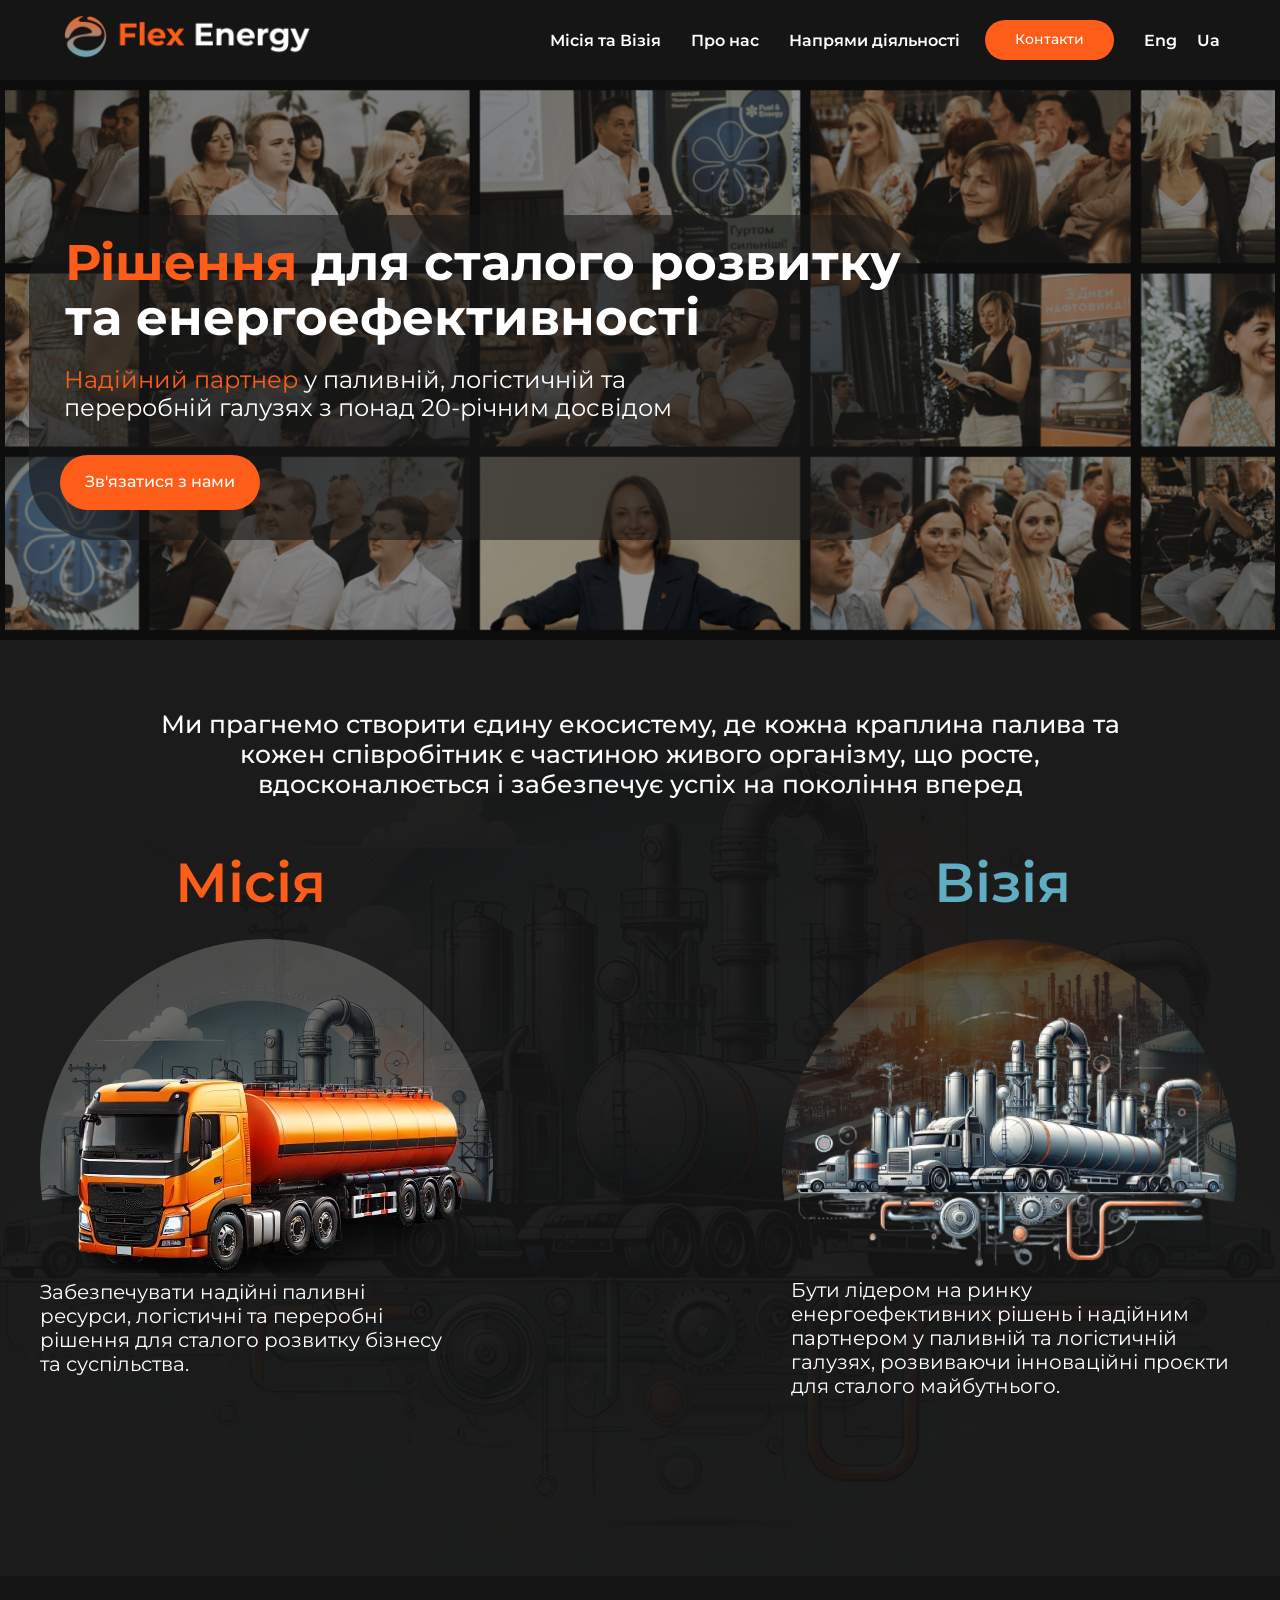
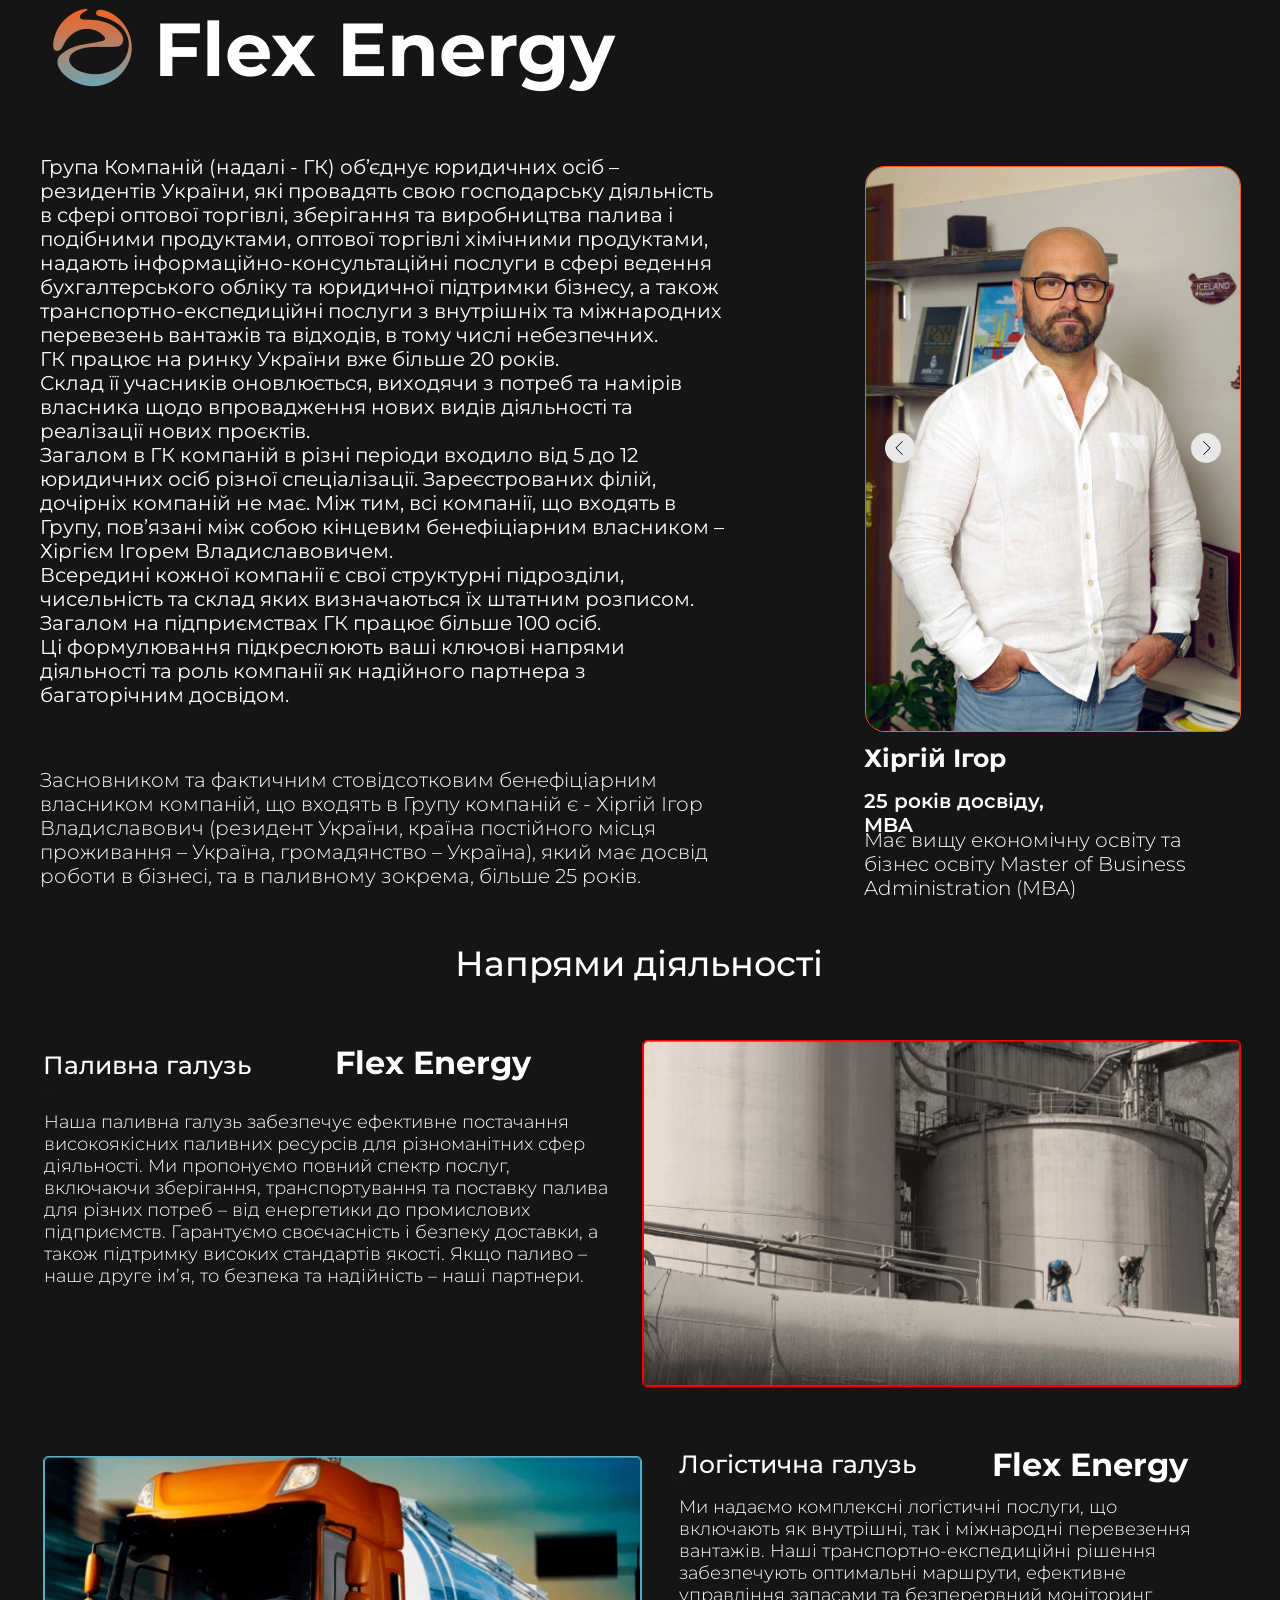
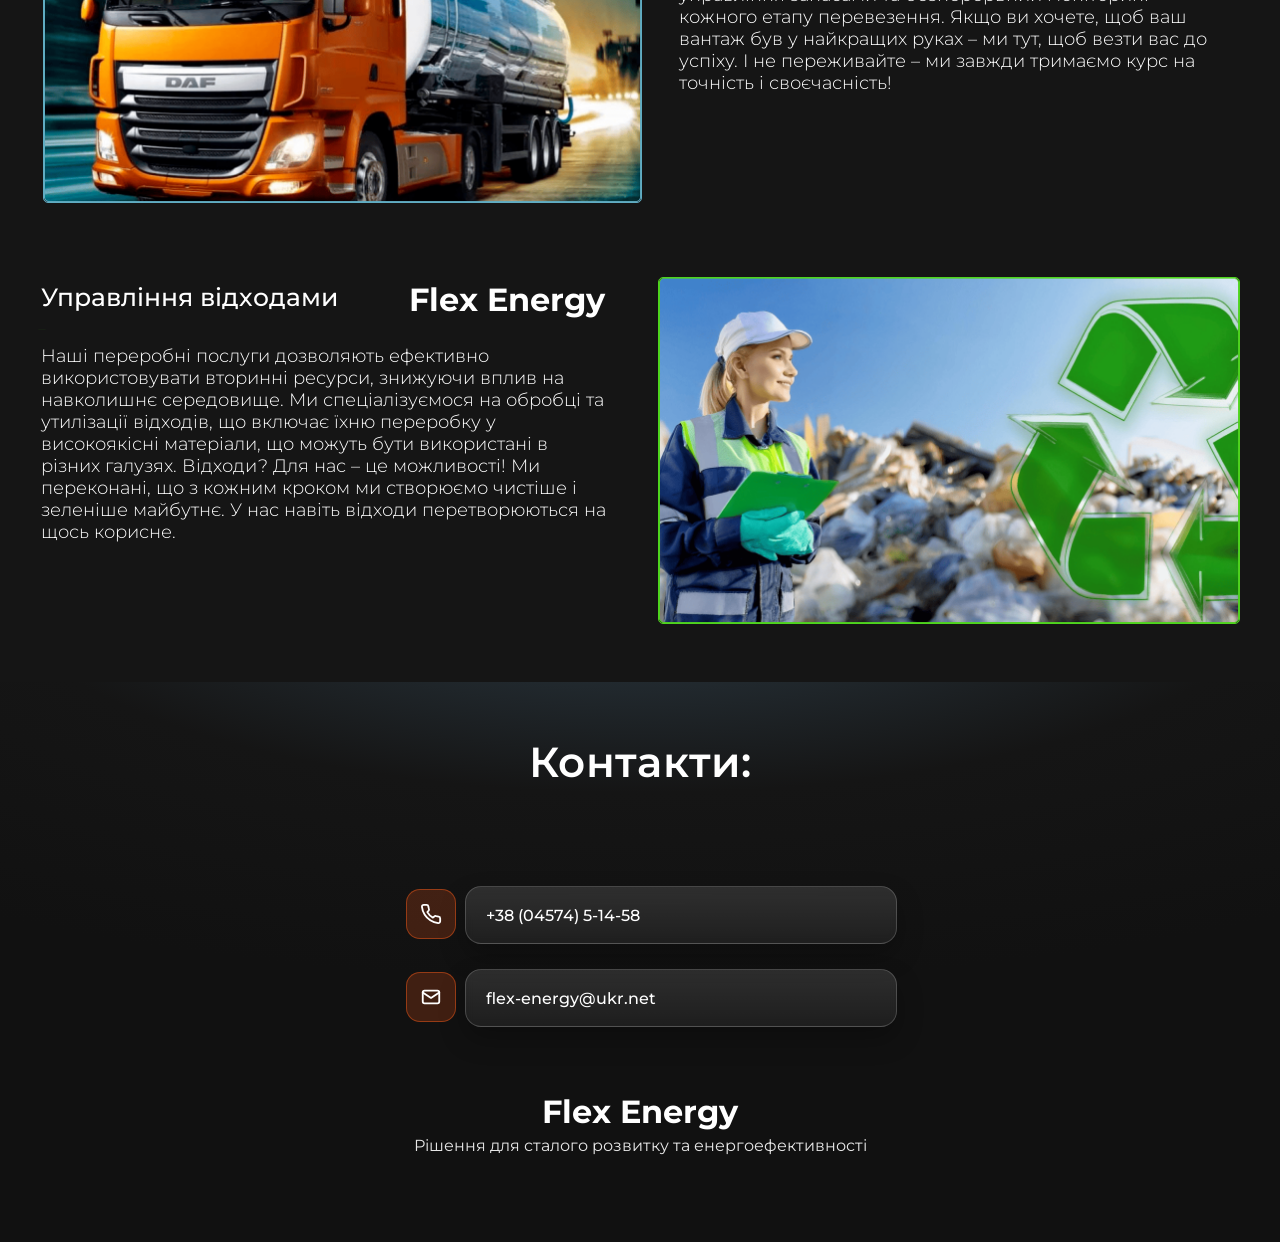
<file: index.html>
﻿<!DOCTYPE html> <html lang="uk"> <head> <meta charset="utf-8" /> <meta http-equiv="Content-Type" content="text/html; charset=utf-8" /> <meta name="viewport" content="width=device-width, initial-scale=1.0" /> <!--metatextblock--> <title>Flex Energy - Рішення для сталого розвитку та енергоефективності</title> <meta name="description" content="Надійний партнер у паливній, логістичній та переробній галузях з понад 20-річним досвідом" /> <meta property="og:url" content="https://flex-energy.tilda.ws" /> <meta property="og:title" content="Flex Energy - Рішення для сталого розвитку та енергоефективності" /> <meta property="og:description" content="Надійний партнер у паливній, логістичній та переробній галузях з понад 20-річним досвідом" /> <meta property="og:type" content="website" /> <meta property="og:image" content="assets/img/og-image.png" /> <link rel="canonical" href="https://flex-energy.tilda.ws"> <!--/metatextblock--> <meta name="format-detection" content="telephone=no" /> <meta http-equiv="x-dns-prefetch-control" content="on"> <link rel="dns-prefetch" href="https://ws.tildacdn.com"> <link rel="dns-prefetch" href="https://static.tildacdn.ink"> <meta name="robots" content="nofollow" /> <!--favicons--> <link rel="shortcut icon" href="assets/img/favicon.ico" type="image/x-icon"/> <!--/favicons--> <!-- Assets --> <script src="assets/js/tilda-fallback-1.0.min.js" async charset="utf-8"></script> <link rel="stylesheet" href="assets/css/tilda-grid-3.0.min.css" type="text/css" media="all" onerror="this.loaderr='y';"/> <link rel="stylesheet" href="assets/css/tilda-blocks-page61894571.min.css" type="text/css" media="all" onerror="this.loaderr='y';" /> <link rel="preconnect" href="https://fonts.gstatic.com"> <link href="https://fonts.googleapis.com/css2?family=Montserrat:wght@100..900&subset=latin,cyrillic" rel="stylesheet"> <link rel="stylesheet" href="assets/css/tilda-animation-2.0.min.css" type="text/css" media="all" onerror="this.loaderr='y';" /> <link rel="stylesheet" href="assets/css/tilda-slds-1.4.min.css" type="text/css" media="print" onload="this.media='all';" onerror="this.loaderr='y';" /> <noscript><link rel="stylesheet" href="assets/css/tilda-slds-1.4.min.css" type="text/css" media="all" /></noscript> <link rel="stylesheet" href="assets/css/tilda-zero-gallery-1.0.min.css" type="text/css" media="all" onerror="this.loaderr='y';" /> <script nomodule src="assets/js/tilda-polyfill-1.0.min.js" charset="utf-8"></script> <script type="text/javascript">function t_onReady(func) {if(document.readyState!='loading') {func();} else {document.addEventListener('DOMContentLoaded',func);}}
function t_onFuncLoad(funcName,okFunc,time) {if(typeof window[funcName]==='function') {okFunc();} else {setTimeout(function() {t_onFuncLoad(funcName,okFunc,time);},(time||100));}}function t_throttle(fn,threshhold,scope) {return function() {fn.apply(scope||this,arguments);};}function t396_initialScale(t){var e=document.getElementById("rec"+t);if(e){var i=e.querySelector(".t396__artboard");if(i){window.tn_scale_initial_window_width||(window.tn_scale_initial_window_width=document.documentElement.clientWidth);var a=window.tn_scale_initial_window_width,r=[],n,l=i.getAttribute("data-artboard-screens");if(l){l=l.split(",");for(var o=0;o<l.length;o++)r[o]=parseInt(l[o],10)}else r=[320,480,640,960,1200];for(var o=0;o<r.length;o++){var d=r[o];a>=d&&(n=d)}var _="edit"===window.allrecords.getAttribute("data-tilda-mode"),c="center"===t396_getFieldValue(i,"valign",n,r),s="grid"===t396_getFieldValue(i,"upscale",n,r),w=t396_getFieldValue(i,"height_vh",n,r),g=t396_getFieldValue(i,"height",n,r),u=!!window.opr&&!!window.opr.addons||!!window.opera||-1!==navigator.userAgent.indexOf(" OPR/");if(!_&&c&&!s&&!w&&g&&!u){var h=parseFloat((a/n).toFixed(3)),f=[i,i.querySelector(".t396__carrier"),i.querySelector(".t396__filter")],v=Math.floor(parseInt(g,10)*h)+"px",p;i.style.setProperty("--initial-scale-height",v);for(var o=0;o<f.length;o++)f[o].style.setProperty("height","var(--initial-scale-height)");t396_scaleInitial__getElementsToScale(i).forEach((function(t){t.style.zoom=h}))}}}}function t396_scaleInitial__getElementsToScale(t){return t?Array.prototype.slice.call(t.children).filter((function(t){return t&&(t.classList.contains("t396__elem")||t.classList.contains("t396__group"))})):[]}function t396_getFieldValue(t,e,i,a){var r,n=a[a.length-1];if(!(r=i===n?t.getAttribute("data-artboard-"+e):t.getAttribute("data-artboard-"+e+"-res-"+i)))for(var l=0;l<a.length;l++){var o=a[l];if(!(o<=i)&&(r=o===n?t.getAttribute("data-artboard-"+e):t.getAttribute("data-artboard-"+e+"-res-"+o)))break}return r}window.TN_SCALE_INITIAL_VER="1.0",window.tn_scale_initial_window_width=null;</script> <script src="assets/js/tilda-scripts-3.0.min.js" charset="utf-8" defer onerror="this.loaderr='y';"></script> <script src="assets/js/tilda-blocks-page61894571.min.js" charset="utf-8" async onerror="this.loaderr='y';"></script> <script src="assets/js/tilda-lazyload-1.0.min.js" charset="utf-8" async onerror="this.loaderr='y';"></script> <script src="assets/js/tilda-animation-2.0.min.js" charset="utf-8" async onerror="this.loaderr='y';"></script> <script src="assets/js/tilda-menu-1.0.min.js" charset="utf-8" async onerror="this.loaderr='y';"></script> <script src="assets/js/tilda-zero-1.1.min.js" charset="utf-8" async onerror="this.loaderr='y';"></script> <script src="assets/js/tilda-slds-1.4.min.js" charset="utf-8" async onerror="this.loaderr='y';"></script> <script src="assets/js/tilda-zero-gallery-1.0.min.js" charset="utf-8" async onerror="this.loaderr='y';"></script> <script src="assets/js/hammer.min.js" charset="utf-8" async onerror="this.loaderr='y';"></script> <script src="assets/js/tilda-zero-scale-1.0.min.js" charset="utf-8" async onerror="this.loaderr='y';"></script> <script src="assets/js/tilda-skiplink-1.0.min.js" charset="utf-8" async onerror="this.loaderr='y';"></script> <script src="assets/js/tilda-events-1.0.min.js" charset="utf-8" async onerror="this.loaderr='y';"></script> <script type="text/javascript">window.dataLayer=window.dataLayer||[];</script> <script type="text/javascript">(function() {if((/bot|google|yandex|baidu|bing|msn|duckduckbot|teoma|slurp|crawler|spider|robot|crawling|facebook/i.test(navigator.userAgent))===false&&typeof(sessionStorage)!='undefined'&&sessionStorage.getItem('visited')!=='y'&&document.visibilityState){var style=document.createElement('style');style.type='text/css';style.innerHTML='@media screen and (min-width: 980px) {.t-records {opacity: 0;}.t-records_animated {-webkit-transition: opacity ease-in-out .2s;-moz-transition: opacity ease-in-out .2s;-o-transition: opacity ease-in-out .2s;transition: opacity ease-in-out .2s;}.t-records.t-records_visible {opacity: 1;}}';document.getElementsByTagName('head')[0].appendChild(style);function t_setvisRecs(){var alr=document.querySelectorAll('.t-records');Array.prototype.forEach.call(alr,function(el) {el.classList.add("t-records_animated");});setTimeout(function() {Array.prototype.forEach.call(alr,function(el) {el.classList.add("t-records_visible");});sessionStorage.setItem("visited","y");},400);}
document.addEventListener('DOMContentLoaded',t_setvisRecs);}})();</script></head> <body class="t-body" style="margin:0;"> <!--allrecords--> <div id="allrecords" class="t-records" data-hook="blocks-collection-content-node" data-tilda-project-id="11856479" data-tilda-page-id="61894571" data-tilda-page-alias="ua" data-tilda-formskey="90d1ca42b9520a0c8508ad3d11856479" data-tilda-cookie="no" data-tilda-lazy="yes" data-tilda-project-lang="UK" data-tilda-root-zone="one" data-tilda-project-country="UA"> <div id="rec855420972" class="r t-rec" style=" " data-animationappear="off" data-record-type="257"> <!-- T228 --> <div id="nav855420972marker"></div> <div class="tmenu-mobile"> <div class="tmenu-mobile__container"> <div class="tmenu-mobile__burgerlogo"> <a href="/"> <img
src="assets/img/logo.png"
class="tmenu-mobile__imglogo"
imgfield="img"
style="max-width: 300px; width: 300px;"
alt="Flex Energy"> </a> </div> <button type="button"
class="t-menuburger t-menuburger_second "
aria-label="Navigation menu"
aria-expanded="false"> <span style="background-color:#fe5d19;"></span> <span style="background-color:#fe5d19;"></span> <span style="background-color:#fe5d19;"></span> <span style="background-color:#fe5d19;"></span> </button> <script>function t_menuburger_init(recid) {var rec=document.querySelector('#rec' + recid);if(!rec) return;var burger=rec.querySelector('.t-menuburger');if(!burger) return;var isSecondStyle=burger.classList.contains('t-menuburger_second');if(isSecondStyle&&!window.isMobile&&!('ontouchend' in document)) {burger.addEventListener('mouseenter',function() {if(burger.classList.contains('t-menuburger-opened')) return;burger.classList.remove('t-menuburger-unhovered');burger.classList.add('t-menuburger-hovered');});burger.addEventListener('mouseleave',function() {if(burger.classList.contains('t-menuburger-opened')) return;burger.classList.remove('t-menuburger-hovered');burger.classList.add('t-menuburger-unhovered');setTimeout(function() {burger.classList.remove('t-menuburger-unhovered');},300);});}
burger.addEventListener('click',function() {if(!burger.closest('.tmenu-mobile')&&!burger.closest('.t450__burger_container')&&!burger.closest('.t466__container')&&!burger.closest('.t204__burger')&&!burger.closest('.t199__js__menu-toggler')) {burger.classList.toggle('t-menuburger-opened');burger.classList.remove('t-menuburger-unhovered');}});var menu=rec.querySelector('[data-menu="yes"]');if(!menu) return;var menuLinks=menu.querySelectorAll('.t-menu__link-item');var submenuClassList=['t978__menu-link_hook','t978__tm-link','t966__tm-link','t794__tm-link','t-menusub__target-link'];Array.prototype.forEach.call(menuLinks,function(link) {link.addEventListener('click',function() {var isSubmenuHook=submenuClassList.some(function(submenuClass) {return link.classList.contains(submenuClass);});if(isSubmenuHook) return;burger.classList.remove('t-menuburger-opened');});});menu.addEventListener('clickedAnchorInTooltipMenu',function() {burger.classList.remove('t-menuburger-opened');});}
t_onReady(function() {t_onFuncLoad('t_menuburger_init',function(){t_menuburger_init('855420972');});});</script> <style>.t-menuburger{position:relative;flex-shrink:0;width:28px;height:20px;padding:0;border:none;background-color:transparent;outline:none;-webkit-transform:rotate(0deg);transform:rotate(0deg);transition:transform .5s ease-in-out;cursor:pointer;z-index:999;}.t-menuburger span{display:block;position:absolute;width:100%;opacity:1;left:0;-webkit-transform:rotate(0deg);transform:rotate(0deg);transition:.25s ease-in-out;height:3px;background-color:#000;}.t-menuburger span:nth-child(1){top:0px;}.t-menuburger span:nth-child(2),.t-menuburger span:nth-child(3){top:8px;}.t-menuburger span:nth-child(4){top:16px;}.t-menuburger__big{width:42px;height:32px;}.t-menuburger__big span{height:5px;}.t-menuburger__big span:nth-child(2),.t-menuburger__big span:nth-child(3){top:13px;}.t-menuburger__big span:nth-child(4){top:26px;}.t-menuburger__small{width:22px;height:14px;}.t-menuburger__small span{height:2px;}.t-menuburger__small span:nth-child(2),.t-menuburger__small span:nth-child(3){top:6px;}.t-menuburger__small span:nth-child(4){top:12px;}.t-menuburger-opened span:nth-child(1){top:8px;width:0%;left:50%;}.t-menuburger-opened span:nth-child(2){-webkit-transform:rotate(45deg);transform:rotate(45deg);}.t-menuburger-opened span:nth-child(3){-webkit-transform:rotate(-45deg);transform:rotate(-45deg);}.t-menuburger-opened span:nth-child(4){top:8px;width:0%;left:50%;}.t-menuburger-opened.t-menuburger__big span:nth-child(1){top:6px;}.t-menuburger-opened.t-menuburger__big span:nth-child(4){top:18px;}.t-menuburger-opened.t-menuburger__small span:nth-child(1),.t-menuburger-opened.t-menuburger__small span:nth-child(4){top:6px;}@media (hover),(min-width:0\0){.t-menuburger_first:hover span:nth-child(1){transform:translateY(1px);}.t-menuburger_first:hover span:nth-child(4){transform:translateY(-1px);}.t-menuburger_first.t-menuburger__big:hover span:nth-child(1){transform:translateY(3px);}.t-menuburger_first.t-menuburger__big:hover span:nth-child(4){transform:translateY(-3px);}}.t-menuburger_second span:nth-child(2),.t-menuburger_second span:nth-child(3){width:80%;left:20%;right:0;}@media (hover),(min-width:0\0){.t-menuburger_second.t-menuburger-hovered span:nth-child(2),.t-menuburger_second.t-menuburger-hovered span:nth-child(3){animation:t-menuburger-anim 0.3s ease-out normal forwards;}.t-menuburger_second.t-menuburger-unhovered span:nth-child(2),.t-menuburger_second.t-menuburger-unhovered span:nth-child(3){animation:t-menuburger-anim2 0.3s ease-out normal forwards;}}.t-menuburger_second.t-menuburger-opened span:nth-child(2),.t-menuburger_second.t-menuburger-opened span:nth-child(3){left:0;right:0;width:100%!important;}.t-menuburger_third span:nth-child(4){width:70%;left:unset;right:0;}@media (hover),(min-width:0\0){.t-menuburger_third:not(.t-menuburger-opened):hover span:nth-child(4){width:100%;}}.t-menuburger_third.t-menuburger-opened span:nth-child(4){width:0!important;right:50%;}.t-menuburger_fourth{height:12px;}.t-menuburger_fourth.t-menuburger__small{height:8px;}.t-menuburger_fourth.t-menuburger__big{height:18px;}.t-menuburger_fourth span:nth-child(2),.t-menuburger_fourth span:nth-child(3){top:4px;opacity:0;}.t-menuburger_fourth span:nth-child(4){top:8px;}.t-menuburger_fourth.t-menuburger__small span:nth-child(2),.t-menuburger_fourth.t-menuburger__small span:nth-child(3){top:3px;}.t-menuburger_fourth.t-menuburger__small span:nth-child(4){top:6px;}.t-menuburger_fourth.t-menuburger__small span:nth-child(2),.t-menuburger_fourth.t-menuburger__small span:nth-child(3){top:3px;}.t-menuburger_fourth.t-menuburger__small span:nth-child(4){top:6px;}.t-menuburger_fourth.t-menuburger__big span:nth-child(2),.t-menuburger_fourth.t-menuburger__big span:nth-child(3){top:6px;}.t-menuburger_fourth.t-menuburger__big span:nth-child(4){top:12px;}@media (hover),(min-width:0\0){.t-menuburger_fourth:not(.t-menuburger-opened):hover span:nth-child(1){transform:translateY(1px);}.t-menuburger_fourth:not(.t-menuburger-opened):hover span:nth-child(4){transform:translateY(-1px);}.t-menuburger_fourth.t-menuburger__big:not(.t-menuburger-opened):hover span:nth-child(1){transform:translateY(3px);}.t-menuburger_fourth.t-menuburger__big:not(.t-menuburger-opened):hover span:nth-child(4){transform:translateY(-3px);}}.t-menuburger_fourth.t-menuburger-opened span:nth-child(1),.t-menuburger_fourth.t-menuburger-opened span:nth-child(4){top:4px;}.t-menuburger_fourth.t-menuburger-opened span:nth-child(2),.t-menuburger_fourth.t-menuburger-opened span:nth-child(3){opacity:1;}@keyframes t-menuburger-anim{0%{width:80%;left:20%;right:0;}50%{width:100%;left:0;right:0;}100%{width:80%;left:0;right:20%;}}@keyframes t-menuburger-anim2{0%{width:80%;left:0;}50%{width:100%;right:0;left:0;}100%{width:80%;left:20%;right:0;}}</style> </div> </div> <style>.tmenu-mobile{background-color:#111;display:none;width:100%;top:0;z-index:990;}.tmenu-mobile_positionfixed{position:fixed;}.tmenu-mobile__text{color:#fff;}.tmenu-mobile__container{min-height:64px;padding:20px;position:relative;box-sizing:border-box;display:-webkit-flex;display:-ms-flexbox;display:flex;-webkit-align-items:center;-ms-flex-align:center;align-items:center;-webkit-justify-content:space-between;-ms-flex-pack:justify;justify-content:space-between;}.tmenu-mobile__list{display:block;}.tmenu-mobile__burgerlogo{display:inline-block;font-size:24px;font-weight:400;white-space:nowrap;vertical-align:middle;}.tmenu-mobile__imglogo{height:auto;display:block;max-width:300px!important;box-sizing:border-box;padding:0;margin:0 auto;}@media screen and (max-width:980px){.tmenu-mobile__menucontent_hidden{display:none;height:100%;}.tmenu-mobile{display:block;}}@media screen and (max-width:980px){#rec855420972 .t-menuburger{-webkit-order:1;-ms-flex-order:1;order:1;}}</style> <style> #rec855420972 .tmenu-mobile__burgerlogo a{color:#ffffff;}</style> <style> #rec855420972 .tmenu-mobile__burgerlogo__title{color:#ffffff;}</style> <div id="nav855420972" class="t228 t228__positionstatic tmenu-mobile__menucontent_hidden" style="background-color: rgba(21,21,21,1); " data-bgcolor-hex="#151515" data-bgcolor-rgba="rgba(21,21,21,1)" data-navmarker="nav855420972marker" data-appearoffset="" data-bgopacity-two="" data-menushadow="" data-menushadow-css="" data-bgopacity="1" data-menu-items-align="right" data-menu="yes"> <div class="t228__maincontainer t228__c12collumns" style=""> <div class="t228__padding40px"></div> <div class="t228__leftside"> <div class="t228__leftcontainer"> <a href="/" class="t228__imgwrapper"> <img class="t228__imglogo t228__imglogomobile"
src="assets/img/logo.png"
imgfield="img"
style="max-width: 300px; width: 300px; min-width: 300px; height: auto; display: block;"
alt="Flex Energy"> </a> </div> </div> <div class="t228__centerside t228__menualign_right"> <nav class="t228__centercontainer"> <ul role="list" class="t228__list t-menu__list"> <li class="t228__list_item"
style="padding:0 15px 0 0;"> <a class="t-menu__link-item"
href="#rec855445225" data-menu-submenu-hook="" data-menu-item-number="1">
Місія та Візія
</a> </li> <li class="t228__list_item"
style="padding:0 15px;"> <a class="t-menu__link-item"
href="#rec855449595" data-menu-submenu-hook="" data-menu-item-number="2">
Про нас
</a> </li> <li class="t228__list_item"
style="padding:0 0 0 15px;"> <a class="t-menu__link-item"
href="#rec855452513" data-menu-submenu-hook="" data-menu-item-number="3">
Напрями діяльності
</a> </li> </ul> </nav> </div> <div class="t228__rightside"> <div class="t228__rightcontainer"> <div class="t228__right_buttons"> <div class="t228__right_buttons_wrap"> <div class="t228__right_buttons_but"> <a
class="t-btn t-btnflex t-btnflex_type_button t-btnflex_sm"
href="#rec855459641"><span class="t-btnflex__text">Контакти</span> <style>#rec855420972 .t-btnflex.t-btnflex_type_button {color:#ffffff;background-color:#fe5d19;--border-width:0px;border-style:none !important;border-radius:20px;box-shadow:none !important;font-family:Montserrat;font-weight:500;transition-duration:0.5s;transition-property:background-color,color,border-color,box-shadow,opacity,transform,gap;transition-timing-function:ease-in-out;}@media (hover:hover) {#rec855420972 .t-btnflex.t-btnflex_type_button:not(.t-animate_no-hover):hover {color:#fe5d19 !important;border-color:#fe5d19 !important;background-color:#ffffff !important;}#rec855420972 .t-btnflex.t-btnflex_type_button:not(.t-animate_no-hover):focus-visible {color:#fe5d19 !important;border-color:#fe5d19 !important;background-color:#ffffff !important;}}</style></a> </div> </div> </div> <div class="t228__right_langs"> <div class="t228__right_buttons_wrap"> <div class="t228__right_langs_lang"> <a style="" href="./eng/">Eng</a> </div> <div class="t228__right_langs_lang"> <a style="" href="./ua/">Ua</a> </div> </div> </div> </div> </div> <div class="t228__padding40px"> </div> </div> </div> <style>@media screen and (max-width:980px){#rec855420972 .t228__leftcontainer{display:none;}}</style> <style>@media screen and (max-width:980px){#rec855420972 .t228__leftcontainer{padding:20px;}#rec855420972 .t228__imglogo{padding:20px 0;}#rec855420972 .t228{position:static;}}</style> <script>window.addEventListener('resize',t_throttle(function() {t_onFuncLoad('t_menu__setBGcolor',function() {t_menu__setBGcolor('855420972','.t228');});}));t_onReady(function() {t_onFuncLoad('t_menu__highlightActiveLinks',function() {t_menu__highlightActiveLinks('.t228__list_item a');});t_onFuncLoad('t228__init',function() {t228__init('855420972');});t_onFuncLoad('t_menu__setBGcolor',function() {t_menu__setBGcolor('855420972','.t228');});t_onFuncLoad('t_menu__interactFromKeyboard',function() {t_menu__interactFromKeyboard('855420972');});t_onFuncLoad('t_menu__createMobileMenu',function() {t_menu__createMobileMenu('855420972','.t228');});});</script> <style>#rec855420972 .t-menu__link-item{}@supports (overflow:-webkit-marquee) and (justify-content:inherit){#rec855420972 .t-menu__link-item,#rec855420972 .t-menu__link-item.t-active{opacity:1 !important;}}</style> <style> #rec855420972 .t228__leftcontainer a{color:#ffffff;}#rec855420972 a.t-menu__link-item{color:#ffffff;font-family:'Montserrat';font-weight:600;}#rec855420972 .t228__right_langs_lang a{color:#ffffff;font-family:'Montserrat';font-weight:600;}</style> <style> #rec855420972 .t228__logo{color:#ffffff;}</style> </div> <div id="rec855432413" class="r t-rec" style=" " data-animationappear="off" data-record-type="396"> <!-- T396 --> <style>#rec855432413 .t396__artboard {height:560px;background-color:#151515;}#rec855432413 .t396__filter {height:560px;}#rec855432413 .t396__carrier{height:560px;background-position:center center;background-attachment:scroll;background-size:cover;background-repeat:no-repeat;}@media screen and (max-width:1199px) {#rec855432413 .t396__artboard,#rec855432413 .t396__filter,#rec855432413 .t396__carrier {}#rec855432413 .t396__filter {}#rec855432413 .t396__carrier {background-attachment:scroll;}}@media screen and (max-width:959px) {#rec855432413 .t396__artboard,#rec855432413 .t396__filter,#rec855432413 .t396__carrier {}#rec855432413 .t396__filter {}#rec855432413 .t396__carrier {background-attachment:scroll;}}@media screen and (max-width:639px) {#rec855432413 .t396__artboard,#rec855432413 .t396__filter,#rec855432413 .t396__carrier {}#rec855432413 .t396__filter {}#rec855432413 .t396__carrier {background-attachment:scroll;}}@media screen and (max-width:479px) {#rec855432413 .t396__artboard,#rec855432413 .t396__filter,#rec855432413 .t396__carrier {height:500px;}#rec855432413 .t396__filter {}#rec855432413 .t396__carrier {background-attachment:scroll;}}#rec855432413 .tn-elem[data-elem-id="1737642795324"]{z-index:3;top:0px;;left:calc(50% - 50% + 0px);;width:100%;height:100%;}#rec855432413 .tn-elem[data-elem-id="1737642795324"] .tn-atom{border-radius:0px 0px 0px 0px;background-position:center center;background-size:cover;background-repeat:no-repeat;--t396-borderwidth:5px;--t396-bordercolor:#151515;border-width:var(--t396-borderwidth,0);border-style:var(--t396-borderstyle,solid);border-color:var(--t396-bordercolor,transparent);transition:background-color var(--t396-speedhover,0s) ease-in-out,color var(--t396-speedhover,0s) ease-in-out,border-color var(--t396-speedhover,0s) ease-in-out,box-shadow var(--t396-shadowshoverspeed,0.2s) ease-in-out;}@media screen and (max-width:479px){#rec855432413 .tn-elem[data-elem-id="1737642795324"]{top:0px;;left:calc(50% - 50% + 0px);;width:100%;height:100%;}}#rec855432413 .tn-elem[data-elem-id="1737642795333"]{z-index:4;top:0px;;left:calc(50% - 50% + 0px);;width:100%;height:100%;}#rec855432413 .tn-elem[data-elem-id="1737642795333"] .tn-atom{border-radius:0px 0px 0px 0px;opacity:0.4;background-color:#000000;background-position:center center;border-width:var(--t396-borderwidth,0);border-style:var(--t396-borderstyle,solid);border-color:var(--t396-bordercolor,transparent);transition:background-color var(--t396-speedhover,0s) ease-in-out,color var(--t396-speedhover,0s) ease-in-out,border-color var(--t396-speedhover,0s) ease-in-out,box-shadow var(--t396-shadowshoverspeed,0.2s) ease-in-out;}@media screen and (max-width:479px){#rec855432413 .tn-elem[data-elem-id="1737642795333"]{top:0px;;left:calc(50% - 50% + 0px);;width:100%;height:100%;}}#rec855432413 .tn-elem[data-elem-id="1737642795335"]{z-index:5;top:135px;;left:calc(50% - 600px + -11px);;width:891px;height:325px;}#rec855432413 .tn-elem[data-elem-id="1737642795335"] .tn-atom{border-radius:67px 67px 67px 67px;opacity:0.6;background-color:#181818;background-position:center center;border-width:var(--t396-borderwidth,0);border-style:var(--t396-borderstyle,solid);border-color:var(--t396-bordercolor,transparent);transition:background-color var(--t396-speedhover,0s) ease-in-out,color var(--t396-speedhover,0s) ease-in-out,border-color var(--t396-speedhover,0s) ease-in-out,box-shadow var(--t396-shadowshoverspeed,0.2s) ease-in-out;}@media screen and (max-width:479px){#rec855432413 .tn-elem[data-elem-id="1737642795335"]{top:89px;;left:calc(50% - 160px + -1px);;width:321px;height:319px;}}#rec855432413 .tn-elem[data-elem-id="1737642795346"]{color:#ffffff;text-align:LEFT;z-index:6;top:155px;;left:calc(50% - 600px + 25px);;width:837px;height:auto;}#rec855432413 .tn-elem[data-elem-id="1737642795346"] .tn-atom{vertical-align:middle;color:#ffffff;font-size:50px;font-family:'Montserrat',Arial,sans-serif;line-height:1.1;font-weight:700;background-position:center center;border-width:var(--t396-borderwidth,0);border-style:var(--t396-borderstyle,solid);border-color:var(--t396-bordercolor,transparent);transition:background-color var(--t396-speedhover,0s) ease-in-out,color var(--t396-speedhover,0s) ease-in-out,border-color var(--t396-speedhover,0s) ease-in-out,box-shadow var(--t396-shadowshoverspeed,0.2s) ease-in-out;text-shadow:var(--t396-shadow-text-x,0px) var(--t396-shadow-text-y,0px) var(--t396-shadow-text-blur,0px) rgba(var(--t396-shadow-text-color),var(--t396-shadow-text-opacity,100%));}@media screen and (max-width:1199px){#rec855432413 .tn-elem[data-elem-id="1737642795346"] .tn-atom{white-space:normal;background-size:cover;}}@media screen and (max-width:959px){#rec855432413 .tn-elem[data-elem-id="1737642795346"] .tn-atom{white-space:normal;background-size:cover;}}@media screen and (max-width:639px){#rec855432413 .tn-elem[data-elem-id="1737642795346"] .tn-atom{white-space:normal;background-size:cover;}}@media screen and (max-width:479px){#rec855432413 .tn-elem[data-elem-id="1737642795346"]{top:139px;;left:calc(50% - 160px + 24px);;width:271px;height:auto;text-align:center;}#rec855432413 .tn-elem[data-elem-id="1737642795346"] .tn-atom{vertical-align:middle;white-space:normal;font-size:24px;background-size:cover;}}#rec855432413 .tn-elem[data-elem-id="1737642795338"]{color:#ffffff;text-align:LEFT;z-index:7;top:286px;;left:calc(50% - 600px + 24px);;width:655px;height:auto;}#rec855432413 .tn-elem[data-elem-id="1737642795338"] .tn-atom{vertical-align:middle;color:#ffffff;font-size:24px;font-family:'Montserrat',Arial,sans-serif;line-height:1.15;font-weight:400;background-position:center center;border-width:var(--t396-borderwidth,0);border-style:var(--t396-borderstyle,solid);border-color:var(--t396-bordercolor,transparent);transition:background-color var(--t396-speedhover,0s) ease-in-out,color var(--t396-speedhover,0s) ease-in-out,border-color var(--t396-speedhover,0s) ease-in-out,box-shadow var(--t396-shadowshoverspeed,0.2s) ease-in-out;text-shadow:var(--t396-shadow-text-x,0px) var(--t396-shadow-text-y,0px) var(--t396-shadow-text-blur,0px) rgba(var(--t396-shadow-text-color),var(--t396-shadow-text-opacity,100%));}@media screen and (max-width:1199px){#rec855432413 .tn-elem[data-elem-id="1737642795338"] .tn-atom{white-space:normal;background-size:cover;}}@media screen and (max-width:959px){#rec855432413 .tn-elem[data-elem-id="1737642795338"] .tn-atom{white-space:normal;background-size:cover;}}@media screen and (max-width:639px){#rec855432413 .tn-elem[data-elem-id="1737642795338"] .tn-atom{white-space:normal;background-size:cover;}}@media screen and (max-width:479px){#rec855432413 .tn-elem[data-elem-id="1737642795338"]{top:234px;;left:calc(50% - 160px + 9px);;width:304px;height:auto;text-align:center;}#rec855432413 .tn-elem[data-elem-id="1737642795338"] .tn-atom{white-space:normal;font-size:16px;background-size:cover;}}#rec855432413 .tn-elem[data-elem-id="1737643486257"]{color:#ffffff;text-align:center;z-index:8;top:375px;;left:calc(50% - 600px + 20px);;width:200px;height:55px;}#rec855432413 .tn-elem[data-elem-id="1737643486257"] .tn-atom{color:#ffffff;font-size:16px;font-family:'Montserrat',Arial,sans-serif;line-height:1.55;font-weight:500;border-radius:30px 30px 30px 30px;background-position:center center;--t396-speedhover:0.5s;transition:background-color var(--t396-speedhover,0s) ease-in-out,color var(--t396-speedhover,0s) ease-in-out,border-color var(--t396-speedhover,0s) ease-in-out,box-shadow var(--t396-shadowshoverspeed,0.2s) ease-in-out;--t396-bgcolor-color:#fe5d19;--t396-bgcolor-image:none;--t396-bgcolor-hover-color:#ffffff;--t396-bgcolor-hover-image:none;--t396-bordercolor-hover:#fe5d19;background-color:var(--t396-bgcolor-color,transparent);-webkit-box-pack:center;-ms-flex-pack:center;justify-content:center;padding:0;border-width:var(--t396-borderwidth,0);border-style:var(--t396-borderstyle,solid);border-color:var(--t396-bordercolor,transparent);}#rec855432413 .tn-elem[data-elem-id="1737643486257"] .tn-atom::after{display:none;}#rec855432413 .tn-elem[data-elem-id="1737643486257"] .tn-atom .tn-atom__button-text{transition:color var(--t396-speedhover,0s) ease-in-out;color:#ffffff;}#rec855432413 .tn-elem[data-elem-id="1737643486257"] .tn-atom .tn-atom__button-border::before{display:none;}#rec855432413 .tn-elem[data-elem-id="1737643486257"] .tn-atom .tn-atom__button-border::after{display:none;}@media (hover),(min-width:0\0){#rec855432413 .tn-elem[data-elem-id="1737643486257"] .tn-atom:hover::after{opacity:0;}#rec855432413 .tn-elem[data-elem-id="1737643486257"] .tn-atom:hover{animation-name:none;background-color:var(--t396-bgcolor-hover-color,var(--t396-bgcolor-color,transparent));}}@media (hover),(min-width:0\0){#rec855432413 .tn-elem[data-elem-id="1737643486257"] .tn-atom:hover{border-style:var(--t396-borderstyle,solid);border-color:var(--t396-bordercolor-hover,var(--t396-bordercolor,transparent));}}@media (hover),(min-width:0\0){#rec855432413 .tn-elem[data-elem-id="1737643486257"] .tn-atom:hover{color:#fe5d19;}#rec855432413 .tn-elem[data-elem-id="1737643486257"] .tn-atom:hover .tn-atom__button-text{color:#fe5d19;}}@media screen and (max-width:1199px){#rec855432413 .tn-elem[data-elem-id="1737643486257"] .tn-atom{white-space:normal;background-size:cover;background-color:var(--t396-bgcolor-color,transparent);padding:0;border-width:var(--t396-borderwidth,0);border-style:var(--t396-borderstyle,solid);border-color:var(--t396-bordercolor,transparent);}#rec855432413 .tn-elem[data-elem-id="1737643486257"] .tn-atom::after{display:none;}#rec855432413 .tn-elem[data-elem-id="1737643486257"] .tn-atom .tn-atom__button-text{overflow:visible;}#rec855432413 .tn-elem[data-elem-id="1737643486257"] .tn-atom .tn-atom__button-border::before{display:none;}#rec855432413 .tn-elem[data-elem-id="1737643486257"] .tn-atom .tn-atom__button-border::after{display:none;}@media (hover),(min-width:0\0){#rec855432413 .tn-elem[data-elem-id="1737643486257"] .tn-atom:hover::after{opacity:0;}#rec855432413 .tn-elem[data-elem-id="1737643486257"] .tn-atom:hover{animation-name:none;background-color:var(--t396-bgcolor-hover-color,var(--t396-bgcolor-color,transparent));}}@media (hover),(min-width:0\0){#rec855432413 .tn-elem[data-elem-id="1737643486257"] .tn-atom:hover{border-style:var(--t396-borderstyle,solid);border-color:var(--t396-bordercolor-hover,var(--t396-bordercolor,transparent));}}}@media screen and (max-width:959px){#rec855432413 .tn-elem[data-elem-id="1737643486257"] .tn-atom{white-space:normal;background-size:cover;background-color:var(--t396-bgcolor-color,transparent);padding:0;border-width:var(--t396-borderwidth,0);border-style:var(--t396-borderstyle,solid);border-color:var(--t396-bordercolor,transparent);}#rec855432413 .tn-elem[data-elem-id="1737643486257"] .tn-atom::after{display:none;}#rec855432413 .tn-elem[data-elem-id="1737643486257"] .tn-atom .tn-atom__button-text{overflow:visible;}#rec855432413 .tn-elem[data-elem-id="1737643486257"] .tn-atom .tn-atom__button-border::before{display:none;}#rec855432413 .tn-elem[data-elem-id="1737643486257"] .tn-atom .tn-atom__button-border::after{display:none;}@media (hover),(min-width:0\0){#rec855432413 .tn-elem[data-elem-id="1737643486257"] .tn-atom:hover::after{opacity:0;}#rec855432413 .tn-elem[data-elem-id="1737643486257"] .tn-atom:hover{animation-name:none;background-color:var(--t396-bgcolor-hover-color,var(--t396-bgcolor-color,transparent));}}@media (hover),(min-width:0\0){#rec855432413 .tn-elem[data-elem-id="1737643486257"] .tn-atom:hover{border-style:var(--t396-borderstyle,solid);border-color:var(--t396-bordercolor-hover,var(--t396-bordercolor,transparent));}}}@media screen and (max-width:639px){#rec855432413 .tn-elem[data-elem-id="1737643486257"] .tn-atom{white-space:normal;background-size:cover;background-color:var(--t396-bgcolor-color,transparent);padding:0;border-width:var(--t396-borderwidth,0);border-style:var(--t396-borderstyle,solid);border-color:var(--t396-bordercolor,transparent);}#rec855432413 .tn-elem[data-elem-id="1737643486257"] .tn-atom::after{display:none;}#rec855432413 .tn-elem[data-elem-id="1737643486257"] .tn-atom .tn-atom__button-text{overflow:visible;}#rec855432413 .tn-elem[data-elem-id="1737643486257"] .tn-atom .tn-atom__button-border::before{display:none;}#rec855432413 .tn-elem[data-elem-id="1737643486257"] .tn-atom .tn-atom__button-border::after{display:none;}@media (hover),(min-width:0\0){#rec855432413 .tn-elem[data-elem-id="1737643486257"] .tn-atom:hover::after{opacity:0;}#rec855432413 .tn-elem[data-elem-id="1737643486257"] .tn-atom:hover{animation-name:none;background-color:var(--t396-bgcolor-hover-color,var(--t396-bgcolor-color,transparent));}}@media (hover),(min-width:0\0){#rec855432413 .tn-elem[data-elem-id="1737643486257"] .tn-atom:hover{border-style:var(--t396-borderstyle,solid);border-color:var(--t396-bordercolor-hover,var(--t396-bordercolor,transparent));}}}@media screen and (max-width:479px){#rec855432413 .tn-elem[data-elem-id="1737643486257"]{top:314px;;left:calc(50% - 160px + 59px);;width:200px;height:55px;}#rec855432413 .tn-elem[data-elem-id="1737643486257"] .tn-atom{white-space:normal;background-size:cover;background-color:var(--t396-bgcolor-color,transparent);padding:0;border-width:var(--t396-borderwidth,0);border-style:var(--t396-borderstyle,solid);border-color:var(--t396-bordercolor,transparent);}#rec855432413 .tn-elem[data-elem-id="1737643486257"] .tn-atom::after{display:none;}#rec855432413 .tn-elem[data-elem-id="1737643486257"] .tn-atom .tn-atom__button-text{overflow:visible;}#rec855432413 .tn-elem[data-elem-id="1737643486257"] .tn-atom .tn-atom__button-border::before{display:none;}#rec855432413 .tn-elem[data-elem-id="1737643486257"] .tn-atom .tn-atom__button-border::after{display:none;}@media (hover),(min-width:0\0){#rec855432413 .tn-elem[data-elem-id="1737643486257"] .tn-atom:hover::after{opacity:0;}#rec855432413 .tn-elem[data-elem-id="1737643486257"] .tn-atom:hover{animation-name:none;background-color:var(--t396-bgcolor-hover-color,var(--t396-bgcolor-color,transparent));}}@media (hover),(min-width:0\0){#rec855432413 .tn-elem[data-elem-id="1737643486257"] .tn-atom:hover{border-style:var(--t396-borderstyle,solid);border-color:var(--t396-bordercolor-hover,var(--t396-bordercolor,transparent));}}}</style> <div class='t396'> <div class="t396__artboard" data-artboard-recid="855432413" data-artboard-screens="320,480,640,960,1200" data-artboard-height="560" data-artboard-valign="center" data-artboard-upscale="grid" data-artboard-height-res-320="500"> <div class="t396__carrier" data-artboard-recid="855432413"></div> <div class="t396__filter" data-artboard-recid="855432413"></div> <div class='t396__elem tn-elem tn-elem__8554324131737642795324' data-elem-id='1737642795324' data-elem-type='shape' data-field-top-value="0" data-field-left-value="0" data-field-height-value="100" data-field-width-value="100" data-field-axisy-value="top" data-field-axisx-value="center" data-field-container-value="window" data-field-topunits-value="px" data-field-leftunits-value="px" data-field-heightunits-value="%" data-field-widthunits-value="%" data-field-widthmode-value="fixed" data-field-heightmode-value="fixed" data-field-top-res-320-value="0" data-field-left-res-320-value="0" data-field-height-res-320-value="100" data-field-width-res-320-value="100" data-field-axisy-res-320-value="center" data-field-axisx-res-320-value="center" data-field-container-res-320-value="grid"> <div class='tn-atom t-bgimg' data-original="assets/img/hero-bg.png"
aria-label='' role="img"> </div> </div> <div class='t396__elem tn-elem tn-elem__8554324131737642795333' data-elem-id='1737642795333' data-elem-type='shape' data-field-top-value="0" data-field-left-value="0" data-field-height-value="100" data-field-width-value="100" data-field-axisy-value="top" data-field-axisx-value="center" data-field-container-value="window" data-field-topunits-value="px" data-field-leftunits-value="px" data-field-heightunits-value="%" data-field-widthunits-value="%" data-field-heightmode-value="fixed" data-field-top-res-320-value="0" data-field-left-res-320-value="0" data-field-height-res-320-value="100" data-field-width-res-320-value="100" data-field-container-res-320-value="window"> <div class='tn-atom'> </div> </div> <div class='t396__elem tn-elem tn-elem__8554324131737642795335 t-animate' data-elem-id='1737642795335' data-elem-type='shape' data-field-top-value="135" data-field-left-value="-11" data-field-height-value="325" data-field-width-value="891" data-field-axisy-value="top" data-field-axisx-value="left" data-field-container-value="grid" data-field-topunits-value="px" data-field-leftunits-value="px" data-field-heightunits-value="px" data-field-widthunits-value="px" data-animate-style="fadeinleft" data-animate-duration="0.5" data-animate-delay="0.2" data-animate-distance="100" data-field-top-res-320-value="89" data-field-left-res-320-value="-1" data-field-height-res-320-value="319" data-field-width-res-320-value="321" data-field-container-res-320-value="grid"> <div class='tn-atom'> </div> </div> <div class='t396__elem tn-elem tn-elem__8554324131737642795346 t-animate' data-elem-id='1737642795346' data-elem-type='text' data-field-top-value="155" data-field-left-value="25" data-field-height-value="110" data-field-width-value="837" data-field-axisy-value="top" data-field-axisx-value="left" data-field-container-value="grid" data-field-topunits-value="px" data-field-leftunits-value="px" data-field-heightunits-value="px" data-field-widthunits-value="px" data-animate-style="fadeinleft" data-animate-duration="1" data-animate-delay="0.2" data-animate-distance="100" data-field-textfit-value="autoheight" data-field-fontsize-value="50" data-field-top-res-320-value="139" data-field-left-res-320-value="24" data-field-width-res-320-value="271" data-field-container-res-320-value="grid" data-field-heightunits-res-320-value="px" data-field-widthunits-res-320-value="px" data-field-textfit-res-320-value="autoheight" data-field-fontsize-res-320-value="24"> <div class='tn-atom'field='tn_text_1737642795346'><span style="color: rgb(254, 93, 25);">Рішення</span> для сталого розвитку та енергоефективності</div> </div> <div class='t396__elem tn-elem tn-elem__8554324131737642795338 t-animate' data-elem-id='1737642795338' data-elem-type='text' data-field-top-value="286" data-field-left-value="24" data-field-height-value="56" data-field-width-value="655" data-field-axisy-value="top" data-field-axisx-value="left" data-field-container-value="grid" data-field-topunits-value="px" data-field-leftunits-value="px" data-field-heightunits-value="px" data-field-widthunits-value="px" data-animate-style="fadeinleft" data-animate-duration="1" data-animate-delay="0.2" data-animate-distance="100" data-field-textfit-value="autoheight" data-field-fontsize-value="24" data-field-top-res-320-value="234" data-field-left-res-320-value="9" data-field-width-res-320-value="304" data-field-container-res-320-value="grid" data-field-fontsize-res-320-value="16"> <div class='tn-atom'field='tn_text_1737642795338'><span style="color: rgb(254, 93, 25);">Надійний партнер</span> у паливній, логістичній та переробній галузях з понад 20-річним досвідом</div> </div> <div class='t396__elem tn-elem tn-elem__8554324131737643486257 t-animate' data-elem-id='1737643486257' data-elem-type='button' data-field-top-value="375" data-field-left-value="20" data-field-height-value="55" data-field-width-value="200" data-field-axisy-value="top" data-field-axisx-value="left" data-field-container-value="grid" data-field-topunits-value="px" data-field-leftunits-value="px" data-field-heightunits-value="px" data-field-widthunits-value="px" data-animate-style="fadeinleft" data-animate-duration="1" data-animate-delay="0.2" data-animate-distance="100" data-field-fontsize-value="16" data-field-top-res-320-value="314" data-field-left-res-320-value="59" data-field-height-res-320-value="55" data-field-width-res-320-value="200" data-field-container-res-320-value="grid"> <a class='tn-atom' href="#contacts"> <div class='tn-atom__button-content'> <span class="tn-atom__button-text">Зв'язатися з нами</span> </div> <span class="tn-atom__button-border"></span> </a> </div> </div> </div> <script>t_onReady(function() {t_onFuncLoad('t396_init',function() {t396_init('855432413');});});</script> <!-- /T396 --> </div> <div id="rec855445225" class="r t-rec" style=" " data-animationappear="off" data-record-type="396"> <!-- T396 --> <style>#rec855445225 .t396__artboard {height:936px;background-color:#151515;}#rec855445225 .t396__filter {height:936px;}#rec855445225 .t396__carrier{height:936px;background-position:center center;background-attachment:scroll;background-size:cover;background-repeat:no-repeat;}@media screen and (max-width:1199px) {#rec855445225 .t396__artboard,#rec855445225 .t396__filter,#rec855445225 .t396__carrier {}#rec855445225 .t396__filter {}#rec855445225 .t396__carrier {background-attachment:scroll;}}@media screen and (max-width:959px) {#rec855445225 .t396__artboard,#rec855445225 .t396__filter,#rec855445225 .t396__carrier {}#rec855445225 .t396__filter {}#rec855445225 .t396__carrier {background-attachment:scroll;}}@media screen and (max-width:639px) {#rec855445225 .t396__artboard,#rec855445225 .t396__filter,#rec855445225 .t396__carrier {}#rec855445225 .t396__filter {}#rec855445225 .t396__carrier {background-attachment:scroll;}}@media screen and (max-width:479px) {#rec855445225 .t396__artboard,#rec855445225 .t396__filter,#rec855445225 .t396__carrier {height:1176px;}#rec855445225 .t396__filter {}#rec855445225 .t396__carrier {background-attachment:scroll;}}#rec855445225 .tn-elem[data-elem-id="1737644249891"]{z-index:3;top:0px;;left:0px;;width:100%;height:100%;}#rec855445225 .tn-elem[data-elem-id="1737644249891"] .tn-atom{border-radius:0px 0px 0px 0px;background-position:center center;background-size:cover;background-repeat:no-repeat;border-width:var(--t396-borderwidth,0);border-style:var(--t396-borderstyle,solid);border-color:var(--t396-bordercolor,transparent);transition:background-color var(--t396-speedhover,0s) ease-in-out,color var(--t396-speedhover,0s) ease-in-out,border-color var(--t396-speedhover,0s) ease-in-out,box-shadow var(--t396-shadowshoverspeed,0.2s) ease-in-out;}@media screen and (max-width:479px){#rec855445225 .tn-elem[data-elem-id="1737644249891"]{top:0px;;left:0px;;width:100%;height:100%;}}#rec855445225 .tn-elem[data-elem-id="1737644249919"]{z-index:5;top:299px;;left:calc(50% - 600px + 742px);;width:458px;height:458px;}#rec855445225 .tn-elem[data-elem-id="1737644249919"] .tn-atom{border-radius:3000px 3000px 3000px 3000px;background-position:center center;background-size:cover;background-repeat:no-repeat;border-width:var(--t396-borderwidth,0);border-style:var(--t396-borderstyle,solid);border-color:var(--t396-bordercolor,transparent);transition:background-color var(--t396-speedhover,0s) ease-in-out,color var(--t396-speedhover,0s) ease-in-out,border-color var(--t396-speedhover,0s) ease-in-out,box-shadow var(--t396-shadowshoverspeed,0.2s) ease-in-out;}@media screen and (max-width:479px){#rec855445225 .tn-elem[data-elem-id="1737644249919"]{top:706px;;left:calc(50% - 160px + 11px);;width:284px;height:285px;}}#rec855445225 .tn-elem[data-elem-id="1737644249921"]{color:#60acc2;text-align:LEFT;z-index:6;top:209px;;left:calc(50% - 600px + 894px);;width:140px;height:auto;}#rec855445225 .tn-elem[data-elem-id="1737644249921"] .tn-atom{vertical-align:middle;color:#60acc2;font-size:55px;font-family:'Montserrat',Arial,sans-serif;font-weight:600;background-position:center center;border-width:var(--t396-borderwidth,0);border-style:var(--t396-borderstyle,solid);border-color:var(--t396-bordercolor,transparent);transition:background-color var(--t396-speedhover,0s) ease-in-out,color var(--t396-speedhover,0s) ease-in-out,border-color var(--t396-speedhover,0s) ease-in-out,box-shadow var(--t396-shadowshoverspeed,0.2s) ease-in-out;text-shadow:var(--t396-shadow-text-x,0px) var(--t396-shadow-text-y,0px) var(--t396-shadow-text-blur,0px) rgba(var(--t396-shadow-text-color),var(--t396-shadow-text-opacity,100%));}@media screen and (max-width:1199px){#rec855445225 .tn-elem[data-elem-id="1737644249921"] .tn-atom{white-space:normal;background-size:cover;}}@media screen and (max-width:959px){#rec855445225 .tn-elem[data-elem-id="1737644249921"] .tn-atom{white-space:normal;background-size:cover;}}@media screen and (max-width:639px){#rec855445225 .tn-elem[data-elem-id="1737644249921"] .tn-atom{white-space:normal;background-size:cover;}}@media screen and (max-width:479px){#rec855445225 .tn-elem[data-elem-id="1737644249921"]{top:658px;;left:calc(50% - 160px + 127px);;width:66px;height:auto;}#rec855445225 .tn-elem[data-elem-id="1737644249921"] .tn-atom{white-space:normal;font-size:25px;background-size:cover;}}#rec855445225 .tn-elem[data-elem-id="1737644249924"]{color:#ffffff;text-align:LEFT;z-index:7;top:638px;;left:calc(50% - 600px + 751px);;width:441px;height:auto;}#rec855445225 .tn-elem[data-elem-id="1737644249924"] .tn-atom{vertical-align:middle;color:#ffffff;font-size:20px;font-family:'Montserrat',Arial,sans-serif;font-weight:400;background-position:center center;border-width:var(--t396-borderwidth,0);border-style:var(--t396-borderstyle,solid);border-color:var(--t396-bordercolor,transparent);transition:background-color var(--t396-speedhover,0s) ease-in-out,color var(--t396-speedhover,0s) ease-in-out,border-color var(--t396-speedhover,0s) ease-in-out,box-shadow var(--t396-shadowshoverspeed,0.2s) ease-in-out;text-shadow:var(--t396-shadow-text-x,0px) var(--t396-shadow-text-y,0px) var(--t396-shadow-text-blur,0px) rgba(var(--t396-shadow-text-color),var(--t396-shadow-text-opacity,100%));}@media screen and (max-width:1199px){#rec855445225 .tn-elem[data-elem-id="1737644249924"] .tn-atom{white-space:normal;background-size:cover;}}@media screen and (max-width:959px){#rec855445225 .tn-elem[data-elem-id="1737644249924"] .tn-atom{white-space:normal;background-size:cover;}}@media screen and (max-width:639px){#rec855445225 .tn-elem[data-elem-id="1737644249924"] .tn-atom{white-space:normal;background-size:cover;}}@media screen and (max-width:479px){#rec855445225 .tn-elem[data-elem-id="1737644249924"]{top:936px;;left:calc(50% - 160px + 0px);;width:320px;height:auto;}#rec855445225 .tn-elem[data-elem-id="1737644249924"] .tn-atom{white-space:normal;background-size:cover;}}#rec855445225 .tn-elem[data-elem-id="1737644249905"]{z-index:10;top:299px;;left:calc(50% - 600px + 0px);;width:458px;height:458px;}#rec855445225 .tn-elem[data-elem-id="1737644249905"] .tn-atom{border-radius:3000px 3000px 3000px 3000px;background-position:center center;background-size:cover;background-repeat:no-repeat;border-width:var(--t396-borderwidth,0);border-style:var(--t396-borderstyle,solid);border-color:var(--t396-bordercolor,transparent);transition:background-color var(--t396-speedhover,0s) ease-in-out,color var(--t396-speedhover,0s) ease-in-out,border-color var(--t396-speedhover,0s) ease-in-out,box-shadow var(--t396-shadowshoverspeed,0.2s) ease-in-out;}@media screen and (max-width:479px){#rec855445225 .tn-elem[data-elem-id="1737644249905"]{top:326px;;left:calc(50% - 160px + 40px);;width:240px;height:240px;}}#rec855445225 .tn-elem[data-elem-id="1737644249908"]{color:#fe5d19;text-align:LEFT;z-index:11;top:209px;;left:calc(50% - 600px + 135px);;width:154px;height:auto;}#rec855445225 .tn-elem[data-elem-id="1737644249908"] .tn-atom{vertical-align:middle;color:#fe5d19;font-size:55px;font-family:'Montserrat',Arial,sans-serif;font-weight:600;background-position:center center;border-width:var(--t396-borderwidth,0);border-style:var(--t396-borderstyle,solid);border-color:var(--t396-bordercolor,transparent);transition:background-color var(--t396-speedhover,0s) ease-in-out,color var(--t396-speedhover,0s) ease-in-out,border-color var(--t396-speedhover,0s) ease-in-out,box-shadow var(--t396-shadowshoverspeed,0.2s) ease-in-out;text-shadow:var(--t396-shadow-text-x,0px) var(--t396-shadow-text-y,0px) var(--t396-shadow-text-blur,0px) rgba(var(--t396-shadow-text-color),var(--t396-shadow-text-opacity,100%));}@media screen and (max-width:1199px){#rec855445225 .tn-elem[data-elem-id="1737644249908"] .tn-atom{white-space:normal;background-size:cover;}}@media screen and (max-width:959px){#rec855445225 .tn-elem[data-elem-id="1737644249908"] .tn-atom{white-space:normal;background-size:cover;}}@media screen and (max-width:639px){#rec855445225 .tn-elem[data-elem-id="1737644249908"] .tn-atom{white-space:normal;background-size:cover;}}@media screen and (max-width:479px){#rec855445225 .tn-elem[data-elem-id="1737644249908"]{top:281px;;left:calc(50% - 160px + 83px);;width:154px;height:auto;text-align:center;}#rec855445225 .tn-elem[data-elem-id="1737644249908"] .tn-atom{white-space:normal;font-size:25px;background-size:cover;}}#rec855445225 .tn-elem[data-elem-id="1737644249912"]{color:#ffffff;text-align:LEFT;z-index:12;top:640px;;left:calc(50% - 600px + 0px);;width:408px;height:auto;}#rec855445225 .tn-elem[data-elem-id="1737644249912"] .tn-atom{vertical-align:middle;color:#ffffff;font-size:20px;font-family:'Montserrat',Arial,sans-serif;font-weight:400;background-position:center center;border-width:var(--t396-borderwidth,0);border-style:var(--t396-borderstyle,solid);border-color:var(--t396-bordercolor,transparent);transition:background-color var(--t396-speedhover,0s) ease-in-out,color var(--t396-speedhover,0s) ease-in-out,border-color var(--t396-speedhover,0s) ease-in-out,box-shadow var(--t396-shadowshoverspeed,0.2s) ease-in-out;text-shadow:var(--t396-shadow-text-x,0px) var(--t396-shadow-text-y,0px) var(--t396-shadow-text-blur,0px) rgba(var(--t396-shadow-text-color),var(--t396-shadow-text-opacity,100%));}@media screen and (max-width:1199px){#rec855445225 .tn-elem[data-elem-id="1737644249912"] .tn-atom{white-space:normal;background-size:cover;}}@media screen and (max-width:959px){#rec855445225 .tn-elem[data-elem-id="1737644249912"] .tn-atom{white-space:normal;background-size:cover;}}@media screen and (max-width:639px){#rec855445225 .tn-elem[data-elem-id="1737644249912"] .tn-atom{white-space:normal;background-size:cover;}}@media screen and (max-width:479px){#rec855445225 .tn-elem[data-elem-id="1737644249912"]{top:512px;;left:calc(50% - 160px + 0px);;width:320px;height:auto;}#rec855445225 .tn-elem[data-elem-id="1737644249912"] .tn-atom{white-space:normal;background-size:cover;}}#rec855445225 .tn-elem[data-elem-id="1737644249894"]{color:#ffffff;text-align:CENTER;z-index:13;top:69px;;left:calc(50% - 600px + 82px);;width:1036px;height:auto;}#rec855445225 .tn-elem[data-elem-id="1737644249894"] .tn-atom{vertical-align:middle;color:#ffffff;font-size:25px;font-family:'Montserrat',Arial,sans-serif;font-weight:500;background-position:center center;border-width:var(--t396-borderwidth,0);border-style:var(--t396-borderstyle,solid);border-color:var(--t396-bordercolor,transparent);transition:background-color var(--t396-speedhover,0s) ease-in-out,color var(--t396-speedhover,0s) ease-in-out,border-color var(--t396-speedhover,0s) ease-in-out,box-shadow var(--t396-shadowshoverspeed,0.2s) ease-in-out;text-shadow:var(--t396-shadow-text-x,0px) var(--t396-shadow-text-y,0px) var(--t396-shadow-text-blur,0px) rgba(var(--t396-shadow-text-color),var(--t396-shadow-text-opacity,100%));}@media screen and (max-width:1199px){#rec855445225 .tn-elem[data-elem-id="1737644249894"] .tn-atom{white-space:normal;background-size:cover;}}@media screen and (max-width:959px){#rec855445225 .tn-elem[data-elem-id="1737644249894"] .tn-atom{white-space:normal;background-size:cover;}}@media screen and (max-width:639px){#rec855445225 .tn-elem[data-elem-id="1737644249894"] .tn-atom{white-space:normal;background-size:cover;}}@media screen and (max-width:479px){#rec855445225 .tn-elem[data-elem-id="1737644249894"]{top:34px;;left:calc(50% - 160px + 0px);;width:320px;height:auto;}#rec855445225 .tn-elem[data-elem-id="1737644249894"] .tn-atom{white-space:normal;font-size:20px;background-size:cover;}}#rec855445225 .tn-elem[data-elem-id="1737644249931"]{z-index:14;top:1036px;;left:calc(50% - 600px + 820px);;width:549px;height:313px;}#rec855445225 .tn-elem[data-elem-id="1737644249931"] .tn-atom{border-radius:0px 0px 0px 0px;background-position:center center;background-size:cover;background-repeat:no-repeat;border-width:var(--t396-borderwidth,0);border-style:var(--t396-borderstyle,solid);border-color:var(--t396-bordercolor,transparent);transition:background-color var(--t396-speedhover,0s) ease-in-out,color var(--t396-speedhover,0s) ease-in-out,border-color var(--t396-speedhover,0s) ease-in-out,box-shadow var(--t396-shadowshoverspeed,0.2s) ease-in-out;}</style> <div class='t396'> <div class="t396__artboard" data-artboard-recid="855445225" data-artboard-screens="320,480,640,960,1200" data-artboard-height="936" data-artboard-valign="center" data-artboard-upscale="grid" data-artboard-height-res-320="1176"> <div class="t396__carrier" data-artboard-recid="855445225"></div> <div class="t396__filter" data-artboard-recid="855445225"></div> <div class='t396__elem tn-elem tn-elem__8554452251737644249891' data-elem-id='1737644249891' data-elem-type='shape' data-field-top-value="0" data-field-left-value="0" data-field-height-value="100" data-field-width-value="100" data-field-axisy-value="top" data-field-axisx-value="left" data-field-container-value="window" data-field-topunits-value="px" data-field-leftunits-value="px" data-field-heightunits-value="%" data-field-widthunits-value="%" data-field-top-res-320-value="0" data-field-left-res-320-value="0" data-field-height-res-320-value="100" data-field-width-res-320-value="100" data-field-container-res-320-value="window"> <div class='tn-atom t-bgimg' data-original="assets/img/mission-bg.png"
aria-label='' role="img"> </div> </div> <div class='t396__elem tn-elem tn-elem__8554452251737644249919 t-animate' data-elem-id='1737644249919' data-elem-type='shape' data-field-top-value="299" data-field-left-value="742" data-field-height-value="458" data-field-width-value="458" data-field-axisy-value="top" data-field-axisx-value="left" data-field-container-value="grid" data-field-topunits-value="px" data-field-leftunits-value="px" data-field-heightunits-value="px" data-field-widthunits-value="px" data-animate-style="fadeinleft" data-animate-duration="0.5" data-animate-delay="0.2" data-animate-distance="100" data-field-top-res-320-value="706" data-field-left-res-320-value="11" data-field-height-res-320-value="285" data-field-width-res-320-value="284"> <div class='tn-atom t-bgimg' data-original="assets/img/vision-circle.png"
aria-label='' role="img"> </div> </div> <div class='t396__elem tn-elem tn-elem__8554452251737644249921 t-animate' data-elem-id='1737644249921' data-elem-type='text' data-field-top-value="209" data-field-left-value="894" data-field-height-value="67" data-field-width-value="140" data-field-axisy-value="top" data-field-axisx-value="left" data-field-container-value="grid" data-field-topunits-value="px" data-field-leftunits-value="px" data-field-heightunits-value="px" data-field-widthunits-value="px" data-animate-style="fadeinleft" data-animate-duration="0.5" data-animate-delay="0.2" data-animate-distance="100" data-field-textfit-value="autoheight" data-field-fontsize-value="55" data-field-top-res-320-value="658" data-field-left-res-320-value="127" data-field-width-res-320-value="66" data-field-fontsize-res-320-value="25"> <div class='tn-atom'field='tn_text_1737644249921'>Візія </div> </div> <div class='t396__elem tn-elem tn-elem__8554452251737644249924 t-animate' data-elem-id='1737644249924' data-elem-type='text' data-field-top-value="638" data-field-left-value="751" data-field-height-value="120" data-field-width-value="441" data-field-axisy-value="top" data-field-axisx-value="left" data-field-container-value="grid" data-field-topunits-value="px" data-field-leftunits-value="px" data-field-heightunits-value="px" data-field-widthunits-value="px" data-animate-style="fadeinleft" data-animate-duration="0.5" data-animate-delay="0.2" data-animate-distance="100" data-field-textfit-value="autoheight" data-field-fontsize-value="20" data-field-top-res-320-value="936" data-field-left-res-320-value="0" data-field-width-res-320-value="320"> <div class='tn-atom'field='tn_text_1737644249924'>Бути лідером на ринку енергоефективних рішень і надійним партнером у паливній та логістичній галузях, розвиваючи інноваційні проєкти для сталого майбутнього.</div> </div> <div class='t396__elem tn-elem tn-elem__8554452251737644249905 t-animate' data-elem-id='1737644249905' data-elem-type='shape' data-field-top-value="299" data-field-left-value="0" data-field-height-value="458" data-field-width-value="458" data-field-axisy-value="top" data-field-axisx-value="left" data-field-container-value="grid" data-field-topunits-value="px" data-field-leftunits-value="px" data-field-heightunits-value="px" data-field-widthunits-value="px" data-animate-style="fadeinright" data-animate-duration="0.5" data-animate-delay="0.2" data-animate-distance="100" data-field-top-res-320-value="326" data-field-left-res-320-value="40" data-field-height-res-320-value="240" data-field-width-res-320-value="240" data-field-container-res-320-value="grid"> <div class='tn-atom t-bgimg' data-original="assets/img/mission-circle.png"
aria-label='' role="img"> </div> </div> <div class='t396__elem tn-elem tn-elem__8554452251737644249908 t-animate' data-elem-id='1737644249908' data-elem-type='text' data-field-top-value="209" data-field-left-value="135" data-field-height-value="67" data-field-width-value="154" data-field-axisy-value="top" data-field-axisx-value="left" data-field-container-value="grid" data-field-topunits-value="px" data-field-leftunits-value="px" data-field-heightunits-value="px" data-field-widthunits-value="px" data-animate-style="fadeinright" data-animate-duration="0.5" data-animate-delay="0.2" data-animate-distance="100" data-field-textfit-value="autoheight" data-field-fontsize-value="55" data-field-top-res-320-value="281" data-field-left-res-320-value="83" data-field-width-res-320-value="154" data-field-container-res-320-value="grid" data-field-fontsize-res-320-value="25"> <div class='tn-atom'field='tn_text_1737644249908'>Місія </div> </div> <div class='t396__elem tn-elem tn-elem__8554452251737644249912' data-elem-id='1737644249912' data-elem-type='text' data-field-top-value="640" data-field-left-value="0" data-field-height-value="96" data-field-width-value="408" data-field-axisy-value="top" data-field-axisx-value="left" data-field-container-value="grid" data-field-topunits-value="px" data-field-leftunits-value="px" data-field-heightunits-value="px" data-field-widthunits-value="px" data-field-textfit-value="autoheight" data-field-fontsize-value="20" data-field-top-res-320-value="512" data-field-left-res-320-value="0" data-field-width-res-320-value="320" data-field-container-res-320-value="grid"> <div class='tn-atom'field='tn_text_1737644249912'>Забезпечувати надійні паливні ресурси, логістичні та переробні рішення для сталого розвитку бізнесу та суспільства.</div> </div> <div class='t396__elem tn-elem tn-elem__8554452251737644249894' data-elem-id='1737644249894' data-elem-type='text' data-field-top-value="69" data-field-left-value="82" data-field-height-value="90" data-field-width-value="1036" data-field-axisy-value="top" data-field-axisx-value="left" data-field-container-value="grid" data-field-topunits-value="px" data-field-leftunits-value="px" data-field-heightunits-value="px" data-field-widthunits-value="px" data-field-textfit-value="autoheight" data-field-fontsize-value="25" data-field-top-res-320-value="34" data-field-left-res-320-value="0" data-field-height-res-320-value="216" data-field-width-res-320-value="320" data-field-fontsize-res-320-value="20"> <div class='tn-atom'field='tn_text_1737644249894'>Ми прагнемо створити єдину екосистему, де кожна краплина палива та кожен співробітник є частиною живого організму, що росте, вдосконалюється і забезпечує успіх на покоління вперед</div> </div> <div class='t396__elem tn-elem tn-elem__8554452251737644249931' data-elem-id='1737644249931' data-elem-type='shape' data-field-top-value="1036" data-field-left-value="820" data-field-height-value="313" data-field-width-value="549" data-field-axisy-value="top" data-field-axisx-value="left" data-field-container-value="grid" data-field-topunits-value="px" data-field-leftunits-value="px" data-field-heightunits-value="px" data-field-widthunits-value="px"> <div class='tn-atom t-bgimg' data-original="assets/img/mission-decor.png"
aria-label='' role="img"> </div> </div> </div> </div> <script>t_onReady(function() {t_onFuncLoad('t396_init',function() {t396_init('855445225');});});</script> <!-- /T396 --> </div> <div id="rec855449595" class="r t-rec" style=" " data-animationappear="off" data-record-type="396"> <!-- T396 --> <style>#rec855449595 .t396__artboard {height:936px;background-color:#151515;}#rec855449595 .t396__filter {height:936px;}#rec855449595 .t396__carrier{height:936px;background-position:center center;background-attachment:scroll;background-size:cover;background-repeat:no-repeat;}@media screen and (max-width:1199px) {#rec855449595 .t396__artboard,#rec855449595 .t396__filter,#rec855449595 .t396__carrier {}#rec855449595 .t396__filter {}#rec855449595 .t396__carrier {background-attachment:scroll;}}@media screen and (max-width:959px) {#rec855449595 .t396__artboard,#rec855449595 .t396__filter,#rec855449595 .t396__carrier {}#rec855449595 .t396__filter {}#rec855449595 .t396__carrier {background-attachment:scroll;}}@media screen and (max-width:639px) {#rec855449595 .t396__artboard,#rec855449595 .t396__filter,#rec855449595 .t396__carrier {}#rec855449595 .t396__filter {}#rec855449595 .t396__carrier {background-attachment:scroll;}}@media screen and (max-width:479px) {#rec855449595 .t396__artboard,#rec855449595 .t396__filter,#rec855449595 .t396__carrier {height:2306px;}#rec855449595 .t396__filter {}#rec855449595 .t396__carrier {background-attachment:scroll;}}#rec855449595 .tn-elem[data-elem-id="1737644749188"]{color:#ffffff;text-align:LEFT;z-index:5;top:767px;;left:calc(50% - 600px + 824px);;width:143px;height:auto;}#rec855449595 .tn-elem[data-elem-id="1737644749188"] .tn-atom{vertical-align:middle;color:#ffffff;font-size:25px;font-family:'Montserrat',Arial,sans-serif;font-weight:700;background-position:center center;border-width:var(--t396-borderwidth,0);border-style:var(--t396-borderstyle,solid);border-color:var(--t396-bordercolor,transparent);transition:background-color var(--t396-speedhover,0s) ease-in-out,color var(--t396-speedhover,0s) ease-in-out,border-color var(--t396-speedhover,0s) ease-in-out,box-shadow var(--t396-shadowshoverspeed,0.2s) ease-in-out;text-shadow:var(--t396-shadow-text-x,0px) var(--t396-shadow-text-y,0px) var(--t396-shadow-text-blur,0px) rgba(var(--t396-shadow-text-color),var(--t396-shadow-text-opacity,100%));}@media screen and (max-width:1199px){#rec855449595 .tn-elem[data-elem-id="1737644749188"] .tn-atom{white-space:normal;background-size:cover;}}@media screen and (max-width:959px){#rec855449595 .tn-elem[data-elem-id="1737644749188"] .tn-atom{white-space:normal;background-size:cover;}}@media screen and (max-width:639px){#rec855449595 .tn-elem[data-elem-id="1737644749188"] .tn-atom{white-space:normal;background-size:cover;}}@media screen and (max-width:479px){#rec855449595 .tn-elem[data-elem-id="1737644749188"]{top:2101px;;left:calc(50% - 160px + 1px);;width:153px;height:auto;}#rec855449595 .tn-elem[data-elem-id="1737644749188"] .tn-atom{white-space:normal;background-size:cover;}}#rec855449595 .tn-elem[data-elem-id="1737644749191"]{color:#ffffff;text-align:LEFT;z-index:6;top:852px;;left:calc(50% - 600px + 824px);;width:376px;height:auto;}#rec855449595 .tn-elem[data-elem-id="1737644749191"] .tn-atom{vertical-align:middle;color:#ffffff;font-size:20px;font-family:'Montserrat',Arial,sans-serif;font-weight:300;background-position:center center;border-width:var(--t396-borderwidth,0);border-style:var(--t396-borderstyle,solid);border-color:var(--t396-bordercolor,transparent);transition:background-color var(--t396-speedhover,0s) ease-in-out,color var(--t396-speedhover,0s) ease-in-out,border-color var(--t396-speedhover,0s) ease-in-out,box-shadow var(--t396-shadowshoverspeed,0.2s) ease-in-out;text-shadow:var(--t396-shadow-text-x,0px) var(--t396-shadow-text-y,0px) var(--t396-shadow-text-blur,0px) rgba(var(--t396-shadow-text-color),var(--t396-shadow-text-opacity,100%));}@media screen and (max-width:1199px){#rec855449595 .tn-elem[data-elem-id="1737644749191"] .tn-atom{white-space:normal;background-size:cover;}}@media screen and (max-width:959px){#rec855449595 .tn-elem[data-elem-id="1737644749191"] .tn-atom{white-space:normal;background-size:cover;}}@media screen and (max-width:639px){#rec855449595 .tn-elem[data-elem-id="1737644749191"] .tn-atom{white-space:normal;background-size:cover;}}@media screen and (max-width:479px){#rec855449595 .tn-elem[data-elem-id="1737644749191"]{top:2211px;;left:calc(50% - 160px + 1px);;width:313px;height:auto;}#rec855449595 .tn-elem[data-elem-id="1737644749191"] .tn-atom{white-space:normal;background-size:cover;}}#rec855449595 .tn-elem[data-elem-id="1737644749202"]{color:#ffffff;text-align:LEFT;z-index:7;top:813px;;left:calc(50% - 600px + 824px);;width:233px;height:auto;}#rec855449595 .tn-elem[data-elem-id="1737644749202"] .tn-atom{vertical-align:middle;color:#ffffff;font-size:20px;font-family:'Montserrat',Arial,sans-serif;font-weight:600;background-position:center center;border-width:var(--t396-borderwidth,0);border-style:var(--t396-borderstyle,solid);border-color:var(--t396-bordercolor,transparent);transition:background-color var(--t396-speedhover,0s) ease-in-out,color var(--t396-speedhover,0s) ease-in-out,border-color var(--t396-speedhover,0s) ease-in-out,box-shadow var(--t396-shadowshoverspeed,0.2s) ease-in-out;text-shadow:var(--t396-shadow-text-x,0px) var(--t396-shadow-text-y,0px) var(--t396-shadow-text-blur,0px) rgba(var(--t396-shadow-text-color),var(--t396-shadow-text-opacity,100%));}@media screen and (max-width:1199px){#rec855449595 .tn-elem[data-elem-id="1737644749202"] .tn-atom{white-space:normal;background-size:cover;}}@media screen and (max-width:959px){#rec855449595 .tn-elem[data-elem-id="1737644749202"] .tn-atom{white-space:normal;background-size:cover;}}@media screen and (max-width:639px){#rec855449595 .tn-elem[data-elem-id="1737644749202"] .tn-atom{white-space:normal;background-size:cover;}}@media screen and (max-width:479px){#rec855449595 .tn-elem[data-elem-id="1737644749202"]{top:2147px;;left:calc(50% - 160px + 1px);;width:195px;height:auto;}#rec855449595 .tn-elem[data-elem-id="1737644749202"] .tn-atom{white-space:normal;background-size:cover;}}#rec855449595 .tn-elem[data-elem-id="1737644787531"]{text-align:center;z-index:8;top:190px;;left:calc(50% - 600px + 825px);;width:376px;height:566px;}#rec855449595 .tn-elem[data-elem-id="1737644787531"] .tn-atom{font-size:14px;font-family:'Montserrat',Arial,sans-serif;line-height:1.55;font-weight:400;border-radius:calc(20px * var(--zoom,1)) calc(20px * var(--zoom,1)) calc(20px * var(--zoom,1)) calc(20px * var(--zoom,1));background-position:center center;--t396-bordercolor:#fe5d19;border-width:var(--t396-borderwidth,0);border-style:var(--t396-borderstyle,solid);border-color:var(--t396-bordercolor,transparent);transition:background-color var(--t396-speedhover,0s) ease-in-out,color var(--t396-speedhover,0s) ease-in-out,border-color var(--t396-speedhover,0s) ease-in-out,box-shadow var(--t396-shadowshoverspeed,0.2s) ease-in-out;}#rec855449595 .tn-elem[data-elem-id="1737644787531"] .t-slds__main{border-radius:calc(20px * var(--zoom,1)) calc(20px * var(--zoom,1)) calc(20px * var(--zoom,1)) calc(20px * var(--zoom,1));border-width:1px;border-color:#fe5d19;border-style:solid;transition:box-shadow var(--t396-shadowshoverspeed,0.2s) ease-in-out;}#rec855449595 .tn-elem[data-elem-id="1737644787531"] .t-slds__arrow{margin-top:1px;}@media screen and (max-width:1199px){#rec855449595 .tn-elem[data-elem-id="1737644787531"] .tn-atom__slds-img{background-size:cover;}}@media screen and (max-width:959px){#rec855449595 .tn-elem[data-elem-id="1737644787531"] .tn-atom__slds-img{background-size:cover;}}@media screen and (max-width:639px){#rec855449595 .tn-elem[data-elem-id="1737644787531"] .tn-atom__slds-img{background-size:cover;}}@media screen and (max-width:479px){#rec855449595 .tn-elem[data-elem-id="1737644787531"]{top:1491px;;left:calc(50% - 160px + 1px);;width:317px;height:571px;}#rec855449595 .tn-elem[data-elem-id="1737644787531"] .tn-atom__slds-img{background-size:cover;}}#rec855449595 .tn-elem[data-elem-id="1737644749180"]{color:#ffffff;text-align:LEFT;z-index:9;top:179px;;left:calc(50% - 600px + 0px);;width:688px;height:auto;}#rec855449595 .tn-elem[data-elem-id="1737644749180"] .tn-atom{vertical-align:middle;color:#ffffff;font-size:20px;font-family:'Montserrat',Arial,sans-serif;font-weight:400;background-position:center center;border-width:var(--t396-borderwidth,0);border-style:var(--t396-borderstyle,solid);border-color:var(--t396-bordercolor,transparent);transition:background-color var(--t396-speedhover,0s) ease-in-out,color var(--t396-speedhover,0s) ease-in-out,border-color var(--t396-speedhover,0s) ease-in-out,box-shadow var(--t396-shadowshoverspeed,0.2s) ease-in-out;text-shadow:var(--t396-shadow-text-x,0px) var(--t396-shadow-text-y,0px) var(--t396-shadow-text-blur,0px) rgba(var(--t396-shadow-text-color),var(--t396-shadow-text-opacity,100%));}@media screen and (max-width:1199px){#rec855449595 .tn-elem[data-elem-id="1737644749180"] .tn-atom{white-space:normal;background-size:cover;}}@media screen and (max-width:959px){#rec855449595 .tn-elem[data-elem-id="1737644749180"] .tn-atom{white-space:normal;background-size:cover;}}@media screen and (max-width:639px){#rec855449595 .tn-elem[data-elem-id="1737644749180"] .tn-atom{white-space:normal;background-size:cover;}}@media screen and (max-width:479px){#rec855449595 .tn-elem[data-elem-id="1737644749180"]{top:91px;;left:calc(50% - 160px + 0px);;width:320px;height:auto;}#rec855449595 .tn-elem[data-elem-id="1737644749180"] .tn-atom{white-space:normal;font-size:18px;background-size:cover;}}#rec855449595 .tn-elem[data-elem-id="1737644749198"]{color:#ffffff;text-align:LEFT;z-index:10;top:792px;;left:calc(50% - 600px + 0px);;width:722px;height:auto;}#rec855449595 .tn-elem[data-elem-id="1737644749198"] .tn-atom{vertical-align:middle;color:#ffffff;font-size:20px;font-family:'Montserrat',Arial,sans-serif;font-weight:300;background-position:center center;border-width:var(--t396-borderwidth,0);border-style:var(--t396-borderstyle,solid);border-color:var(--t396-bordercolor,transparent);transition:background-color var(--t396-speedhover,0s) ease-in-out,color var(--t396-speedhover,0s) ease-in-out,border-color var(--t396-speedhover,0s) ease-in-out,box-shadow var(--t396-shadowshoverspeed,0.2s) ease-in-out;text-shadow:var(--t396-shadow-text-x,0px) var(--t396-shadow-text-y,0px) var(--t396-shadow-text-blur,0px) rgba(var(--t396-shadow-text-color),var(--t396-shadow-text-opacity,100%));}@media screen and (max-width:1199px){#rec855449595 .tn-elem[data-elem-id="1737644749198"] .tn-atom{white-space:normal;background-size:cover;}}@media screen and (max-width:959px){#rec855449595 .tn-elem[data-elem-id="1737644749198"] .tn-atom{white-space:normal;background-size:cover;}}@media screen and (max-width:639px){#rec855449595 .tn-elem[data-elem-id="1737644749198"] .tn-atom{white-space:normal;background-size:cover;}}@media screen and (max-width:479px){#rec855449595 .tn-elem[data-elem-id="1737644749198"]{top:1153px;;left:calc(50% - 160px + 0px);;width:320px;height:auto;}#rec855449595 .tn-elem[data-elem-id="1737644749198"] .tn-atom{white-space:normal;background-size:cover;}}#rec855449595 .tn-elem[data-elem-id="1737644749205"]{z-index:12;top:27px;;left:calc(50% - 600px + 4px);;width:91px;height:91px;}#rec855449595 .tn-elem[data-elem-id="1737644749205"] .tn-atom{border-radius:0px 0px 0px 0px;background-position:center center;background-size:cover;background-repeat:no-repeat;border-width:var(--t396-borderwidth,0);border-style:var(--t396-borderstyle,solid);border-color:var(--t396-bordercolor,transparent);transition:background-color var(--t396-speedhover,0s) ease-in-out,color var(--t396-speedhover,0s) ease-in-out,border-color var(--t396-speedhover,0s) ease-in-out,box-shadow var(--t396-shadowshoverspeed,0.2s) ease-in-out;}@media screen and (max-width:479px){#rec855449595 .tn-elem[data-elem-id="1737644749205"]{top:25px;;left:calc(50% - 160px + 58px);;width:39px;height:48px;}}#rec855449595 .tn-elem[data-elem-id="1737644749208"]{color:#ffffff;text-align:LEFT;z-index:13;top:27px;;left:calc(50% - 600px + 114px);;width:462px;height:auto;}#rec855449595 .tn-elem[data-elem-id="1737644749208"] .tn-atom{vertical-align:middle;color:#ffffff;font-size:75px;font-family:'Montserrat',Arial,sans-serif;font-weight:700;background-position:center center;border-width:var(--t396-borderwidth,0);border-style:var(--t396-borderstyle,solid);border-color:var(--t396-bordercolor,transparent);transition:background-color var(--t396-speedhover,0s) ease-in-out,color var(--t396-speedhover,0s) ease-in-out,border-color var(--t396-speedhover,0s) ease-in-out,box-shadow var(--t396-shadowshoverspeed,0.2s) ease-in-out;text-shadow:var(--t396-shadow-text-x,0px) var(--t396-shadow-text-y,0px) var(--t396-shadow-text-blur,0px) rgba(var(--t396-shadow-text-color),var(--t396-shadow-text-opacity,100%));}@media screen and (max-width:1199px){#rec855449595 .tn-elem[data-elem-id="1737644749208"] .tn-atom{white-space:normal;background-size:cover;}}@media screen and (max-width:959px){#rec855449595 .tn-elem[data-elem-id="1737644749208"] .tn-atom{white-space:normal;background-size:cover;}}@media screen and (max-width:639px){#rec855449595 .tn-elem[data-elem-id="1737644749208"] .tn-atom{white-space:normal;background-size:cover;}}@media screen and (max-width:479px){#rec855449595 .tn-elem[data-elem-id="1737644749208"]{top:32px;;left:calc(50% - 160px + 111px);;width:151px;height:auto;}#rec855449595 .tn-elem[data-elem-id="1737644749208"] .tn-atom{white-space:normal;font-size:24px;background-size:cover;}}#rec855449595 .tn-elem[data-elem-id="1737644749214"]{z-index:14;top:27px;;left:calc(50% - 600px + 4px);;width:91px;height:91px;}#rec855449595 .tn-elem[data-elem-id="1737644749214"] .tn-atom{border-radius:0px 0px 0px 0px;background-position:center center;background-size:cover;background-repeat:no-repeat;border-width:var(--t396-borderwidth,0);border-style:var(--t396-borderstyle,solid);border-color:var(--t396-bordercolor,transparent);transition:background-color var(--t396-speedhover,0s) ease-in-out,color var(--t396-speedhover,0s) ease-in-out,border-color var(--t396-speedhover,0s) ease-in-out,box-shadow var(--t396-shadowshoverspeed,0.2s) ease-in-out;}@media screen and (max-width:479px){#rec855449595 .tn-elem[data-elem-id="1737644749214"]{top:25px;;left:calc(50% - 160px + 58px);;width:39px;height:48px;}}</style> <div class='t396'> <div class="t396__artboard" data-artboard-recid="855449595" data-artboard-screens="320,480,640,960,1200" data-artboard-height="936" data-artboard-valign="center" data-artboard-upscale="grid" data-artboard-height-res-320="2306"> <div class="t396__carrier" data-artboard-recid="855449595"></div> <div class="t396__filter" data-artboard-recid="855449595"></div> <div class='t396__elem tn-elem tn-elem__8554495951737644749188' data-elem-id='1737644749188' data-elem-type='text' data-field-top-value="767" data-field-left-value="824" data-field-height-value="30" data-field-width-value="143" data-field-axisy-value="top" data-field-axisx-value="left" data-field-container-value="grid" data-field-topunits-value="px" data-field-leftunits-value="px" data-field-heightunits-value="px" data-field-widthunits-value="px" data-field-textfit-value="autoheight" data-field-fontsize-value="25" data-field-top-res-320-value="2101" data-field-left-res-320-value="1" data-field-width-res-320-value="153"> <div class='tn-atom'field='tn_text_1737644749188'>Хіргій Ігор</div> </div> <div class='t396__elem tn-elem tn-elem__8554495951737644749191' data-elem-id='1737644749191' data-elem-type='text' data-field-top-value="852" data-field-left-value="824" data-field-height-value="72" data-field-width-value="376" data-field-axisy-value="top" data-field-axisx-value="left" data-field-container-value="grid" data-field-topunits-value="px" data-field-leftunits-value="px" data-field-heightunits-value="px" data-field-widthunits-value="px" data-field-textfit-value="autoheight" data-field-fontsize-value="20" data-field-top-res-320-value="2211" data-field-left-res-320-value="1" data-field-width-res-320-value="313"> <div class='tn-atom'field='tn_text_1737644749191'>Має вищу економічну освіту та бізнес освіту Master of Business Administration (MBA) </div> </div> <div class='t396__elem tn-elem tn-elem__8554495951737644749202' data-elem-id='1737644749202' data-elem-type='text' data-field-top-value="813" data-field-left-value="824" data-field-height-value="48" data-field-width-value="233" data-field-axisy-value="top" data-field-axisx-value="left" data-field-container-value="grid" data-field-topunits-value="px" data-field-leftunits-value="px" data-field-heightunits-value="px" data-field-widthunits-value="px" data-field-textfit-value="autoheight" data-field-fontsize-value="20" data-field-top-res-320-value="2147" data-field-left-res-320-value="1" data-field-width-res-320-value="195"> <div class='tn-atom'field='tn_text_1737644749202'>25 років досвіду, MBA</div> </div> <div class='t396__elem tn-elem tn-elem__8554495951737644787531' data-elem-id='1737644787531' data-elem-type='gallery' data-field-top-value="190" data-field-left-value="825" data-field-height-value="566" data-field-width-value="376" data-field-axisy-value="top" data-field-axisx-value="left" data-field-container-value="grid" data-field-topunits-value="px" data-field-leftunits-value="px" data-field-heightunits-value="px" data-field-widthunits-value="px" data-field-widthmode-value="fixed" data-field-heightmode-value="fixed" data-field-fontsize-value="14" data-field-top-res-320-value="1491" data-field-left-res-320-value="1" data-field-height-res-320-value="571" data-field-width-res-320-value="317" data-field-imgs-value="[{&quot;lid&quot;:&quot;tild6436-3732-4035-a430-386137643166&quot;,&quot;li_img&quot;:&quot;assets/img/leader-1.jpg&quot;,&quot;li_imgalt&quot;:&quot;&quot;,&quot;li_imgtitle&quot;:&quot;&quot;,&quot;li_imgurl&quot;:&quot;&quot;,&quot;li_imgtarget&quot;:&quot;&quot;,&quot;li_imgnofollow&quot;:&quot;&quot;,&quot;li_youtube&quot;:&quot;&quot;,&quot;li_vimeo&quot;:&quot;&quot;},{&quot;lid&quot;:&quot;tild6533-3236-4930-b766-363834343361&quot;,&quot;li_img&quot;:&quot;assets/img/leader-2.jpg&quot;,&quot;li_imgalt&quot;:&quot;&quot;,&quot;li_imgtitle&quot;:&quot;&quot;,&quot;li_imgurl&quot;:&quot;&quot;,&quot;li_imgtarget&quot;:&quot;&quot;,&quot;li_imgnofollow&quot;:&quot;&quot;,&quot;li_youtube&quot;:&quot;&quot;,&quot;li_vimeo&quot;:&quot;&quot;},{&quot;lid&quot;:&quot;tild3535-6432-4333-b162-373838353730&quot;,&quot;li_img&quot;:&quot;assets/img/leader-3.jpg&quot;,&quot;li_imgalt&quot;:&quot;&quot;,&quot;li_imgtitle&quot;:&quot;&quot;,&quot;li_imgurl&quot;:&quot;&quot;,&quot;li_imgtarget&quot;:&quot;&quot;,&quot;li_imgnofollow&quot;:&quot;&quot;,&quot;li_youtube&quot;:&quot;&quot;,&quot;li_vimeo&quot;:&quot;&quot;}]" data-field-slds_arrowcolor-value="#000000" data-field-slds_arrowbgcolor-value="#e8e8e8" data-field-slds_dotsbgcolor-value="#999999" data-field-slds_dotsbgcoloractive-value="#222222" data-field-slds_autoplay-value="3" data-field-slds_playiconcolor-value="#ffffff" data-field-slds_stretch-value="cover" data-field-slds_imgposition-value="center center" data-field-slds_loop-value="loop" data-field-slds_loop-value="loop" data-field-slds_arrowalign-value="center" data-field-slds_arrowbetweenmargin-value="10" data-field-slds_playiconsize-value="70" data-field-slds_dotssize-value="8" data-field-slds_dotscontrols-value="none" data-field-slds_arrowcontrols-value="in" data-field-slds_arrowsize-value="s" data-field-slds_arrowlinesize-value="1" data-field-slds_imgposition-value="center center" data-field-slds_captiontopmargin-value="20" data-field-slds_dotsvmargin-value="10" data-field-slds_captionwidth-value="80" data-field-slds_arrowhmargin-value="20" data-field-slds_dotshmargin-value="15" data-field-slds_arrowvmargin-value="10" data-field-borderstyle-value="solid" data-field-borderwidth-value="1"> <div class='tn-atom tn-atom__gallery'></div> </div> <div class='t396__elem tn-elem tn-elem__8554495951737644749180' data-elem-id='1737644749180' data-elem-type='text' data-field-top-value="179" data-field-left-value="0" data-field-height-value="552" data-field-width-value="688" data-field-axisy-value="top" data-field-axisx-value="left" data-field-container-value="grid" data-field-topunits-value="px" data-field-leftunits-value="px" data-field-heightunits-value="px" data-field-widthunits-value="px" data-field-textfit-value="autoheight" data-field-fontsize-value="20" data-field-top-res-320-value="91" data-field-left-res-320-value="0" data-field-width-res-320-value="320" data-field-fontsize-res-320-value="18"> <div class='tn-atom'field='tn_text_1737644749180'>Група Компаній (надалі - ГК) об’єднує юридичних осіб – резидентів України, які провадять свою господарську діяльність в сфері оптової торгівлі, зберігання та виробництва палива і подібними продуктами, оптової торгівлі хімічними продуктами, надають інформаційно-консультаційні послуги в сфері ведення бухгалтерського обліку та юридичної підтримки бізнесу, а також транспортно-експедиційні послуги з внутрішніх та міжнародних перевезень вантажів та відходів, в тому числі небезпечних.
<br>ГК працює на ринку України вже більше 20 років.
<br>Склад її учасників оновлюється, виходячи з потреб та намірів власника щодо впровадження нових видів діяльності та реалізації нових проєктів.
<br>Загалом в ГК компаній в різні періоди входило від 5 до 12 юридичних осіб різної спеціалізації. Зареєстрованих філій, дочірніх компаній не має. Між тим, всі компанії, що входять в Групу, пов’язані між собою кінцевим бенефіціарним власником – Хіргієм Ігорем Владиславовичем. 
<br>Всередині кожної компанії є свої структурні підрозділи, чисельність та склад яких визначаються їх штатним розписом.
<br>Загалом на підприємствах ГК працює більше 100 осіб.
<br>Ці формулювання підкреслюють ваші ключові напрями діяльності та роль компанії як надійного партнера з багаторічним досвідом.
<br></div> </div> <div class='t396__elem tn-elem tn-elem__8554495951737644749198' data-elem-id='1737644749198' data-elem-type='text' data-field-top-value="792" data-field-left-value="0" data-field-height-value="120" data-field-width-value="722" data-field-axisy-value="top" data-field-axisx-value="left" data-field-container-value="grid" data-field-topunits-value="px" data-field-leftunits-value="px" data-field-heightunits-value="px" data-field-widthunits-value="px" data-field-textfit-value="autoheight" data-field-fontsize-value="20" data-field-top-res-320-value="1153" data-field-left-res-320-value="0" data-field-width-res-320-value="320"> <div class='tn-atom'field='tn_text_1737644749198'>Засновником та фактичним стовідсотковим бенефіціарним власником компаній, що входять в Групу компаній є - Хіргій Ігор Владиславович (резидент України, країна постійного місця проживання – Україна, громадянство – Україна), який має досвід роботи в бізнесі, та в паливному зокрема, більше 25 років.</div> </div> <div class='t396__elem tn-elem tn-elem__8554495951737644749205' data-elem-id='1737644749205' data-elem-type='shape' data-field-top-value="27" data-field-left-value="4" data-field-height-value="91" data-field-width-value="91" data-field-axisy-value="top" data-field-axisx-value="left" data-field-container-value="grid" data-field-topunits-value="px" data-field-leftunits-value="px" data-field-heightunits-value="px" data-field-widthunits-value="px" data-field-top-res-320-value="25" data-field-left-res-320-value="58" data-field-height-res-320-value="48" data-field-width-res-320-value="39"> <div class='tn-atom t-bgimg' data-original="https://figma-alpha-api.s3.us-west-2.amazonaws.com/images/8af09d7a-cc9b-458f-afce-acea40ac21e0"
aria-label='' role="img"> </div> </div> <div class='t396__elem tn-elem tn-elem__8554495951737644749208' data-elem-id='1737644749208' data-elem-type='text' data-field-top-value="27" data-field-left-value="114" data-field-height-value="92" data-field-width-value="462" data-field-axisy-value="top" data-field-axisx-value="left" data-field-container-value="grid" data-field-topunits-value="px" data-field-leftunits-value="px" data-field-heightunits-value="px" data-field-widthunits-value="px" data-field-textfit-value="autoheight" data-field-fontsize-value="75" data-field-top-res-320-value="32" data-field-left-res-320-value="111" data-field-width-res-320-value="151" data-field-fontsize-res-320-value="24"> <div class='tn-atom'field='tn_text_1737644749208'>Flex Energy</div> </div> <div class='t396__elem tn-elem tn-elem__8554495951737644749214' data-elem-id='1737644749214' data-elem-type='shape' data-field-top-value="27" data-field-left-value="4" data-field-height-value="91" data-field-width-value="91" data-field-axisy-value="top" data-field-axisx-value="left" data-field-container-value="grid" data-field-topunits-value="px" data-field-leftunits-value="px" data-field-heightunits-value="px" data-field-widthunits-value="px" data-field-top-res-320-value="25" data-field-left-res-320-value="58" data-field-height-res-320-value="48" data-field-width-res-320-value="39"> <div class='tn-atom t-bgimg' data-original="assets/img/about-mark.png"
aria-label='' role="img"> </div> </div> </div> </div> <script>t_onReady(function() {t_onFuncLoad('t396_init',function() {t396_init('855449595');});});</script> <!-- /T396 --> </div> <div id="rec855452513" class="r t-rec" style=" " data-animationappear="off" data-record-type="396"> <!-- T396 --> <style>#rec855452513 .t396__artboard {height:1370px;background-color:#151515;}#rec855452513 .t396__filter {height:1370px;}#rec855452513 .t396__carrier{height:1370px;background-position:center center;background-attachment:scroll;background-size:cover;background-repeat:no-repeat;}@media screen and (max-width:1199px) {#rec855452513 .t396__artboard,#rec855452513 .t396__filter,#rec855452513 .t396__carrier {}#rec855452513 .t396__filter {}#rec855452513 .t396__carrier {background-attachment:scroll;}}@media screen and (max-width:959px) {#rec855452513 .t396__artboard,#rec855452513 .t396__filter,#rec855452513 .t396__carrier {}#rec855452513 .t396__filter {}#rec855452513 .t396__carrier {background-attachment:scroll;}}@media screen and (max-width:639px) {#rec855452513 .t396__artboard,#rec855452513 .t396__filter,#rec855452513 .t396__carrier {}#rec855452513 .t396__filter {}#rec855452513 .t396__carrier {background-attachment:scroll;}}@media screen and (max-width:479px) {#rec855452513 .t396__artboard,#rec855452513 .t396__filter,#rec855452513 .t396__carrier {height:2240px;}#rec855452513 .t396__filter {}#rec855452513 .t396__carrier {background-attachment:scroll;}}#rec855452513 .tn-elem[data-elem-id="1737645136625"]{z-index:4;top:4426px;;left:calc(50% - 600px + 6202px);;width:59px;height:59px;}#rec855452513 .tn-elem[data-elem-id="1737645136625"] .tn-atom{border-radius:0px 0px 0px 0px;background-position:center center;border-width:var(--t396-borderwidth,0);border-style:var(--t396-borderstyle,solid);border-color:var(--t396-bordercolor,transparent);transition:background-color var(--t396-speedhover,0s) ease-in-out,color var(--t396-speedhover,0s) ease-in-out,border-color var(--t396-speedhover,0s) ease-in-out,box-shadow var(--t396-shadowshoverspeed,0.2s) ease-in-out;}#rec855452513 .tn-elem[data-elem-id="1737645136629"]{z-index:6;top:5260px;;left:calc(50% - 600px + 6202px);;width:59px;height:59px;}#rec855452513 .tn-elem[data-elem-id="1737645136629"] .tn-atom{border-radius:0px 0px 0px 0px;background-position:center center;border-width:var(--t396-borderwidth,0);border-style:var(--t396-borderstyle,solid);border-color:var(--t396-bordercolor,transparent);transition:background-color var(--t396-speedhover,0s) ease-in-out,color var(--t396-speedhover,0s) ease-in-out,border-color var(--t396-speedhover,0s) ease-in-out,box-shadow var(--t396-shadowshoverspeed,0.2s) ease-in-out;}#rec855452513 .tn-elem[data-elem-id="1737645136609"]{z-index:7;top:128px;;left:calc(50% - 600px + 602px);;width:599px;height:347px;}#rec855452513 .tn-elem[data-elem-id="1737645136609"] .tn-atom{border-radius:5px 5px 5px 5px;background-position:center center;background-size:cover;background-repeat:no-repeat;--t396-borderwidth:1px;--t396-bordercolor:#ff0000;border-width:var(--t396-borderwidth,0);border-style:var(--t396-borderstyle,solid);border-color:var(--t396-bordercolor,transparent);transition:background-color var(--t396-speedhover,0s) ease-in-out,color var(--t396-speedhover,0s) ease-in-out,border-color var(--t396-speedhover,0s) ease-in-out,box-shadow var(--t396-shadowshoverspeed,0.2s) ease-in-out;}@media screen and (max-width:479px){#rec855452513 .tn-elem[data-elem-id="1737645136609"]{top:142px;;left:calc(50% - 160px + 0px);;width:320px;height:186px;}}#rec855452513 .tn-elem[data-elem-id="1737645136658"]{color:#ffffff;text-align:LEFT;z-index:8;top:199px;;left:calc(50% - 600px + 4px);;width:569px;height:auto;}#rec855452513 .tn-elem[data-elem-id="1737645136658"] .tn-atom{vertical-align:middle;color:#ffffff;font-size:18px;font-family:'Montserrat',Arial,sans-serif;font-weight:300;background-position:center center;border-width:var(--t396-borderwidth,0);border-style:var(--t396-borderstyle,solid);border-color:var(--t396-bordercolor,transparent);transition:background-color var(--t396-speedhover,0s) ease-in-out,color var(--t396-speedhover,0s) ease-in-out,border-color var(--t396-speedhover,0s) ease-in-out,box-shadow var(--t396-shadowshoverspeed,0.2s) ease-in-out;text-shadow:var(--t396-shadow-text-x,0px) var(--t396-shadow-text-y,0px) var(--t396-shadow-text-blur,0px) rgba(var(--t396-shadow-text-color),var(--t396-shadow-text-opacity,100%));}@media screen and (max-width:1199px){#rec855452513 .tn-elem[data-elem-id="1737645136658"] .tn-atom{white-space:normal;background-size:cover;}}@media screen and (max-width:959px){#rec855452513 .tn-elem[data-elem-id="1737645136658"] .tn-atom{white-space:normal;background-size:cover;}}@media screen and (max-width:639px){#rec855452513 .tn-elem[data-elem-id="1737645136658"] .tn-atom{white-space:normal;background-size:cover;}}@media screen and (max-width:479px){#rec855452513 .tn-elem[data-elem-id="1737645136658"]{top:413px;;left:calc(50% - 160px + 0px);;width:320px;height:auto;}#rec855452513 .tn-elem[data-elem-id="1737645136658"] .tn-atom{white-space:normal;background-size:cover;}}#rec855452513 .tn-elem[data-elem-id="1737645136661"]{color:#ffffff;text-align:LEFT;z-index:9;top:138px;;left:calc(50% - 600px + 3px);;width:208px;height:auto;}#rec855452513 .tn-elem[data-elem-id="1737645136661"] .tn-atom{vertical-align:middle;color:#ffffff;font-size:25px;font-family:'Montserrat',Arial,sans-serif;font-weight:500;background-position:center center;border-width:var(--t396-borderwidth,0);border-style:var(--t396-borderstyle,solid);border-color:var(--t396-bordercolor,transparent);transition:background-color var(--t396-speedhover,0s) ease-in-out,color var(--t396-speedhover,0s) ease-in-out,border-color var(--t396-speedhover,0s) ease-in-out,box-shadow var(--t396-shadowshoverspeed,0.2s) ease-in-out;text-shadow:var(--t396-shadow-text-x,0px) var(--t396-shadow-text-y,0px) var(--t396-shadow-text-blur,0px) rgba(var(--t396-shadow-text-color),var(--t396-shadow-text-opacity,100%));}@media screen and (max-width:1199px){#rec855452513 .tn-elem[data-elem-id="1737645136661"] .tn-atom{white-space:normal;background-size:cover;}}@media screen and (max-width:959px){#rec855452513 .tn-elem[data-elem-id="1737645136661"] .tn-atom{white-space:normal;background-size:cover;}}@media screen and (max-width:639px){#rec855452513 .tn-elem[data-elem-id="1737645136661"] .tn-atom{white-space:normal;background-size:cover;}}@media screen and (max-width:479px){#rec855452513 .tn-elem[data-elem-id="1737645136661"]{top:83px;;left:calc(50% - 160px + 3px);;width:208px;height:auto;}#rec855452513 .tn-elem[data-elem-id="1737645136661"] .tn-atom{vertical-align:middle;white-space:normal;font-size:24px;background-size:cover;}}#rec855452513 .tn-elem[data-elem-id="1737645136663"]{z-index:10;top:183px;;left:calc(50% - 600px + 1px);;width:8px;height:auto;}#rec855452513 .tn-elem[data-elem-id="1737645136663"] .tn-atom{background-position:center center;border-width:var(--t396-borderwidth,0);border-style:var(--t396-borderstyle,solid);border-color:var(--t396-bordercolor,transparent);transition:background-color var(--t396-speedhover,0s) ease-in-out,color var(--t396-speedhover,0s) ease-in-out,border-color var(--t396-speedhover,0s) ease-in-out,box-shadow var(--t396-shadowshoverspeed,0.2s) ease-in-out;}#rec855452513 .tn-elem[data-elem-id="1737645136663"] .tn-atom__vector svg{display:block;}@media screen and (max-width:1199px){#rec855452513 .tn-elem[data-elem-id="1737645136663"]{height:auto;}}@media screen and (max-width:959px){#rec855452513 .tn-elem[data-elem-id="1737645136663"]{height:auto;}}@media screen and (max-width:639px){#rec855452513 .tn-elem[data-elem-id="1737645136663"]{height:auto;}}@media screen and (max-width:479px){#rec855452513 .tn-elem[data-elem-id="1737645136663"]{top:128px;;left:calc(50% - 160px + 1px);;height:auto;}}#rec855452513 .tn-elem[data-elem-id="1737645136653"]{color:#ffffff;text-align:LEFT;z-index:12;top:131px;;left:calc(50% - 600px + 295px);;width:249px;height:auto;}#rec855452513 .tn-elem[data-elem-id="1737645136653"] .tn-atom{vertical-align:middle;color:#ffffff;font-size:32px;font-family:'Montserrat',Arial,sans-serif;font-weight:700;background-position:center center;border-width:var(--t396-borderwidth,0);border-style:var(--t396-borderstyle,solid);border-color:var(--t396-bordercolor,transparent);transition:background-color var(--t396-speedhover,0s) ease-in-out,color var(--t396-speedhover,0s) ease-in-out,border-color var(--t396-speedhover,0s) ease-in-out,box-shadow var(--t396-shadowshoverspeed,0.2s) ease-in-out;text-shadow:var(--t396-shadow-text-x,0px) var(--t396-shadow-text-y,0px) var(--t396-shadow-text-blur,0px) rgba(var(--t396-shadow-text-color),var(--t396-shadow-text-opacity,100%));}@media screen and (max-width:1199px){#rec855452513 .tn-elem[data-elem-id="1737645136653"] .tn-atom{white-space:normal;background-size:cover;}}@media screen and (max-width:959px){#rec855452513 .tn-elem[data-elem-id="1737645136653"] .tn-atom{white-space:normal;background-size:cover;}}@media screen and (max-width:639px){#rec855452513 .tn-elem[data-elem-id="1737645136653"] .tn-atom{white-space:normal;background-size:cover;}}@media screen and (max-width:479px){#rec855452513 .tn-elem[data-elem-id="1737645136653"]{top:360px;;left:calc(50% - 160px + 60px);;width:px;height:auto;}#rec855452513 .tn-elem[data-elem-id="1737645136653"] .tn-atom{white-space:normal;font-size:24px;background-size:cover;}}#rec855452513 .tn-elem[data-elem-id="1737645136655"]{z-index:13;top:128px;;left:calc(50% - 600px + 235px);;width:49px;height:49px;}#rec855452513 .tn-elem[data-elem-id="1737645136655"] .tn-atom{border-radius:0px 0px 0px 0px;background-position:center center;background-size:cover;background-repeat:no-repeat;border-width:var(--t396-borderwidth,0);border-style:var(--t396-borderstyle,solid);border-color:var(--t396-bordercolor,transparent);transition:background-color var(--t396-speedhover,0s) ease-in-out,color var(--t396-speedhover,0s) ease-in-out,border-color var(--t396-speedhover,0s) ease-in-out,box-shadow var(--t396-shadowshoverspeed,0.2s) ease-in-out;}@media screen and (max-width:479px){#rec855452513 .tn-elem[data-elem-id="1737645136655"]{top:350px;;left:calc(50% - 160px + 0px);;}}#rec855452513 .tn-elem[data-elem-id="1737645136632"]{z-index:15;top:4843px;;left:calc(50% - 600px + 6106px);;width:59px;height:59px;}#rec855452513 .tn-elem[data-elem-id="1737645136632"] .tn-atom{border-radius:0px 0px 0px 0px;background-position:center center;border-width:var(--t396-borderwidth,0);border-style:var(--t396-borderstyle,solid);border-color:var(--t396-bordercolor,transparent);transition:background-color var(--t396-speedhover,0s) ease-in-out,color var(--t396-speedhover,0s) ease-in-out,border-color var(--t396-speedhover,0s) ease-in-out,box-shadow var(--t396-shadowshoverspeed,0.2s) ease-in-out;}#rec855452513 .tn-elem[data-elem-id="1737645136611"]{z-index:16;top:965px;;left:calc(50% - 600px + 618px);;width:582px;height:347px;}#rec855452513 .tn-elem[data-elem-id="1737645136611"] .tn-atom{border-radius:5px 5px 5px 5px;background-position:center center;background-size:cover;background-repeat:no-repeat;--t396-borderwidth:1px;--t396-bordercolor:#4fd41e;border-width:var(--t396-borderwidth,0);border-style:var(--t396-borderstyle,solid);border-color:var(--t396-bordercolor,transparent);transition:background-color var(--t396-speedhover,0s) ease-in-out,color var(--t396-speedhover,0s) ease-in-out,border-color var(--t396-speedhover,0s) ease-in-out,box-shadow var(--t396-shadowshoverspeed,0.2s) ease-in-out;}@media screen and (max-width:479px){#rec855452513 .tn-elem[data-elem-id="1737645136611"]{top:1555px;;left:calc(50% - 160px + 0px);;width:320px;height:186px;}}#rec855452513 .tn-elem[data-elem-id="1737645136616"]{color:#ffffff;text-align:LEFT;z-index:18;top:533px;;left:calc(50% - 600px + 952px);;width:249px;height:auto;}#rec855452513 .tn-elem[data-elem-id="1737645136616"] .tn-atom{vertical-align:middle;color:#ffffff;font-size:32px;font-family:'Montserrat',Arial,sans-serif;font-weight:700;background-position:center center;border-width:var(--t396-borderwidth,0);border-style:var(--t396-borderstyle,solid);border-color:var(--t396-bordercolor,transparent);transition:background-color var(--t396-speedhover,0s) ease-in-out,color var(--t396-speedhover,0s) ease-in-out,border-color var(--t396-speedhover,0s) ease-in-out,box-shadow var(--t396-shadowshoverspeed,0.2s) ease-in-out;text-shadow:var(--t396-shadow-text-x,0px) var(--t396-shadow-text-y,0px) var(--t396-shadow-text-blur,0px) rgba(var(--t396-shadow-text-color),var(--t396-shadow-text-opacity,100%));}@media screen and (max-width:1199px){#rec855452513 .tn-elem[data-elem-id="1737645136616"] .tn-atom{white-space:normal;background-size:cover;}}@media screen and (max-width:959px){#rec855452513 .tn-elem[data-elem-id="1737645136616"] .tn-atom{white-space:normal;background-size:cover;}}@media screen and (max-width:639px){#rec855452513 .tn-elem[data-elem-id="1737645136616"] .tn-atom{white-space:normal;background-size:cover;}}@media screen and (max-width:479px){#rec855452513 .tn-elem[data-elem-id="1737645136616"]{top:1068px;;left:calc(50% - 160px + 60px);;width:249px;height:auto;}#rec855452513 .tn-elem[data-elem-id="1737645136616"] .tn-atom{white-space:normal;font-size:24px;background-size:cover;}}#rec855452513 .tn-elem[data-elem-id="1737645136622"]{z-index:19;top:530px;;left:calc(50% - 600px + 892px);;width:49px;height:49px;}#rec855452513 .tn-elem[data-elem-id="1737645136622"] .tn-atom{border-radius:0px 0px 0px 0px;background-position:center center;background-size:cover;background-repeat:no-repeat;border-width:var(--t396-borderwidth,0);border-style:var(--t396-borderstyle,solid);border-color:var(--t396-bordercolor,transparent);transition:background-color var(--t396-speedhover,0s) ease-in-out,color var(--t396-speedhover,0s) ease-in-out,border-color var(--t396-speedhover,0s) ease-in-out,box-shadow var(--t396-shadowshoverspeed,0.2s) ease-in-out;}@media screen and (max-width:479px){#rec855452513 .tn-elem[data-elem-id="1737645136622"]{top:1058px;;left:calc(50% - 160px + 0px);;width:49px;height:49px;}}#rec855452513 .tn-elem[data-elem-id="1737645136620"]{color:#ffffff;text-align:LEFT;z-index:21;top:968px;;left:calc(50% - 600px + 369px);;width:249px;height:auto;}#rec855452513 .tn-elem[data-elem-id="1737645136620"] .tn-atom{vertical-align:middle;color:#ffffff;font-size:32px;font-family:'Montserrat',Arial,sans-serif;font-weight:700;background-position:center center;border-width:var(--t396-borderwidth,0);border-style:var(--t396-borderstyle,solid);border-color:var(--t396-bordercolor,transparent);transition:background-color var(--t396-speedhover,0s) ease-in-out,color var(--t396-speedhover,0s) ease-in-out,border-color var(--t396-speedhover,0s) ease-in-out,box-shadow var(--t396-shadowshoverspeed,0.2s) ease-in-out;text-shadow:var(--t396-shadow-text-x,0px) var(--t396-shadow-text-y,0px) var(--t396-shadow-text-blur,0px) rgba(var(--t396-shadow-text-color),var(--t396-shadow-text-opacity,100%));}@media screen and (max-width:1199px){#rec855452513 .tn-elem[data-elem-id="1737645136620"] .tn-atom{white-space:normal;background-size:cover;}}@media screen and (max-width:959px){#rec855452513 .tn-elem[data-elem-id="1737645136620"] .tn-atom{white-space:normal;background-size:cover;}}@media screen and (max-width:639px){#rec855452513 .tn-elem[data-elem-id="1737645136620"] .tn-atom{white-space:normal;background-size:cover;}}@media screen and (max-width:479px){#rec855452513 .tn-elem[data-elem-id="1737645136620"]{top:1773px;;left:calc(50% - 160px + 60px);;width:px;height:auto;}#rec855452513 .tn-elem[data-elem-id="1737645136620"] .tn-atom{white-space:normal;font-size:24px;background-size:cover;}}#rec855452513 .tn-elem[data-elem-id="1737645136624"]{z-index:22;top:965px;;left:calc(50% - 600px + 309px);;width:49px;height:49px;}#rec855452513 .tn-elem[data-elem-id="1737645136624"] .tn-atom{border-radius:0px 0px 0px 0px;background-position:center center;background-size:cover;background-repeat:no-repeat;border-width:var(--t396-borderwidth,0);border-style:var(--t396-borderstyle,solid);border-color:var(--t396-bordercolor,transparent);transition:background-color var(--t396-speedhover,0s) ease-in-out,color var(--t396-speedhover,0s) ease-in-out,border-color var(--t396-speedhover,0s) ease-in-out,box-shadow var(--t396-shadowshoverspeed,0.2s) ease-in-out;}@media screen and (max-width:479px){#rec855452513 .tn-elem[data-elem-id="1737645136624"]{top:1763px;;left:calc(50% - 160px + 0px);;}}#rec855452513 .tn-elem[data-elem-id="1737645136614"]{z-index:23;top:544px;;left:calc(50% - 600px + 3px);;width:599px;height:347px;}#rec855452513 .tn-elem[data-elem-id="1737645136614"] .tn-atom{border-radius:5px 5px 5px 5px;background-position:center center;background-size:cover;background-repeat:no-repeat;--t396-borderwidth:1px;--t396-bordercolor:#60acc2;border-width:var(--t396-borderwidth,0);border-style:var(--t396-borderstyle,solid);border-color:var(--t396-bordercolor,transparent);transition:background-color var(--t396-speedhover,0s) ease-in-out,color var(--t396-speedhover,0s) ease-in-out,border-color var(--t396-speedhover,0s) ease-in-out,box-shadow var(--t396-shadowshoverspeed,0.2s) ease-in-out;}@media screen and (max-width:479px){#rec855452513 .tn-elem[data-elem-id="1737645136614"]{top:850px;;left:calc(50% - 160px + 0px);;width:320px;height:186px;}}#rec855452513 .tn-elem[data-elem-id="1737645136636"]{color:#ffffff;text-align:LEFT;z-index:24;top:1033px;;left:calc(50% - 600px + 1px);;width:569px;height:auto;}#rec855452513 .tn-elem[data-elem-id="1737645136636"] .tn-atom{vertical-align:middle;color:#ffffff;font-size:18px;font-family:'Montserrat',Arial,sans-serif;font-weight:300;background-position:center center;border-width:var(--t396-borderwidth,0);border-style:var(--t396-borderstyle,solid);border-color:var(--t396-bordercolor,transparent);transition:background-color var(--t396-speedhover,0s) ease-in-out,color var(--t396-speedhover,0s) ease-in-out,border-color var(--t396-speedhover,0s) ease-in-out,box-shadow var(--t396-shadowshoverspeed,0.2s) ease-in-out;text-shadow:var(--t396-shadow-text-x,0px) var(--t396-shadow-text-y,0px) var(--t396-shadow-text-blur,0px) rgba(var(--t396-shadow-text-color),var(--t396-shadow-text-opacity,100%));}@media screen and (max-width:1199px){#rec855452513 .tn-elem[data-elem-id="1737645136636"] .tn-atom{white-space:normal;background-size:cover;}}@media screen and (max-width:959px){#rec855452513 .tn-elem[data-elem-id="1737645136636"] .tn-atom{white-space:normal;background-size:cover;}}@media screen and (max-width:639px){#rec855452513 .tn-elem[data-elem-id="1737645136636"] .tn-atom{white-space:normal;background-size:cover;}}@media screen and (max-width:479px){#rec855452513 .tn-elem[data-elem-id="1737645136636"]{top:1834px;;left:calc(50% - 160px + 0px);;width:320px;height:auto;}#rec855452513 .tn-elem[data-elem-id="1737645136636"] .tn-atom{vertical-align:middle;white-space:normal;background-size:cover;}}#rec855452513 .tn-elem[data-elem-id="1737645136641"]{color:#ffffff;text-align:LEFT;z-index:25;top:584px;;left:calc(50% - 600px + 639px);;width:530px;height:auto;}#rec855452513 .tn-elem[data-elem-id="1737645136641"] .tn-atom{vertical-align:middle;color:#ffffff;font-size:18px;font-family:'Montserrat',Arial,sans-serif;font-weight:300;background-position:center center;border-width:var(--t396-borderwidth,0);border-style:var(--t396-borderstyle,solid);border-color:var(--t396-bordercolor,transparent);transition:background-color var(--t396-speedhover,0s) ease-in-out,color var(--t396-speedhover,0s) ease-in-out,border-color var(--t396-speedhover,0s) ease-in-out,box-shadow var(--t396-shadowshoverspeed,0.2s) ease-in-out;text-shadow:var(--t396-shadow-text-x,0px) var(--t396-shadow-text-y,0px) var(--t396-shadow-text-blur,0px) rgba(var(--t396-shadow-text-color),var(--t396-shadow-text-opacity,100%));}@media screen and (max-width:1199px){#rec855452513 .tn-elem[data-elem-id="1737645136641"] .tn-atom{white-space:normal;background-size:cover;}}@media screen and (max-width:959px){#rec855452513 .tn-elem[data-elem-id="1737645136641"] .tn-atom{white-space:normal;background-size:cover;}}@media screen and (max-width:639px){#rec855452513 .tn-elem[data-elem-id="1737645136641"] .tn-atom{white-space:normal;background-size:cover;}}@media screen and (max-width:479px){#rec855452513 .tn-elem[data-elem-id="1737645136641"]{top:1126px;;left:calc(50% - 160px + 0px);;width:320px;height:auto;}#rec855452513 .tn-elem[data-elem-id="1737645136641"] .tn-atom{vertical-align:middle;white-space:normal;background-size:cover;}}#rec855452513 .tn-elem[data-elem-id="1737645136643"]{color:#ffffff;text-align:LEFT;z-index:26;top:30px;;left:calc(50% - 600px + 415px);;width:370px;height:auto;}#rec855452513 .tn-elem[data-elem-id="1737645136643"] .tn-atom{vertical-align:middle;color:#ffffff;font-size:35px;font-family:'Montserrat',Arial,sans-serif;font-weight:500;background-position:center center;border-width:var(--t396-borderwidth,0);border-style:var(--t396-borderstyle,solid);border-color:var(--t396-bordercolor,transparent);transition:background-color var(--t396-speedhover,0s) ease-in-out,color var(--t396-speedhover,0s) ease-in-out,border-color var(--t396-speedhover,0s) ease-in-out,box-shadow var(--t396-shadowshoverspeed,0.2s) ease-in-out;text-shadow:var(--t396-shadow-text-x,0px) var(--t396-shadow-text-y,0px) var(--t396-shadow-text-blur,0px) rgba(var(--t396-shadow-text-color),var(--t396-shadow-text-opacity,100%));}@media screen and (max-width:1199px){#rec855452513 .tn-elem[data-elem-id="1737645136643"] .tn-atom{white-space:normal;background-size:cover;}}@media screen and (max-width:959px){#rec855452513 .tn-elem[data-elem-id="1737645136643"] .tn-atom{white-space:normal;background-size:cover;}}@media screen and (max-width:639px){#rec855452513 .tn-elem[data-elem-id="1737645136643"] .tn-atom{white-space:normal;background-size:cover;}}@media screen and (max-width:479px){#rec855452513 .tn-elem[data-elem-id="1737645136643"]{top:12px;;left:calc(50% - 160px + 42px);;width:236px;height:auto;}#rec855452513 .tn-elem[data-elem-id="1737645136643"] .tn-atom{white-space:normal;font-size:22px;background-size:cover;}}#rec855452513 .tn-elem[data-elem-id="1737645136647"]{color:#ffffff;text-align:LEFT;z-index:27;top:970px;;left:calc(50% - 600px + 1px);;width:297px;height:auto;}#rec855452513 .tn-elem[data-elem-id="1737645136647"] .tn-atom{vertical-align:middle;color:#ffffff;font-size:25px;font-family:'Montserrat',Arial,sans-serif;font-weight:500;background-position:center center;border-width:var(--t396-borderwidth,0);border-style:var(--t396-borderstyle,solid);border-color:var(--t396-bordercolor,transparent);transition:background-color var(--t396-speedhover,0s) ease-in-out,color var(--t396-speedhover,0s) ease-in-out,border-color var(--t396-speedhover,0s) ease-in-out,box-shadow var(--t396-shadowshoverspeed,0.2s) ease-in-out;text-shadow:var(--t396-shadow-text-x,0px) var(--t396-shadow-text-y,0px) var(--t396-shadow-text-blur,0px) rgba(var(--t396-shadow-text-color),var(--t396-shadow-text-opacity,100%));}@media screen and (max-width:1199px){#rec855452513 .tn-elem[data-elem-id="1737645136647"] .tn-atom{white-space:normal;background-size:cover;}}@media screen and (max-width:959px){#rec855452513 .tn-elem[data-elem-id="1737645136647"] .tn-atom{white-space:normal;background-size:cover;}}@media screen and (max-width:639px){#rec855452513 .tn-elem[data-elem-id="1737645136647"] .tn-atom{white-space:normal;background-size:cover;}}@media screen and (max-width:479px){#rec855452513 .tn-elem[data-elem-id="1737645136647"]{top:1506px;;left:calc(50% - 160px + 0px);;width:px;height:auto;}#rec855452513 .tn-elem[data-elem-id="1737645136647"] .tn-atom{white-space:normal;font-size:24px;background-size:cover;}}#rec855452513 .tn-elem[data-elem-id="1737645136650"]{color:#ffffff;text-align:LEFT;z-index:28;top:537px;;left:calc(50% - 600px + 639px);;width:238px;height:auto;}#rec855452513 .tn-elem[data-elem-id="1737645136650"] .tn-atom{vertical-align:middle;color:#ffffff;font-size:25px;font-family:'Montserrat',Arial,sans-serif;font-weight:500;background-position:center center;border-width:var(--t396-borderwidth,0);border-style:var(--t396-borderstyle,solid);border-color:var(--t396-bordercolor,transparent);transition:background-color var(--t396-speedhover,0s) ease-in-out,color var(--t396-speedhover,0s) ease-in-out,border-color var(--t396-speedhover,0s) ease-in-out,box-shadow var(--t396-shadowshoverspeed,0.2s) ease-in-out;text-shadow:var(--t396-shadow-text-x,0px) var(--t396-shadow-text-y,0px) var(--t396-shadow-text-blur,0px) rgba(var(--t396-shadow-text-color),var(--t396-shadow-text-opacity,100%));}@media screen and (max-width:1199px){#rec855452513 .tn-elem[data-elem-id="1737645136650"] .tn-atom{white-space:normal;background-size:cover;}}@media screen and (max-width:959px){#rec855452513 .tn-elem[data-elem-id="1737645136650"] .tn-atom{white-space:normal;background-size:cover;}}@media screen and (max-width:639px){#rec855452513 .tn-elem[data-elem-id="1737645136650"] .tn-atom{white-space:normal;background-size:cover;}}@media screen and (max-width:479px){#rec855452513 .tn-elem[data-elem-id="1737645136650"]{top:793px;;left:calc(50% - 160px + 0px);;width:238px;height:auto;}#rec855452513 .tn-elem[data-elem-id="1737645136650"] .tn-atom{white-space:normal;font-size:24px;background-size:cover;}}#rec855452513 .tn-elem[data-elem-id="1737645136666"]{z-index:29;top:574px;;left:calc(50% - 600px + 635px);;width:8px;height:auto;}#rec855452513 .tn-elem[data-elem-id="1737645136666"] .tn-atom{background-position:center center;border-width:var(--t396-borderwidth,0);border-style:var(--t396-borderstyle,solid);border-color:var(--t396-bordercolor,transparent);transition:background-color var(--t396-speedhover,0s) ease-in-out,color var(--t396-speedhover,0s) ease-in-out,border-color var(--t396-speedhover,0s) ease-in-out,box-shadow var(--t396-shadowshoverspeed,0.2s) ease-in-out;}#rec855452513 .tn-elem[data-elem-id="1737645136666"] .tn-atom__vector svg{display:block;}@media screen and (max-width:1199px){#rec855452513 .tn-elem[data-elem-id="1737645136666"]{height:auto;}}@media screen and (max-width:959px){#rec855452513 .tn-elem[data-elem-id="1737645136666"]{height:auto;}}@media screen and (max-width:639px){#rec855452513 .tn-elem[data-elem-id="1737645136666"]{height:auto;}}@media screen and (max-width:479px){#rec855452513 .tn-elem[data-elem-id="1737645136666"]{height:auto;}}#rec855452513 .tn-elem[data-elem-id="1737645136668"]{z-index:30;top:1017px;;left:calc(50% - 600px + -2px);;width:8px;height:auto;}#rec855452513 .tn-elem[data-elem-id="1737645136668"] .tn-atom{background-position:center center;border-width:var(--t396-borderwidth,0);border-style:var(--t396-borderstyle,solid);border-color:var(--t396-bordercolor,transparent);transition:background-color var(--t396-speedhover,0s) ease-in-out,color var(--t396-speedhover,0s) ease-in-out,border-color var(--t396-speedhover,0s) ease-in-out,box-shadow var(--t396-shadowshoverspeed,0.2s) ease-in-out;}#rec855452513 .tn-elem[data-elem-id="1737645136668"] .tn-atom__vector svg{display:block;}@media screen and (max-width:1199px){#rec855452513 .tn-elem[data-elem-id="1737645136668"]{height:auto;}}@media screen and (max-width:959px){#rec855452513 .tn-elem[data-elem-id="1737645136668"]{height:auto;}}@media screen and (max-width:639px){#rec855452513 .tn-elem[data-elem-id="1737645136668"]{height:auto;}}@media screen and (max-width:479px){#rec855452513 .tn-elem[data-elem-id="1737645136668"]{height:auto;}}</style> <div class='t396'> <div class="t396__artboard" data-artboard-recid="855452513" data-artboard-screens="320,480,640,960,1200" data-artboard-height="1370" data-artboard-valign="center" data-artboard-upscale="grid" data-artboard-height-res-320="2240"> <div class="t396__carrier" data-artboard-recid="855452513"></div> <div class="t396__filter" data-artboard-recid="855452513"></div> <div class='t396__elem tn-elem tn-elem__8554525131737645136625' data-elem-id='1737645136625' data-elem-type='shape' data-field-top-value="4426" data-field-left-value="6202" data-field-height-value="59" data-field-width-value="59" data-field-axisy-value="top" data-field-axisx-value="left" data-field-container-value="grid" data-field-topunits-value="px" data-field-leftunits-value="px" data-field-heightunits-value="px" data-field-widthunits-value="px"> <div class='tn-atom'> </div> </div> <div class='t396__elem tn-elem tn-elem__8554525131737645136629' data-elem-id='1737645136629' data-elem-type='shape' data-field-top-value="5260" data-field-left-value="6202" data-field-height-value="59" data-field-width-value="59" data-field-axisy-value="top" data-field-axisx-value="left" data-field-container-value="grid" data-field-topunits-value="px" data-field-leftunits-value="px" data-field-heightunits-value="px" data-field-widthunits-value="px"> <div class='tn-atom'> </div> </div> <div class='t396__elem tn-elem tn-elem__8554525131737645136609' data-elem-id='1737645136609' data-elem-type='shape' data-field-top-value="128" data-field-left-value="602" data-field-height-value="347" data-field-width-value="599" data-field-axisy-value="top" data-field-axisx-value="left" data-field-container-value="grid" data-field-topunits-value="px" data-field-leftunits-value="px" data-field-heightunits-value="px" data-field-widthunits-value="px" data-field-top-res-320-value="142" data-field-left-res-320-value="0" data-field-height-res-320-value="186" data-field-width-res-320-value="320"> <div class='tn-atom t-bgimg' data-original="assets/img/fuel.jpg"
aria-label='' role="img"> </div> </div> <div class='t396__elem tn-elem tn-elem__8554525131737645136658' data-elem-id='1737645136658' data-elem-type='text' data-field-top-value="199" data-field-left-value="4" data-field-height-value="176" data-field-width-value="569" data-field-axisy-value="top" data-field-axisx-value="left" data-field-container-value="grid" data-field-topunits-value="px" data-field-leftunits-value="px" data-field-heightunits-value="px" data-field-widthunits-value="px" data-field-textfit-value="autoheight" data-field-fontsize-value="18" data-field-top-res-320-value="413" data-field-left-res-320-value="0" data-field-width-res-320-value="320"> <div class='tn-atom'field='tn_text_1737645136658'>Наша паливна галузь забезпечує ефективне постачання високоякісних паливних ресурсів для різноманітних сфер діяльності. Ми пропонуємо повний спектр послуг, включаючи зберігання, транспортування та поставку палива для різних потреб – від енергетики до промислових підприємств. Гарантуємо своєчасність і безпеку доставки, а також підтримку високих стандартів якості. Якщо паливо – наше друге ім’я, то безпека та надійність – наші партнери.</div> </div> <div class='t396__elem tn-elem tn-elem__8554525131737645136661' data-elem-id='1737645136661' data-elem-type='text' data-field-top-value="138" data-field-left-value="3" data-field-height-value="30" data-field-width-value="208" data-field-axisy-value="top" data-field-axisx-value="left" data-field-container-value="grid" data-field-topunits-value="px" data-field-leftunits-value="px" data-field-heightunits-value="px" data-field-widthunits-value="px" data-field-textfit-value="autoheight" data-field-fontsize-value="25" data-field-top-res-320-value="83" data-field-left-res-320-value="3" data-field-height-res-320-value="29" data-field-width-res-320-value="208" data-field-container-res-320-value="grid" data-field-heightunits-res-320-value="px" data-field-textfit-res-320-value="autoheight" data-field-fontsize-res-320-value="24"> <div class='tn-atom'field='tn_text_1737645136661'>Паливна галузь</div> </div> <div class='t396__elem tn-elem tn-elem__8554525131737645136663' data-elem-id='1737645136663' data-elem-type='vector' data-field-top-value="183" data-field-left-value="1" data-field-width-value="8" data-field-axisy-value="top" data-field-axisx-value="left" data-field-container-value="grid" data-field-topunits-value="px" data-field-leftunits-value="px" data-field-heightunits-value="px" data-field-widthunits-value="px" data-field-heightmode-value="hug" data-field-top-res-320-value="128" data-field-left-res-320-value="1"> <div class='tn-atom tn-atom__vector'> <?xml version="1.0" encoding="UTF-8"?> <!--?xml version="1.0" encoding="UTF-8"?--> <!--?xml version="1.0" encoding="UTF-8"?--> <!--?xml version="1.0" encoding="UTF-8"?--> <!--?xml version="1.0" encoding="UTF-8"?--> <!--?xml version="1.0" encoding="UTF-8"?--> <!--?xml version="1.0" encoding="UTF-8"?--> <svg xmlns="http://www.w3.org/2000/svg" viewBox="0 0 80 1" fill="none"> <path d="M0 0.5H80" stroke="#FF0000"></path> </svg> </div> </div> <div class='t396__elem tn-elem tn-elem__8554525131737645136653' data-elem-id='1737645136653' data-elem-type='text' data-field-top-value="131" data-field-left-value="295" data-field-height-value="39" data-field-width-value="249" data-field-axisy-value="top" data-field-axisx-value="left" data-field-container-value="grid" data-field-topunits-value="px" data-field-leftunits-value="px" data-field-heightunits-value="px" data-field-widthunits-value="px" data-field-textfit-value="autoheight" data-field-fontsize-value="32" data-field-top-res-320-value="360" data-field-left-res-320-value="60" data-field-fontsize-res-320-value="24"> <div class='tn-atom'field='tn_text_1737645136653'>Flex Energy</div> </div> <div class='t396__elem tn-elem tn-elem__8554525131737645136655' data-elem-id='1737645136655' data-elem-type='shape' data-field-top-value="128" data-field-left-value="235" data-field-height-value="49" data-field-width-value="49" data-field-axisy-value="top" data-field-axisx-value="left" data-field-container-value="grid" data-field-topunits-value="px" data-field-leftunits-value="px" data-field-heightunits-value="px" data-field-widthunits-value="px" data-field-top-res-320-value="350" data-field-left-res-320-value="0"> <div class='tn-atom t-bgimg' data-original="https://figma-alpha-api.s3.us-west-2.amazonaws.com/images/671ade53-f5a9-4bb1-a039-78a3069a8991"
aria-label='' role="img"> </div> </div> <div class='t396__elem tn-elem tn-elem__8554525131737645136632' data-elem-id='1737645136632' data-elem-type='shape' data-field-top-value="4843" data-field-left-value="6106" data-field-height-value="59" data-field-width-value="59" data-field-axisy-value="top" data-field-axisx-value="left" data-field-container-value="grid" data-field-topunits-value="px" data-field-leftunits-value="px" data-field-heightunits-value="px" data-field-widthunits-value="px"> <div class='tn-atom'> </div> </div> <div class='t396__elem tn-elem tn-elem__8554525131737645136611' data-elem-id='1737645136611' data-elem-type='shape' data-field-top-value="965" data-field-left-value="618" data-field-height-value="347" data-field-width-value="582" data-field-axisy-value="top" data-field-axisx-value="left" data-field-container-value="grid" data-field-topunits-value="px" data-field-leftunits-value="px" data-field-heightunits-value="px" data-field-widthunits-value="px" data-field-top-res-320-value="1555" data-field-left-res-320-value="0" data-field-height-res-320-value="186" data-field-width-res-320-value="320" data-field-widthmode-res-320-value="fixed" data-field-heightmode-res-320-value="fixed"> <div class='tn-atom t-bgimg' data-original="assets/img/waste.jpg"
aria-label='' role="img"> </div> </div> <div class='t396__elem tn-elem tn-elem__8554525131737645136616' data-elem-id='1737645136616' data-elem-type='text' data-field-top-value="533" data-field-left-value="952" data-field-height-value="39" data-field-width-value="249" data-field-axisy-value="top" data-field-axisx-value="left" data-field-container-value="grid" data-field-topunits-value="px" data-field-leftunits-value="px" data-field-heightunits-value="px" data-field-widthunits-value="px" data-field-textfit-value="autoheight" data-field-fontsize-value="32" data-field-top-res-320-value="1068" data-field-left-res-320-value="60" data-field-height-res-320-value="29" data-field-width-res-320-value="249" data-field-container-res-320-value="grid" data-field-fontsize-res-320-value="24"> <div class='tn-atom'field='tn_text_1737645136616'>Flex Energy</div> </div> <div class='t396__elem tn-elem tn-elem__8554525131737645136622' data-elem-id='1737645136622' data-elem-type='shape' data-field-top-value="530" data-field-left-value="892" data-field-height-value="49" data-field-width-value="49" data-field-axisy-value="top" data-field-axisx-value="left" data-field-container-value="grid" data-field-topunits-value="px" data-field-leftunits-value="px" data-field-heightunits-value="px" data-field-widthunits-value="px" data-field-top-res-320-value="1058" data-field-left-res-320-value="0" data-field-height-res-320-value="49" data-field-width-res-320-value="49" data-field-container-res-320-value="grid"> <div class='tn-atom t-bgimg' data-original="https://figma-alpha-api.s3.us-west-2.amazonaws.com/images/389001ab-4971-4361-84dd-1c8395708471"
aria-label='' role="img"> </div> </div> <div class='t396__elem tn-elem tn-elem__8554525131737645136620' data-elem-id='1737645136620' data-elem-type='text' data-field-top-value="968" data-field-left-value="369" data-field-height-value="39" data-field-width-value="249" data-field-axisy-value="top" data-field-axisx-value="left" data-field-container-value="grid" data-field-topunits-value="px" data-field-leftunits-value="px" data-field-heightunits-value="px" data-field-widthunits-value="px" data-field-textfit-value="autoheight" data-field-fontsize-value="32" data-field-top-res-320-value="1773" data-field-left-res-320-value="60" data-field-fontsize-res-320-value="24"> <div class='tn-atom'field='tn_text_1737645136620'>Flex Energy</div> </div> <div class='t396__elem tn-elem tn-elem__8554525131737645136624' data-elem-id='1737645136624' data-elem-type='shape' data-field-top-value="965" data-field-left-value="309" data-field-height-value="49" data-field-width-value="49" data-field-axisy-value="top" data-field-axisx-value="left" data-field-container-value="grid" data-field-topunits-value="px" data-field-leftunits-value="px" data-field-heightunits-value="px" data-field-widthunits-value="px" data-field-top-res-320-value="1763" data-field-left-res-320-value="0"> <div class='tn-atom t-bgimg' data-original="https://figma-alpha-api.s3.us-west-2.amazonaws.com/images/bbecabaf-3394-4357-9e08-57fc44737e6e"
aria-label='' role="img"> </div> </div> <div class='t396__elem tn-elem tn-elem__8554525131737645136614' data-elem-id='1737645136614' data-elem-type='shape' data-field-top-value="544" data-field-left-value="3" data-field-height-value="347" data-field-width-value="599" data-field-axisy-value="top" data-field-axisx-value="left" data-field-container-value="grid" data-field-topunits-value="px" data-field-leftunits-value="px" data-field-heightunits-value="px" data-field-widthunits-value="px" data-field-top-res-320-value="850" data-field-left-res-320-value="0" data-field-height-res-320-value="186" data-field-width-res-320-value="320" data-field-container-res-320-value="grid" data-field-widthmode-res-320-value="fixed" data-field-heightmode-res-320-value="fixed"> <div class='tn-atom t-bgimg' data-original="assets/img/logistics.jpg"
aria-label='' role="img"> </div> </div> <div class='t396__elem tn-elem tn-elem__8554525131737645136636' data-elem-id='1737645136636' data-elem-type='text' data-field-top-value="1033" data-field-left-value="1" data-field-height-value="198" data-field-width-value="569" data-field-axisy-value="top" data-field-axisx-value="left" data-field-container-value="grid" data-field-topunits-value="px" data-field-leftunits-value="px" data-field-heightunits-value="px" data-field-widthunits-value="px" data-field-textfit-value="autoheight" data-field-fontsize-value="18" data-field-top-res-320-value="1834" data-field-left-res-320-value="0" data-field-width-res-320-value="320" data-field-heightunits-res-320-value="px" data-field-textfit-res-320-value="autoheight" data-field-widthmode-res-320-value="fixed"> <div class='tn-atom'field='tn_text_1737645136636'>Наші переробні послуги дозволяють ефективно використовувати вторинні ресурси, знижуючи вплив на навколишнє середовище. Ми спеціалізуємося на обробці та утилізації відходів, що включає їхню переробку у високоякісні матеріали, що можуть бути використані в різних галузях. Відходи? Для нас – це можливості! Ми переконані, що з кожним кроком ми створюємо чистіше і зеленіше майбутнє. У нас навіть відходи перетворюються на щось корисне.</div> </div> <div class='t396__elem tn-elem tn-elem__8554525131737645136641' data-elem-id='1737645136641' data-elem-type='text' data-field-top-value="584" data-field-left-value="639" data-field-height-value="198" data-field-width-value="530" data-field-axisy-value="top" data-field-axisx-value="left" data-field-container-value="grid" data-field-topunits-value="px" data-field-leftunits-value="px" data-field-heightunits-value="px" data-field-widthunits-value="px" data-field-textfit-value="autoheight" data-field-fontsize-value="18" data-field-top-res-320-value="1126" data-field-left-res-320-value="0" data-field-width-res-320-value="320" data-field-heightunits-res-320-value="px" data-field-textfit-res-320-value="autoheight" data-field-widthmode-res-320-value="fixed"> <div class='tn-atom'field='tn_text_1737645136641'>Ми надаємо комплексні логістичні послуги, що включають як внутрішні, так і міжнародні перевезення вантажів. Наші транспортно-експедиційні рішення забезпечують оптимальні маршрути, ефективне управління запасами та безперервний моніторинг кожного етапу перевезення. Якщо ви хочете, щоб ваш вантаж був у найкращих руках – ми тут, щоб везти вас до успіху. І не переживайте – ми завжди тримаємо курс на точність і своєчасність!</div> </div> <div class='t396__elem tn-elem tn-elem__8554525131737645136643' data-elem-id='1737645136643' data-elem-type='text' data-field-top-value="30" data-field-left-value="415" data-field-height-value="43" data-field-width-value="370" data-field-axisy-value="top" data-field-axisx-value="left" data-field-container-value="grid" data-field-topunits-value="px" data-field-leftunits-value="px" data-field-heightunits-value="px" data-field-widthunits-value="px" data-field-textfit-value="autoheight" data-field-fontsize-value="35" data-field-top-res-320-value="12" data-field-left-res-320-value="42" data-field-width-res-320-value="236" data-field-fontsize-res-320-value="22"> <div class='tn-atom'field='tn_text_1737645136643'>Напрями діяльності</div> </div> <div class='t396__elem tn-elem tn-elem__8554525131737645136647' data-elem-id='1737645136647' data-elem-type='text' data-field-top-value="970" data-field-left-value="1" data-field-height-value="30" data-field-width-value="297" data-field-axisy-value="top" data-field-axisx-value="left" data-field-container-value="grid" data-field-topunits-value="px" data-field-leftunits-value="px" data-field-heightunits-value="px" data-field-widthunits-value="px" data-field-textfit-value="autoheight" data-field-fontsize-value="25" data-field-top-res-320-value="1506" data-field-left-res-320-value="0" data-field-fontsize-res-320-value="24"> <div class='tn-atom'field='tn_text_1737645136647'>Управлiння вiдходами</div> </div> <div class='t396__elem tn-elem tn-elem__8554525131737645136650' data-elem-id='1737645136650' data-elem-type='text' data-field-top-value="537" data-field-left-value="639" data-field-height-value="30" data-field-width-value="238" data-field-axisy-value="top" data-field-axisx-value="left" data-field-container-value="grid" data-field-topunits-value="px" data-field-leftunits-value="px" data-field-heightunits-value="px" data-field-widthunits-value="px" data-field-textfit-value="autoheight" data-field-fontsize-value="25" data-field-top-res-320-value="793" data-field-left-res-320-value="0" data-field-height-res-320-value="29" data-field-width-res-320-value="238" data-field-container-res-320-value="grid" data-field-fontsize-res-320-value="24"> <div class='tn-atom'field='tn_text_1737645136650'>Логістична галузь</div> </div> <div class='t396__elem tn-elem tn-elem__8554525131737645136666' data-elem-id='1737645136666' data-elem-type='vector' data-field-top-value="574" data-field-left-value="635" data-field-width-value="8" data-field-axisy-value="top" data-field-axisx-value="left" data-field-container-value="grid" data-field-topunits-value="px" data-field-leftunits-value="px" data-field-heightunits-value="px" data-field-widthunits-value="px" data-field-heightmode-value="hug"> <div class='tn-atom tn-atom__vector'> <?xml version="1.0" encoding="UTF-8"?> <!--?xml version="1.0" encoding="UTF-8"?--> <!--?xml version="1.0" encoding="UTF-8"?--> <!--?xml version="1.0" encoding="UTF-8"?--> <!--?xml version="1.0" encoding="UTF-8"?--> <!--?xml version="1.0" encoding="UTF-8"?--> <!--?xml version="1.0" encoding="UTF-8"?--> <svg xmlns="http://www.w3.org/2000/svg" viewBox="0 0 80 1" fill="none"> <path d="M0 0.5H80" stroke="#60ACC2"></path> </svg> </div> </div> <div class='t396__elem tn-elem tn-elem__8554525131737645136668' data-elem-id='1737645136668' data-elem-type='vector' data-field-top-value="1017" data-field-left-value="-2" data-field-width-value="8" data-field-axisy-value="top" data-field-axisx-value="left" data-field-container-value="grid" data-field-topunits-value="px" data-field-leftunits-value="px" data-field-heightunits-value="px" data-field-widthunits-value="px" data-field-heightmode-value="hug"> <div class='tn-atom tn-atom__vector'> <?xml version="1.0" encoding="UTF-8"?> <!--?xml version="1.0" encoding="UTF-8"?--> <!--?xml version="1.0" encoding="UTF-8"?--> <!--?xml version="1.0" encoding="UTF-8"?--> <!--?xml version="1.0" encoding="UTF-8"?--> <!--?xml version="1.0" encoding="UTF-8"?--> <!--?xml version="1.0" encoding="UTF-8"?--> <svg xmlns="http://www.w3.org/2000/svg" viewBox="0 0 80 1" fill="none"> <path d="M0 0.5H80" stroke="#4FD51F"></path> </svg> </div> </div> </div> </div> <script>t_onReady(function() {t_onFuncLoad('t396_init',function() {t396_init('855452513');});});</script> <!-- /T396 --> </div> <a name="contacts" style="font-size:0;"></a> <div id="rec855459641" class="r t-rec" style=" " data-animationappear="off" data-record-type="396"> <!-- T396 --> <style>#rec855459641 .t396__artboard {height:769px;background-color:#151515;}#rec855459641 .t396__filter {height:769px;}#rec855459641 .t396__carrier{height:769px;background-position:center center;background-attachment:scroll;background-size:cover;background-repeat:no-repeat;}@media screen and (max-width:1199px) {#rec855459641 .t396__artboard,#rec855459641 .t396__filter,#rec855459641 .t396__carrier {}#rec855459641 .t396__filter {}#rec855459641 .t396__carrier {background-attachment:scroll;}}@media screen and (max-width:959px) {#rec855459641 .t396__artboard,#rec855459641 .t396__filter,#rec855459641 .t396__carrier {}#rec855459641 .t396__filter {}#rec855459641 .t396__carrier {background-attachment:scroll;}}@media screen and (max-width:639px) {#rec855459641 .t396__artboard,#rec855459641 .t396__filter,#rec855459641 .t396__carrier {}#rec855459641 .t396__filter {}#rec855459641 .t396__carrier {background-attachment:scroll;}}@media screen and (max-width:479px) {#rec855459641 .t396__artboard,#rec855459641 .t396__filter,#rec855459641 .t396__carrier {}#rec855459641 .t396__filter {}#rec855459641 .t396__carrier {background-attachment:scroll;}}#rec855459641 .tn-elem[data-elem-id="1737645992673"]{z-index:3;top:128px;;left:calc(50% - 600px + 0px);;width:1199px;height:575px;}#rec855459641 .tn-elem[data-elem-id="1737645992673"] .tn-atom{border-radius:25px 25px 25px 25px;background-position:center center;background-size:cover;background-repeat:no-repeat;border-width:var(--t396-borderwidth,0);border-style:var(--t396-borderstyle,solid);border-color:var(--t396-bordercolor,transparent);transition:background-color var(--t396-speedhover,0s) ease-in-out,color var(--t396-speedhover,0s) ease-in-out,border-color var(--t396-speedhover,0s) ease-in-out,box-shadow var(--t396-shadowshoverspeed,0.2s) ease-in-out;}@media screen and (max-width:479px){#rec855459641 .tn-elem[data-elem-id="1737645992673"]{top:-630px;;left:calc(50% - 160px + 437px);;}}#rec855459641 .tn-elem[data-elem-id="1737645992677"]{color:#ffffff;text-align:LEFT;z-index:4;top:552px;;left:calc(50% - 600px + 138px);;width:249px;height:auto;}#rec855459641 .tn-elem[data-elem-id="1737645992677"] .tn-atom{vertical-align:middle;color:#ffffff;font-size:32px;font-family:'Montserrat',Arial,sans-serif;font-weight:700;background-position:center center;border-width:var(--t396-borderwidth,0);border-style:var(--t396-borderstyle,solid);border-color:var(--t396-bordercolor,transparent);transition:background-color var(--t396-speedhover,0s) ease-in-out,color var(--t396-speedhover,0s) ease-in-out,border-color var(--t396-speedhover,0s) ease-in-out,box-shadow var(--t396-shadowshoverspeed,0.2s) ease-in-out;text-shadow:var(--t396-shadow-text-x,0px) var(--t396-shadow-text-y,0px) var(--t396-shadow-text-blur,0px) rgba(var(--t396-shadow-text-color),var(--t396-shadow-text-opacity,100%));}@media screen and (max-width:1199px){#rec855459641 .tn-elem[data-elem-id="1737645992677"] .tn-atom{white-space:normal;background-size:cover;}}@media screen and (max-width:959px){#rec855459641 .tn-elem[data-elem-id="1737645992677"] .tn-atom{white-space:normal;background-size:cover;}}@media screen and (max-width:639px){#rec855459641 .tn-elem[data-elem-id="1737645992677"] .tn-atom{white-space:normal;background-size:cover;}}@media screen and (max-width:479px){#rec855459641 .tn-elem[data-elem-id="1737645992677"]{top:353px;;left:calc(50% - 160px + 69px);;width:px;height:auto;}#rec855459641 .tn-elem[data-elem-id="1737645992677"] .tn-atom{white-space:normal;background-size:cover;}}#rec855459641 .tn-elem[data-elem-id="1737645992683"]{color:#ffffff;text-align:LEFT;z-index:5;top:611px;;left:calc(50% - 600px + 87px);;width:455px;height:auto;}#rec855459641 .tn-elem[data-elem-id="1737645992683"] .tn-atom{vertical-align:middle;color:#ffffff;font-size:16px;font-family:'Montserrat',Arial,sans-serif;font-weight:700;background-position:center center;border-width:var(--t396-borderwidth,0);border-style:var(--t396-borderstyle,solid);border-color:var(--t396-bordercolor,transparent);transition:background-color var(--t396-speedhover,0s) ease-in-out,color var(--t396-speedhover,0s) ease-in-out,border-color var(--t396-speedhover,0s) ease-in-out,box-shadow var(--t396-shadowshoverspeed,0.2s) ease-in-out;text-shadow:var(--t396-shadow-text-x,0px) var(--t396-shadow-text-y,0px) var(--t396-shadow-text-blur,0px) rgba(var(--t396-shadow-text-color),var(--t396-shadow-text-opacity,100%));}@media screen and (max-width:1199px){#rec855459641 .tn-elem[data-elem-id="1737645992683"] .tn-atom{white-space:normal;background-size:cover;}}@media screen and (max-width:959px){#rec855459641 .tn-elem[data-elem-id="1737645992683"] .tn-atom{white-space:normal;background-size:cover;}}@media screen and (max-width:639px){#rec855459641 .tn-elem[data-elem-id="1737645992683"] .tn-atom{white-space:normal;background-size:cover;}}@media screen and (max-width:479px){#rec855459641 .tn-elem[data-elem-id="1737645992683"]{top:412px;;left:calc(50% - 160px + 18px);;width:px;height:auto;}#rec855459641 .tn-elem[data-elem-id="1737645992683"] .tn-atom{white-space:normal;background-size:cover;}}#rec855459641 .tn-elem[data-elem-id="1737645992687"]{z-index:6;top:552px;;left:calc(50% - 600px + 79px);;width:49px;height:49px;}#rec855459641 .tn-elem[data-elem-id="1737645992687"] .tn-atom{border-radius:0px 0px 0px 0px;background-position:center center;background-size:cover;background-repeat:no-repeat;border-width:var(--t396-borderwidth,0);border-style:var(--t396-borderstyle,solid);border-color:var(--t396-bordercolor,transparent);transition:background-color var(--t396-speedhover,0s) ease-in-out,color var(--t396-speedhover,0s) ease-in-out,border-color var(--t396-speedhover,0s) ease-in-out,box-shadow var(--t396-shadowshoverspeed,0.2s) ease-in-out;}@media screen and (max-width:479px){#rec855459641 .tn-elem[data-elem-id="1737645992687"]{top:353px;;left:calc(50% - 160px + 10px);;}}#rec855459641 .tn-elem[data-elem-id="1737645992690"]{color:#ffffff;text-align:LEFT;z-index:7;top:32px;;left:calc(50% - 600px + 466px);;width:269px;height:auto;}#rec855459641 .tn-elem[data-elem-id="1737645992690"] .tn-atom{vertical-align:middle;color:#ffffff;font-size:35px;font-family:'Montserrat',Arial,sans-serif;font-weight:500;background-position:center center;border-width:var(--t396-borderwidth,0);border-style:var(--t396-borderstyle,solid);border-color:var(--t396-bordercolor,transparent);transition:background-color var(--t396-speedhover,0s) ease-in-out,color var(--t396-speedhover,0s) ease-in-out,border-color var(--t396-speedhover,0s) ease-in-out,box-shadow var(--t396-shadowshoverspeed,0.2s) ease-in-out;text-shadow:var(--t396-shadow-text-x,0px) var(--t396-shadow-text-y,0px) var(--t396-shadow-text-blur,0px) rgba(var(--t396-shadow-text-color),var(--t396-shadow-text-opacity,100%));}@media screen and (max-width:1199px){#rec855459641 .tn-elem[data-elem-id="1737645992690"] .tn-atom{white-space:normal;background-size:cover;}}@media screen and (max-width:959px){#rec855459641 .tn-elem[data-elem-id="1737645992690"] .tn-atom{white-space:normal;background-size:cover;}}@media screen and (max-width:639px){#rec855459641 .tn-elem[data-elem-id="1737645992690"] .tn-atom{white-space:normal;background-size:cover;}}@media screen and (max-width:479px){#rec855459641 .tn-elem[data-elem-id="1737645992690"]{top:-708px;;left:calc(50% - 160px + 459px);;width:px;height:auto;}#rec855459641 .tn-elem[data-elem-id="1737645992690"] .tn-atom{white-space:normal;background-size:cover;}}#rec855459641 .tn-elem[data-elem-id="1737645992693"]{color:#ffffff;text-align:LEFT;z-index:8;top:223px;;left:calc(50% - 600px + 87px);;width:179px;height:auto;}#rec855459641 .tn-elem[data-elem-id="1737645992693"] .tn-atom{vertical-align:middle;color:#ffffff;font-size:35px;font-family:'Montserrat',Arial,sans-serif;font-weight:500;background-position:center center;border-width:var(--t396-borderwidth,0);border-style:var(--t396-borderstyle,solid);border-color:var(--t396-bordercolor,transparent);transition:background-color var(--t396-speedhover,0s) ease-in-out,color var(--t396-speedhover,0s) ease-in-out,border-color var(--t396-speedhover,0s) ease-in-out,box-shadow var(--t396-shadowshoverspeed,0.2s) ease-in-out;text-shadow:var(--t396-shadow-text-x,0px) var(--t396-shadow-text-y,0px) var(--t396-shadow-text-blur,0px) rgba(var(--t396-shadow-text-color),var(--t396-shadow-text-opacity,100%));}@media screen and (max-width:1199px){#rec855459641 .tn-elem[data-elem-id="1737645992693"] .tn-atom{white-space:normal;background-size:cover;}}@media screen and (max-width:959px){#rec855459641 .tn-elem[data-elem-id="1737645992693"] .tn-atom{white-space:normal;background-size:cover;}}@media screen and (max-width:639px){#rec855459641 .tn-elem[data-elem-id="1737645992693"] .tn-atom{white-space:normal;background-size:cover;}}@media screen and (max-width:479px){#rec855459641 .tn-elem[data-elem-id="1737645992693"]{top:24px;;left:calc(50% - 160px + 18px);;width:px;height:auto;}#rec855459641 .tn-elem[data-elem-id="1737645992693"] .tn-atom{white-space:normal;background-size:cover;}}#rec855459641 .tn-elem[data-elem-id="1737645992696"]{z-index:9;top:223px;;left:calc(50% - 600px + 604px);;width:530px;height:376px;}#rec855459641 .tn-elem[data-elem-id="1737645992696"] .tn-atom{border-radius:5px 5px 5px 5px;background-position:center center;background-size:cover;background-repeat:no-repeat;border-width:var(--t396-borderwidth,0);border-style:var(--t396-borderstyle,solid);border-color:var(--t396-bordercolor,transparent);transition:background-color var(--t396-speedhover,0s) ease-in-out,color var(--t396-speedhover,0s) ease-in-out,border-color var(--t396-speedhover,0s) ease-in-out,box-shadow var(--t396-shadowshoverspeed,0.2s) ease-in-out;}@media screen and (max-width:479px){#rec855459641 .tn-elem[data-elem-id="1737645992696"]{top:-517px;;left:calc(50% - 160px + 597px);;}}#rec855459641 .tn-elem[data-elem-id="1737645992698"]{color:#ffffff;text-align:LEFT;z-index:10;top:319px;;left:calc(50% - 600px + 148px);;width:160px;height:auto;}#rec855459641 .tn-elem[data-elem-id="1737645992698"] .tn-atom{vertical-align:middle;color:#ffffff;font-size:16px;font-family:'Montserrat',Arial,sans-serif;font-weight:500;background-position:center center;border-width:var(--t396-borderwidth,0);border-style:var(--t396-borderstyle,solid);border-color:var(--t396-bordercolor,transparent);transition:background-color var(--t396-speedhover,0s) ease-in-out,color var(--t396-speedhover,0s) ease-in-out,border-color var(--t396-speedhover,0s) ease-in-out,box-shadow var(--t396-shadowshoverspeed,0.2s) ease-in-out;text-shadow:var(--t396-shadow-text-x,0px) var(--t396-shadow-text-y,0px) var(--t396-shadow-text-blur,0px) rgba(var(--t396-shadow-text-color),var(--t396-shadow-text-opacity,100%));}@media screen and (max-width:1199px){#rec855459641 .tn-elem[data-elem-id="1737645992698"] .tn-atom{white-space:normal;background-size:cover;}}@media screen and (max-width:959px){#rec855459641 .tn-elem[data-elem-id="1737645992698"] .tn-atom{white-space:normal;background-size:cover;}}@media screen and (max-width:639px){#rec855459641 .tn-elem[data-elem-id="1737645992698"] .tn-atom{white-space:normal;background-size:cover;}}@media screen and (max-width:479px){#rec855459641 .tn-elem[data-elem-id="1737645992698"]{top:120px;;left:calc(50% - 160px + 79px);;width:px;height:auto;}#rec855459641 .tn-elem[data-elem-id="1737645992698"] .tn-atom{white-space:normal;background-size:cover;}}#rec855459641 .tn-elem[data-elem-id="1737645992702"]{color:#ffffff;text-align:LEFT;z-index:11;top:396px;;left:calc(50% - 600px + 148px);;width:170px;height:auto;}#rec855459641 .tn-elem[data-elem-id="1737645992702"] .tn-atom{vertical-align:middle;color:#ffffff;font-size:16px;font-family:'Montserrat',Arial,sans-serif;font-weight:500;background-position:center center;border-width:var(--t396-borderwidth,0);border-style:var(--t396-borderstyle,solid);border-color:var(--t396-bordercolor,transparent);transition:background-color var(--t396-speedhover,0s) ease-in-out,color var(--t396-speedhover,0s) ease-in-out,border-color var(--t396-speedhover,0s) ease-in-out,box-shadow var(--t396-shadowshoverspeed,0.2s) ease-in-out;text-shadow:var(--t396-shadow-text-x,0px) var(--t396-shadow-text-y,0px) var(--t396-shadow-text-blur,0px) rgba(var(--t396-shadow-text-color),var(--t396-shadow-text-opacity,100%));}@media screen and (max-width:1199px){#rec855459641 .tn-elem[data-elem-id="1737645992702"] .tn-atom{white-space:normal;background-size:cover;}}@media screen and (max-width:959px){#rec855459641 .tn-elem[data-elem-id="1737645992702"] .tn-atom{white-space:normal;background-size:cover;}}@media screen and (max-width:639px){#rec855459641 .tn-elem[data-elem-id="1737645992702"] .tn-atom{white-space:normal;background-size:cover;}}@media screen and (max-width:479px){#rec855459641 .tn-elem[data-elem-id="1737645992702"]{top:197px;;left:calc(50% - 160px + 79px);;width:px;height:auto;}#rec855459641 .tn-elem[data-elem-id="1737645992702"] .tn-atom{white-space:normal;background-size:cover;}}#rec855459641 .tn-elem[data-elem-id="1737645992706"]{color:#ffffff;text-align:LEFT;z-index:12;top:454px;;left:calc(50% - 600px + 148px);;width:340px;height:auto;}#rec855459641 .tn-elem[data-elem-id="1737645992706"] .tn-atom{vertical-align:middle;color:#ffffff;font-size:16px;font-family:'Montserrat',Arial,sans-serif;font-weight:400;background-position:center center;border-width:var(--t396-borderwidth,0);border-style:var(--t396-borderstyle,solid);border-color:var(--t396-bordercolor,transparent);transition:background-color var(--t396-speedhover,0s) ease-in-out,color var(--t396-speedhover,0s) ease-in-out,border-color var(--t396-speedhover,0s) ease-in-out,box-shadow var(--t396-shadowshoverspeed,0.2s) ease-in-out;text-shadow:var(--t396-shadow-text-x,0px) var(--t396-shadow-text-y,0px) var(--t396-shadow-text-blur,0px) rgba(var(--t396-shadow-text-color),var(--t396-shadow-text-opacity,100%));}@media screen and (max-width:1199px){#rec855459641 .tn-elem[data-elem-id="1737645992706"] .tn-atom{white-space:normal;background-size:cover;}}@media screen and (max-width:959px){#rec855459641 .tn-elem[data-elem-id="1737645992706"] .tn-atom{white-space:normal;background-size:cover;}}@media screen and (max-width:639px){#rec855459641 .tn-elem[data-elem-id="1737645992706"] .tn-atom{white-space:normal;background-size:cover;}}@media screen and (max-width:479px){#rec855459641 .tn-elem[data-elem-id="1737645992706"]{top:255px;;left:calc(50% - 160px + 79px);;width:225px;height:auto;}#rec855459641 .tn-elem[data-elem-id="1737645992706"] .tn-atom{white-space:normal;background-size:cover;}}#rec855459641 .tn-elem[data-elem-id="1737645992709"]{z-index:13;top:308px;;left:calc(50% - 600px + 87px);;width:42px;height:42px;}#rec855459641 .tn-elem[data-elem-id="1737645992709"] .tn-atom{border-radius:0px 0px 0px 0px;background-position:center center;background-size:cover;background-repeat:no-repeat;border-width:var(--t396-borderwidth,0);border-style:var(--t396-borderstyle,solid);border-color:var(--t396-bordercolor,transparent);transition:background-color var(--t396-speedhover,0s) ease-in-out,color var(--t396-speedhover,0s) ease-in-out,border-color var(--t396-speedhover,0s) ease-in-out,box-shadow var(--t396-shadowshoverspeed,0.2s) ease-in-out;}@media screen and (max-width:479px){#rec855459641 .tn-elem[data-elem-id="1737645992709"]{top:109px;;left:calc(50% - 160px + 18px);;}}#rec855459641 .tn-elem[data-elem-id="1737645992712"]{z-index:14;top:385px;;left:calc(50% - 600px + 87px);;width:42px;height:42px;}#rec855459641 .tn-elem[data-elem-id="1737645992712"] .tn-atom{border-radius:0px 0px 0px 0px;background-position:center center;background-size:cover;background-repeat:no-repeat;border-width:var(--t396-borderwidth,0);border-style:var(--t396-borderstyle,solid);border-color:var(--t396-bordercolor,transparent);transition:background-color var(--t396-speedhover,0s) ease-in-out,color var(--t396-speedhover,0s) ease-in-out,border-color var(--t396-speedhover,0s) ease-in-out,box-shadow var(--t396-shadowshoverspeed,0.2s) ease-in-out;}@media screen and (max-width:479px){#rec855459641 .tn-elem[data-elem-id="1737645992712"]{top:186px;;left:calc(50% - 160px + 18px);;}}#rec855459641 .tn-elem[data-elem-id="1737645992714"]{z-index:15;top:463px;;left:calc(50% - 600px + 87px);;width:42px;height:42px;}#rec855459641 .tn-elem[data-elem-id="1737645992714"] .tn-atom{border-radius:0px 0px 0px 0px;background-position:center center;background-size:cover;background-repeat:no-repeat;border-width:var(--t396-borderwidth,0);border-style:var(--t396-borderstyle,solid);border-color:var(--t396-bordercolor,transparent);transition:background-color var(--t396-speedhover,0s) ease-in-out,color var(--t396-speedhover,0s) ease-in-out,border-color var(--t396-speedhover,0s) ease-in-out,box-shadow var(--t396-shadowshoverspeed,0.2s) ease-in-out;}@media screen and (max-width:479px){#rec855459641 .tn-elem[data-elem-id="1737645992714"]{top:264px;;left:calc(50% - 160px + 18px);;}}#rec855459641 .tn-elem[data-elem-id="1737646060631"]{z-index:16;top:223px;;left:calc(50% - 600px + 604px);;width:530px;height:376px;}#rec855459641 .tn-elem[data-elem-id="1737646060631"] .tn-atom{background-position:center center;border-width:var(--t396-borderwidth,0);border-style:var(--t396-borderstyle,solid);border-color:var(--t396-bordercolor,transparent);transition:background-color var(--t396-speedhover,0s) ease-in-out,color var(--t396-speedhover,0s) ease-in-out,border-color var(--t396-speedhover,0s) ease-in-out,box-shadow var(--t396-shadowshoverspeed,0.2s) ease-in-out;}@media screen and (max-width:479px){#rec855459641 .tn-elem[data-elem-id="1737646060631"]{top:468px;;left:calc(50% - 160px + 9px);;width:302px;height:229px;}}</style> <div class='t396'> <div class="t396__artboard" data-artboard-recid="855459641" data-artboard-screens="320,480,640,960,1200" data-artboard-height="769" data-artboard-valign="center" data-artboard-upscale="grid"> <div class="t396__carrier" data-artboard-recid="855459641"></div> <div class="t396__filter" data-artboard-recid="855459641"></div> <div class='t396__elem tn-elem tn-elem__8554596411737645992673' data-elem-id='1737645992673' data-elem-type='shape' data-field-top-value="128" data-field-left-value="0" data-field-height-value="575" data-field-width-value="1199" data-field-axisy-value="top" data-field-axisx-value="left" data-field-container-value="grid" data-field-topunits-value="px" data-field-leftunits-value="px" data-field-heightunits-value="px" data-field-widthunits-value="px" data-field-top-res-320-value="-630" data-field-left-res-320-value="437"> <div class='tn-atom t-bgimg' data-original="assets/img/contacts-panel.png"
aria-label='' role="img"> </div> </div> <div class='t396__elem tn-elem tn-elem__8554596411737645992677' data-elem-id='1737645992677' data-elem-type='text' data-field-top-value="552" data-field-left-value="138" data-field-height-value="39" data-field-width-value="249" data-field-axisy-value="top" data-field-axisx-value="left" data-field-container-value="grid" data-field-topunits-value="px" data-field-leftunits-value="px" data-field-heightunits-value="px" data-field-widthunits-value="px" data-field-textfit-value="autoheight" data-field-fontsize-value="32" data-field-top-res-320-value="353" data-field-left-res-320-value="69"> <div class='tn-atom'field='tn_text_1737645992677'>Flex Energy</div> </div> <div class='t396__elem tn-elem tn-elem__8554596411737645992683' data-elem-id='1737645992683' data-elem-type='text' data-field-top-value="611" data-field-left-value="87" data-field-height-value="38" data-field-width-value="455" data-field-axisy-value="top" data-field-axisx-value="left" data-field-container-value="grid" data-field-topunits-value="px" data-field-leftunits-value="px" data-field-heightunits-value="px" data-field-widthunits-value="px" data-field-textfit-value="autoheight" data-field-fontsize-value="16" data-field-top-res-320-value="412" data-field-left-res-320-value="18"> <div class='tn-atom'field='tn_text_1737645992683'>Рішення для сталого розвитку та енергоефективності</div> </div> <div class='t396__elem tn-elem tn-elem__8554596411737645992687' data-elem-id='1737645992687' data-elem-type='shape' data-field-top-value="552" data-field-left-value="79" data-field-height-value="49" data-field-width-value="49" data-field-axisy-value="top" data-field-axisx-value="left" data-field-container-value="grid" data-field-topunits-value="px" data-field-leftunits-value="px" data-field-heightunits-value="px" data-field-widthunits-value="px" data-field-top-res-320-value="353" data-field-left-res-320-value="10"> <div class='tn-atom t-bgimg' data-original="https://figma-alpha-api.s3.us-west-2.amazonaws.com/images/cc43f685-f73f-44d2-bae1-aa496abe1a34"
aria-label='' role="img"> </div> </div> <div class='t396__elem tn-elem tn-elem__8554596411737645992690' data-elem-id='1737645992690' data-elem-type='text' data-field-top-value="32" data-field-left-value="466" data-field-height-value="43" data-field-width-value="269" data-field-axisy-value="top" data-field-axisx-value="left" data-field-container-value="grid" data-field-topunits-value="px" data-field-leftunits-value="px" data-field-heightunits-value="px" data-field-widthunits-value="px" data-field-textfit-value="autoheight" data-field-fontsize-value="35" data-field-top-res-320-value="-708" data-field-left-res-320-value="459"> <div class='tn-atom'field='tn_text_1737645992690'>Наші контакти</div> </div> <div class='t396__elem tn-elem tn-elem__8554596411737645992693' data-elem-id='1737645992693' data-elem-type='text' data-field-top-value="223" data-field-left-value="87" data-field-height-value="43" data-field-width-value="179" data-field-axisy-value="top" data-field-axisx-value="left" data-field-container-value="grid" data-field-topunits-value="px" data-field-leftunits-value="px" data-field-heightunits-value="px" data-field-widthunits-value="px" data-field-textfit-value="autoheight" data-field-fontsize-value="35" data-field-top-res-320-value="24" data-field-left-res-320-value="18"> <div class='tn-atom'field='tn_text_1737645992693'>Контакти:</div> </div>  <div class='t396__elem tn-elem tn-elem__8554596411737645992698' data-elem-id='1737645992698' data-elem-type='text' data-field-top-value="319" data-field-left-value="148" data-field-height-value="19" data-field-width-value="160" data-field-axisy-value="top" data-field-axisx-value="left" data-field-container-value="grid" data-field-topunits-value="px" data-field-leftunits-value="px" data-field-heightunits-value="px" data-field-widthunits-value="px" data-field-textfit-value="autoheight" data-field-fontsize-value="16" data-field-top-res-320-value="120" data-field-left-res-320-value="79"> <div class='tn-atom'field='tn_text_1737645992698'><a href="tel:380457451458">+38 (04574) 5-14-58</a></div> </div> <div class='t396__elem tn-elem tn-elem__8554596411737645992702' data-elem-id='1737645992702' data-elem-type='text' data-field-top-value="396" data-field-left-value="148" data-field-height-value="19" data-field-width-value="170" data-field-axisy-value="top" data-field-axisx-value="left" data-field-container-value="grid" data-field-topunits-value="px" data-field-leftunits-value="px" data-field-heightunits-value="px" data-field-widthunits-value="px" data-field-textfit-value="autoheight" data-field-fontsize-value="16" data-field-top-res-320-value="197" data-field-left-res-320-value="79"> <div class='tn-atom'field='tn_text_1737645992702'><a href="mailto:flex-energy@ukr.net">flex-energy@ukr.net</a></div> </div>  <div class='t396__elem tn-elem tn-elem__8554596411737645992709' data-elem-id='1737645992709' data-elem-type='shape' data-field-top-value="308" data-field-left-value="87" data-field-height-value="42" data-field-width-value="42" data-field-axisy-value="top" data-field-axisx-value="left" data-field-container-value="grid" data-field-topunits-value="px" data-field-leftunits-value="px" data-field-heightunits-value="px" data-field-widthunits-value="px" data-field-top-res-320-value="109" data-field-left-res-320-value="18"> <div class='tn-atom t-bgimg' data-original="https://figma-alpha-api.s3.us-west-2.amazonaws.com/images/3a506795-231f-4c50-a89f-9a22a455258b"
aria-label='' role="img"> </div> </div> <div class='t396__elem tn-elem tn-elem__8554596411737645992712' data-elem-id='1737645992712' data-elem-type='shape' data-field-top-value="385" data-field-left-value="87" data-field-height-value="42" data-field-width-value="42" data-field-axisy-value="top" data-field-axisx-value="left" data-field-container-value="grid" data-field-topunits-value="px" data-field-leftunits-value="px" data-field-heightunits-value="px" data-field-widthunits-value="px" data-field-top-res-320-value="186" data-field-left-res-320-value="18"> <div class='tn-atom t-bgimg' data-original="https://figma-alpha-api.s3.us-west-2.amazonaws.com/images/d04ddd51-153d-4e8f-b875-56ea74f5cb4f"
aria-label='' role="img"> </div> </div>   </div> </div> <script>t_onReady(function() {t_onFuncLoad('t396_init',function() {t396_init('855459641');});});</script> <!-- /T396 --> </div> <div id="rec855475655" class="r t-rec" style=" " data-record-type="270"> <div class="t270"></div> <script>t_onReady(function() {var hash=window.location.hash;t_onFuncLoad('t270_scroll',function() {t270_scroll(hash,-3);});setTimeout(function() {var curPath=window.location.pathname;var curFullPath=window.location.origin + curPath;var recs=document.querySelectorAll('.r');Array.prototype.forEach.call(recs,function(rec) {var selects='a[href^="#"]:not([href="#"]):not(.carousel-control):not(.t-carousel__control):not([href^="#price"]):not([href^="#submenu"]):not([href^="#popup"]):not([href*="#zeropopup"]):not([href*="#closepopup"]):not([href*="#closeallpopup"]):not([href^="#prodpopup"]):not([href^="#order"]):not([href^="#!"]):not([target="_blank"]),' +
'a[href^="' + curPath + '#"]:not([href*="#!/tfeeds/"]):not([href*="#!/tproduct/"]):not([href*="#!/tab/"]):not([href*="#popup"]):not([href*="#zeropopup"]):not([href*="#closepopup"]):not([href*="#closeallpopup"]):not([target="_blank"]),' +
'a[href^="' + curFullPath + '#"]:not([href*="#!/tfeeds/"]):not([href*="#!/tproduct/"]):not([href*="#!/tab/"]):not([href*="#popup"]):not([href*="#zeropopup"]):not([href*="#closepopup"]):not([href*="#closeallpopup"]):not([target="_blank"])';var elements=rec.querySelectorAll(selects);Array.prototype.forEach.call(elements,function(element) {element.addEventListener('click',function(event) {event.preventDefault();var hash=this.hash.trim();t_onFuncLoad('t270_scroll',function() {t270_scroll(hash,-3);});});});});if(document.querySelectorAll('.js-store').length>0||document.querySelectorAll('.js-feed').length>0) {t_onFuncLoad('t270_scroll',function() {t270_scroll(hash,-3,1);});}},500);setTimeout(function() {var hash=window.location.hash;if(hash&&document.querySelectorAll('a[name="' + hash.slice(1) + '"], div[id="' + hash.slice(1) + '"]').length>0) {if(window.isMobile) {t_onFuncLoad('t270_scroll',function() {t270_scroll(hash,0);});} else {t_onFuncLoad('t270_scroll',function() {t270_scroll(hash,0);});}}},1000);window.addEventListener('popstate',function() {var hash=window.location.hash;if(hash&&document.querySelectorAll('a[name="' + hash.slice(1) + '"], div[id="' + hash.slice(1) + '"]').length>0) {if(window.isMobile) {t_onFuncLoad('t270_scroll',function() {t270_scroll(hash,0);});} else {t_onFuncLoad('t270_scroll',function() {t270_scroll(hash,0);});}}});});</script> </div> </div> <!--/allrecords-->  <style id="contacts-redesign-v1">
/* contacts-redesign-v1 */
#rec855459641 .t396__artboard,
#rec855459641 .t396__filter,
#rec855459641 .t396__carrier {
  height: 560px !important;
  background: radial-gradient(1200px 420px at 50% -120px, #2f3f4a 0%, #151515 55%, #111111 100%) !important;
}

#rec855459641 .tn-elem[data-elem-id="1737645992673"],
#rec855459641 .tn-elem[data-elem-id="1737645992690"] {
  display: none !important;
}

#rec855459641 .tn-elem[data-elem-id="1737645992693"] {
  top: 54px !important;
  left: calc(50% - 170px) !important;
  width: 340px !important;
  text-align: center !important;
}
#rec855459641 .tn-elem[data-elem-id="1737645992693"] .tn-atom {
  font-size: 42px !important;
  font-weight: 600 !important;
  letter-spacing: 0.3px;
}

#rec855459641 .tn-elem[data-elem-id="1737645992698"],
#rec855459641 .tn-elem[data-elem-id="1737645992702"] {
  width: 390px !important;
}
#rec855459641 .tn-elem[data-elem-id="1737645992698"] {
  top: 204px !important;
  left: calc(50% - 175px) !important;
}
#rec855459641 .tn-elem[data-elem-id="1737645992702"] {
  top: 287px !important;
  left: calc(50% - 175px) !important;
}

#rec855459641 .tn-elem[data-elem-id="1737645992698"] .tn-atom,
#rec855459641 .tn-elem[data-elem-id="1737645992702"] .tn-atom {
  display: flex !important;
  align-items: center !important;
  height: 56px !important;
  padding: 0 20px !important;
  border-radius: 16px;
  border: 1px solid rgba(255,255,255,0.18);
  background: linear-gradient(180deg, rgba(255,255,255,0.12), rgba(255,255,255,0.06));
  backdrop-filter: blur(4px);
  -webkit-backdrop-filter: blur(4px);
  box-shadow: 0 12px 26px rgba(0,0,0,0.25);
  font-weight: 500 !important;
}
#rec855459641 .tn-elem[data-elem-id="1737645992698"] .tn-atom a,
#rec855459641 .tn-elem[data-elem-id="1737645992702"] .tn-atom a {
  color: #ffffff !important;
  text-decoration: none !important;
}
#rec855459641 .tn-elem[data-elem-id="1737645992698"] .tn-atom:hover,
#rec855459641 .tn-elem[data-elem-id="1737645992702"] .tn-atom:hover {
  border-color: rgba(254,93,25,0.75);
}

#rec855459641 .tn-elem[data-elem-id="1737645992709"],
#rec855459641 .tn-elem[data-elem-id="1737645992712"] {
  width: 50px !important;
  height: 50px !important;
  left: calc(50% - 234px) !important;
  z-index: 30 !important;
  opacity: 1 !important;
}
#rec855459641 .tn-elem[data-elem-id="1737645992709"] { top: 207px !important; }
#rec855459641 .tn-elem[data-elem-id="1737645992712"] { top: 290px !important; }
#rec855459641 .tn-elem[data-elem-id="1737645992709"] .tn-atom,
#rec855459641 .tn-elem[data-elem-id="1737645992712"] .tn-atom {
  border-radius: 14px;
  background-color: rgba(254,93,25,0.2) !important;
  background-size: 22px 22px !important;
  background-repeat: no-repeat !important;
  background-position: center !important;
  border: 1px solid rgba(254,93,25,0.45) !important;
}
#rec855459641 .tn-elem[data-elem-id="1737645992709"] .tn-atom {
  background-image: url("data:image/svg+xml,%3Csvg xmlns='http://www.w3.org/2000/svg' viewBox='0 0 24 24' fill='none' stroke='%23ffffff' stroke-width='2' stroke-linecap='round' stroke-linejoin='round'%3E%3Cpath d='M22 16.92v3a2 2 0 0 1-2.18 2 19.8 19.8 0 0 1-8.63-3.07 19.5 19.5 0 0 1-6-6A19.8 19.8 0 0 1 2.12 4.18 2 2 0 0 1 4.11 2h3a2 2 0 0 1 2 1.72c.12.9.33 1.78.62 2.62a2 2 0 0 1-.45 2.11L8 9.91a16 16 0 0 0 6.09 6.09l1.46-1.28a2 2 0 0 1 2.11-.45c.84.29 1.72.5 2.62.62A2 2 0 0 1 22 16.92z'/%3E%3C/svg%3E") !important;
}
#rec855459641 .tn-elem[data-elem-id="1737645992712"] .tn-atom {
  background-image: url("data:image/svg+xml,%3Csvg xmlns='http://www.w3.org/2000/svg' viewBox='0 0 24 24' fill='none' stroke='%23ffffff' stroke-width='2' stroke-linecap='round' stroke-linejoin='round'%3E%3Crect x='3' y='5' width='18' height='14' rx='2' ry='2'/%3E%3Cpath d='M3 7l9 6 9-6'/%3E%3C/svg%3E") !important;
}

#rec855459641 .tn-elem[data-elem-id="1737645992677"] {
  top: 410px !important;
  left: calc(50% - 120px) !important;
  width: 240px !important;
  text-align: center !important;
}
#rec855459641 .tn-elem[data-elem-id="1737645992687"] {
  top: 410px !important;
  left: calc(50% - 176px) !important;
}
#rec855459641 .tn-elem[data-elem-id="1737645992683"] {
  top: 454px !important;
  left: calc(50% - 250px) !important;
  width: 500px !important;
  text-align: center !important;
}
#rec855459641 .tn-elem[data-elem-id="1737645992683"] .tn-atom {
  font-weight: 400 !important;
  opacity: 0.9;
}

@media screen and (max-width: 479px) {
  #rec855459641 .t396__artboard,
  #rec855459641 .t396__filter,
  #rec855459641 .t396__carrier {
    height: 620px !important;
  }

  #rec855459641 .tn-elem[data-elem-id="1737645992693"] {
    top: 24px !important;
    left: calc(50% - 130px) !important;
    width: 260px !important;
  }
  #rec855459641 .tn-elem[data-elem-id="1737645992693"] .tn-atom {
    font-size: 30px !important;
  }

  #rec855459641 .tn-elem[data-elem-id="1737645992698"],
  #rec855459641 .tn-elem[data-elem-id="1737645992702"] {
    width: 230px !important;
  }
  #rec855459641 .tn-elem[data-elem-id="1737645992698"] {
    top: 132px !important;
    left: calc(50% - 86px) !important;
  }
  #rec855459641 .tn-elem[data-elem-id="1737645992702"] {
    top: 214px !important;
    left: calc(50% - 86px) !important;
  }
  #rec855459641 .tn-elem[data-elem-id="1737645992698"] .tn-atom,
  #rec855459641 .tn-elem[data-elem-id="1737645992702"] .tn-atom {
    height: 52px !important;
    padding: 0 14px !important;
    font-size: 15px !important;
  }

  #rec855459641 .tn-elem[data-elem-id="1737645992709"],
  #rec855459641 .tn-elem[data-elem-id="1737645992712"] {
    width: 42px !important;
    height: 42px !important;
    left: calc(50% - 136px) !important;
    z-index: 30 !important;
  }
  #rec855459641 .tn-elem[data-elem-id="1737645992709"] { top: 137px !important; }
  #rec855459641 .tn-elem[data-elem-id="1737645992712"] { top: 219px !important; }
  #rec855459641 .tn-elem[data-elem-id="1737645992709"] .tn-atom,
  #rec855459641 .tn-elem[data-elem-id="1737645992712"] .tn-atom {
    background-size: 20px 20px !important;
    border: 1px solid rgba(254,93,25,0.45) !important;
  }

  #rec855459641 .tn-elem[data-elem-id="1737645992677"] {
    top: 366px !important;
    left: calc(50% - 95px) !important;
    width: 190px !important;
  }
  #rec855459641 .tn-elem[data-elem-id="1737645992677"] .tn-atom {
    font-size: 26px !important;
    line-height: 1.2 !important;
  }
  #rec855459641 .tn-elem[data-elem-id="1737645992687"] {
    top: 364px !important;
    left: calc(50% - 142px) !important;
  }
  #rec855459641 .tn-elem[data-elem-id="1737645992687"] .tn-atom {
    width: 42px !important;
    height: 42px !important;
  }
  #rec855459641 .tn-elem[data-elem-id="1737645992683"] {
    top: 462px !important;
    left: calc(50% - 140px) !important;
    width: 280px !important;
  }
  #rec855459641 .tn-elem[data-elem-id="1737645992683"] .tn-atom {
    font-size: 14px !important;
    line-height: 1.35 !important;
  }
}
</style> </body> </html>
</file>
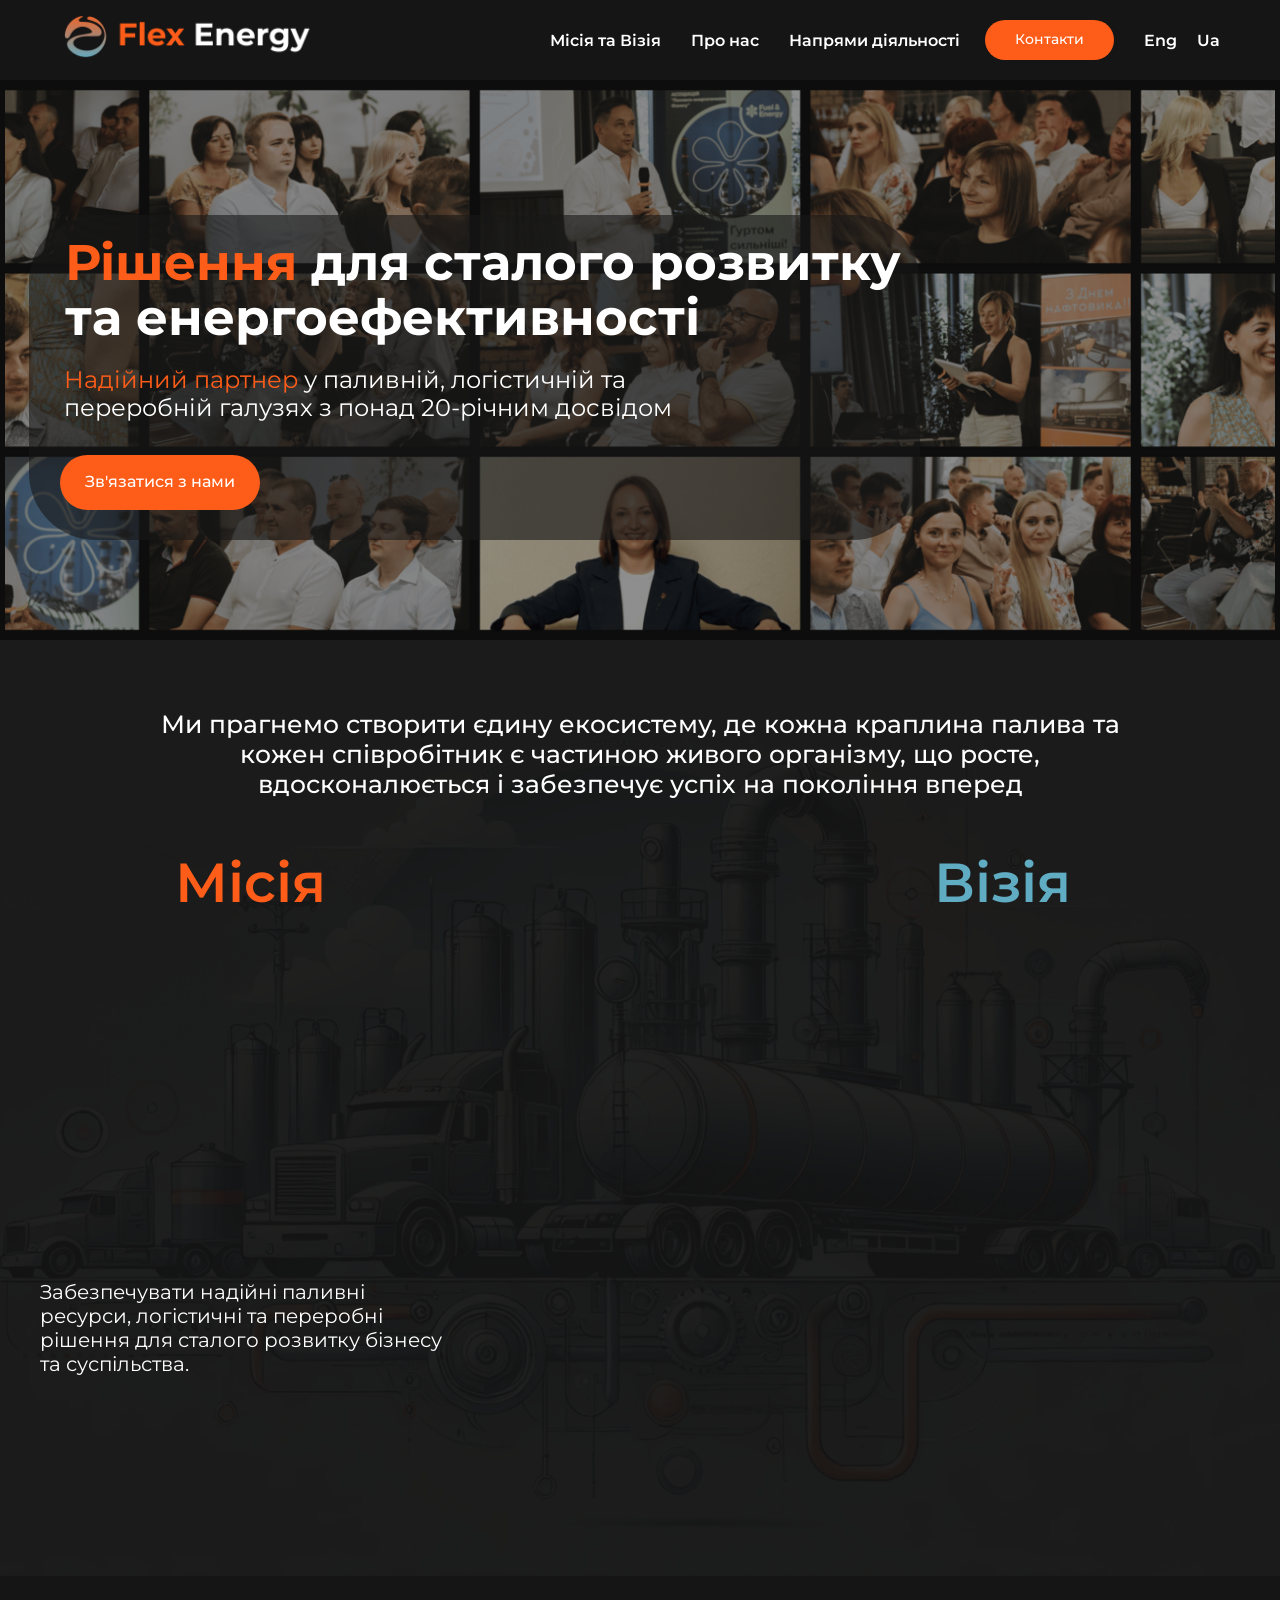
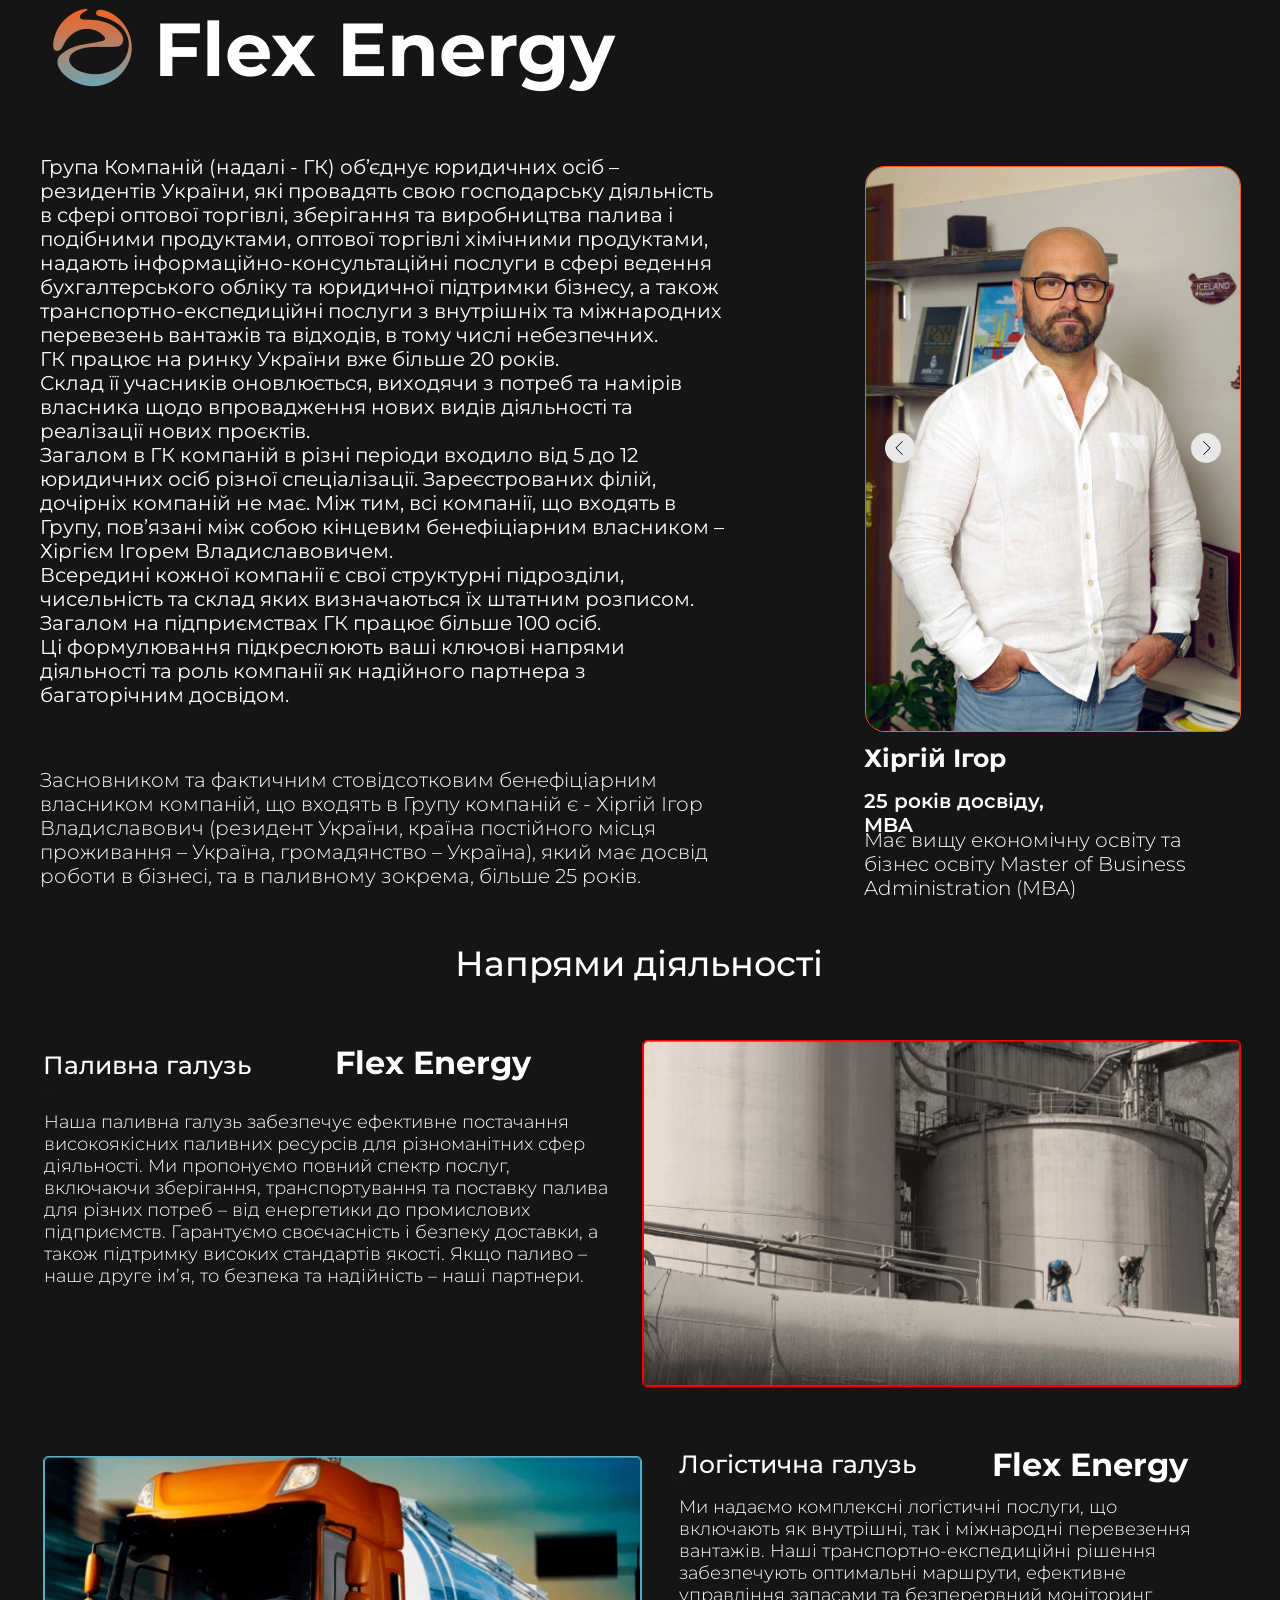
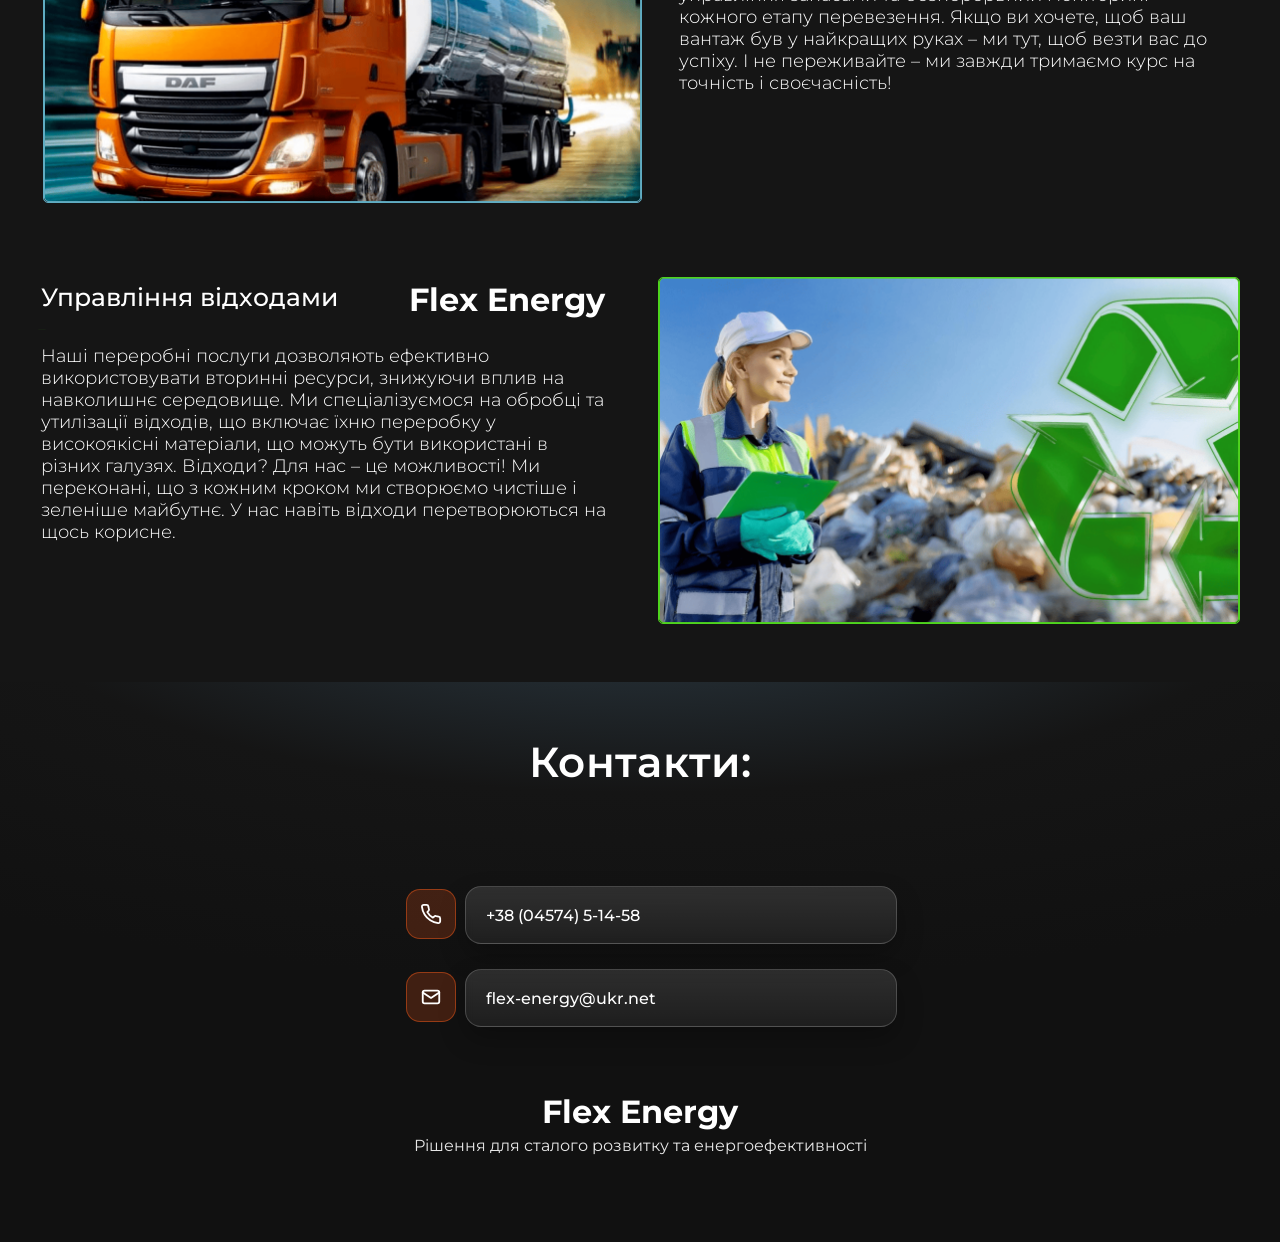
<file: eng/index.html>
﻿<!DOCTYPE html> <html lang="uk"> <head> <meta charset="utf-8" /> <meta http-equiv="Content-Type" content="text/html; charset=utf-8" /> <meta name="viewport" content="width=device-width, initial-scale=1.0" /> <!--metatextblock--> <title>Flex Energy - Рішення для сталого розвитку та енергоефективності</title> <meta name="description" content="Надійний партнер у паливній, логістичній та переробній галузях з понад 20-річним досвідом" /> <meta property="og:url" content="https://flex-energy.tilda.ws" /> <meta property="og:title" content="Flex Energy - Рішення для сталого розвитку та енергоефективності" /> <meta property="og:description" content="Надійний партнер у паливній, логістичній та переробній галузях з понад 20-річним досвідом" /> <meta property="og:type" content="website" /> <meta property="og:image" content="../assets/img/og-image.png" /> <link rel="canonical" href="https://flex-energy.tilda.ws"> <!--/metatextblock--> <meta name="format-detection" content="telephone=no" /> <meta http-equiv="x-dns-prefetch-control" content="on"> <link rel="dns-prefetch" href="https://ws.tildacdn.com"> <link rel="dns-prefetch" href="https://static.tildacdn.ink"> <meta name="robots" content="nofollow" /> <!--favicons--> <link rel="shortcut icon" href="../assets/img/favicon.ico" type="image/x-icon"/> <!--/favicons--> <!-- Assets --> <script src="../assets/js/tilda-fallback-1.0.min.js" async charset="utf-8"></script> <link rel="stylesheet" href="../assets/css/tilda-grid-3.0.min.css" type="text/css" media="all" onerror="this.loaderr='y';"/> <link rel="stylesheet" href="../assets/css/tilda-blocks-page61894571.min.css" type="text/css" media="all" onerror="this.loaderr='y';" /> <link rel="preconnect" href="https://fonts.gstatic.com"> <link href="https://fonts.googleapis.com/css2?family=Montserrat:wght@100..900&subset=latin,cyrillic" rel="stylesheet"> <link rel="stylesheet" href="../assets/css/tilda-animation-2.0.min.css" type="text/css" media="all" onerror="this.loaderr='y';" /> <link rel="stylesheet" href="../assets/css/tilda-slds-1.4.min.css" type="text/css" media="print" onload="this.media='all';" onerror="this.loaderr='y';" /> <noscript><link rel="stylesheet" href="../assets/css/tilda-slds-1.4.min.css" type="text/css" media="all" /></noscript> <link rel="stylesheet" href="../assets/css/tilda-zero-gallery-1.0.min.css" type="text/css" media="all" onerror="this.loaderr='y';" /> <script nomodule src="../assets/js/tilda-polyfill-1.0.min.js" charset="utf-8"></script> <script type="text/javascript">function t_onReady(func) {if(document.readyState!='loading') {func();} else {document.addEventListener('DOMContentLoaded',func);}}
function t_onFuncLoad(funcName,okFunc,time) {if(typeof window[funcName]==='function') {okFunc();} else {setTimeout(function() {t_onFuncLoad(funcName,okFunc,time);},(time||100));}}function t_throttle(fn,threshhold,scope) {return function() {fn.apply(scope||this,arguments);};}function t396_initialScale(t){var e=document.getElementById("rec"+t);if(e){var i=e.querySelector(".t396__artboard");if(i){window.tn_scale_initial_window_width||(window.tn_scale_initial_window_width=document.documentElement.clientWidth);var a=window.tn_scale_initial_window_width,r=[],n,l=i.getAttribute("data-artboard-screens");if(l){l=l.split(",");for(var o=0;o<l.length;o++)r[o]=parseInt(l[o],10)}else r=[320,480,640,960,1200];for(var o=0;o<r.length;o++){var d=r[o];a>=d&&(n=d)}var _="edit"===window.allrecords.getAttribute("data-tilda-mode"),c="center"===t396_getFieldValue(i,"valign",n,r),s="grid"===t396_getFieldValue(i,"upscale",n,r),w=t396_getFieldValue(i,"height_vh",n,r),g=t396_getFieldValue(i,"height",n,r),u=!!window.opr&&!!window.opr.addons||!!window.opera||-1!==navigator.userAgent.indexOf(" OPR/");if(!_&&c&&!s&&!w&&g&&!u){var h=parseFloat((a/n).toFixed(3)),f=[i,i.querySelector(".t396__carrier"),i.querySelector(".t396__filter")],v=Math.floor(parseInt(g,10)*h)+"px",p;i.style.setProperty("--initial-scale-height",v);for(var o=0;o<f.length;o++)f[o].style.setProperty("height","var(--initial-scale-height)");t396_scaleInitial__getElementsToScale(i).forEach((function(t){t.style.zoom=h}))}}}}function t396_scaleInitial__getElementsToScale(t){return t?Array.prototype.slice.call(t.children).filter((function(t){return t&&(t.classList.contains("t396__elem")||t.classList.contains("t396__group"))})):[]}function t396_getFieldValue(t,e,i,a){var r,n=a[a.length-1];if(!(r=i===n?t.getAttribute("data-artboard-"+e):t.getAttribute("data-artboard-"+e+"-res-"+i)))for(var l=0;l<a.length;l++){var o=a[l];if(!(o<=i)&&(r=o===n?t.getAttribute("data-artboard-"+e):t.getAttribute("data-artboard-"+e+"-res-"+o)))break}return r}window.TN_SCALE_INITIAL_VER="1.0",window.tn_scale_initial_window_width=null;</script> <script src="../assets/js/tilda-scripts-3.0.min.js" charset="utf-8" defer onerror="this.loaderr='y';"></script> <script src="../assets/js/tilda-blocks-page61894571.min.js" charset="utf-8" async onerror="this.loaderr='y';"></script> <script src="../assets/js/tilda-lazyload-1.0.min.js" charset="utf-8" async onerror="this.loaderr='y';"></script> <script src="../assets/js/tilda-animation-2.0.min.js" charset="utf-8" async onerror="this.loaderr='y';"></script> <script src="../assets/js/tilda-menu-1.0.min.js" charset="utf-8" async onerror="this.loaderr='y';"></script> <script src="../assets/js/tilda-zero-1.1.min.js" charset="utf-8" async onerror="this.loaderr='y';"></script> <script src="../assets/js/tilda-slds-1.4.min.js" charset="utf-8" async onerror="this.loaderr='y';"></script> <script src="../assets/js/tilda-zero-gallery-1.0.min.js" charset="utf-8" async onerror="this.loaderr='y';"></script> <script src="../assets/js/hammer.min.js" charset="utf-8" async onerror="this.loaderr='y';"></script> <script src="../assets/js/tilda-zero-scale-1.0.min.js" charset="utf-8" async onerror="this.loaderr='y';"></script> <script src="../assets/js/tilda-skiplink-1.0.min.js" charset="utf-8" async onerror="this.loaderr='y';"></script> <script src="../assets/js/tilda-events-1.0.min.js" charset="utf-8" async onerror="this.loaderr='y';"></script> <script type="text/javascript">window.dataLayer=window.dataLayer||[];</script> <script type="text/javascript">(function() {if((/bot|google|yandex|baidu|bing|msn|duckduckbot|teoma|slurp|crawler|spider|robot|crawling|facebook/i.test(navigator.userAgent))===false&&typeof(sessionStorage)!='undefined'&&sessionStorage.getItem('visited')!=='y'&&document.visibilityState){var style=document.createElement('style');style.type='text/css';style.innerHTML='@media screen and (min-width: 980px) {.t-records {opacity: 0;}.t-records_animated {-webkit-transition: opacity ease-in-out .2s;-moz-transition: opacity ease-in-out .2s;-o-transition: opacity ease-in-out .2s;transition: opacity ease-in-out .2s;}.t-records.t-records_visible {opacity: 1;}}';document.getElementsByTagName('head')[0].appendChild(style);function t_setvisRecs(){var alr=document.querySelectorAll('.t-records');Array.prototype.forEach.call(alr,function(el) {el.classList.add("t-records_animated");});setTimeout(function() {Array.prototype.forEach.call(alr,function(el) {el.classList.add("t-records_visible");});sessionStorage.setItem("visited","y");},400);}
document.addEventListener('DOMContentLoaded',t_setvisRecs);}})();</script></head> <body class="t-body" style="margin:0;"> <!--allrecords--> <div id="allrecords" class="t-records" data-hook="blocks-collection-content-node" data-tilda-project-id="11856479" data-tilda-page-id="61894571" data-tilda-page-alias="ua" data-tilda-formskey="90d1ca42b9520a0c8508ad3d11856479" data-tilda-cookie="no" data-tilda-lazy="yes" data-tilda-project-lang="UK" data-tilda-root-zone="one" data-tilda-project-country="UA"> <div id="rec855420972" class="r t-rec" style=" " data-animationappear="off" data-record-type="257"> <!-- T228 --> <div id="nav855420972marker"></div> <div class="tmenu-mobile"> <div class="tmenu-mobile__container"> <div class="tmenu-mobile__burgerlogo"> <a href="/"> <img
src="../assets/img/logo.png"
class="tmenu-mobile__imglogo"
imgfield="img"
style="max-width: 300px; width: 300px;"
alt="Flex Energy"> </a> </div> <button type="button"
class="t-menuburger t-menuburger_second "
aria-label="Navigation menu"
aria-expanded="false"> <span style="background-color:#fe5d19;"></span> <span style="background-color:#fe5d19;"></span> <span style="background-color:#fe5d19;"></span> <span style="background-color:#fe5d19;"></span> </button> <script>function t_menuburger_init(recid) {var rec=document.querySelector('#rec' + recid);if(!rec) return;var burger=rec.querySelector('.t-menuburger');if(!burger) return;var isSecondStyle=burger.classList.contains('t-menuburger_second');if(isSecondStyle&&!window.isMobile&&!('ontouchend' in document)) {burger.addEventListener('mouseenter',function() {if(burger.classList.contains('t-menuburger-opened')) return;burger.classList.remove('t-menuburger-unhovered');burger.classList.add('t-menuburger-hovered');});burger.addEventListener('mouseleave',function() {if(burger.classList.contains('t-menuburger-opened')) return;burger.classList.remove('t-menuburger-hovered');burger.classList.add('t-menuburger-unhovered');setTimeout(function() {burger.classList.remove('t-menuburger-unhovered');},300);});}
burger.addEventListener('click',function() {if(!burger.closest('.tmenu-mobile')&&!burger.closest('.t450__burger_container')&&!burger.closest('.t466__container')&&!burger.closest('.t204__burger')&&!burger.closest('.t199__js__menu-toggler')) {burger.classList.toggle('t-menuburger-opened');burger.classList.remove('t-menuburger-unhovered');}});var menu=rec.querySelector('[data-menu="yes"]');if(!menu) return;var menuLinks=menu.querySelectorAll('.t-menu__link-item');var submenuClassList=['t978__menu-link_hook','t978__tm-link','t966__tm-link','t794__tm-link','t-menusub__target-link'];Array.prototype.forEach.call(menuLinks,function(link) {link.addEventListener('click',function() {var isSubmenuHook=submenuClassList.some(function(submenuClass) {return link.classList.contains(submenuClass);});if(isSubmenuHook) return;burger.classList.remove('t-menuburger-opened');});});menu.addEventListener('clickedAnchorInTooltipMenu',function() {burger.classList.remove('t-menuburger-opened');});}
t_onReady(function() {t_onFuncLoad('t_menuburger_init',function(){t_menuburger_init('855420972');});});</script> <style>.t-menuburger{position:relative;flex-shrink:0;width:28px;height:20px;padding:0;border:none;background-color:transparent;outline:none;-webkit-transform:rotate(0deg);transform:rotate(0deg);transition:transform .5s ease-in-out;cursor:pointer;z-index:999;}.t-menuburger span{display:block;position:absolute;width:100%;opacity:1;left:0;-webkit-transform:rotate(0deg);transform:rotate(0deg);transition:.25s ease-in-out;height:3px;background-color:#000;}.t-menuburger span:nth-child(1){top:0px;}.t-menuburger span:nth-child(2),.t-menuburger span:nth-child(3){top:8px;}.t-menuburger span:nth-child(4){top:16px;}.t-menuburger__big{width:42px;height:32px;}.t-menuburger__big span{height:5px;}.t-menuburger__big span:nth-child(2),.t-menuburger__big span:nth-child(3){top:13px;}.t-menuburger__big span:nth-child(4){top:26px;}.t-menuburger__small{width:22px;height:14px;}.t-menuburger__small span{height:2px;}.t-menuburger__small span:nth-child(2),.t-menuburger__small span:nth-child(3){top:6px;}.t-menuburger__small span:nth-child(4){top:12px;}.t-menuburger-opened span:nth-child(1){top:8px;width:0%;left:50%;}.t-menuburger-opened span:nth-child(2){-webkit-transform:rotate(45deg);transform:rotate(45deg);}.t-menuburger-opened span:nth-child(3){-webkit-transform:rotate(-45deg);transform:rotate(-45deg);}.t-menuburger-opened span:nth-child(4){top:8px;width:0%;left:50%;}.t-menuburger-opened.t-menuburger__big span:nth-child(1){top:6px;}.t-menuburger-opened.t-menuburger__big span:nth-child(4){top:18px;}.t-menuburger-opened.t-menuburger__small span:nth-child(1),.t-menuburger-opened.t-menuburger__small span:nth-child(4){top:6px;}@media (hover),(min-width:0\0){.t-menuburger_first:hover span:nth-child(1){transform:translateY(1px);}.t-menuburger_first:hover span:nth-child(4){transform:translateY(-1px);}.t-menuburger_first.t-menuburger__big:hover span:nth-child(1){transform:translateY(3px);}.t-menuburger_first.t-menuburger__big:hover span:nth-child(4){transform:translateY(-3px);}}.t-menuburger_second span:nth-child(2),.t-menuburger_second span:nth-child(3){width:80%;left:20%;right:0;}@media (hover),(min-width:0\0){.t-menuburger_second.t-menuburger-hovered span:nth-child(2),.t-menuburger_second.t-menuburger-hovered span:nth-child(3){animation:t-menuburger-anim 0.3s ease-out normal forwards;}.t-menuburger_second.t-menuburger-unhovered span:nth-child(2),.t-menuburger_second.t-menuburger-unhovered span:nth-child(3){animation:t-menuburger-anim2 0.3s ease-out normal forwards;}}.t-menuburger_second.t-menuburger-opened span:nth-child(2),.t-menuburger_second.t-menuburger-opened span:nth-child(3){left:0;right:0;width:100%!important;}.t-menuburger_third span:nth-child(4){width:70%;left:unset;right:0;}@media (hover),(min-width:0\0){.t-menuburger_third:not(.t-menuburger-opened):hover span:nth-child(4){width:100%;}}.t-menuburger_third.t-menuburger-opened span:nth-child(4){width:0!important;right:50%;}.t-menuburger_fourth{height:12px;}.t-menuburger_fourth.t-menuburger__small{height:8px;}.t-menuburger_fourth.t-menuburger__big{height:18px;}.t-menuburger_fourth span:nth-child(2),.t-menuburger_fourth span:nth-child(3){top:4px;opacity:0;}.t-menuburger_fourth span:nth-child(4){top:8px;}.t-menuburger_fourth.t-menuburger__small span:nth-child(2),.t-menuburger_fourth.t-menuburger__small span:nth-child(3){top:3px;}.t-menuburger_fourth.t-menuburger__small span:nth-child(4){top:6px;}.t-menuburger_fourth.t-menuburger__small span:nth-child(2),.t-menuburger_fourth.t-menuburger__small span:nth-child(3){top:3px;}.t-menuburger_fourth.t-menuburger__small span:nth-child(4){top:6px;}.t-menuburger_fourth.t-menuburger__big span:nth-child(2),.t-menuburger_fourth.t-menuburger__big span:nth-child(3){top:6px;}.t-menuburger_fourth.t-menuburger__big span:nth-child(4){top:12px;}@media (hover),(min-width:0\0){.t-menuburger_fourth:not(.t-menuburger-opened):hover span:nth-child(1){transform:translateY(1px);}.t-menuburger_fourth:not(.t-menuburger-opened):hover span:nth-child(4){transform:translateY(-1px);}.t-menuburger_fourth.t-menuburger__big:not(.t-menuburger-opened):hover span:nth-child(1){transform:translateY(3px);}.t-menuburger_fourth.t-menuburger__big:not(.t-menuburger-opened):hover span:nth-child(4){transform:translateY(-3px);}}.t-menuburger_fourth.t-menuburger-opened span:nth-child(1),.t-menuburger_fourth.t-menuburger-opened span:nth-child(4){top:4px;}.t-menuburger_fourth.t-menuburger-opened span:nth-child(2),.t-menuburger_fourth.t-menuburger-opened span:nth-child(3){opacity:1;}@keyframes t-menuburger-anim{0%{width:80%;left:20%;right:0;}50%{width:100%;left:0;right:0;}100%{width:80%;left:0;right:20%;}}@keyframes t-menuburger-anim2{0%{width:80%;left:0;}50%{width:100%;right:0;left:0;}100%{width:80%;left:20%;right:0;}}</style> </div> </div> <style>.tmenu-mobile{background-color:#111;display:none;width:100%;top:0;z-index:990;}.tmenu-mobile_positionfixed{position:fixed;}.tmenu-mobile__text{color:#fff;}.tmenu-mobile__container{min-height:64px;padding:20px;position:relative;box-sizing:border-box;display:-webkit-flex;display:-ms-flexbox;display:flex;-webkit-align-items:center;-ms-flex-align:center;align-items:center;-webkit-justify-content:space-between;-ms-flex-pack:justify;justify-content:space-between;}.tmenu-mobile__list{display:block;}.tmenu-mobile__burgerlogo{display:inline-block;font-size:24px;font-weight:400;white-space:nowrap;vertical-align:middle;}.tmenu-mobile__imglogo{height:auto;display:block;max-width:300px!important;box-sizing:border-box;padding:0;margin:0 auto;}@media screen and (max-width:980px){.tmenu-mobile__menucontent_hidden{display:none;height:100%;}.tmenu-mobile{display:block;}}@media screen and (max-width:980px){#rec855420972 .t-menuburger{-webkit-order:1;-ms-flex-order:1;order:1;}}</style> <style> #rec855420972 .tmenu-mobile__burgerlogo a{color:#ffffff;}</style> <style> #rec855420972 .tmenu-mobile__burgerlogo__title{color:#ffffff;}</style> <div id="nav855420972" class="t228 t228__positionstatic tmenu-mobile__menucontent_hidden" style="background-color: rgba(21,21,21,1); " data-bgcolor-hex="#151515" data-bgcolor-rgba="rgba(21,21,21,1)" data-navmarker="nav855420972marker" data-appearoffset="" data-bgopacity-two="" data-menushadow="" data-menushadow-css="" data-bgopacity="1" data-menu-items-align="right" data-menu="yes"> <div class="t228__maincontainer t228__c12collumns" style=""> <div class="t228__padding40px"></div> <div class="t228__leftside"> <div class="t228__leftcontainer"> <a href="/" class="t228__imgwrapper"> <img class="t228__imglogo t228__imglogomobile"
src="../assets/img/logo.png"
imgfield="img"
style="max-width: 300px; width: 300px; min-width: 300px; height: auto; display: block;"
alt="Flex Energy"> </a> </div> </div> <div class="t228__centerside t228__menualign_right"> <nav class="t228__centercontainer"> <ul role="list" class="t228__list t-menu__list"> <li class="t228__list_item"
style="padding:0 15px 0 0;"> <a class="t-menu__link-item"
href="#rec855445225" data-menu-submenu-hook="" data-menu-item-number="1">
Місія та Візія
</a> </li> <li class="t228__list_item"
style="padding:0 15px;"> <a class="t-menu__link-item"
href="#rec855449595" data-menu-submenu-hook="" data-menu-item-number="2">
Про нас
</a> </li> <li class="t228__list_item"
style="padding:0 0 0 15px;"> <a class="t-menu__link-item"
href="#rec855452513" data-menu-submenu-hook="" data-menu-item-number="3">
Напрями діяльності
</a> </li> </ul> </nav> </div> <div class="t228__rightside"> <div class="t228__rightcontainer"> <div class="t228__right_buttons"> <div class="t228__right_buttons_wrap"> <div class="t228__right_buttons_but"> <a
class="t-btn t-btnflex t-btnflex_type_button t-btnflex_sm"
href="#rec855459641"><span class="t-btnflex__text">Контакти</span> <style>#rec855420972 .t-btnflex.t-btnflex_type_button {color:#ffffff;background-color:#fe5d19;--border-width:0px;border-style:none !important;border-radius:20px;box-shadow:none !important;font-family:Montserrat;font-weight:500;transition-duration:0.5s;transition-property:background-color,color,border-color,box-shadow,opacity,transform,gap;transition-timing-function:ease-in-out;}@media (hover:hover) {#rec855420972 .t-btnflex.t-btnflex_type_button:not(.t-animate_no-hover):hover {color:#fe5d19 !important;border-color:#fe5d19 !important;background-color:#ffffff !important;}#rec855420972 .t-btnflex.t-btnflex_type_button:not(.t-animate_no-hover):focus-visible {color:#fe5d19 !important;border-color:#fe5d19 !important;background-color:#ffffff !important;}}</style></a> </div> </div> </div> <div class="t228__right_langs"> <div class="t228__right_buttons_wrap"> <div class="t228__right_langs_lang"> <a style="" href="../eng/">Eng</a> </div> <div class="t228__right_langs_lang"> <a style="" href="../ua/">Ua</a> </div> </div> </div> </div> </div> <div class="t228__padding40px"> </div> </div> </div> <style>@media screen and (max-width:980px){#rec855420972 .t228__leftcontainer{display:none;}}</style> <style>@media screen and (max-width:980px){#rec855420972 .t228__leftcontainer{padding:20px;}#rec855420972 .t228__imglogo{padding:20px 0;}#rec855420972 .t228{position:static;}}</style> <script>window.addEventListener('resize',t_throttle(function() {t_onFuncLoad('t_menu__setBGcolor',function() {t_menu__setBGcolor('855420972','.t228');});}));t_onReady(function() {t_onFuncLoad('t_menu__highlightActiveLinks',function() {t_menu__highlightActiveLinks('.t228__list_item a');});t_onFuncLoad('t228__init',function() {t228__init('855420972');});t_onFuncLoad('t_menu__setBGcolor',function() {t_menu__setBGcolor('855420972','.t228');});t_onFuncLoad('t_menu__interactFromKeyboard',function() {t_menu__interactFromKeyboard('855420972');});t_onFuncLoad('t_menu__createMobileMenu',function() {t_menu__createMobileMenu('855420972','.t228');});});</script> <style>#rec855420972 .t-menu__link-item{}@supports (overflow:-webkit-marquee) and (justify-content:inherit){#rec855420972 .t-menu__link-item,#rec855420972 .t-menu__link-item.t-active{opacity:1 !important;}}</style> <style> #rec855420972 .t228__leftcontainer a{color:#ffffff;}#rec855420972 a.t-menu__link-item{color:#ffffff;font-family:'Montserrat';font-weight:600;}#rec855420972 .t228__right_langs_lang a{color:#ffffff;font-family:'Montserrat';font-weight:600;}</style> <style> #rec855420972 .t228__logo{color:#ffffff;}</style> </div> <div id="rec855432413" class="r t-rec" style=" " data-animationappear="off" data-record-type="396"> <!-- T396 --> <style>#rec855432413 .t396__artboard {height:560px;background-color:#151515;}#rec855432413 .t396__filter {height:560px;}#rec855432413 .t396__carrier{height:560px;background-position:center center;background-attachment:scroll;background-size:cover;background-repeat:no-repeat;}@media screen and (max-width:1199px) {#rec855432413 .t396__artboard,#rec855432413 .t396__filter,#rec855432413 .t396__carrier {}#rec855432413 .t396__filter {}#rec855432413 .t396__carrier {background-attachment:scroll;}}@media screen and (max-width:959px) {#rec855432413 .t396__artboard,#rec855432413 .t396__filter,#rec855432413 .t396__carrier {}#rec855432413 .t396__filter {}#rec855432413 .t396__carrier {background-attachment:scroll;}}@media screen and (max-width:639px) {#rec855432413 .t396__artboard,#rec855432413 .t396__filter,#rec855432413 .t396__carrier {}#rec855432413 .t396__filter {}#rec855432413 .t396__carrier {background-attachment:scroll;}}@media screen and (max-width:479px) {#rec855432413 .t396__artboard,#rec855432413 .t396__filter,#rec855432413 .t396__carrier {height:500px;}#rec855432413 .t396__filter {}#rec855432413 .t396__carrier {background-attachment:scroll;}}#rec855432413 .tn-elem[data-elem-id="1737642795324"]{z-index:3;top:0px;;left:calc(50% - 50% + 0px);;width:100%;height:100%;}#rec855432413 .tn-elem[data-elem-id="1737642795324"] .tn-atom{border-radius:0px 0px 0px 0px;background-position:center center;background-size:cover;background-repeat:no-repeat;--t396-borderwidth:5px;--t396-bordercolor:#151515;border-width:var(--t396-borderwidth,0);border-style:var(--t396-borderstyle,solid);border-color:var(--t396-bordercolor,transparent);transition:background-color var(--t396-speedhover,0s) ease-in-out,color var(--t396-speedhover,0s) ease-in-out,border-color var(--t396-speedhover,0s) ease-in-out,box-shadow var(--t396-shadowshoverspeed,0.2s) ease-in-out;}@media screen and (max-width:479px){#rec855432413 .tn-elem[data-elem-id="1737642795324"]{top:0px;;left:calc(50% - 50% + 0px);;width:100%;height:100%;}}#rec855432413 .tn-elem[data-elem-id="1737642795333"]{z-index:4;top:0px;;left:calc(50% - 50% + 0px);;width:100%;height:100%;}#rec855432413 .tn-elem[data-elem-id="1737642795333"] .tn-atom{border-radius:0px 0px 0px 0px;opacity:0.4;background-color:#000000;background-position:center center;border-width:var(--t396-borderwidth,0);border-style:var(--t396-borderstyle,solid);border-color:var(--t396-bordercolor,transparent);transition:background-color var(--t396-speedhover,0s) ease-in-out,color var(--t396-speedhover,0s) ease-in-out,border-color var(--t396-speedhover,0s) ease-in-out,box-shadow var(--t396-shadowshoverspeed,0.2s) ease-in-out;}@media screen and (max-width:479px){#rec855432413 .tn-elem[data-elem-id="1737642795333"]{top:0px;;left:calc(50% - 50% + 0px);;width:100%;height:100%;}}#rec855432413 .tn-elem[data-elem-id="1737642795335"]{z-index:5;top:135px;;left:calc(50% - 600px + -11px);;width:891px;height:325px;}#rec855432413 .tn-elem[data-elem-id="1737642795335"] .tn-atom{border-radius:67px 67px 67px 67px;opacity:0.6;background-color:#181818;background-position:center center;border-width:var(--t396-borderwidth,0);border-style:var(--t396-borderstyle,solid);border-color:var(--t396-bordercolor,transparent);transition:background-color var(--t396-speedhover,0s) ease-in-out,color var(--t396-speedhover,0s) ease-in-out,border-color var(--t396-speedhover,0s) ease-in-out,box-shadow var(--t396-shadowshoverspeed,0.2s) ease-in-out;}@media screen and (max-width:479px){#rec855432413 .tn-elem[data-elem-id="1737642795335"]{top:89px;;left:calc(50% - 160px + -1px);;width:321px;height:319px;}}#rec855432413 .tn-elem[data-elem-id="1737642795346"]{color:#ffffff;text-align:LEFT;z-index:6;top:155px;;left:calc(50% - 600px + 25px);;width:837px;height:auto;}#rec855432413 .tn-elem[data-elem-id="1737642795346"] .tn-atom{vertical-align:middle;color:#ffffff;font-size:50px;font-family:'Montserrat',Arial,sans-serif;line-height:1.1;font-weight:700;background-position:center center;border-width:var(--t396-borderwidth,0);border-style:var(--t396-borderstyle,solid);border-color:var(--t396-bordercolor,transparent);transition:background-color var(--t396-speedhover,0s) ease-in-out,color var(--t396-speedhover,0s) ease-in-out,border-color var(--t396-speedhover,0s) ease-in-out,box-shadow var(--t396-shadowshoverspeed,0.2s) ease-in-out;text-shadow:var(--t396-shadow-text-x,0px) var(--t396-shadow-text-y,0px) var(--t396-shadow-text-blur,0px) rgba(var(--t396-shadow-text-color),var(--t396-shadow-text-opacity,100%));}@media screen and (max-width:1199px){#rec855432413 .tn-elem[data-elem-id="1737642795346"] .tn-atom{white-space:normal;background-size:cover;}}@media screen and (max-width:959px){#rec855432413 .tn-elem[data-elem-id="1737642795346"] .tn-atom{white-space:normal;background-size:cover;}}@media screen and (max-width:639px){#rec855432413 .tn-elem[data-elem-id="1737642795346"] .tn-atom{white-space:normal;background-size:cover;}}@media screen and (max-width:479px){#rec855432413 .tn-elem[data-elem-id="1737642795346"]{top:139px;;left:calc(50% - 160px + 24px);;width:271px;height:auto;text-align:center;}#rec855432413 .tn-elem[data-elem-id="1737642795346"] .tn-atom{vertical-align:middle;white-space:normal;font-size:24px;background-size:cover;}}#rec855432413 .tn-elem[data-elem-id="1737642795338"]{color:#ffffff;text-align:LEFT;z-index:7;top:286px;;left:calc(50% - 600px + 24px);;width:655px;height:auto;}#rec855432413 .tn-elem[data-elem-id="1737642795338"] .tn-atom{vertical-align:middle;color:#ffffff;font-size:24px;font-family:'Montserrat',Arial,sans-serif;line-height:1.15;font-weight:400;background-position:center center;border-width:var(--t396-borderwidth,0);border-style:var(--t396-borderstyle,solid);border-color:var(--t396-bordercolor,transparent);transition:background-color var(--t396-speedhover,0s) ease-in-out,color var(--t396-speedhover,0s) ease-in-out,border-color var(--t396-speedhover,0s) ease-in-out,box-shadow var(--t396-shadowshoverspeed,0.2s) ease-in-out;text-shadow:var(--t396-shadow-text-x,0px) var(--t396-shadow-text-y,0px) var(--t396-shadow-text-blur,0px) rgba(var(--t396-shadow-text-color),var(--t396-shadow-text-opacity,100%));}@media screen and (max-width:1199px){#rec855432413 .tn-elem[data-elem-id="1737642795338"] .tn-atom{white-space:normal;background-size:cover;}}@media screen and (max-width:959px){#rec855432413 .tn-elem[data-elem-id="1737642795338"] .tn-atom{white-space:normal;background-size:cover;}}@media screen and (max-width:639px){#rec855432413 .tn-elem[data-elem-id="1737642795338"] .tn-atom{white-space:normal;background-size:cover;}}@media screen and (max-width:479px){#rec855432413 .tn-elem[data-elem-id="1737642795338"]{top:234px;;left:calc(50% - 160px + 9px);;width:304px;height:auto;text-align:center;}#rec855432413 .tn-elem[data-elem-id="1737642795338"] .tn-atom{white-space:normal;font-size:16px;background-size:cover;}}#rec855432413 .tn-elem[data-elem-id="1737643486257"]{color:#ffffff;text-align:center;z-index:8;top:375px;;left:calc(50% - 600px + 20px);;width:200px;height:55px;}#rec855432413 .tn-elem[data-elem-id="1737643486257"] .tn-atom{color:#ffffff;font-size:16px;font-family:'Montserrat',Arial,sans-serif;line-height:1.55;font-weight:500;border-radius:30px 30px 30px 30px;background-position:center center;--t396-speedhover:0.5s;transition:background-color var(--t396-speedhover,0s) ease-in-out,color var(--t396-speedhover,0s) ease-in-out,border-color var(--t396-speedhover,0s) ease-in-out,box-shadow var(--t396-shadowshoverspeed,0.2s) ease-in-out;--t396-bgcolor-color:#fe5d19;--t396-bgcolor-image:none;--t396-bgcolor-hover-color:#ffffff;--t396-bgcolor-hover-image:none;--t396-bordercolor-hover:#fe5d19;background-color:var(--t396-bgcolor-color,transparent);-webkit-box-pack:center;-ms-flex-pack:center;justify-content:center;padding:0;border-width:var(--t396-borderwidth,0);border-style:var(--t396-borderstyle,solid);border-color:var(--t396-bordercolor,transparent);}#rec855432413 .tn-elem[data-elem-id="1737643486257"] .tn-atom::after{display:none;}#rec855432413 .tn-elem[data-elem-id="1737643486257"] .tn-atom .tn-atom__button-text{transition:color var(--t396-speedhover,0s) ease-in-out;color:#ffffff;}#rec855432413 .tn-elem[data-elem-id="1737643486257"] .tn-atom .tn-atom__button-border::before{display:none;}#rec855432413 .tn-elem[data-elem-id="1737643486257"] .tn-atom .tn-atom__button-border::after{display:none;}@media (hover),(min-width:0\0){#rec855432413 .tn-elem[data-elem-id="1737643486257"] .tn-atom:hover::after{opacity:0;}#rec855432413 .tn-elem[data-elem-id="1737643486257"] .tn-atom:hover{animation-name:none;background-color:var(--t396-bgcolor-hover-color,var(--t396-bgcolor-color,transparent));}}@media (hover),(min-width:0\0){#rec855432413 .tn-elem[data-elem-id="1737643486257"] .tn-atom:hover{border-style:var(--t396-borderstyle,solid);border-color:var(--t396-bordercolor-hover,var(--t396-bordercolor,transparent));}}@media (hover),(min-width:0\0){#rec855432413 .tn-elem[data-elem-id="1737643486257"] .tn-atom:hover{color:#fe5d19;}#rec855432413 .tn-elem[data-elem-id="1737643486257"] .tn-atom:hover .tn-atom__button-text{color:#fe5d19;}}@media screen and (max-width:1199px){#rec855432413 .tn-elem[data-elem-id="1737643486257"] .tn-atom{white-space:normal;background-size:cover;background-color:var(--t396-bgcolor-color,transparent);padding:0;border-width:var(--t396-borderwidth,0);border-style:var(--t396-borderstyle,solid);border-color:var(--t396-bordercolor,transparent);}#rec855432413 .tn-elem[data-elem-id="1737643486257"] .tn-atom::after{display:none;}#rec855432413 .tn-elem[data-elem-id="1737643486257"] .tn-atom .tn-atom__button-text{overflow:visible;}#rec855432413 .tn-elem[data-elem-id="1737643486257"] .tn-atom .tn-atom__button-border::before{display:none;}#rec855432413 .tn-elem[data-elem-id="1737643486257"] .tn-atom .tn-atom__button-border::after{display:none;}@media (hover),(min-width:0\0){#rec855432413 .tn-elem[data-elem-id="1737643486257"] .tn-atom:hover::after{opacity:0;}#rec855432413 .tn-elem[data-elem-id="1737643486257"] .tn-atom:hover{animation-name:none;background-color:var(--t396-bgcolor-hover-color,var(--t396-bgcolor-color,transparent));}}@media (hover),(min-width:0\0){#rec855432413 .tn-elem[data-elem-id="1737643486257"] .tn-atom:hover{border-style:var(--t396-borderstyle,solid);border-color:var(--t396-bordercolor-hover,var(--t396-bordercolor,transparent));}}}@media screen and (max-width:959px){#rec855432413 .tn-elem[data-elem-id="1737643486257"] .tn-atom{white-space:normal;background-size:cover;background-color:var(--t396-bgcolor-color,transparent);padding:0;border-width:var(--t396-borderwidth,0);border-style:var(--t396-borderstyle,solid);border-color:var(--t396-bordercolor,transparent);}#rec855432413 .tn-elem[data-elem-id="1737643486257"] .tn-atom::after{display:none;}#rec855432413 .tn-elem[data-elem-id="1737643486257"] .tn-atom .tn-atom__button-text{overflow:visible;}#rec855432413 .tn-elem[data-elem-id="1737643486257"] .tn-atom .tn-atom__button-border::before{display:none;}#rec855432413 .tn-elem[data-elem-id="1737643486257"] .tn-atom .tn-atom__button-border::after{display:none;}@media (hover),(min-width:0\0){#rec855432413 .tn-elem[data-elem-id="1737643486257"] .tn-atom:hover::after{opacity:0;}#rec855432413 .tn-elem[data-elem-id="1737643486257"] .tn-atom:hover{animation-name:none;background-color:var(--t396-bgcolor-hover-color,var(--t396-bgcolor-color,transparent));}}@media (hover),(min-width:0\0){#rec855432413 .tn-elem[data-elem-id="1737643486257"] .tn-atom:hover{border-style:var(--t396-borderstyle,solid);border-color:var(--t396-bordercolor-hover,var(--t396-bordercolor,transparent));}}}@media screen and (max-width:639px){#rec855432413 .tn-elem[data-elem-id="1737643486257"] .tn-atom{white-space:normal;background-size:cover;background-color:var(--t396-bgcolor-color,transparent);padding:0;border-width:var(--t396-borderwidth,0);border-style:var(--t396-borderstyle,solid);border-color:var(--t396-bordercolor,transparent);}#rec855432413 .tn-elem[data-elem-id="1737643486257"] .tn-atom::after{display:none;}#rec855432413 .tn-elem[data-elem-id="1737643486257"] .tn-atom .tn-atom__button-text{overflow:visible;}#rec855432413 .tn-elem[data-elem-id="1737643486257"] .tn-atom .tn-atom__button-border::before{display:none;}#rec855432413 .tn-elem[data-elem-id="1737643486257"] .tn-atom .tn-atom__button-border::after{display:none;}@media (hover),(min-width:0\0){#rec855432413 .tn-elem[data-elem-id="1737643486257"] .tn-atom:hover::after{opacity:0;}#rec855432413 .tn-elem[data-elem-id="1737643486257"] .tn-atom:hover{animation-name:none;background-color:var(--t396-bgcolor-hover-color,var(--t396-bgcolor-color,transparent));}}@media (hover),(min-width:0\0){#rec855432413 .tn-elem[data-elem-id="1737643486257"] .tn-atom:hover{border-style:var(--t396-borderstyle,solid);border-color:var(--t396-bordercolor-hover,var(--t396-bordercolor,transparent));}}}@media screen and (max-width:479px){#rec855432413 .tn-elem[data-elem-id="1737643486257"]{top:314px;;left:calc(50% - 160px + 59px);;width:200px;height:55px;}#rec855432413 .tn-elem[data-elem-id="1737643486257"] .tn-atom{white-space:normal;background-size:cover;background-color:var(--t396-bgcolor-color,transparent);padding:0;border-width:var(--t396-borderwidth,0);border-style:var(--t396-borderstyle,solid);border-color:var(--t396-bordercolor,transparent);}#rec855432413 .tn-elem[data-elem-id="1737643486257"] .tn-atom::after{display:none;}#rec855432413 .tn-elem[data-elem-id="1737643486257"] .tn-atom .tn-atom__button-text{overflow:visible;}#rec855432413 .tn-elem[data-elem-id="1737643486257"] .tn-atom .tn-atom__button-border::before{display:none;}#rec855432413 .tn-elem[data-elem-id="1737643486257"] .tn-atom .tn-atom__button-border::after{display:none;}@media (hover),(min-width:0\0){#rec855432413 .tn-elem[data-elem-id="1737643486257"] .tn-atom:hover::after{opacity:0;}#rec855432413 .tn-elem[data-elem-id="1737643486257"] .tn-atom:hover{animation-name:none;background-color:var(--t396-bgcolor-hover-color,var(--t396-bgcolor-color,transparent));}}@media (hover),(min-width:0\0){#rec855432413 .tn-elem[data-elem-id="1737643486257"] .tn-atom:hover{border-style:var(--t396-borderstyle,solid);border-color:var(--t396-bordercolor-hover,var(--t396-bordercolor,transparent));}}}</style> <div class='t396'> <div class="t396__artboard" data-artboard-recid="855432413" data-artboard-screens="320,480,640,960,1200" data-artboard-height="560" data-artboard-valign="center" data-artboard-upscale="grid" data-artboard-height-res-320="500"> <div class="t396__carrier" data-artboard-recid="855432413"></div> <div class="t396__filter" data-artboard-recid="855432413"></div> <div class='t396__elem tn-elem tn-elem__8554324131737642795324' data-elem-id='1737642795324' data-elem-type='shape' data-field-top-value="0" data-field-left-value="0" data-field-height-value="100" data-field-width-value="100" data-field-axisy-value="top" data-field-axisx-value="center" data-field-container-value="window" data-field-topunits-value="px" data-field-leftunits-value="px" data-field-heightunits-value="%" data-field-widthunits-value="%" data-field-widthmode-value="fixed" data-field-heightmode-value="fixed" data-field-top-res-320-value="0" data-field-left-res-320-value="0" data-field-height-res-320-value="100" data-field-width-res-320-value="100" data-field-axisy-res-320-value="center" data-field-axisx-res-320-value="center" data-field-container-res-320-value="grid"> <div class='tn-atom t-bgimg' data-original="../assets/img/hero-bg.png"
aria-label='' role="img"> </div> </div> <div class='t396__elem tn-elem tn-elem__8554324131737642795333' data-elem-id='1737642795333' data-elem-type='shape' data-field-top-value="0" data-field-left-value="0" data-field-height-value="100" data-field-width-value="100" data-field-axisy-value="top" data-field-axisx-value="center" data-field-container-value="window" data-field-topunits-value="px" data-field-leftunits-value="px" data-field-heightunits-value="%" data-field-widthunits-value="%" data-field-heightmode-value="fixed" data-field-top-res-320-value="0" data-field-left-res-320-value="0" data-field-height-res-320-value="100" data-field-width-res-320-value="100" data-field-container-res-320-value="window"> <div class='tn-atom'> </div> </div> <div class='t396__elem tn-elem tn-elem__8554324131737642795335 t-animate' data-elem-id='1737642795335' data-elem-type='shape' data-field-top-value="135" data-field-left-value="-11" data-field-height-value="325" data-field-width-value="891" data-field-axisy-value="top" data-field-axisx-value="left" data-field-container-value="grid" data-field-topunits-value="px" data-field-leftunits-value="px" data-field-heightunits-value="px" data-field-widthunits-value="px" data-animate-style="fadeinleft" data-animate-duration="0.5" data-animate-delay="0.2" data-animate-distance="100" data-field-top-res-320-value="89" data-field-left-res-320-value="-1" data-field-height-res-320-value="319" data-field-width-res-320-value="321" data-field-container-res-320-value="grid"> <div class='tn-atom'> </div> </div> <div class='t396__elem tn-elem tn-elem__8554324131737642795346 t-animate' data-elem-id='1737642795346' data-elem-type='text' data-field-top-value="155" data-field-left-value="25" data-field-height-value="110" data-field-width-value="837" data-field-axisy-value="top" data-field-axisx-value="left" data-field-container-value="grid" data-field-topunits-value="px" data-field-leftunits-value="px" data-field-heightunits-value="px" data-field-widthunits-value="px" data-animate-style="fadeinleft" data-animate-duration="1" data-animate-delay="0.2" data-animate-distance="100" data-field-textfit-value="autoheight" data-field-fontsize-value="50" data-field-top-res-320-value="139" data-field-left-res-320-value="24" data-field-width-res-320-value="271" data-field-container-res-320-value="grid" data-field-heightunits-res-320-value="px" data-field-widthunits-res-320-value="px" data-field-textfit-res-320-value="autoheight" data-field-fontsize-res-320-value="24"> <div class='tn-atom'field='tn_text_1737642795346'><span style="color: rgb(254, 93, 25);">Рішення</span> для сталого розвитку та енергоефективності</div> </div> <div class='t396__elem tn-elem tn-elem__8554324131737642795338 t-animate' data-elem-id='1737642795338' data-elem-type='text' data-field-top-value="286" data-field-left-value="24" data-field-height-value="56" data-field-width-value="655" data-field-axisy-value="top" data-field-axisx-value="left" data-field-container-value="grid" data-field-topunits-value="px" data-field-leftunits-value="px" data-field-heightunits-value="px" data-field-widthunits-value="px" data-animate-style="fadeinleft" data-animate-duration="1" data-animate-delay="0.2" data-animate-distance="100" data-field-textfit-value="autoheight" data-field-fontsize-value="24" data-field-top-res-320-value="234" data-field-left-res-320-value="9" data-field-width-res-320-value="304" data-field-container-res-320-value="grid" data-field-fontsize-res-320-value="16"> <div class='tn-atom'field='tn_text_1737642795338'><span style="color: rgb(254, 93, 25);">Надійний партнер</span> у паливній, логістичній та переробній галузях з понад 20-річним досвідом</div> </div> <div class='t396__elem tn-elem tn-elem__8554324131737643486257 t-animate' data-elem-id='1737643486257' data-elem-type='button' data-field-top-value="375" data-field-left-value="20" data-field-height-value="55" data-field-width-value="200" data-field-axisy-value="top" data-field-axisx-value="left" data-field-container-value="grid" data-field-topunits-value="px" data-field-leftunits-value="px" data-field-heightunits-value="px" data-field-widthunits-value="px" data-animate-style="fadeinleft" data-animate-duration="1" data-animate-delay="0.2" data-animate-distance="100" data-field-fontsize-value="16" data-field-top-res-320-value="314" data-field-left-res-320-value="59" data-field-height-res-320-value="55" data-field-width-res-320-value="200" data-field-container-res-320-value="grid"> <a class='tn-atom' href="#contacts"> <div class='tn-atom__button-content'> <span class="tn-atom__button-text">Зв'язатися з нами</span> </div> <span class="tn-atom__button-border"></span> </a> </div> </div> </div> <script>t_onReady(function() {t_onFuncLoad('t396_init',function() {t396_init('855432413');});});</script> <!-- /T396 --> </div> <div id="rec855445225" class="r t-rec" style=" " data-animationappear="off" data-record-type="396"> <!-- T396 --> <style>#rec855445225 .t396__artboard {height:936px;background-color:#151515;}#rec855445225 .t396__filter {height:936px;}#rec855445225 .t396__carrier{height:936px;background-position:center center;background-attachment:scroll;background-size:cover;background-repeat:no-repeat;}@media screen and (max-width:1199px) {#rec855445225 .t396__artboard,#rec855445225 .t396__filter,#rec855445225 .t396__carrier {}#rec855445225 .t396__filter {}#rec855445225 .t396__carrier {background-attachment:scroll;}}@media screen and (max-width:959px) {#rec855445225 .t396__artboard,#rec855445225 .t396__filter,#rec855445225 .t396__carrier {}#rec855445225 .t396__filter {}#rec855445225 .t396__carrier {background-attachment:scroll;}}@media screen and (max-width:639px) {#rec855445225 .t396__artboard,#rec855445225 .t396__filter,#rec855445225 .t396__carrier {}#rec855445225 .t396__filter {}#rec855445225 .t396__carrier {background-attachment:scroll;}}@media screen and (max-width:479px) {#rec855445225 .t396__artboard,#rec855445225 .t396__filter,#rec855445225 .t396__carrier {height:1176px;}#rec855445225 .t396__filter {}#rec855445225 .t396__carrier {background-attachment:scroll;}}#rec855445225 .tn-elem[data-elem-id="1737644249891"]{z-index:3;top:0px;;left:0px;;width:100%;height:100%;}#rec855445225 .tn-elem[data-elem-id="1737644249891"] .tn-atom{border-radius:0px 0px 0px 0px;background-position:center center;background-size:cover;background-repeat:no-repeat;border-width:var(--t396-borderwidth,0);border-style:var(--t396-borderstyle,solid);border-color:var(--t396-bordercolor,transparent);transition:background-color var(--t396-speedhover,0s) ease-in-out,color var(--t396-speedhover,0s) ease-in-out,border-color var(--t396-speedhover,0s) ease-in-out,box-shadow var(--t396-shadowshoverspeed,0.2s) ease-in-out;}@media screen and (max-width:479px){#rec855445225 .tn-elem[data-elem-id="1737644249891"]{top:0px;;left:0px;;width:100%;height:100%;}}#rec855445225 .tn-elem[data-elem-id="1737644249919"]{z-index:5;top:299px;;left:calc(50% - 600px + 742px);;width:458px;height:458px;}#rec855445225 .tn-elem[data-elem-id="1737644249919"] .tn-atom{border-radius:3000px 3000px 3000px 3000px;background-position:center center;background-size:cover;background-repeat:no-repeat;border-width:var(--t396-borderwidth,0);border-style:var(--t396-borderstyle,solid);border-color:var(--t396-bordercolor,transparent);transition:background-color var(--t396-speedhover,0s) ease-in-out,color var(--t396-speedhover,0s) ease-in-out,border-color var(--t396-speedhover,0s) ease-in-out,box-shadow var(--t396-shadowshoverspeed,0.2s) ease-in-out;}@media screen and (max-width:479px){#rec855445225 .tn-elem[data-elem-id="1737644249919"]{top:706px;;left:calc(50% - 160px + 11px);;width:284px;height:285px;}}#rec855445225 .tn-elem[data-elem-id="1737644249921"]{color:#60acc2;text-align:LEFT;z-index:6;top:209px;;left:calc(50% - 600px + 894px);;width:140px;height:auto;}#rec855445225 .tn-elem[data-elem-id="1737644249921"] .tn-atom{vertical-align:middle;color:#60acc2;font-size:55px;font-family:'Montserrat',Arial,sans-serif;font-weight:600;background-position:center center;border-width:var(--t396-borderwidth,0);border-style:var(--t396-borderstyle,solid);border-color:var(--t396-bordercolor,transparent);transition:background-color var(--t396-speedhover,0s) ease-in-out,color var(--t396-speedhover,0s) ease-in-out,border-color var(--t396-speedhover,0s) ease-in-out,box-shadow var(--t396-shadowshoverspeed,0.2s) ease-in-out;text-shadow:var(--t396-shadow-text-x,0px) var(--t396-shadow-text-y,0px) var(--t396-shadow-text-blur,0px) rgba(var(--t396-shadow-text-color),var(--t396-shadow-text-opacity,100%));}@media screen and (max-width:1199px){#rec855445225 .tn-elem[data-elem-id="1737644249921"] .tn-atom{white-space:normal;background-size:cover;}}@media screen and (max-width:959px){#rec855445225 .tn-elem[data-elem-id="1737644249921"] .tn-atom{white-space:normal;background-size:cover;}}@media screen and (max-width:639px){#rec855445225 .tn-elem[data-elem-id="1737644249921"] .tn-atom{white-space:normal;background-size:cover;}}@media screen and (max-width:479px){#rec855445225 .tn-elem[data-elem-id="1737644249921"]{top:658px;;left:calc(50% - 160px + 127px);;width:66px;height:auto;}#rec855445225 .tn-elem[data-elem-id="1737644249921"] .tn-atom{white-space:normal;font-size:25px;background-size:cover;}}#rec855445225 .tn-elem[data-elem-id="1737644249924"]{color:#ffffff;text-align:LEFT;z-index:7;top:638px;;left:calc(50% - 600px + 751px);;width:441px;height:auto;}#rec855445225 .tn-elem[data-elem-id="1737644249924"] .tn-atom{vertical-align:middle;color:#ffffff;font-size:20px;font-family:'Montserrat',Arial,sans-serif;font-weight:400;background-position:center center;border-width:var(--t396-borderwidth,0);border-style:var(--t396-borderstyle,solid);border-color:var(--t396-bordercolor,transparent);transition:background-color var(--t396-speedhover,0s) ease-in-out,color var(--t396-speedhover,0s) ease-in-out,border-color var(--t396-speedhover,0s) ease-in-out,box-shadow var(--t396-shadowshoverspeed,0.2s) ease-in-out;text-shadow:var(--t396-shadow-text-x,0px) var(--t396-shadow-text-y,0px) var(--t396-shadow-text-blur,0px) rgba(var(--t396-shadow-text-color),var(--t396-shadow-text-opacity,100%));}@media screen and (max-width:1199px){#rec855445225 .tn-elem[data-elem-id="1737644249924"] .tn-atom{white-space:normal;background-size:cover;}}@media screen and (max-width:959px){#rec855445225 .tn-elem[data-elem-id="1737644249924"] .tn-atom{white-space:normal;background-size:cover;}}@media screen and (max-width:639px){#rec855445225 .tn-elem[data-elem-id="1737644249924"] .tn-atom{white-space:normal;background-size:cover;}}@media screen and (max-width:479px){#rec855445225 .tn-elem[data-elem-id="1737644249924"]{top:936px;;left:calc(50% - 160px + 0px);;width:320px;height:auto;}#rec855445225 .tn-elem[data-elem-id="1737644249924"] .tn-atom{white-space:normal;background-size:cover;}}#rec855445225 .tn-elem[data-elem-id="1737644249905"]{z-index:10;top:299px;;left:calc(50% - 600px + 0px);;width:458px;height:458px;}#rec855445225 .tn-elem[data-elem-id="1737644249905"] .tn-atom{border-radius:3000px 3000px 3000px 3000px;background-position:center center;background-size:cover;background-repeat:no-repeat;border-width:var(--t396-borderwidth,0);border-style:var(--t396-borderstyle,solid);border-color:var(--t396-bordercolor,transparent);transition:background-color var(--t396-speedhover,0s) ease-in-out,color var(--t396-speedhover,0s) ease-in-out,border-color var(--t396-speedhover,0s) ease-in-out,box-shadow var(--t396-shadowshoverspeed,0.2s) ease-in-out;}@media screen and (max-width:479px){#rec855445225 .tn-elem[data-elem-id="1737644249905"]{top:326px;;left:calc(50% - 160px + 40px);;width:240px;height:240px;}}#rec855445225 .tn-elem[data-elem-id="1737644249908"]{color:#fe5d19;text-align:LEFT;z-index:11;top:209px;;left:calc(50% - 600px + 135px);;width:154px;height:auto;}#rec855445225 .tn-elem[data-elem-id="1737644249908"] .tn-atom{vertical-align:middle;color:#fe5d19;font-size:55px;font-family:'Montserrat',Arial,sans-serif;font-weight:600;background-position:center center;border-width:var(--t396-borderwidth,0);border-style:var(--t396-borderstyle,solid);border-color:var(--t396-bordercolor,transparent);transition:background-color var(--t396-speedhover,0s) ease-in-out,color var(--t396-speedhover,0s) ease-in-out,border-color var(--t396-speedhover,0s) ease-in-out,box-shadow var(--t396-shadowshoverspeed,0.2s) ease-in-out;text-shadow:var(--t396-shadow-text-x,0px) var(--t396-shadow-text-y,0px) var(--t396-shadow-text-blur,0px) rgba(var(--t396-shadow-text-color),var(--t396-shadow-text-opacity,100%));}@media screen and (max-width:1199px){#rec855445225 .tn-elem[data-elem-id="1737644249908"] .tn-atom{white-space:normal;background-size:cover;}}@media screen and (max-width:959px){#rec855445225 .tn-elem[data-elem-id="1737644249908"] .tn-atom{white-space:normal;background-size:cover;}}@media screen and (max-width:639px){#rec855445225 .tn-elem[data-elem-id="1737644249908"] .tn-atom{white-space:normal;background-size:cover;}}@media screen and (max-width:479px){#rec855445225 .tn-elem[data-elem-id="1737644249908"]{top:281px;;left:calc(50% - 160px + 83px);;width:154px;height:auto;text-align:center;}#rec855445225 .tn-elem[data-elem-id="1737644249908"] .tn-atom{white-space:normal;font-size:25px;background-size:cover;}}#rec855445225 .tn-elem[data-elem-id="1737644249912"]{color:#ffffff;text-align:LEFT;z-index:12;top:640px;;left:calc(50% - 600px + 0px);;width:408px;height:auto;}#rec855445225 .tn-elem[data-elem-id="1737644249912"] .tn-atom{vertical-align:middle;color:#ffffff;font-size:20px;font-family:'Montserrat',Arial,sans-serif;font-weight:400;background-position:center center;border-width:var(--t396-borderwidth,0);border-style:var(--t396-borderstyle,solid);border-color:var(--t396-bordercolor,transparent);transition:background-color var(--t396-speedhover,0s) ease-in-out,color var(--t396-speedhover,0s) ease-in-out,border-color var(--t396-speedhover,0s) ease-in-out,box-shadow var(--t396-shadowshoverspeed,0.2s) ease-in-out;text-shadow:var(--t396-shadow-text-x,0px) var(--t396-shadow-text-y,0px) var(--t396-shadow-text-blur,0px) rgba(var(--t396-shadow-text-color),var(--t396-shadow-text-opacity,100%));}@media screen and (max-width:1199px){#rec855445225 .tn-elem[data-elem-id="1737644249912"] .tn-atom{white-space:normal;background-size:cover;}}@media screen and (max-width:959px){#rec855445225 .tn-elem[data-elem-id="1737644249912"] .tn-atom{white-space:normal;background-size:cover;}}@media screen and (max-width:639px){#rec855445225 .tn-elem[data-elem-id="1737644249912"] .tn-atom{white-space:normal;background-size:cover;}}@media screen and (max-width:479px){#rec855445225 .tn-elem[data-elem-id="1737644249912"]{top:512px;;left:calc(50% - 160px + 0px);;width:320px;height:auto;}#rec855445225 .tn-elem[data-elem-id="1737644249912"] .tn-atom{white-space:normal;background-size:cover;}}#rec855445225 .tn-elem[data-elem-id="1737644249894"]{color:#ffffff;text-align:CENTER;z-index:13;top:69px;;left:calc(50% - 600px + 82px);;width:1036px;height:auto;}#rec855445225 .tn-elem[data-elem-id="1737644249894"] .tn-atom{vertical-align:middle;color:#ffffff;font-size:25px;font-family:'Montserrat',Arial,sans-serif;font-weight:500;background-position:center center;border-width:var(--t396-borderwidth,0);border-style:var(--t396-borderstyle,solid);border-color:var(--t396-bordercolor,transparent);transition:background-color var(--t396-speedhover,0s) ease-in-out,color var(--t396-speedhover,0s) ease-in-out,border-color var(--t396-speedhover,0s) ease-in-out,box-shadow var(--t396-shadowshoverspeed,0.2s) ease-in-out;text-shadow:var(--t396-shadow-text-x,0px) var(--t396-shadow-text-y,0px) var(--t396-shadow-text-blur,0px) rgba(var(--t396-shadow-text-color),var(--t396-shadow-text-opacity,100%));}@media screen and (max-width:1199px){#rec855445225 .tn-elem[data-elem-id="1737644249894"] .tn-atom{white-space:normal;background-size:cover;}}@media screen and (max-width:959px){#rec855445225 .tn-elem[data-elem-id="1737644249894"] .tn-atom{white-space:normal;background-size:cover;}}@media screen and (max-width:639px){#rec855445225 .tn-elem[data-elem-id="1737644249894"] .tn-atom{white-space:normal;background-size:cover;}}@media screen and (max-width:479px){#rec855445225 .tn-elem[data-elem-id="1737644249894"]{top:34px;;left:calc(50% - 160px + 0px);;width:320px;height:auto;}#rec855445225 .tn-elem[data-elem-id="1737644249894"] .tn-atom{white-space:normal;font-size:20px;background-size:cover;}}#rec855445225 .tn-elem[data-elem-id="1737644249931"]{z-index:14;top:1036px;;left:calc(50% - 600px + 820px);;width:549px;height:313px;}#rec855445225 .tn-elem[data-elem-id="1737644249931"] .tn-atom{border-radius:0px 0px 0px 0px;background-position:center center;background-size:cover;background-repeat:no-repeat;border-width:var(--t396-borderwidth,0);border-style:var(--t396-borderstyle,solid);border-color:var(--t396-bordercolor,transparent);transition:background-color var(--t396-speedhover,0s) ease-in-out,color var(--t396-speedhover,0s) ease-in-out,border-color var(--t396-speedhover,0s) ease-in-out,box-shadow var(--t396-shadowshoverspeed,0.2s) ease-in-out;}</style> <div class='t396'> <div class="t396__artboard" data-artboard-recid="855445225" data-artboard-screens="320,480,640,960,1200" data-artboard-height="936" data-artboard-valign="center" data-artboard-upscale="grid" data-artboard-height-res-320="1176"> <div class="t396__carrier" data-artboard-recid="855445225"></div> <div class="t396__filter" data-artboard-recid="855445225"></div> <div class='t396__elem tn-elem tn-elem__8554452251737644249891' data-elem-id='1737644249891' data-elem-type='shape' data-field-top-value="0" data-field-left-value="0" data-field-height-value="100" data-field-width-value="100" data-field-axisy-value="top" data-field-axisx-value="left" data-field-container-value="window" data-field-topunits-value="px" data-field-leftunits-value="px" data-field-heightunits-value="%" data-field-widthunits-value="%" data-field-top-res-320-value="0" data-field-left-res-320-value="0" data-field-height-res-320-value="100" data-field-width-res-320-value="100" data-field-container-res-320-value="window"> <div class='tn-atom t-bgimg' data-original="../assets/img/mission-bg.png"
aria-label='' role="img"> </div> </div> <div class='t396__elem tn-elem tn-elem__8554452251737644249919 t-animate' data-elem-id='1737644249919' data-elem-type='shape' data-field-top-value="299" data-field-left-value="742" data-field-height-value="458" data-field-width-value="458" data-field-axisy-value="top" data-field-axisx-value="left" data-field-container-value="grid" data-field-topunits-value="px" data-field-leftunits-value="px" data-field-heightunits-value="px" data-field-widthunits-value="px" data-animate-style="fadeinleft" data-animate-duration="0.5" data-animate-delay="0.2" data-animate-distance="100" data-field-top-res-320-value="706" data-field-left-res-320-value="11" data-field-height-res-320-value="285" data-field-width-res-320-value="284"> <div class='tn-atom t-bgimg' data-original="../assets/img/vision-circle.png"
aria-label='' role="img"> </div> </div> <div class='t396__elem tn-elem tn-elem__8554452251737644249921 t-animate' data-elem-id='1737644249921' data-elem-type='text' data-field-top-value="209" data-field-left-value="894" data-field-height-value="67" data-field-width-value="140" data-field-axisy-value="top" data-field-axisx-value="left" data-field-container-value="grid" data-field-topunits-value="px" data-field-leftunits-value="px" data-field-heightunits-value="px" data-field-widthunits-value="px" data-animate-style="fadeinleft" data-animate-duration="0.5" data-animate-delay="0.2" data-animate-distance="100" data-field-textfit-value="autoheight" data-field-fontsize-value="55" data-field-top-res-320-value="658" data-field-left-res-320-value="127" data-field-width-res-320-value="66" data-field-fontsize-res-320-value="25"> <div class='tn-atom'field='tn_text_1737644249921'>Візія </div> </div> <div class='t396__elem tn-elem tn-elem__8554452251737644249924 t-animate' data-elem-id='1737644249924' data-elem-type='text' data-field-top-value="638" data-field-left-value="751" data-field-height-value="120" data-field-width-value="441" data-field-axisy-value="top" data-field-axisx-value="left" data-field-container-value="grid" data-field-topunits-value="px" data-field-leftunits-value="px" data-field-heightunits-value="px" data-field-widthunits-value="px" data-animate-style="fadeinleft" data-animate-duration="0.5" data-animate-delay="0.2" data-animate-distance="100" data-field-textfit-value="autoheight" data-field-fontsize-value="20" data-field-top-res-320-value="936" data-field-left-res-320-value="0" data-field-width-res-320-value="320"> <div class='tn-atom'field='tn_text_1737644249924'>Бути лідером на ринку енергоефективних рішень і надійним партнером у паливній та логістичній галузях, розвиваючи інноваційні проєкти для сталого майбутнього.</div> </div> <div class='t396__elem tn-elem tn-elem__8554452251737644249905 t-animate' data-elem-id='1737644249905' data-elem-type='shape' data-field-top-value="299" data-field-left-value="0" data-field-height-value="458" data-field-width-value="458" data-field-axisy-value="top" data-field-axisx-value="left" data-field-container-value="grid" data-field-topunits-value="px" data-field-leftunits-value="px" data-field-heightunits-value="px" data-field-widthunits-value="px" data-animate-style="fadeinright" data-animate-duration="0.5" data-animate-delay="0.2" data-animate-distance="100" data-field-top-res-320-value="326" data-field-left-res-320-value="40" data-field-height-res-320-value="240" data-field-width-res-320-value="240" data-field-container-res-320-value="grid"> <div class='tn-atom t-bgimg' data-original="../assets/img/mission-circle.png"
aria-label='' role="img"> </div> </div> <div class='t396__elem tn-elem tn-elem__8554452251737644249908 t-animate' data-elem-id='1737644249908' data-elem-type='text' data-field-top-value="209" data-field-left-value="135" data-field-height-value="67" data-field-width-value="154" data-field-axisy-value="top" data-field-axisx-value="left" data-field-container-value="grid" data-field-topunits-value="px" data-field-leftunits-value="px" data-field-heightunits-value="px" data-field-widthunits-value="px" data-animate-style="fadeinright" data-animate-duration="0.5" data-animate-delay="0.2" data-animate-distance="100" data-field-textfit-value="autoheight" data-field-fontsize-value="55" data-field-top-res-320-value="281" data-field-left-res-320-value="83" data-field-width-res-320-value="154" data-field-container-res-320-value="grid" data-field-fontsize-res-320-value="25"> <div class='tn-atom'field='tn_text_1737644249908'>Місія </div> </div> <div class='t396__elem tn-elem tn-elem__8554452251737644249912' data-elem-id='1737644249912' data-elem-type='text' data-field-top-value="640" data-field-left-value="0" data-field-height-value="96" data-field-width-value="408" data-field-axisy-value="top" data-field-axisx-value="left" data-field-container-value="grid" data-field-topunits-value="px" data-field-leftunits-value="px" data-field-heightunits-value="px" data-field-widthunits-value="px" data-field-textfit-value="autoheight" data-field-fontsize-value="20" data-field-top-res-320-value="512" data-field-left-res-320-value="0" data-field-width-res-320-value="320" data-field-container-res-320-value="grid"> <div class='tn-atom'field='tn_text_1737644249912'>Забезпечувати надійні паливні ресурси, логістичні та переробні рішення для сталого розвитку бізнесу та суспільства.</div> </div> <div class='t396__elem tn-elem tn-elem__8554452251737644249894' data-elem-id='1737644249894' data-elem-type='text' data-field-top-value="69" data-field-left-value="82" data-field-height-value="90" data-field-width-value="1036" data-field-axisy-value="top" data-field-axisx-value="left" data-field-container-value="grid" data-field-topunits-value="px" data-field-leftunits-value="px" data-field-heightunits-value="px" data-field-widthunits-value="px" data-field-textfit-value="autoheight" data-field-fontsize-value="25" data-field-top-res-320-value="34" data-field-left-res-320-value="0" data-field-height-res-320-value="216" data-field-width-res-320-value="320" data-field-fontsize-res-320-value="20"> <div class='tn-atom'field='tn_text_1737644249894'>Ми прагнемо створити єдину екосистему, де кожна краплина палива та кожен співробітник є частиною живого організму, що росте, вдосконалюється і забезпечує успіх на покоління вперед</div> </div> <div class='t396__elem tn-elem tn-elem__8554452251737644249931' data-elem-id='1737644249931' data-elem-type='shape' data-field-top-value="1036" data-field-left-value="820" data-field-height-value="313" data-field-width-value="549" data-field-axisy-value="top" data-field-axisx-value="left" data-field-container-value="grid" data-field-topunits-value="px" data-field-leftunits-value="px" data-field-heightunits-value="px" data-field-widthunits-value="px"> <div class='tn-atom t-bgimg' data-original="../assets/img/mission-decor.png"
aria-label='' role="img"> </div> </div> </div> </div> <script>t_onReady(function() {t_onFuncLoad('t396_init',function() {t396_init('855445225');});});</script> <!-- /T396 --> </div> <div id="rec855449595" class="r t-rec" style=" " data-animationappear="off" data-record-type="396"> <!-- T396 --> <style>#rec855449595 .t396__artboard {height:936px;background-color:#151515;}#rec855449595 .t396__filter {height:936px;}#rec855449595 .t396__carrier{height:936px;background-position:center center;background-attachment:scroll;background-size:cover;background-repeat:no-repeat;}@media screen and (max-width:1199px) {#rec855449595 .t396__artboard,#rec855449595 .t396__filter,#rec855449595 .t396__carrier {}#rec855449595 .t396__filter {}#rec855449595 .t396__carrier {background-attachment:scroll;}}@media screen and (max-width:959px) {#rec855449595 .t396__artboard,#rec855449595 .t396__filter,#rec855449595 .t396__carrier {}#rec855449595 .t396__filter {}#rec855449595 .t396__carrier {background-attachment:scroll;}}@media screen and (max-width:639px) {#rec855449595 .t396__artboard,#rec855449595 .t396__filter,#rec855449595 .t396__carrier {}#rec855449595 .t396__filter {}#rec855449595 .t396__carrier {background-attachment:scroll;}}@media screen and (max-width:479px) {#rec855449595 .t396__artboard,#rec855449595 .t396__filter,#rec855449595 .t396__carrier {height:2306px;}#rec855449595 .t396__filter {}#rec855449595 .t396__carrier {background-attachment:scroll;}}#rec855449595 .tn-elem[data-elem-id="1737644749188"]{color:#ffffff;text-align:LEFT;z-index:5;top:767px;;left:calc(50% - 600px + 824px);;width:143px;height:auto;}#rec855449595 .tn-elem[data-elem-id="1737644749188"] .tn-atom{vertical-align:middle;color:#ffffff;font-size:25px;font-family:'Montserrat',Arial,sans-serif;font-weight:700;background-position:center center;border-width:var(--t396-borderwidth,0);border-style:var(--t396-borderstyle,solid);border-color:var(--t396-bordercolor,transparent);transition:background-color var(--t396-speedhover,0s) ease-in-out,color var(--t396-speedhover,0s) ease-in-out,border-color var(--t396-speedhover,0s) ease-in-out,box-shadow var(--t396-shadowshoverspeed,0.2s) ease-in-out;text-shadow:var(--t396-shadow-text-x,0px) var(--t396-shadow-text-y,0px) var(--t396-shadow-text-blur,0px) rgba(var(--t396-shadow-text-color),var(--t396-shadow-text-opacity,100%));}@media screen and (max-width:1199px){#rec855449595 .tn-elem[data-elem-id="1737644749188"] .tn-atom{white-space:normal;background-size:cover;}}@media screen and (max-width:959px){#rec855449595 .tn-elem[data-elem-id="1737644749188"] .tn-atom{white-space:normal;background-size:cover;}}@media screen and (max-width:639px){#rec855449595 .tn-elem[data-elem-id="1737644749188"] .tn-atom{white-space:normal;background-size:cover;}}@media screen and (max-width:479px){#rec855449595 .tn-elem[data-elem-id="1737644749188"]{top:2101px;;left:calc(50% - 160px + 1px);;width:153px;height:auto;}#rec855449595 .tn-elem[data-elem-id="1737644749188"] .tn-atom{white-space:normal;background-size:cover;}}#rec855449595 .tn-elem[data-elem-id="1737644749191"]{color:#ffffff;text-align:LEFT;z-index:6;top:852px;;left:calc(50% - 600px + 824px);;width:376px;height:auto;}#rec855449595 .tn-elem[data-elem-id="1737644749191"] .tn-atom{vertical-align:middle;color:#ffffff;font-size:20px;font-family:'Montserrat',Arial,sans-serif;font-weight:300;background-position:center center;border-width:var(--t396-borderwidth,0);border-style:var(--t396-borderstyle,solid);border-color:var(--t396-bordercolor,transparent);transition:background-color var(--t396-speedhover,0s) ease-in-out,color var(--t396-speedhover,0s) ease-in-out,border-color var(--t396-speedhover,0s) ease-in-out,box-shadow var(--t396-shadowshoverspeed,0.2s) ease-in-out;text-shadow:var(--t396-shadow-text-x,0px) var(--t396-shadow-text-y,0px) var(--t396-shadow-text-blur,0px) rgba(var(--t396-shadow-text-color),var(--t396-shadow-text-opacity,100%));}@media screen and (max-width:1199px){#rec855449595 .tn-elem[data-elem-id="1737644749191"] .tn-atom{white-space:normal;background-size:cover;}}@media screen and (max-width:959px){#rec855449595 .tn-elem[data-elem-id="1737644749191"] .tn-atom{white-space:normal;background-size:cover;}}@media screen and (max-width:639px){#rec855449595 .tn-elem[data-elem-id="1737644749191"] .tn-atom{white-space:normal;background-size:cover;}}@media screen and (max-width:479px){#rec855449595 .tn-elem[data-elem-id="1737644749191"]{top:2211px;;left:calc(50% - 160px + 1px);;width:313px;height:auto;}#rec855449595 .tn-elem[data-elem-id="1737644749191"] .tn-atom{white-space:normal;background-size:cover;}}#rec855449595 .tn-elem[data-elem-id="1737644749202"]{color:#ffffff;text-align:LEFT;z-index:7;top:813px;;left:calc(50% - 600px + 824px);;width:233px;height:auto;}#rec855449595 .tn-elem[data-elem-id="1737644749202"] .tn-atom{vertical-align:middle;color:#ffffff;font-size:20px;font-family:'Montserrat',Arial,sans-serif;font-weight:600;background-position:center center;border-width:var(--t396-borderwidth,0);border-style:var(--t396-borderstyle,solid);border-color:var(--t396-bordercolor,transparent);transition:background-color var(--t396-speedhover,0s) ease-in-out,color var(--t396-speedhover,0s) ease-in-out,border-color var(--t396-speedhover,0s) ease-in-out,box-shadow var(--t396-shadowshoverspeed,0.2s) ease-in-out;text-shadow:var(--t396-shadow-text-x,0px) var(--t396-shadow-text-y,0px) var(--t396-shadow-text-blur,0px) rgba(var(--t396-shadow-text-color),var(--t396-shadow-text-opacity,100%));}@media screen and (max-width:1199px){#rec855449595 .tn-elem[data-elem-id="1737644749202"] .tn-atom{white-space:normal;background-size:cover;}}@media screen and (max-width:959px){#rec855449595 .tn-elem[data-elem-id="1737644749202"] .tn-atom{white-space:normal;background-size:cover;}}@media screen and (max-width:639px){#rec855449595 .tn-elem[data-elem-id="1737644749202"] .tn-atom{white-space:normal;background-size:cover;}}@media screen and (max-width:479px){#rec855449595 .tn-elem[data-elem-id="1737644749202"]{top:2147px;;left:calc(50% - 160px + 1px);;width:195px;height:auto;}#rec855449595 .tn-elem[data-elem-id="1737644749202"] .tn-atom{white-space:normal;background-size:cover;}}#rec855449595 .tn-elem[data-elem-id="1737644787531"]{text-align:center;z-index:8;top:190px;;left:calc(50% - 600px + 825px);;width:376px;height:566px;}#rec855449595 .tn-elem[data-elem-id="1737644787531"] .tn-atom{font-size:14px;font-family:'Montserrat',Arial,sans-serif;line-height:1.55;font-weight:400;border-radius:calc(20px * var(--zoom,1)) calc(20px * var(--zoom,1)) calc(20px * var(--zoom,1)) calc(20px * var(--zoom,1));background-position:center center;--t396-bordercolor:#fe5d19;border-width:var(--t396-borderwidth,0);border-style:var(--t396-borderstyle,solid);border-color:var(--t396-bordercolor,transparent);transition:background-color var(--t396-speedhover,0s) ease-in-out,color var(--t396-speedhover,0s) ease-in-out,border-color var(--t396-speedhover,0s) ease-in-out,box-shadow var(--t396-shadowshoverspeed,0.2s) ease-in-out;}#rec855449595 .tn-elem[data-elem-id="1737644787531"] .t-slds__main{border-radius:calc(20px * var(--zoom,1)) calc(20px * var(--zoom,1)) calc(20px * var(--zoom,1)) calc(20px * var(--zoom,1));border-width:1px;border-color:#fe5d19;border-style:solid;transition:box-shadow var(--t396-shadowshoverspeed,0.2s) ease-in-out;}#rec855449595 .tn-elem[data-elem-id="1737644787531"] .t-slds__arrow{margin-top:1px;}@media screen and (max-width:1199px){#rec855449595 .tn-elem[data-elem-id="1737644787531"] .tn-atom__slds-img{background-size:cover;}}@media screen and (max-width:959px){#rec855449595 .tn-elem[data-elem-id="1737644787531"] .tn-atom__slds-img{background-size:cover;}}@media screen and (max-width:639px){#rec855449595 .tn-elem[data-elem-id="1737644787531"] .tn-atom__slds-img{background-size:cover;}}@media screen and (max-width:479px){#rec855449595 .tn-elem[data-elem-id="1737644787531"]{top:1491px;;left:calc(50% - 160px + 1px);;width:317px;height:571px;}#rec855449595 .tn-elem[data-elem-id="1737644787531"] .tn-atom__slds-img{background-size:cover;}}#rec855449595 .tn-elem[data-elem-id="1737644749180"]{color:#ffffff;text-align:LEFT;z-index:9;top:179px;;left:calc(50% - 600px + 0px);;width:688px;height:auto;}#rec855449595 .tn-elem[data-elem-id="1737644749180"] .tn-atom{vertical-align:middle;color:#ffffff;font-size:20px;font-family:'Montserrat',Arial,sans-serif;font-weight:400;background-position:center center;border-width:var(--t396-borderwidth,0);border-style:var(--t396-borderstyle,solid);border-color:var(--t396-bordercolor,transparent);transition:background-color var(--t396-speedhover,0s) ease-in-out,color var(--t396-speedhover,0s) ease-in-out,border-color var(--t396-speedhover,0s) ease-in-out,box-shadow var(--t396-shadowshoverspeed,0.2s) ease-in-out;text-shadow:var(--t396-shadow-text-x,0px) var(--t396-shadow-text-y,0px) var(--t396-shadow-text-blur,0px) rgba(var(--t396-shadow-text-color),var(--t396-shadow-text-opacity,100%));}@media screen and (max-width:1199px){#rec855449595 .tn-elem[data-elem-id="1737644749180"] .tn-atom{white-space:normal;background-size:cover;}}@media screen and (max-width:959px){#rec855449595 .tn-elem[data-elem-id="1737644749180"] .tn-atom{white-space:normal;background-size:cover;}}@media screen and (max-width:639px){#rec855449595 .tn-elem[data-elem-id="1737644749180"] .tn-atom{white-space:normal;background-size:cover;}}@media screen and (max-width:479px){#rec855449595 .tn-elem[data-elem-id="1737644749180"]{top:91px;;left:calc(50% - 160px + 0px);;width:320px;height:auto;}#rec855449595 .tn-elem[data-elem-id="1737644749180"] .tn-atom{white-space:normal;font-size:18px;background-size:cover;}}#rec855449595 .tn-elem[data-elem-id="1737644749198"]{color:#ffffff;text-align:LEFT;z-index:10;top:792px;;left:calc(50% - 600px + 0px);;width:722px;height:auto;}#rec855449595 .tn-elem[data-elem-id="1737644749198"] .tn-atom{vertical-align:middle;color:#ffffff;font-size:20px;font-family:'Montserrat',Arial,sans-serif;font-weight:300;background-position:center center;border-width:var(--t396-borderwidth,0);border-style:var(--t396-borderstyle,solid);border-color:var(--t396-bordercolor,transparent);transition:background-color var(--t396-speedhover,0s) ease-in-out,color var(--t396-speedhover,0s) ease-in-out,border-color var(--t396-speedhover,0s) ease-in-out,box-shadow var(--t396-shadowshoverspeed,0.2s) ease-in-out;text-shadow:var(--t396-shadow-text-x,0px) var(--t396-shadow-text-y,0px) var(--t396-shadow-text-blur,0px) rgba(var(--t396-shadow-text-color),var(--t396-shadow-text-opacity,100%));}@media screen and (max-width:1199px){#rec855449595 .tn-elem[data-elem-id="1737644749198"] .tn-atom{white-space:normal;background-size:cover;}}@media screen and (max-width:959px){#rec855449595 .tn-elem[data-elem-id="1737644749198"] .tn-atom{white-space:normal;background-size:cover;}}@media screen and (max-width:639px){#rec855449595 .tn-elem[data-elem-id="1737644749198"] .tn-atom{white-space:normal;background-size:cover;}}@media screen and (max-width:479px){#rec855449595 .tn-elem[data-elem-id="1737644749198"]{top:1153px;;left:calc(50% - 160px + 0px);;width:320px;height:auto;}#rec855449595 .tn-elem[data-elem-id="1737644749198"] .tn-atom{white-space:normal;background-size:cover;}}#rec855449595 .tn-elem[data-elem-id="1737644749205"]{z-index:12;top:27px;;left:calc(50% - 600px + 4px);;width:91px;height:91px;}#rec855449595 .tn-elem[data-elem-id="1737644749205"] .tn-atom{border-radius:0px 0px 0px 0px;background-position:center center;background-size:cover;background-repeat:no-repeat;border-width:var(--t396-borderwidth,0);border-style:var(--t396-borderstyle,solid);border-color:var(--t396-bordercolor,transparent);transition:background-color var(--t396-speedhover,0s) ease-in-out,color var(--t396-speedhover,0s) ease-in-out,border-color var(--t396-speedhover,0s) ease-in-out,box-shadow var(--t396-shadowshoverspeed,0.2s) ease-in-out;}@media screen and (max-width:479px){#rec855449595 .tn-elem[data-elem-id="1737644749205"]{top:25px;;left:calc(50% - 160px + 58px);;width:39px;height:48px;}}#rec855449595 .tn-elem[data-elem-id="1737644749208"]{color:#ffffff;text-align:LEFT;z-index:13;top:27px;;left:calc(50% - 600px + 114px);;width:462px;height:auto;}#rec855449595 .tn-elem[data-elem-id="1737644749208"] .tn-atom{vertical-align:middle;color:#ffffff;font-size:75px;font-family:'Montserrat',Arial,sans-serif;font-weight:700;background-position:center center;border-width:var(--t396-borderwidth,0);border-style:var(--t396-borderstyle,solid);border-color:var(--t396-bordercolor,transparent);transition:background-color var(--t396-speedhover,0s) ease-in-out,color var(--t396-speedhover,0s) ease-in-out,border-color var(--t396-speedhover,0s) ease-in-out,box-shadow var(--t396-shadowshoverspeed,0.2s) ease-in-out;text-shadow:var(--t396-shadow-text-x,0px) var(--t396-shadow-text-y,0px) var(--t396-shadow-text-blur,0px) rgba(var(--t396-shadow-text-color),var(--t396-shadow-text-opacity,100%));}@media screen and (max-width:1199px){#rec855449595 .tn-elem[data-elem-id="1737644749208"] .tn-atom{white-space:normal;background-size:cover;}}@media screen and (max-width:959px){#rec855449595 .tn-elem[data-elem-id="1737644749208"] .tn-atom{white-space:normal;background-size:cover;}}@media screen and (max-width:639px){#rec855449595 .tn-elem[data-elem-id="1737644749208"] .tn-atom{white-space:normal;background-size:cover;}}@media screen and (max-width:479px){#rec855449595 .tn-elem[data-elem-id="1737644749208"]{top:32px;;left:calc(50% - 160px + 111px);;width:151px;height:auto;}#rec855449595 .tn-elem[data-elem-id="1737644749208"] .tn-atom{white-space:normal;font-size:24px;background-size:cover;}}#rec855449595 .tn-elem[data-elem-id="1737644749214"]{z-index:14;top:27px;;left:calc(50% - 600px + 4px);;width:91px;height:91px;}#rec855449595 .tn-elem[data-elem-id="1737644749214"] .tn-atom{border-radius:0px 0px 0px 0px;background-position:center center;background-size:cover;background-repeat:no-repeat;border-width:var(--t396-borderwidth,0);border-style:var(--t396-borderstyle,solid);border-color:var(--t396-bordercolor,transparent);transition:background-color var(--t396-speedhover,0s) ease-in-out,color var(--t396-speedhover,0s) ease-in-out,border-color var(--t396-speedhover,0s) ease-in-out,box-shadow var(--t396-shadowshoverspeed,0.2s) ease-in-out;}@media screen and (max-width:479px){#rec855449595 .tn-elem[data-elem-id="1737644749214"]{top:25px;;left:calc(50% - 160px + 58px);;width:39px;height:48px;}}</style> <div class='t396'> <div class="t396__artboard" data-artboard-recid="855449595" data-artboard-screens="320,480,640,960,1200" data-artboard-height="936" data-artboard-valign="center" data-artboard-upscale="grid" data-artboard-height-res-320="2306"> <div class="t396__carrier" data-artboard-recid="855449595"></div> <div class="t396__filter" data-artboard-recid="855449595"></div> <div class='t396__elem tn-elem tn-elem__8554495951737644749188' data-elem-id='1737644749188' data-elem-type='text' data-field-top-value="767" data-field-left-value="824" data-field-height-value="30" data-field-width-value="143" data-field-axisy-value="top" data-field-axisx-value="left" data-field-container-value="grid" data-field-topunits-value="px" data-field-leftunits-value="px" data-field-heightunits-value="px" data-field-widthunits-value="px" data-field-textfit-value="autoheight" data-field-fontsize-value="25" data-field-top-res-320-value="2101" data-field-left-res-320-value="1" data-field-width-res-320-value="153"> <div class='tn-atom'field='tn_text_1737644749188'>Хіргій Ігор</div> </div> <div class='t396__elem tn-elem tn-elem__8554495951737644749191' data-elem-id='1737644749191' data-elem-type='text' data-field-top-value="852" data-field-left-value="824" data-field-height-value="72" data-field-width-value="376" data-field-axisy-value="top" data-field-axisx-value="left" data-field-container-value="grid" data-field-topunits-value="px" data-field-leftunits-value="px" data-field-heightunits-value="px" data-field-widthunits-value="px" data-field-textfit-value="autoheight" data-field-fontsize-value="20" data-field-top-res-320-value="2211" data-field-left-res-320-value="1" data-field-width-res-320-value="313"> <div class='tn-atom'field='tn_text_1737644749191'>Має вищу економічну освіту та бізнес освіту Master of Business Administration (MBA) </div> </div> <div class='t396__elem tn-elem tn-elem__8554495951737644749202' data-elem-id='1737644749202' data-elem-type='text' data-field-top-value="813" data-field-left-value="824" data-field-height-value="48" data-field-width-value="233" data-field-axisy-value="top" data-field-axisx-value="left" data-field-container-value="grid" data-field-topunits-value="px" data-field-leftunits-value="px" data-field-heightunits-value="px" data-field-widthunits-value="px" data-field-textfit-value="autoheight" data-field-fontsize-value="20" data-field-top-res-320-value="2147" data-field-left-res-320-value="1" data-field-width-res-320-value="195"> <div class='tn-atom'field='tn_text_1737644749202'>25 років досвіду, MBA</div> </div> <div class='t396__elem tn-elem tn-elem__8554495951737644787531' data-elem-id='1737644787531' data-elem-type='gallery' data-field-top-value="190" data-field-left-value="825" data-field-height-value="566" data-field-width-value="376" data-field-axisy-value="top" data-field-axisx-value="left" data-field-container-value="grid" data-field-topunits-value="px" data-field-leftunits-value="px" data-field-heightunits-value="px" data-field-widthunits-value="px" data-field-widthmode-value="fixed" data-field-heightmode-value="fixed" data-field-fontsize-value="14" data-field-top-res-320-value="1491" data-field-left-res-320-value="1" data-field-height-res-320-value="571" data-field-width-res-320-value="317" data-field-imgs-value="[{&quot;lid&quot;:&quot;tild6436-3732-4035-a430-386137643166&quot;,&quot;li_img&quot;:&quot;../assets/img/leader-1.jpg&quot;,&quot;li_imgalt&quot;:&quot;&quot;,&quot;li_imgtitle&quot;:&quot;&quot;,&quot;li_imgurl&quot;:&quot;&quot;,&quot;li_imgtarget&quot;:&quot;&quot;,&quot;li_imgnofollow&quot;:&quot;&quot;,&quot;li_youtube&quot;:&quot;&quot;,&quot;li_vimeo&quot;:&quot;&quot;},{&quot;lid&quot;:&quot;tild6533-3236-4930-b766-363834343361&quot;,&quot;li_img&quot;:&quot;../assets/img/leader-2.jpg&quot;,&quot;li_imgalt&quot;:&quot;&quot;,&quot;li_imgtitle&quot;:&quot;&quot;,&quot;li_imgurl&quot;:&quot;&quot;,&quot;li_imgtarget&quot;:&quot;&quot;,&quot;li_imgnofollow&quot;:&quot;&quot;,&quot;li_youtube&quot;:&quot;&quot;,&quot;li_vimeo&quot;:&quot;&quot;},{&quot;lid&quot;:&quot;tild3535-6432-4333-b162-373838353730&quot;,&quot;li_img&quot;:&quot;../assets/img/leader-3.jpg&quot;,&quot;li_imgalt&quot;:&quot;&quot;,&quot;li_imgtitle&quot;:&quot;&quot;,&quot;li_imgurl&quot;:&quot;&quot;,&quot;li_imgtarget&quot;:&quot;&quot;,&quot;li_imgnofollow&quot;:&quot;&quot;,&quot;li_youtube&quot;:&quot;&quot;,&quot;li_vimeo&quot;:&quot;&quot;}]" data-field-slds_arrowcolor-value="#000000" data-field-slds_arrowbgcolor-value="#e8e8e8" data-field-slds_dotsbgcolor-value="#999999" data-field-slds_dotsbgcoloractive-value="#222222" data-field-slds_autoplay-value="3" data-field-slds_playiconcolor-value="#ffffff" data-field-slds_stretch-value="cover" data-field-slds_imgposition-value="center center" data-field-slds_loop-value="loop" data-field-slds_loop-value="loop" data-field-slds_arrowalign-value="center" data-field-slds_arrowbetweenmargin-value="10" data-field-slds_playiconsize-value="70" data-field-slds_dotssize-value="8" data-field-slds_dotscontrols-value="none" data-field-slds_arrowcontrols-value="in" data-field-slds_arrowsize-value="s" data-field-slds_arrowlinesize-value="1" data-field-slds_imgposition-value="center center" data-field-slds_captiontopmargin-value="20" data-field-slds_dotsvmargin-value="10" data-field-slds_captionwidth-value="80" data-field-slds_arrowhmargin-value="20" data-field-slds_dotshmargin-value="15" data-field-slds_arrowvmargin-value="10" data-field-borderstyle-value="solid" data-field-borderwidth-value="1"> <div class='tn-atom tn-atom__gallery'></div> </div> <div class='t396__elem tn-elem tn-elem__8554495951737644749180' data-elem-id='1737644749180' data-elem-type='text' data-field-top-value="179" data-field-left-value="0" data-field-height-value="552" data-field-width-value="688" data-field-axisy-value="top" data-field-axisx-value="left" data-field-container-value="grid" data-field-topunits-value="px" data-field-leftunits-value="px" data-field-heightunits-value="px" data-field-widthunits-value="px" data-field-textfit-value="autoheight" data-field-fontsize-value="20" data-field-top-res-320-value="91" data-field-left-res-320-value="0" data-field-width-res-320-value="320" data-field-fontsize-res-320-value="18"> <div class='tn-atom'field='tn_text_1737644749180'>Група Компаній (надалі - ГК) об’єднує юридичних осіб – резидентів України, які провадять свою господарську діяльність в сфері оптової торгівлі, зберігання та виробництва палива і подібними продуктами, оптової торгівлі хімічними продуктами, надають інформаційно-консультаційні послуги в сфері ведення бухгалтерського обліку та юридичної підтримки бізнесу, а також транспортно-експедиційні послуги з внутрішніх та міжнародних перевезень вантажів та відходів, в тому числі небезпечних.
<br>ГК працює на ринку України вже більше 20 років.
<br>Склад її учасників оновлюється, виходячи з потреб та намірів власника щодо впровадження нових видів діяльності та реалізації нових проєктів.
<br>Загалом в ГК компаній в різні періоди входило від 5 до 12 юридичних осіб різної спеціалізації. Зареєстрованих філій, дочірніх компаній не має. Між тим, всі компанії, що входять в Групу, пов’язані між собою кінцевим бенефіціарним власником – Хіргієм Ігорем Владиславовичем. 
<br>Всередині кожної компанії є свої структурні підрозділи, чисельність та склад яких визначаються їх штатним розписом.
<br>Загалом на підприємствах ГК працює більше 100 осіб.
<br>Ці формулювання підкреслюють ваші ключові напрями діяльності та роль компанії як надійного партнера з багаторічним досвідом.
<br></div> </div> <div class='t396__elem tn-elem tn-elem__8554495951737644749198' data-elem-id='1737644749198' data-elem-type='text' data-field-top-value="792" data-field-left-value="0" data-field-height-value="120" data-field-width-value="722" data-field-axisy-value="top" data-field-axisx-value="left" data-field-container-value="grid" data-field-topunits-value="px" data-field-leftunits-value="px" data-field-heightunits-value="px" data-field-widthunits-value="px" data-field-textfit-value="autoheight" data-field-fontsize-value="20" data-field-top-res-320-value="1153" data-field-left-res-320-value="0" data-field-width-res-320-value="320"> <div class='tn-atom'field='tn_text_1737644749198'>Засновником та фактичним стовідсотковим бенефіціарним власником компаній, що входять в Групу компаній є - Хіргій Ігор Владиславович (резидент України, країна постійного місця проживання – Україна, громадянство – Україна), який має досвід роботи в бізнесі, та в паливному зокрема, більше 25 років.</div> </div> <div class='t396__elem tn-elem tn-elem__8554495951737644749205' data-elem-id='1737644749205' data-elem-type='shape' data-field-top-value="27" data-field-left-value="4" data-field-height-value="91" data-field-width-value="91" data-field-axisy-value="top" data-field-axisx-value="left" data-field-container-value="grid" data-field-topunits-value="px" data-field-leftunits-value="px" data-field-heightunits-value="px" data-field-widthunits-value="px" data-field-top-res-320-value="25" data-field-left-res-320-value="58" data-field-height-res-320-value="48" data-field-width-res-320-value="39"> <div class='tn-atom t-bgimg' data-original="https://figma-alpha-api.s3.us-west-2.amazonaws.com/images/8af09d7a-cc9b-458f-afce-acea40ac21e0"
aria-label='' role="img"> </div> </div> <div class='t396__elem tn-elem tn-elem__8554495951737644749208' data-elem-id='1737644749208' data-elem-type='text' data-field-top-value="27" data-field-left-value="114" data-field-height-value="92" data-field-width-value="462" data-field-axisy-value="top" data-field-axisx-value="left" data-field-container-value="grid" data-field-topunits-value="px" data-field-leftunits-value="px" data-field-heightunits-value="px" data-field-widthunits-value="px" data-field-textfit-value="autoheight" data-field-fontsize-value="75" data-field-top-res-320-value="32" data-field-left-res-320-value="111" data-field-width-res-320-value="151" data-field-fontsize-res-320-value="24"> <div class='tn-atom'field='tn_text_1737644749208'>Flex Energy</div> </div> <div class='t396__elem tn-elem tn-elem__8554495951737644749214' data-elem-id='1737644749214' data-elem-type='shape' data-field-top-value="27" data-field-left-value="4" data-field-height-value="91" data-field-width-value="91" data-field-axisy-value="top" data-field-axisx-value="left" data-field-container-value="grid" data-field-topunits-value="px" data-field-leftunits-value="px" data-field-heightunits-value="px" data-field-widthunits-value="px" data-field-top-res-320-value="25" data-field-left-res-320-value="58" data-field-height-res-320-value="48" data-field-width-res-320-value="39"> <div class='tn-atom t-bgimg' data-original="../assets/img/about-mark.png"
aria-label='' role="img"> </div> </div> </div> </div> <script>t_onReady(function() {t_onFuncLoad('t396_init',function() {t396_init('855449595');});});</script> <!-- /T396 --> </div> <div id="rec855452513" class="r t-rec" style=" " data-animationappear="off" data-record-type="396"> <!-- T396 --> <style>#rec855452513 .t396__artboard {height:1370px;background-color:#151515;}#rec855452513 .t396__filter {height:1370px;}#rec855452513 .t396__carrier{height:1370px;background-position:center center;background-attachment:scroll;background-size:cover;background-repeat:no-repeat;}@media screen and (max-width:1199px) {#rec855452513 .t396__artboard,#rec855452513 .t396__filter,#rec855452513 .t396__carrier {}#rec855452513 .t396__filter {}#rec855452513 .t396__carrier {background-attachment:scroll;}}@media screen and (max-width:959px) {#rec855452513 .t396__artboard,#rec855452513 .t396__filter,#rec855452513 .t396__carrier {}#rec855452513 .t396__filter {}#rec855452513 .t396__carrier {background-attachment:scroll;}}@media screen and (max-width:639px) {#rec855452513 .t396__artboard,#rec855452513 .t396__filter,#rec855452513 .t396__carrier {}#rec855452513 .t396__filter {}#rec855452513 .t396__carrier {background-attachment:scroll;}}@media screen and (max-width:479px) {#rec855452513 .t396__artboard,#rec855452513 .t396__filter,#rec855452513 .t396__carrier {height:2240px;}#rec855452513 .t396__filter {}#rec855452513 .t396__carrier {background-attachment:scroll;}}#rec855452513 .tn-elem[data-elem-id="1737645136625"]{z-index:4;top:4426px;;left:calc(50% - 600px + 6202px);;width:59px;height:59px;}#rec855452513 .tn-elem[data-elem-id="1737645136625"] .tn-atom{border-radius:0px 0px 0px 0px;background-position:center center;border-width:var(--t396-borderwidth,0);border-style:var(--t396-borderstyle,solid);border-color:var(--t396-bordercolor,transparent);transition:background-color var(--t396-speedhover,0s) ease-in-out,color var(--t396-speedhover,0s) ease-in-out,border-color var(--t396-speedhover,0s) ease-in-out,box-shadow var(--t396-shadowshoverspeed,0.2s) ease-in-out;}#rec855452513 .tn-elem[data-elem-id="1737645136629"]{z-index:6;top:5260px;;left:calc(50% - 600px + 6202px);;width:59px;height:59px;}#rec855452513 .tn-elem[data-elem-id="1737645136629"] .tn-atom{border-radius:0px 0px 0px 0px;background-position:center center;border-width:var(--t396-borderwidth,0);border-style:var(--t396-borderstyle,solid);border-color:var(--t396-bordercolor,transparent);transition:background-color var(--t396-speedhover,0s) ease-in-out,color var(--t396-speedhover,0s) ease-in-out,border-color var(--t396-speedhover,0s) ease-in-out,box-shadow var(--t396-shadowshoverspeed,0.2s) ease-in-out;}#rec855452513 .tn-elem[data-elem-id="1737645136609"]{z-index:7;top:128px;;left:calc(50% - 600px + 602px);;width:599px;height:347px;}#rec855452513 .tn-elem[data-elem-id="1737645136609"] .tn-atom{border-radius:5px 5px 5px 5px;background-position:center center;background-size:cover;background-repeat:no-repeat;--t396-borderwidth:1px;--t396-bordercolor:#ff0000;border-width:var(--t396-borderwidth,0);border-style:var(--t396-borderstyle,solid);border-color:var(--t396-bordercolor,transparent);transition:background-color var(--t396-speedhover,0s) ease-in-out,color var(--t396-speedhover,0s) ease-in-out,border-color var(--t396-speedhover,0s) ease-in-out,box-shadow var(--t396-shadowshoverspeed,0.2s) ease-in-out;}@media screen and (max-width:479px){#rec855452513 .tn-elem[data-elem-id="1737645136609"]{top:142px;;left:calc(50% - 160px + 0px);;width:320px;height:186px;}}#rec855452513 .tn-elem[data-elem-id="1737645136658"]{color:#ffffff;text-align:LEFT;z-index:8;top:199px;;left:calc(50% - 600px + 4px);;width:569px;height:auto;}#rec855452513 .tn-elem[data-elem-id="1737645136658"] .tn-atom{vertical-align:middle;color:#ffffff;font-size:18px;font-family:'Montserrat',Arial,sans-serif;font-weight:300;background-position:center center;border-width:var(--t396-borderwidth,0);border-style:var(--t396-borderstyle,solid);border-color:var(--t396-bordercolor,transparent);transition:background-color var(--t396-speedhover,0s) ease-in-out,color var(--t396-speedhover,0s) ease-in-out,border-color var(--t396-speedhover,0s) ease-in-out,box-shadow var(--t396-shadowshoverspeed,0.2s) ease-in-out;text-shadow:var(--t396-shadow-text-x,0px) var(--t396-shadow-text-y,0px) var(--t396-shadow-text-blur,0px) rgba(var(--t396-shadow-text-color),var(--t396-shadow-text-opacity,100%));}@media screen and (max-width:1199px){#rec855452513 .tn-elem[data-elem-id="1737645136658"] .tn-atom{white-space:normal;background-size:cover;}}@media screen and (max-width:959px){#rec855452513 .tn-elem[data-elem-id="1737645136658"] .tn-atom{white-space:normal;background-size:cover;}}@media screen and (max-width:639px){#rec855452513 .tn-elem[data-elem-id="1737645136658"] .tn-atom{white-space:normal;background-size:cover;}}@media screen and (max-width:479px){#rec855452513 .tn-elem[data-elem-id="1737645136658"]{top:413px;;left:calc(50% - 160px + 0px);;width:320px;height:auto;}#rec855452513 .tn-elem[data-elem-id="1737645136658"] .tn-atom{white-space:normal;background-size:cover;}}#rec855452513 .tn-elem[data-elem-id="1737645136661"]{color:#ffffff;text-align:LEFT;z-index:9;top:138px;;left:calc(50% - 600px + 3px);;width:208px;height:auto;}#rec855452513 .tn-elem[data-elem-id="1737645136661"] .tn-atom{vertical-align:middle;color:#ffffff;font-size:25px;font-family:'Montserrat',Arial,sans-serif;font-weight:500;background-position:center center;border-width:var(--t396-borderwidth,0);border-style:var(--t396-borderstyle,solid);border-color:var(--t396-bordercolor,transparent);transition:background-color var(--t396-speedhover,0s) ease-in-out,color var(--t396-speedhover,0s) ease-in-out,border-color var(--t396-speedhover,0s) ease-in-out,box-shadow var(--t396-shadowshoverspeed,0.2s) ease-in-out;text-shadow:var(--t396-shadow-text-x,0px) var(--t396-shadow-text-y,0px) var(--t396-shadow-text-blur,0px) rgba(var(--t396-shadow-text-color),var(--t396-shadow-text-opacity,100%));}@media screen and (max-width:1199px){#rec855452513 .tn-elem[data-elem-id="1737645136661"] .tn-atom{white-space:normal;background-size:cover;}}@media screen and (max-width:959px){#rec855452513 .tn-elem[data-elem-id="1737645136661"] .tn-atom{white-space:normal;background-size:cover;}}@media screen and (max-width:639px){#rec855452513 .tn-elem[data-elem-id="1737645136661"] .tn-atom{white-space:normal;background-size:cover;}}@media screen and (max-width:479px){#rec855452513 .tn-elem[data-elem-id="1737645136661"]{top:83px;;left:calc(50% - 160px + 3px);;width:208px;height:auto;}#rec855452513 .tn-elem[data-elem-id="1737645136661"] .tn-atom{vertical-align:middle;white-space:normal;font-size:24px;background-size:cover;}}#rec855452513 .tn-elem[data-elem-id="1737645136663"]{z-index:10;top:183px;;left:calc(50% - 600px + 1px);;width:8px;height:auto;}#rec855452513 .tn-elem[data-elem-id="1737645136663"] .tn-atom{background-position:center center;border-width:var(--t396-borderwidth,0);border-style:var(--t396-borderstyle,solid);border-color:var(--t396-bordercolor,transparent);transition:background-color var(--t396-speedhover,0s) ease-in-out,color var(--t396-speedhover,0s) ease-in-out,border-color var(--t396-speedhover,0s) ease-in-out,box-shadow var(--t396-shadowshoverspeed,0.2s) ease-in-out;}#rec855452513 .tn-elem[data-elem-id="1737645136663"] .tn-atom__vector svg{display:block;}@media screen and (max-width:1199px){#rec855452513 .tn-elem[data-elem-id="1737645136663"]{height:auto;}}@media screen and (max-width:959px){#rec855452513 .tn-elem[data-elem-id="1737645136663"]{height:auto;}}@media screen and (max-width:639px){#rec855452513 .tn-elem[data-elem-id="1737645136663"]{height:auto;}}@media screen and (max-width:479px){#rec855452513 .tn-elem[data-elem-id="1737645136663"]{top:128px;;left:calc(50% - 160px + 1px);;height:auto;}}#rec855452513 .tn-elem[data-elem-id="1737645136653"]{color:#ffffff;text-align:LEFT;z-index:12;top:131px;;left:calc(50% - 600px + 295px);;width:249px;height:auto;}#rec855452513 .tn-elem[data-elem-id="1737645136653"] .tn-atom{vertical-align:middle;color:#ffffff;font-size:32px;font-family:'Montserrat',Arial,sans-serif;font-weight:700;background-position:center center;border-width:var(--t396-borderwidth,0);border-style:var(--t396-borderstyle,solid);border-color:var(--t396-bordercolor,transparent);transition:background-color var(--t396-speedhover,0s) ease-in-out,color var(--t396-speedhover,0s) ease-in-out,border-color var(--t396-speedhover,0s) ease-in-out,box-shadow var(--t396-shadowshoverspeed,0.2s) ease-in-out;text-shadow:var(--t396-shadow-text-x,0px) var(--t396-shadow-text-y,0px) var(--t396-shadow-text-blur,0px) rgba(var(--t396-shadow-text-color),var(--t396-shadow-text-opacity,100%));}@media screen and (max-width:1199px){#rec855452513 .tn-elem[data-elem-id="1737645136653"] .tn-atom{white-space:normal;background-size:cover;}}@media screen and (max-width:959px){#rec855452513 .tn-elem[data-elem-id="1737645136653"] .tn-atom{white-space:normal;background-size:cover;}}@media screen and (max-width:639px){#rec855452513 .tn-elem[data-elem-id="1737645136653"] .tn-atom{white-space:normal;background-size:cover;}}@media screen and (max-width:479px){#rec855452513 .tn-elem[data-elem-id="1737645136653"]{top:360px;;left:calc(50% - 160px + 60px);;width:px;height:auto;}#rec855452513 .tn-elem[data-elem-id="1737645136653"] .tn-atom{white-space:normal;font-size:24px;background-size:cover;}}#rec855452513 .tn-elem[data-elem-id="1737645136655"]{z-index:13;top:128px;;left:calc(50% - 600px + 235px);;width:49px;height:49px;}#rec855452513 .tn-elem[data-elem-id="1737645136655"] .tn-atom{border-radius:0px 0px 0px 0px;background-position:center center;background-size:cover;background-repeat:no-repeat;border-width:var(--t396-borderwidth,0);border-style:var(--t396-borderstyle,solid);border-color:var(--t396-bordercolor,transparent);transition:background-color var(--t396-speedhover,0s) ease-in-out,color var(--t396-speedhover,0s) ease-in-out,border-color var(--t396-speedhover,0s) ease-in-out,box-shadow var(--t396-shadowshoverspeed,0.2s) ease-in-out;}@media screen and (max-width:479px){#rec855452513 .tn-elem[data-elem-id="1737645136655"]{top:350px;;left:calc(50% - 160px + 0px);;}}#rec855452513 .tn-elem[data-elem-id="1737645136632"]{z-index:15;top:4843px;;left:calc(50% - 600px + 6106px);;width:59px;height:59px;}#rec855452513 .tn-elem[data-elem-id="1737645136632"] .tn-atom{border-radius:0px 0px 0px 0px;background-position:center center;border-width:var(--t396-borderwidth,0);border-style:var(--t396-borderstyle,solid);border-color:var(--t396-bordercolor,transparent);transition:background-color var(--t396-speedhover,0s) ease-in-out,color var(--t396-speedhover,0s) ease-in-out,border-color var(--t396-speedhover,0s) ease-in-out,box-shadow var(--t396-shadowshoverspeed,0.2s) ease-in-out;}#rec855452513 .tn-elem[data-elem-id="1737645136611"]{z-index:16;top:965px;;left:calc(50% - 600px + 618px);;width:582px;height:347px;}#rec855452513 .tn-elem[data-elem-id="1737645136611"] .tn-atom{border-radius:5px 5px 5px 5px;background-position:center center;background-size:cover;background-repeat:no-repeat;--t396-borderwidth:1px;--t396-bordercolor:#4fd41e;border-width:var(--t396-borderwidth,0);border-style:var(--t396-borderstyle,solid);border-color:var(--t396-bordercolor,transparent);transition:background-color var(--t396-speedhover,0s) ease-in-out,color var(--t396-speedhover,0s) ease-in-out,border-color var(--t396-speedhover,0s) ease-in-out,box-shadow var(--t396-shadowshoverspeed,0.2s) ease-in-out;}@media screen and (max-width:479px){#rec855452513 .tn-elem[data-elem-id="1737645136611"]{top:1555px;;left:calc(50% - 160px + 0px);;width:320px;height:186px;}}#rec855452513 .tn-elem[data-elem-id="1737645136616"]{color:#ffffff;text-align:LEFT;z-index:18;top:533px;;left:calc(50% - 600px + 952px);;width:249px;height:auto;}#rec855452513 .tn-elem[data-elem-id="1737645136616"] .tn-atom{vertical-align:middle;color:#ffffff;font-size:32px;font-family:'Montserrat',Arial,sans-serif;font-weight:700;background-position:center center;border-width:var(--t396-borderwidth,0);border-style:var(--t396-borderstyle,solid);border-color:var(--t396-bordercolor,transparent);transition:background-color var(--t396-speedhover,0s) ease-in-out,color var(--t396-speedhover,0s) ease-in-out,border-color var(--t396-speedhover,0s) ease-in-out,box-shadow var(--t396-shadowshoverspeed,0.2s) ease-in-out;text-shadow:var(--t396-shadow-text-x,0px) var(--t396-shadow-text-y,0px) var(--t396-shadow-text-blur,0px) rgba(var(--t396-shadow-text-color),var(--t396-shadow-text-opacity,100%));}@media screen and (max-width:1199px){#rec855452513 .tn-elem[data-elem-id="1737645136616"] .tn-atom{white-space:normal;background-size:cover;}}@media screen and (max-width:959px){#rec855452513 .tn-elem[data-elem-id="1737645136616"] .tn-atom{white-space:normal;background-size:cover;}}@media screen and (max-width:639px){#rec855452513 .tn-elem[data-elem-id="1737645136616"] .tn-atom{white-space:normal;background-size:cover;}}@media screen and (max-width:479px){#rec855452513 .tn-elem[data-elem-id="1737645136616"]{top:1068px;;left:calc(50% - 160px + 60px);;width:249px;height:auto;}#rec855452513 .tn-elem[data-elem-id="1737645136616"] .tn-atom{white-space:normal;font-size:24px;background-size:cover;}}#rec855452513 .tn-elem[data-elem-id="1737645136622"]{z-index:19;top:530px;;left:calc(50% - 600px + 892px);;width:49px;height:49px;}#rec855452513 .tn-elem[data-elem-id="1737645136622"] .tn-atom{border-radius:0px 0px 0px 0px;background-position:center center;background-size:cover;background-repeat:no-repeat;border-width:var(--t396-borderwidth,0);border-style:var(--t396-borderstyle,solid);border-color:var(--t396-bordercolor,transparent);transition:background-color var(--t396-speedhover,0s) ease-in-out,color var(--t396-speedhover,0s) ease-in-out,border-color var(--t396-speedhover,0s) ease-in-out,box-shadow var(--t396-shadowshoverspeed,0.2s) ease-in-out;}@media screen and (max-width:479px){#rec855452513 .tn-elem[data-elem-id="1737645136622"]{top:1058px;;left:calc(50% - 160px + 0px);;width:49px;height:49px;}}#rec855452513 .tn-elem[data-elem-id="1737645136620"]{color:#ffffff;text-align:LEFT;z-index:21;top:968px;;left:calc(50% - 600px + 369px);;width:249px;height:auto;}#rec855452513 .tn-elem[data-elem-id="1737645136620"] .tn-atom{vertical-align:middle;color:#ffffff;font-size:32px;font-family:'Montserrat',Arial,sans-serif;font-weight:700;background-position:center center;border-width:var(--t396-borderwidth,0);border-style:var(--t396-borderstyle,solid);border-color:var(--t396-bordercolor,transparent);transition:background-color var(--t396-speedhover,0s) ease-in-out,color var(--t396-speedhover,0s) ease-in-out,border-color var(--t396-speedhover,0s) ease-in-out,box-shadow var(--t396-shadowshoverspeed,0.2s) ease-in-out;text-shadow:var(--t396-shadow-text-x,0px) var(--t396-shadow-text-y,0px) var(--t396-shadow-text-blur,0px) rgba(var(--t396-shadow-text-color),var(--t396-shadow-text-opacity,100%));}@media screen and (max-width:1199px){#rec855452513 .tn-elem[data-elem-id="1737645136620"] .tn-atom{white-space:normal;background-size:cover;}}@media screen and (max-width:959px){#rec855452513 .tn-elem[data-elem-id="1737645136620"] .tn-atom{white-space:normal;background-size:cover;}}@media screen and (max-width:639px){#rec855452513 .tn-elem[data-elem-id="1737645136620"] .tn-atom{white-space:normal;background-size:cover;}}@media screen and (max-width:479px){#rec855452513 .tn-elem[data-elem-id="1737645136620"]{top:1773px;;left:calc(50% - 160px + 60px);;width:px;height:auto;}#rec855452513 .tn-elem[data-elem-id="1737645136620"] .tn-atom{white-space:normal;font-size:24px;background-size:cover;}}#rec855452513 .tn-elem[data-elem-id="1737645136624"]{z-index:22;top:965px;;left:calc(50% - 600px + 309px);;width:49px;height:49px;}#rec855452513 .tn-elem[data-elem-id="1737645136624"] .tn-atom{border-radius:0px 0px 0px 0px;background-position:center center;background-size:cover;background-repeat:no-repeat;border-width:var(--t396-borderwidth,0);border-style:var(--t396-borderstyle,solid);border-color:var(--t396-bordercolor,transparent);transition:background-color var(--t396-speedhover,0s) ease-in-out,color var(--t396-speedhover,0s) ease-in-out,border-color var(--t396-speedhover,0s) ease-in-out,box-shadow var(--t396-shadowshoverspeed,0.2s) ease-in-out;}@media screen and (max-width:479px){#rec855452513 .tn-elem[data-elem-id="1737645136624"]{top:1763px;;left:calc(50% - 160px + 0px);;}}#rec855452513 .tn-elem[data-elem-id="1737645136614"]{z-index:23;top:544px;;left:calc(50% - 600px + 3px);;width:599px;height:347px;}#rec855452513 .tn-elem[data-elem-id="1737645136614"] .tn-atom{border-radius:5px 5px 5px 5px;background-position:center center;background-size:cover;background-repeat:no-repeat;--t396-borderwidth:1px;--t396-bordercolor:#60acc2;border-width:var(--t396-borderwidth,0);border-style:var(--t396-borderstyle,solid);border-color:var(--t396-bordercolor,transparent);transition:background-color var(--t396-speedhover,0s) ease-in-out,color var(--t396-speedhover,0s) ease-in-out,border-color var(--t396-speedhover,0s) ease-in-out,box-shadow var(--t396-shadowshoverspeed,0.2s) ease-in-out;}@media screen and (max-width:479px){#rec855452513 .tn-elem[data-elem-id="1737645136614"]{top:850px;;left:calc(50% - 160px + 0px);;width:320px;height:186px;}}#rec855452513 .tn-elem[data-elem-id="1737645136636"]{color:#ffffff;text-align:LEFT;z-index:24;top:1033px;;left:calc(50% - 600px + 1px);;width:569px;height:auto;}#rec855452513 .tn-elem[data-elem-id="1737645136636"] .tn-atom{vertical-align:middle;color:#ffffff;font-size:18px;font-family:'Montserrat',Arial,sans-serif;font-weight:300;background-position:center center;border-width:var(--t396-borderwidth,0);border-style:var(--t396-borderstyle,solid);border-color:var(--t396-bordercolor,transparent);transition:background-color var(--t396-speedhover,0s) ease-in-out,color var(--t396-speedhover,0s) ease-in-out,border-color var(--t396-speedhover,0s) ease-in-out,box-shadow var(--t396-shadowshoverspeed,0.2s) ease-in-out;text-shadow:var(--t396-shadow-text-x,0px) var(--t396-shadow-text-y,0px) var(--t396-shadow-text-blur,0px) rgba(var(--t396-shadow-text-color),var(--t396-shadow-text-opacity,100%));}@media screen and (max-width:1199px){#rec855452513 .tn-elem[data-elem-id="1737645136636"] .tn-atom{white-space:normal;background-size:cover;}}@media screen and (max-width:959px){#rec855452513 .tn-elem[data-elem-id="1737645136636"] .tn-atom{white-space:normal;background-size:cover;}}@media screen and (max-width:639px){#rec855452513 .tn-elem[data-elem-id="1737645136636"] .tn-atom{white-space:normal;background-size:cover;}}@media screen and (max-width:479px){#rec855452513 .tn-elem[data-elem-id="1737645136636"]{top:1834px;;left:calc(50% - 160px + 0px);;width:320px;height:auto;}#rec855452513 .tn-elem[data-elem-id="1737645136636"] .tn-atom{vertical-align:middle;white-space:normal;background-size:cover;}}#rec855452513 .tn-elem[data-elem-id="1737645136641"]{color:#ffffff;text-align:LEFT;z-index:25;top:584px;;left:calc(50% - 600px + 639px);;width:530px;height:auto;}#rec855452513 .tn-elem[data-elem-id="1737645136641"] .tn-atom{vertical-align:middle;color:#ffffff;font-size:18px;font-family:'Montserrat',Arial,sans-serif;font-weight:300;background-position:center center;border-width:var(--t396-borderwidth,0);border-style:var(--t396-borderstyle,solid);border-color:var(--t396-bordercolor,transparent);transition:background-color var(--t396-speedhover,0s) ease-in-out,color var(--t396-speedhover,0s) ease-in-out,border-color var(--t396-speedhover,0s) ease-in-out,box-shadow var(--t396-shadowshoverspeed,0.2s) ease-in-out;text-shadow:var(--t396-shadow-text-x,0px) var(--t396-shadow-text-y,0px) var(--t396-shadow-text-blur,0px) rgba(var(--t396-shadow-text-color),var(--t396-shadow-text-opacity,100%));}@media screen and (max-width:1199px){#rec855452513 .tn-elem[data-elem-id="1737645136641"] .tn-atom{white-space:normal;background-size:cover;}}@media screen and (max-width:959px){#rec855452513 .tn-elem[data-elem-id="1737645136641"] .tn-atom{white-space:normal;background-size:cover;}}@media screen and (max-width:639px){#rec855452513 .tn-elem[data-elem-id="1737645136641"] .tn-atom{white-space:normal;background-size:cover;}}@media screen and (max-width:479px){#rec855452513 .tn-elem[data-elem-id="1737645136641"]{top:1126px;;left:calc(50% - 160px + 0px);;width:320px;height:auto;}#rec855452513 .tn-elem[data-elem-id="1737645136641"] .tn-atom{vertical-align:middle;white-space:normal;background-size:cover;}}#rec855452513 .tn-elem[data-elem-id="1737645136643"]{color:#ffffff;text-align:LEFT;z-index:26;top:30px;;left:calc(50% - 600px + 415px);;width:370px;height:auto;}#rec855452513 .tn-elem[data-elem-id="1737645136643"] .tn-atom{vertical-align:middle;color:#ffffff;font-size:35px;font-family:'Montserrat',Arial,sans-serif;font-weight:500;background-position:center center;border-width:var(--t396-borderwidth,0);border-style:var(--t396-borderstyle,solid);border-color:var(--t396-bordercolor,transparent);transition:background-color var(--t396-speedhover,0s) ease-in-out,color var(--t396-speedhover,0s) ease-in-out,border-color var(--t396-speedhover,0s) ease-in-out,box-shadow var(--t396-shadowshoverspeed,0.2s) ease-in-out;text-shadow:var(--t396-shadow-text-x,0px) var(--t396-shadow-text-y,0px) var(--t396-shadow-text-blur,0px) rgba(var(--t396-shadow-text-color),var(--t396-shadow-text-opacity,100%));}@media screen and (max-width:1199px){#rec855452513 .tn-elem[data-elem-id="1737645136643"] .tn-atom{white-space:normal;background-size:cover;}}@media screen and (max-width:959px){#rec855452513 .tn-elem[data-elem-id="1737645136643"] .tn-atom{white-space:normal;background-size:cover;}}@media screen and (max-width:639px){#rec855452513 .tn-elem[data-elem-id="1737645136643"] .tn-atom{white-space:normal;background-size:cover;}}@media screen and (max-width:479px){#rec855452513 .tn-elem[data-elem-id="1737645136643"]{top:12px;;left:calc(50% - 160px + 42px);;width:236px;height:auto;}#rec855452513 .tn-elem[data-elem-id="1737645136643"] .tn-atom{white-space:normal;font-size:22px;background-size:cover;}}#rec855452513 .tn-elem[data-elem-id="1737645136647"]{color:#ffffff;text-align:LEFT;z-index:27;top:970px;;left:calc(50% - 600px + 1px);;width:297px;height:auto;}#rec855452513 .tn-elem[data-elem-id="1737645136647"] .tn-atom{vertical-align:middle;color:#ffffff;font-size:25px;font-family:'Montserrat',Arial,sans-serif;font-weight:500;background-position:center center;border-width:var(--t396-borderwidth,0);border-style:var(--t396-borderstyle,solid);border-color:var(--t396-bordercolor,transparent);transition:background-color var(--t396-speedhover,0s) ease-in-out,color var(--t396-speedhover,0s) ease-in-out,border-color var(--t396-speedhover,0s) ease-in-out,box-shadow var(--t396-shadowshoverspeed,0.2s) ease-in-out;text-shadow:var(--t396-shadow-text-x,0px) var(--t396-shadow-text-y,0px) var(--t396-shadow-text-blur,0px) rgba(var(--t396-shadow-text-color),var(--t396-shadow-text-opacity,100%));}@media screen and (max-width:1199px){#rec855452513 .tn-elem[data-elem-id="1737645136647"] .tn-atom{white-space:normal;background-size:cover;}}@media screen and (max-width:959px){#rec855452513 .tn-elem[data-elem-id="1737645136647"] .tn-atom{white-space:normal;background-size:cover;}}@media screen and (max-width:639px){#rec855452513 .tn-elem[data-elem-id="1737645136647"] .tn-atom{white-space:normal;background-size:cover;}}@media screen and (max-width:479px){#rec855452513 .tn-elem[data-elem-id="1737645136647"]{top:1506px;;left:calc(50% - 160px + 0px);;width:px;height:auto;}#rec855452513 .tn-elem[data-elem-id="1737645136647"] .tn-atom{white-space:normal;font-size:24px;background-size:cover;}}#rec855452513 .tn-elem[data-elem-id="1737645136650"]{color:#ffffff;text-align:LEFT;z-index:28;top:537px;;left:calc(50% - 600px + 639px);;width:238px;height:auto;}#rec855452513 .tn-elem[data-elem-id="1737645136650"] .tn-atom{vertical-align:middle;color:#ffffff;font-size:25px;font-family:'Montserrat',Arial,sans-serif;font-weight:500;background-position:center center;border-width:var(--t396-borderwidth,0);border-style:var(--t396-borderstyle,solid);border-color:var(--t396-bordercolor,transparent);transition:background-color var(--t396-speedhover,0s) ease-in-out,color var(--t396-speedhover,0s) ease-in-out,border-color var(--t396-speedhover,0s) ease-in-out,box-shadow var(--t396-shadowshoverspeed,0.2s) ease-in-out;text-shadow:var(--t396-shadow-text-x,0px) var(--t396-shadow-text-y,0px) var(--t396-shadow-text-blur,0px) rgba(var(--t396-shadow-text-color),var(--t396-shadow-text-opacity,100%));}@media screen and (max-width:1199px){#rec855452513 .tn-elem[data-elem-id="1737645136650"] .tn-atom{white-space:normal;background-size:cover;}}@media screen and (max-width:959px){#rec855452513 .tn-elem[data-elem-id="1737645136650"] .tn-atom{white-space:normal;background-size:cover;}}@media screen and (max-width:639px){#rec855452513 .tn-elem[data-elem-id="1737645136650"] .tn-atom{white-space:normal;background-size:cover;}}@media screen and (max-width:479px){#rec855452513 .tn-elem[data-elem-id="1737645136650"]{top:793px;;left:calc(50% - 160px + 0px);;width:238px;height:auto;}#rec855452513 .tn-elem[data-elem-id="1737645136650"] .tn-atom{white-space:normal;font-size:24px;background-size:cover;}}#rec855452513 .tn-elem[data-elem-id="1737645136666"]{z-index:29;top:574px;;left:calc(50% - 600px + 635px);;width:8px;height:auto;}#rec855452513 .tn-elem[data-elem-id="1737645136666"] .tn-atom{background-position:center center;border-width:var(--t396-borderwidth,0);border-style:var(--t396-borderstyle,solid);border-color:var(--t396-bordercolor,transparent);transition:background-color var(--t396-speedhover,0s) ease-in-out,color var(--t396-speedhover,0s) ease-in-out,border-color var(--t396-speedhover,0s) ease-in-out,box-shadow var(--t396-shadowshoverspeed,0.2s) ease-in-out;}#rec855452513 .tn-elem[data-elem-id="1737645136666"] .tn-atom__vector svg{display:block;}@media screen and (max-width:1199px){#rec855452513 .tn-elem[data-elem-id="1737645136666"]{height:auto;}}@media screen and (max-width:959px){#rec855452513 .tn-elem[data-elem-id="1737645136666"]{height:auto;}}@media screen and (max-width:639px){#rec855452513 .tn-elem[data-elem-id="1737645136666"]{height:auto;}}@media screen and (max-width:479px){#rec855452513 .tn-elem[data-elem-id="1737645136666"]{height:auto;}}#rec855452513 .tn-elem[data-elem-id="1737645136668"]{z-index:30;top:1017px;;left:calc(50% - 600px + -2px);;width:8px;height:auto;}#rec855452513 .tn-elem[data-elem-id="1737645136668"] .tn-atom{background-position:center center;border-width:var(--t396-borderwidth,0);border-style:var(--t396-borderstyle,solid);border-color:var(--t396-bordercolor,transparent);transition:background-color var(--t396-speedhover,0s) ease-in-out,color var(--t396-speedhover,0s) ease-in-out,border-color var(--t396-speedhover,0s) ease-in-out,box-shadow var(--t396-shadowshoverspeed,0.2s) ease-in-out;}#rec855452513 .tn-elem[data-elem-id="1737645136668"] .tn-atom__vector svg{display:block;}@media screen and (max-width:1199px){#rec855452513 .tn-elem[data-elem-id="1737645136668"]{height:auto;}}@media screen and (max-width:959px){#rec855452513 .tn-elem[data-elem-id="1737645136668"]{height:auto;}}@media screen and (max-width:639px){#rec855452513 .tn-elem[data-elem-id="1737645136668"]{height:auto;}}@media screen and (max-width:479px){#rec855452513 .tn-elem[data-elem-id="1737645136668"]{height:auto;}}</style> <div class='t396'> <div class="t396__artboard" data-artboard-recid="855452513" data-artboard-screens="320,480,640,960,1200" data-artboard-height="1370" data-artboard-valign="center" data-artboard-upscale="grid" data-artboard-height-res-320="2240"> <div class="t396__carrier" data-artboard-recid="855452513"></div> <div class="t396__filter" data-artboard-recid="855452513"></div> <div class='t396__elem tn-elem tn-elem__8554525131737645136625' data-elem-id='1737645136625' data-elem-type='shape' data-field-top-value="4426" data-field-left-value="6202" data-field-height-value="59" data-field-width-value="59" data-field-axisy-value="top" data-field-axisx-value="left" data-field-container-value="grid" data-field-topunits-value="px" data-field-leftunits-value="px" data-field-heightunits-value="px" data-field-widthunits-value="px"> <div class='tn-atom'> </div> </div> <div class='t396__elem tn-elem tn-elem__8554525131737645136629' data-elem-id='1737645136629' data-elem-type='shape' data-field-top-value="5260" data-field-left-value="6202" data-field-height-value="59" data-field-width-value="59" data-field-axisy-value="top" data-field-axisx-value="left" data-field-container-value="grid" data-field-topunits-value="px" data-field-leftunits-value="px" data-field-heightunits-value="px" data-field-widthunits-value="px"> <div class='tn-atom'> </div> </div> <div class='t396__elem tn-elem tn-elem__8554525131737645136609' data-elem-id='1737645136609' data-elem-type='shape' data-field-top-value="128" data-field-left-value="602" data-field-height-value="347" data-field-width-value="599" data-field-axisy-value="top" data-field-axisx-value="left" data-field-container-value="grid" data-field-topunits-value="px" data-field-leftunits-value="px" data-field-heightunits-value="px" data-field-widthunits-value="px" data-field-top-res-320-value="142" data-field-left-res-320-value="0" data-field-height-res-320-value="186" data-field-width-res-320-value="320"> <div class='tn-atom t-bgimg' data-original="../assets/img/fuel.jpg"
aria-label='' role="img"> </div> </div> <div class='t396__elem tn-elem tn-elem__8554525131737645136658' data-elem-id='1737645136658' data-elem-type='text' data-field-top-value="199" data-field-left-value="4" data-field-height-value="176" data-field-width-value="569" data-field-axisy-value="top" data-field-axisx-value="left" data-field-container-value="grid" data-field-topunits-value="px" data-field-leftunits-value="px" data-field-heightunits-value="px" data-field-widthunits-value="px" data-field-textfit-value="autoheight" data-field-fontsize-value="18" data-field-top-res-320-value="413" data-field-left-res-320-value="0" data-field-width-res-320-value="320"> <div class='tn-atom'field='tn_text_1737645136658'>Наша паливна галузь забезпечує ефективне постачання високоякісних паливних ресурсів для різноманітних сфер діяльності. Ми пропонуємо повний спектр послуг, включаючи зберігання, транспортування та поставку палива для різних потреб – від енергетики до промислових підприємств. Гарантуємо своєчасність і безпеку доставки, а також підтримку високих стандартів якості. Якщо паливо – наше друге ім’я, то безпека та надійність – наші партнери.</div> </div> <div class='t396__elem tn-elem tn-elem__8554525131737645136661' data-elem-id='1737645136661' data-elem-type='text' data-field-top-value="138" data-field-left-value="3" data-field-height-value="30" data-field-width-value="208" data-field-axisy-value="top" data-field-axisx-value="left" data-field-container-value="grid" data-field-topunits-value="px" data-field-leftunits-value="px" data-field-heightunits-value="px" data-field-widthunits-value="px" data-field-textfit-value="autoheight" data-field-fontsize-value="25" data-field-top-res-320-value="83" data-field-left-res-320-value="3" data-field-height-res-320-value="29" data-field-width-res-320-value="208" data-field-container-res-320-value="grid" data-field-heightunits-res-320-value="px" data-field-textfit-res-320-value="autoheight" data-field-fontsize-res-320-value="24"> <div class='tn-atom'field='tn_text_1737645136661'>Паливна галузь</div> </div> <div class='t396__elem tn-elem tn-elem__8554525131737645136663' data-elem-id='1737645136663' data-elem-type='vector' data-field-top-value="183" data-field-left-value="1" data-field-width-value="8" data-field-axisy-value="top" data-field-axisx-value="left" data-field-container-value="grid" data-field-topunits-value="px" data-field-leftunits-value="px" data-field-heightunits-value="px" data-field-widthunits-value="px" data-field-heightmode-value="hug" data-field-top-res-320-value="128" data-field-left-res-320-value="1"> <div class='tn-atom tn-atom__vector'> <?xml version="1.0" encoding="UTF-8"?> <!--?xml version="1.0" encoding="UTF-8"?--> <!--?xml version="1.0" encoding="UTF-8"?--> <!--?xml version="1.0" encoding="UTF-8"?--> <!--?xml version="1.0" encoding="UTF-8"?--> <!--?xml version="1.0" encoding="UTF-8"?--> <!--?xml version="1.0" encoding="UTF-8"?--> <svg xmlns="http://www.w3.org/2000/svg" viewBox="0 0 80 1" fill="none"> <path d="M0 0.5H80" stroke="#FF0000"></path> </svg> </div> </div> <div class='t396__elem tn-elem tn-elem__8554525131737645136653' data-elem-id='1737645136653' data-elem-type='text' data-field-top-value="131" data-field-left-value="295" data-field-height-value="39" data-field-width-value="249" data-field-axisy-value="top" data-field-axisx-value="left" data-field-container-value="grid" data-field-topunits-value="px" data-field-leftunits-value="px" data-field-heightunits-value="px" data-field-widthunits-value="px" data-field-textfit-value="autoheight" data-field-fontsize-value="32" data-field-top-res-320-value="360" data-field-left-res-320-value="60" data-field-fontsize-res-320-value="24"> <div class='tn-atom'field='tn_text_1737645136653'>Flex Energy</div> </div> <div class='t396__elem tn-elem tn-elem__8554525131737645136655' data-elem-id='1737645136655' data-elem-type='shape' data-field-top-value="128" data-field-left-value="235" data-field-height-value="49" data-field-width-value="49" data-field-axisy-value="top" data-field-axisx-value="left" data-field-container-value="grid" data-field-topunits-value="px" data-field-leftunits-value="px" data-field-heightunits-value="px" data-field-widthunits-value="px" data-field-top-res-320-value="350" data-field-left-res-320-value="0"> <div class='tn-atom t-bgimg' data-original="https://figma-alpha-api.s3.us-west-2.amazonaws.com/images/671ade53-f5a9-4bb1-a039-78a3069a8991"
aria-label='' role="img"> </div> </div> <div class='t396__elem tn-elem tn-elem__8554525131737645136632' data-elem-id='1737645136632' data-elem-type='shape' data-field-top-value="4843" data-field-left-value="6106" data-field-height-value="59" data-field-width-value="59" data-field-axisy-value="top" data-field-axisx-value="left" data-field-container-value="grid" data-field-topunits-value="px" data-field-leftunits-value="px" data-field-heightunits-value="px" data-field-widthunits-value="px"> <div class='tn-atom'> </div> </div> <div class='t396__elem tn-elem tn-elem__8554525131737645136611' data-elem-id='1737645136611' data-elem-type='shape' data-field-top-value="965" data-field-left-value="618" data-field-height-value="347" data-field-width-value="582" data-field-axisy-value="top" data-field-axisx-value="left" data-field-container-value="grid" data-field-topunits-value="px" data-field-leftunits-value="px" data-field-heightunits-value="px" data-field-widthunits-value="px" data-field-top-res-320-value="1555" data-field-left-res-320-value="0" data-field-height-res-320-value="186" data-field-width-res-320-value="320" data-field-widthmode-res-320-value="fixed" data-field-heightmode-res-320-value="fixed"> <div class='tn-atom t-bgimg' data-original="../assets/img/waste.jpg"
aria-label='' role="img"> </div> </div> <div class='t396__elem tn-elem tn-elem__8554525131737645136616' data-elem-id='1737645136616' data-elem-type='text' data-field-top-value="533" data-field-left-value="952" data-field-height-value="39" data-field-width-value="249" data-field-axisy-value="top" data-field-axisx-value="left" data-field-container-value="grid" data-field-topunits-value="px" data-field-leftunits-value="px" data-field-heightunits-value="px" data-field-widthunits-value="px" data-field-textfit-value="autoheight" data-field-fontsize-value="32" data-field-top-res-320-value="1068" data-field-left-res-320-value="60" data-field-height-res-320-value="29" data-field-width-res-320-value="249" data-field-container-res-320-value="grid" data-field-fontsize-res-320-value="24"> <div class='tn-atom'field='tn_text_1737645136616'>Flex Energy</div> </div> <div class='t396__elem tn-elem tn-elem__8554525131737645136622' data-elem-id='1737645136622' data-elem-type='shape' data-field-top-value="530" data-field-left-value="892" data-field-height-value="49" data-field-width-value="49" data-field-axisy-value="top" data-field-axisx-value="left" data-field-container-value="grid" data-field-topunits-value="px" data-field-leftunits-value="px" data-field-heightunits-value="px" data-field-widthunits-value="px" data-field-top-res-320-value="1058" data-field-left-res-320-value="0" data-field-height-res-320-value="49" data-field-width-res-320-value="49" data-field-container-res-320-value="grid"> <div class='tn-atom t-bgimg' data-original="https://figma-alpha-api.s3.us-west-2.amazonaws.com/images/389001ab-4971-4361-84dd-1c8395708471"
aria-label='' role="img"> </div> </div> <div class='t396__elem tn-elem tn-elem__8554525131737645136620' data-elem-id='1737645136620' data-elem-type='text' data-field-top-value="968" data-field-left-value="369" data-field-height-value="39" data-field-width-value="249" data-field-axisy-value="top" data-field-axisx-value="left" data-field-container-value="grid" data-field-topunits-value="px" data-field-leftunits-value="px" data-field-heightunits-value="px" data-field-widthunits-value="px" data-field-textfit-value="autoheight" data-field-fontsize-value="32" data-field-top-res-320-value="1773" data-field-left-res-320-value="60" data-field-fontsize-res-320-value="24"> <div class='tn-atom'field='tn_text_1737645136620'>Flex Energy</div> </div> <div class='t396__elem tn-elem tn-elem__8554525131737645136624' data-elem-id='1737645136624' data-elem-type='shape' data-field-top-value="965" data-field-left-value="309" data-field-height-value="49" data-field-width-value="49" data-field-axisy-value="top" data-field-axisx-value="left" data-field-container-value="grid" data-field-topunits-value="px" data-field-leftunits-value="px" data-field-heightunits-value="px" data-field-widthunits-value="px" data-field-top-res-320-value="1763" data-field-left-res-320-value="0"> <div class='tn-atom t-bgimg' data-original="https://figma-alpha-api.s3.us-west-2.amazonaws.com/images/bbecabaf-3394-4357-9e08-57fc44737e6e"
aria-label='' role="img"> </div> </div> <div class='t396__elem tn-elem tn-elem__8554525131737645136614' data-elem-id='1737645136614' data-elem-type='shape' data-field-top-value="544" data-field-left-value="3" data-field-height-value="347" data-field-width-value="599" data-field-axisy-value="top" data-field-axisx-value="left" data-field-container-value="grid" data-field-topunits-value="px" data-field-leftunits-value="px" data-field-heightunits-value="px" data-field-widthunits-value="px" data-field-top-res-320-value="850" data-field-left-res-320-value="0" data-field-height-res-320-value="186" data-field-width-res-320-value="320" data-field-container-res-320-value="grid" data-field-widthmode-res-320-value="fixed" data-field-heightmode-res-320-value="fixed"> <div class='tn-atom t-bgimg' data-original="../assets/img/logistics.jpg"
aria-label='' role="img"> </div> </div> <div class='t396__elem tn-elem tn-elem__8554525131737645136636' data-elem-id='1737645136636' data-elem-type='text' data-field-top-value="1033" data-field-left-value="1" data-field-height-value="198" data-field-width-value="569" data-field-axisy-value="top" data-field-axisx-value="left" data-field-container-value="grid" data-field-topunits-value="px" data-field-leftunits-value="px" data-field-heightunits-value="px" data-field-widthunits-value="px" data-field-textfit-value="autoheight" data-field-fontsize-value="18" data-field-top-res-320-value="1834" data-field-left-res-320-value="0" data-field-width-res-320-value="320" data-field-heightunits-res-320-value="px" data-field-textfit-res-320-value="autoheight" data-field-widthmode-res-320-value="fixed"> <div class='tn-atom'field='tn_text_1737645136636'>Наші переробні послуги дозволяють ефективно використовувати вторинні ресурси, знижуючи вплив на навколишнє середовище. Ми спеціалізуємося на обробці та утилізації відходів, що включає їхню переробку у високоякісні матеріали, що можуть бути використані в різних галузях. Відходи? Для нас – це можливості! Ми переконані, що з кожним кроком ми створюємо чистіше і зеленіше майбутнє. У нас навіть відходи перетворюються на щось корисне.</div> </div> <div class='t396__elem tn-elem tn-elem__8554525131737645136641' data-elem-id='1737645136641' data-elem-type='text' data-field-top-value="584" data-field-left-value="639" data-field-height-value="198" data-field-width-value="530" data-field-axisy-value="top" data-field-axisx-value="left" data-field-container-value="grid" data-field-topunits-value="px" data-field-leftunits-value="px" data-field-heightunits-value="px" data-field-widthunits-value="px" data-field-textfit-value="autoheight" data-field-fontsize-value="18" data-field-top-res-320-value="1126" data-field-left-res-320-value="0" data-field-width-res-320-value="320" data-field-heightunits-res-320-value="px" data-field-textfit-res-320-value="autoheight" data-field-widthmode-res-320-value="fixed"> <div class='tn-atom'field='tn_text_1737645136641'>Ми надаємо комплексні логістичні послуги, що включають як внутрішні, так і міжнародні перевезення вантажів. Наші транспортно-експедиційні рішення забезпечують оптимальні маршрути, ефективне управління запасами та безперервний моніторинг кожного етапу перевезення. Якщо ви хочете, щоб ваш вантаж був у найкращих руках – ми тут, щоб везти вас до успіху. І не переживайте – ми завжди тримаємо курс на точність і своєчасність!</div> </div> <div class='t396__elem tn-elem tn-elem__8554525131737645136643' data-elem-id='1737645136643' data-elem-type='text' data-field-top-value="30" data-field-left-value="415" data-field-height-value="43" data-field-width-value="370" data-field-axisy-value="top" data-field-axisx-value="left" data-field-container-value="grid" data-field-topunits-value="px" data-field-leftunits-value="px" data-field-heightunits-value="px" data-field-widthunits-value="px" data-field-textfit-value="autoheight" data-field-fontsize-value="35" data-field-top-res-320-value="12" data-field-left-res-320-value="42" data-field-width-res-320-value="236" data-field-fontsize-res-320-value="22"> <div class='tn-atom'field='tn_text_1737645136643'>Напрями діяльності</div> </div> <div class='t396__elem tn-elem tn-elem__8554525131737645136647' data-elem-id='1737645136647' data-elem-type='text' data-field-top-value="970" data-field-left-value="1" data-field-height-value="30" data-field-width-value="297" data-field-axisy-value="top" data-field-axisx-value="left" data-field-container-value="grid" data-field-topunits-value="px" data-field-leftunits-value="px" data-field-heightunits-value="px" data-field-widthunits-value="px" data-field-textfit-value="autoheight" data-field-fontsize-value="25" data-field-top-res-320-value="1506" data-field-left-res-320-value="0" data-field-fontsize-res-320-value="24"> <div class='tn-atom'field='tn_text_1737645136647'>Управлiння вiдходами</div> </div> <div class='t396__elem tn-elem tn-elem__8554525131737645136650' data-elem-id='1737645136650' data-elem-type='text' data-field-top-value="537" data-field-left-value="639" data-field-height-value="30" data-field-width-value="238" data-field-axisy-value="top" data-field-axisx-value="left" data-field-container-value="grid" data-field-topunits-value="px" data-field-leftunits-value="px" data-field-heightunits-value="px" data-field-widthunits-value="px" data-field-textfit-value="autoheight" data-field-fontsize-value="25" data-field-top-res-320-value="793" data-field-left-res-320-value="0" data-field-height-res-320-value="29" data-field-width-res-320-value="238" data-field-container-res-320-value="grid" data-field-fontsize-res-320-value="24"> <div class='tn-atom'field='tn_text_1737645136650'>Логістична галузь</div> </div> <div class='t396__elem tn-elem tn-elem__8554525131737645136666' data-elem-id='1737645136666' data-elem-type='vector' data-field-top-value="574" data-field-left-value="635" data-field-width-value="8" data-field-axisy-value="top" data-field-axisx-value="left" data-field-container-value="grid" data-field-topunits-value="px" data-field-leftunits-value="px" data-field-heightunits-value="px" data-field-widthunits-value="px" data-field-heightmode-value="hug"> <div class='tn-atom tn-atom__vector'> <?xml version="1.0" encoding="UTF-8"?> <!--?xml version="1.0" encoding="UTF-8"?--> <!--?xml version="1.0" encoding="UTF-8"?--> <!--?xml version="1.0" encoding="UTF-8"?--> <!--?xml version="1.0" encoding="UTF-8"?--> <!--?xml version="1.0" encoding="UTF-8"?--> <!--?xml version="1.0" encoding="UTF-8"?--> <svg xmlns="http://www.w3.org/2000/svg" viewBox="0 0 80 1" fill="none"> <path d="M0 0.5H80" stroke="#60ACC2"></path> </svg> </div> </div> <div class='t396__elem tn-elem tn-elem__8554525131737645136668' data-elem-id='1737645136668' data-elem-type='vector' data-field-top-value="1017" data-field-left-value="-2" data-field-width-value="8" data-field-axisy-value="top" data-field-axisx-value="left" data-field-container-value="grid" data-field-topunits-value="px" data-field-leftunits-value="px" data-field-heightunits-value="px" data-field-widthunits-value="px" data-field-heightmode-value="hug"> <div class='tn-atom tn-atom__vector'> <?xml version="1.0" encoding="UTF-8"?> <!--?xml version="1.0" encoding="UTF-8"?--> <!--?xml version="1.0" encoding="UTF-8"?--> <!--?xml version="1.0" encoding="UTF-8"?--> <!--?xml version="1.0" encoding="UTF-8"?--> <!--?xml version="1.0" encoding="UTF-8"?--> <!--?xml version="1.0" encoding="UTF-8"?--> <svg xmlns="http://www.w3.org/2000/svg" viewBox="0 0 80 1" fill="none"> <path d="M0 0.5H80" stroke="#4FD51F"></path> </svg> </div> </div> </div> </div> <script>t_onReady(function() {t_onFuncLoad('t396_init',function() {t396_init('855452513');});});</script> <!-- /T396 --> </div> <a name="contacts" style="font-size:0;"></a> <div id="rec855459641" class="r t-rec" style=" " data-animationappear="off" data-record-type="396"> <!-- T396 --> <style>#rec855459641 .t396__artboard {height:769px;background-color:#151515;}#rec855459641 .t396__filter {height:769px;}#rec855459641 .t396__carrier{height:769px;background-position:center center;background-attachment:scroll;background-size:cover;background-repeat:no-repeat;}@media screen and (max-width:1199px) {#rec855459641 .t396__artboard,#rec855459641 .t396__filter,#rec855459641 .t396__carrier {}#rec855459641 .t396__filter {}#rec855459641 .t396__carrier {background-attachment:scroll;}}@media screen and (max-width:959px) {#rec855459641 .t396__artboard,#rec855459641 .t396__filter,#rec855459641 .t396__carrier {}#rec855459641 .t396__filter {}#rec855459641 .t396__carrier {background-attachment:scroll;}}@media screen and (max-width:639px) {#rec855459641 .t396__artboard,#rec855459641 .t396__filter,#rec855459641 .t396__carrier {}#rec855459641 .t396__filter {}#rec855459641 .t396__carrier {background-attachment:scroll;}}@media screen and (max-width:479px) {#rec855459641 .t396__artboard,#rec855459641 .t396__filter,#rec855459641 .t396__carrier {}#rec855459641 .t396__filter {}#rec855459641 .t396__carrier {background-attachment:scroll;}}#rec855459641 .tn-elem[data-elem-id="1737645992673"]{z-index:3;top:128px;;left:calc(50% - 600px + 0px);;width:1199px;height:575px;}#rec855459641 .tn-elem[data-elem-id="1737645992673"] .tn-atom{border-radius:25px 25px 25px 25px;background-position:center center;background-size:cover;background-repeat:no-repeat;border-width:var(--t396-borderwidth,0);border-style:var(--t396-borderstyle,solid);border-color:var(--t396-bordercolor,transparent);transition:background-color var(--t396-speedhover,0s) ease-in-out,color var(--t396-speedhover,0s) ease-in-out,border-color var(--t396-speedhover,0s) ease-in-out,box-shadow var(--t396-shadowshoverspeed,0.2s) ease-in-out;}@media screen and (max-width:479px){#rec855459641 .tn-elem[data-elem-id="1737645992673"]{top:-630px;;left:calc(50% - 160px + 437px);;}}#rec855459641 .tn-elem[data-elem-id="1737645992677"]{color:#ffffff;text-align:LEFT;z-index:4;top:552px;;left:calc(50% - 600px + 138px);;width:249px;height:auto;}#rec855459641 .tn-elem[data-elem-id="1737645992677"] .tn-atom{vertical-align:middle;color:#ffffff;font-size:32px;font-family:'Montserrat',Arial,sans-serif;font-weight:700;background-position:center center;border-width:var(--t396-borderwidth,0);border-style:var(--t396-borderstyle,solid);border-color:var(--t396-bordercolor,transparent);transition:background-color var(--t396-speedhover,0s) ease-in-out,color var(--t396-speedhover,0s) ease-in-out,border-color var(--t396-speedhover,0s) ease-in-out,box-shadow var(--t396-shadowshoverspeed,0.2s) ease-in-out;text-shadow:var(--t396-shadow-text-x,0px) var(--t396-shadow-text-y,0px) var(--t396-shadow-text-blur,0px) rgba(var(--t396-shadow-text-color),var(--t396-shadow-text-opacity,100%));}@media screen and (max-width:1199px){#rec855459641 .tn-elem[data-elem-id="1737645992677"] .tn-atom{white-space:normal;background-size:cover;}}@media screen and (max-width:959px){#rec855459641 .tn-elem[data-elem-id="1737645992677"] .tn-atom{white-space:normal;background-size:cover;}}@media screen and (max-width:639px){#rec855459641 .tn-elem[data-elem-id="1737645992677"] .tn-atom{white-space:normal;background-size:cover;}}@media screen and (max-width:479px){#rec855459641 .tn-elem[data-elem-id="1737645992677"]{top:353px;;left:calc(50% - 160px + 69px);;width:px;height:auto;}#rec855459641 .tn-elem[data-elem-id="1737645992677"] .tn-atom{white-space:normal;background-size:cover;}}#rec855459641 .tn-elem[data-elem-id="1737645992683"]{color:#ffffff;text-align:LEFT;z-index:5;top:611px;;left:calc(50% - 600px + 87px);;width:455px;height:auto;}#rec855459641 .tn-elem[data-elem-id="1737645992683"] .tn-atom{vertical-align:middle;color:#ffffff;font-size:16px;font-family:'Montserrat',Arial,sans-serif;font-weight:700;background-position:center center;border-width:var(--t396-borderwidth,0);border-style:var(--t396-borderstyle,solid);border-color:var(--t396-bordercolor,transparent);transition:background-color var(--t396-speedhover,0s) ease-in-out,color var(--t396-speedhover,0s) ease-in-out,border-color var(--t396-speedhover,0s) ease-in-out,box-shadow var(--t396-shadowshoverspeed,0.2s) ease-in-out;text-shadow:var(--t396-shadow-text-x,0px) var(--t396-shadow-text-y,0px) var(--t396-shadow-text-blur,0px) rgba(var(--t396-shadow-text-color),var(--t396-shadow-text-opacity,100%));}@media screen and (max-width:1199px){#rec855459641 .tn-elem[data-elem-id="1737645992683"] .tn-atom{white-space:normal;background-size:cover;}}@media screen and (max-width:959px){#rec855459641 .tn-elem[data-elem-id="1737645992683"] .tn-atom{white-space:normal;background-size:cover;}}@media screen and (max-width:639px){#rec855459641 .tn-elem[data-elem-id="1737645992683"] .tn-atom{white-space:normal;background-size:cover;}}@media screen and (max-width:479px){#rec855459641 .tn-elem[data-elem-id="1737645992683"]{top:412px;;left:calc(50% - 160px + 18px);;width:px;height:auto;}#rec855459641 .tn-elem[data-elem-id="1737645992683"] .tn-atom{white-space:normal;background-size:cover;}}#rec855459641 .tn-elem[data-elem-id="1737645992687"]{z-index:6;top:552px;;left:calc(50% - 600px + 79px);;width:49px;height:49px;}#rec855459641 .tn-elem[data-elem-id="1737645992687"] .tn-atom{border-radius:0px 0px 0px 0px;background-position:center center;background-size:cover;background-repeat:no-repeat;border-width:var(--t396-borderwidth,0);border-style:var(--t396-borderstyle,solid);border-color:var(--t396-bordercolor,transparent);transition:background-color var(--t396-speedhover,0s) ease-in-out,color var(--t396-speedhover,0s) ease-in-out,border-color var(--t396-speedhover,0s) ease-in-out,box-shadow var(--t396-shadowshoverspeed,0.2s) ease-in-out;}@media screen and (max-width:479px){#rec855459641 .tn-elem[data-elem-id="1737645992687"]{top:353px;;left:calc(50% - 160px + 10px);;}}#rec855459641 .tn-elem[data-elem-id="1737645992690"]{color:#ffffff;text-align:LEFT;z-index:7;top:32px;;left:calc(50% - 600px + 466px);;width:269px;height:auto;}#rec855459641 .tn-elem[data-elem-id="1737645992690"] .tn-atom{vertical-align:middle;color:#ffffff;font-size:35px;font-family:'Montserrat',Arial,sans-serif;font-weight:500;background-position:center center;border-width:var(--t396-borderwidth,0);border-style:var(--t396-borderstyle,solid);border-color:var(--t396-bordercolor,transparent);transition:background-color var(--t396-speedhover,0s) ease-in-out,color var(--t396-speedhover,0s) ease-in-out,border-color var(--t396-speedhover,0s) ease-in-out,box-shadow var(--t396-shadowshoverspeed,0.2s) ease-in-out;text-shadow:var(--t396-shadow-text-x,0px) var(--t396-shadow-text-y,0px) var(--t396-shadow-text-blur,0px) rgba(var(--t396-shadow-text-color),var(--t396-shadow-text-opacity,100%));}@media screen and (max-width:1199px){#rec855459641 .tn-elem[data-elem-id="1737645992690"] .tn-atom{white-space:normal;background-size:cover;}}@media screen and (max-width:959px){#rec855459641 .tn-elem[data-elem-id="1737645992690"] .tn-atom{white-space:normal;background-size:cover;}}@media screen and (max-width:639px){#rec855459641 .tn-elem[data-elem-id="1737645992690"] .tn-atom{white-space:normal;background-size:cover;}}@media screen and (max-width:479px){#rec855459641 .tn-elem[data-elem-id="1737645992690"]{top:-708px;;left:calc(50% - 160px + 459px);;width:px;height:auto;}#rec855459641 .tn-elem[data-elem-id="1737645992690"] .tn-atom{white-space:normal;background-size:cover;}}#rec855459641 .tn-elem[data-elem-id="1737645992693"]{color:#ffffff;text-align:LEFT;z-index:8;top:223px;;left:calc(50% - 600px + 87px);;width:179px;height:auto;}#rec855459641 .tn-elem[data-elem-id="1737645992693"] .tn-atom{vertical-align:middle;color:#ffffff;font-size:35px;font-family:'Montserrat',Arial,sans-serif;font-weight:500;background-position:center center;border-width:var(--t396-borderwidth,0);border-style:var(--t396-borderstyle,solid);border-color:var(--t396-bordercolor,transparent);transition:background-color var(--t396-speedhover,0s) ease-in-out,color var(--t396-speedhover,0s) ease-in-out,border-color var(--t396-speedhover,0s) ease-in-out,box-shadow var(--t396-shadowshoverspeed,0.2s) ease-in-out;text-shadow:var(--t396-shadow-text-x,0px) var(--t396-shadow-text-y,0px) var(--t396-shadow-text-blur,0px) rgba(var(--t396-shadow-text-color),var(--t396-shadow-text-opacity,100%));}@media screen and (max-width:1199px){#rec855459641 .tn-elem[data-elem-id="1737645992693"] .tn-atom{white-space:normal;background-size:cover;}}@media screen and (max-width:959px){#rec855459641 .tn-elem[data-elem-id="1737645992693"] .tn-atom{white-space:normal;background-size:cover;}}@media screen and (max-width:639px){#rec855459641 .tn-elem[data-elem-id="1737645992693"] .tn-atom{white-space:normal;background-size:cover;}}@media screen and (max-width:479px){#rec855459641 .tn-elem[data-elem-id="1737645992693"]{top:24px;;left:calc(50% - 160px + 18px);;width:px;height:auto;}#rec855459641 .tn-elem[data-elem-id="1737645992693"] .tn-atom{white-space:normal;background-size:cover;}}#rec855459641 .tn-elem[data-elem-id="1737645992696"]{z-index:9;top:223px;;left:calc(50% - 600px + 604px);;width:530px;height:376px;}#rec855459641 .tn-elem[data-elem-id="1737645992696"] .tn-atom{border-radius:5px 5px 5px 5px;background-position:center center;background-size:cover;background-repeat:no-repeat;border-width:var(--t396-borderwidth,0);border-style:var(--t396-borderstyle,solid);border-color:var(--t396-bordercolor,transparent);transition:background-color var(--t396-speedhover,0s) ease-in-out,color var(--t396-speedhover,0s) ease-in-out,border-color var(--t396-speedhover,0s) ease-in-out,box-shadow var(--t396-shadowshoverspeed,0.2s) ease-in-out;}@media screen and (max-width:479px){#rec855459641 .tn-elem[data-elem-id="1737645992696"]{top:-517px;;left:calc(50% - 160px + 597px);;}}#rec855459641 .tn-elem[data-elem-id="1737645992698"]{color:#ffffff;text-align:LEFT;z-index:10;top:319px;;left:calc(50% - 600px + 148px);;width:160px;height:auto;}#rec855459641 .tn-elem[data-elem-id="1737645992698"] .tn-atom{vertical-align:middle;color:#ffffff;font-size:16px;font-family:'Montserrat',Arial,sans-serif;font-weight:500;background-position:center center;border-width:var(--t396-borderwidth,0);border-style:var(--t396-borderstyle,solid);border-color:var(--t396-bordercolor,transparent);transition:background-color var(--t396-speedhover,0s) ease-in-out,color var(--t396-speedhover,0s) ease-in-out,border-color var(--t396-speedhover,0s) ease-in-out,box-shadow var(--t396-shadowshoverspeed,0.2s) ease-in-out;text-shadow:var(--t396-shadow-text-x,0px) var(--t396-shadow-text-y,0px) var(--t396-shadow-text-blur,0px) rgba(var(--t396-shadow-text-color),var(--t396-shadow-text-opacity,100%));}@media screen and (max-width:1199px){#rec855459641 .tn-elem[data-elem-id="1737645992698"] .tn-atom{white-space:normal;background-size:cover;}}@media screen and (max-width:959px){#rec855459641 .tn-elem[data-elem-id="1737645992698"] .tn-atom{white-space:normal;background-size:cover;}}@media screen and (max-width:639px){#rec855459641 .tn-elem[data-elem-id="1737645992698"] .tn-atom{white-space:normal;background-size:cover;}}@media screen and (max-width:479px){#rec855459641 .tn-elem[data-elem-id="1737645992698"]{top:120px;;left:calc(50% - 160px + 79px);;width:px;height:auto;}#rec855459641 .tn-elem[data-elem-id="1737645992698"] .tn-atom{white-space:normal;background-size:cover;}}#rec855459641 .tn-elem[data-elem-id="1737645992702"]{color:#ffffff;text-align:LEFT;z-index:11;top:396px;;left:calc(50% - 600px + 148px);;width:170px;height:auto;}#rec855459641 .tn-elem[data-elem-id="1737645992702"] .tn-atom{vertical-align:middle;color:#ffffff;font-size:16px;font-family:'Montserrat',Arial,sans-serif;font-weight:500;background-position:center center;border-width:var(--t396-borderwidth,0);border-style:var(--t396-borderstyle,solid);border-color:var(--t396-bordercolor,transparent);transition:background-color var(--t396-speedhover,0s) ease-in-out,color var(--t396-speedhover,0s) ease-in-out,border-color var(--t396-speedhover,0s) ease-in-out,box-shadow var(--t396-shadowshoverspeed,0.2s) ease-in-out;text-shadow:var(--t396-shadow-text-x,0px) var(--t396-shadow-text-y,0px) var(--t396-shadow-text-blur,0px) rgba(var(--t396-shadow-text-color),var(--t396-shadow-text-opacity,100%));}@media screen and (max-width:1199px){#rec855459641 .tn-elem[data-elem-id="1737645992702"] .tn-atom{white-space:normal;background-size:cover;}}@media screen and (max-width:959px){#rec855459641 .tn-elem[data-elem-id="1737645992702"] .tn-atom{white-space:normal;background-size:cover;}}@media screen and (max-width:639px){#rec855459641 .tn-elem[data-elem-id="1737645992702"] .tn-atom{white-space:normal;background-size:cover;}}@media screen and (max-width:479px){#rec855459641 .tn-elem[data-elem-id="1737645992702"]{top:197px;;left:calc(50% - 160px + 79px);;width:px;height:auto;}#rec855459641 .tn-elem[data-elem-id="1737645992702"] .tn-atom{white-space:normal;background-size:cover;}}#rec855459641 .tn-elem[data-elem-id="1737645992706"]{color:#ffffff;text-align:LEFT;z-index:12;top:454px;;left:calc(50% - 600px + 148px);;width:340px;height:auto;}#rec855459641 .tn-elem[data-elem-id="1737645992706"] .tn-atom{vertical-align:middle;color:#ffffff;font-size:16px;font-family:'Montserrat',Arial,sans-serif;font-weight:400;background-position:center center;border-width:var(--t396-borderwidth,0);border-style:var(--t396-borderstyle,solid);border-color:var(--t396-bordercolor,transparent);transition:background-color var(--t396-speedhover,0s) ease-in-out,color var(--t396-speedhover,0s) ease-in-out,border-color var(--t396-speedhover,0s) ease-in-out,box-shadow var(--t396-shadowshoverspeed,0.2s) ease-in-out;text-shadow:var(--t396-shadow-text-x,0px) var(--t396-shadow-text-y,0px) var(--t396-shadow-text-blur,0px) rgba(var(--t396-shadow-text-color),var(--t396-shadow-text-opacity,100%));}@media screen and (max-width:1199px){#rec855459641 .tn-elem[data-elem-id="1737645992706"] .tn-atom{white-space:normal;background-size:cover;}}@media screen and (max-width:959px){#rec855459641 .tn-elem[data-elem-id="1737645992706"] .tn-atom{white-space:normal;background-size:cover;}}@media screen and (max-width:639px){#rec855459641 .tn-elem[data-elem-id="1737645992706"] .tn-atom{white-space:normal;background-size:cover;}}@media screen and (max-width:479px){#rec855459641 .tn-elem[data-elem-id="1737645992706"]{top:255px;;left:calc(50% - 160px + 79px);;width:225px;height:auto;}#rec855459641 .tn-elem[data-elem-id="1737645992706"] .tn-atom{white-space:normal;background-size:cover;}}#rec855459641 .tn-elem[data-elem-id="1737645992709"]{z-index:13;top:308px;;left:calc(50% - 600px + 87px);;width:42px;height:42px;}#rec855459641 .tn-elem[data-elem-id="1737645992709"] .tn-atom{border-radius:0px 0px 0px 0px;background-position:center center;background-size:cover;background-repeat:no-repeat;border-width:var(--t396-borderwidth,0);border-style:var(--t396-borderstyle,solid);border-color:var(--t396-bordercolor,transparent);transition:background-color var(--t396-speedhover,0s) ease-in-out,color var(--t396-speedhover,0s) ease-in-out,border-color var(--t396-speedhover,0s) ease-in-out,box-shadow var(--t396-shadowshoverspeed,0.2s) ease-in-out;}@media screen and (max-width:479px){#rec855459641 .tn-elem[data-elem-id="1737645992709"]{top:109px;;left:calc(50% - 160px + 18px);;}}#rec855459641 .tn-elem[data-elem-id="1737645992712"]{z-index:14;top:385px;;left:calc(50% - 600px + 87px);;width:42px;height:42px;}#rec855459641 .tn-elem[data-elem-id="1737645992712"] .tn-atom{border-radius:0px 0px 0px 0px;background-position:center center;background-size:cover;background-repeat:no-repeat;border-width:var(--t396-borderwidth,0);border-style:var(--t396-borderstyle,solid);border-color:var(--t396-bordercolor,transparent);transition:background-color var(--t396-speedhover,0s) ease-in-out,color var(--t396-speedhover,0s) ease-in-out,border-color var(--t396-speedhover,0s) ease-in-out,box-shadow var(--t396-shadowshoverspeed,0.2s) ease-in-out;}@media screen and (max-width:479px){#rec855459641 .tn-elem[data-elem-id="1737645992712"]{top:186px;;left:calc(50% - 160px + 18px);;}}#rec855459641 .tn-elem[data-elem-id="1737645992714"]{z-index:15;top:463px;;left:calc(50% - 600px + 87px);;width:42px;height:42px;}#rec855459641 .tn-elem[data-elem-id="1737645992714"] .tn-atom{border-radius:0px 0px 0px 0px;background-position:center center;background-size:cover;background-repeat:no-repeat;border-width:var(--t396-borderwidth,0);border-style:var(--t396-borderstyle,solid);border-color:var(--t396-bordercolor,transparent);transition:background-color var(--t396-speedhover,0s) ease-in-out,color var(--t396-speedhover,0s) ease-in-out,border-color var(--t396-speedhover,0s) ease-in-out,box-shadow var(--t396-shadowshoverspeed,0.2s) ease-in-out;}@media screen and (max-width:479px){#rec855459641 .tn-elem[data-elem-id="1737645992714"]{top:264px;;left:calc(50% - 160px + 18px);;}}#rec855459641 .tn-elem[data-elem-id="1737646060631"]{z-index:16;top:223px;;left:calc(50% - 600px + 604px);;width:530px;height:376px;}#rec855459641 .tn-elem[data-elem-id="1737646060631"] .tn-atom{background-position:center center;border-width:var(--t396-borderwidth,0);border-style:var(--t396-borderstyle,solid);border-color:var(--t396-bordercolor,transparent);transition:background-color var(--t396-speedhover,0s) ease-in-out,color var(--t396-speedhover,0s) ease-in-out,border-color var(--t396-speedhover,0s) ease-in-out,box-shadow var(--t396-shadowshoverspeed,0.2s) ease-in-out;}@media screen and (max-width:479px){#rec855459641 .tn-elem[data-elem-id="1737646060631"]{top:468px;;left:calc(50% - 160px + 9px);;width:302px;height:229px;}}</style> <div class='t396'> <div class="t396__artboard" data-artboard-recid="855459641" data-artboard-screens="320,480,640,960,1200" data-artboard-height="769" data-artboard-valign="center" data-artboard-upscale="grid"> <div class="t396__carrier" data-artboard-recid="855459641"></div> <div class="t396__filter" data-artboard-recid="855459641"></div> <div class='t396__elem tn-elem tn-elem__8554596411737645992673' data-elem-id='1737645992673' data-elem-type='shape' data-field-top-value="128" data-field-left-value="0" data-field-height-value="575" data-field-width-value="1199" data-field-axisy-value="top" data-field-axisx-value="left" data-field-container-value="grid" data-field-topunits-value="px" data-field-leftunits-value="px" data-field-heightunits-value="px" data-field-widthunits-value="px" data-field-top-res-320-value="-630" data-field-left-res-320-value="437"> <div class='tn-atom t-bgimg' data-original="../assets/img/contacts-panel.png"
aria-label='' role="img"> </div> </div> <div class='t396__elem tn-elem tn-elem__8554596411737645992677' data-elem-id='1737645992677' data-elem-type='text' data-field-top-value="552" data-field-left-value="138" data-field-height-value="39" data-field-width-value="249" data-field-axisy-value="top" data-field-axisx-value="left" data-field-container-value="grid" data-field-topunits-value="px" data-field-leftunits-value="px" data-field-heightunits-value="px" data-field-widthunits-value="px" data-field-textfit-value="autoheight" data-field-fontsize-value="32" data-field-top-res-320-value="353" data-field-left-res-320-value="69"> <div class='tn-atom'field='tn_text_1737645992677'>Flex Energy</div> </div> <div class='t396__elem tn-elem tn-elem__8554596411737645992683' data-elem-id='1737645992683' data-elem-type='text' data-field-top-value="611" data-field-left-value="87" data-field-height-value="38" data-field-width-value="455" data-field-axisy-value="top" data-field-axisx-value="left" data-field-container-value="grid" data-field-topunits-value="px" data-field-leftunits-value="px" data-field-heightunits-value="px" data-field-widthunits-value="px" data-field-textfit-value="autoheight" data-field-fontsize-value="16" data-field-top-res-320-value="412" data-field-left-res-320-value="18"> <div class='tn-atom'field='tn_text_1737645992683'>Рішення для сталого розвитку та енергоефективності</div> </div> <div class='t396__elem tn-elem tn-elem__8554596411737645992687' data-elem-id='1737645992687' data-elem-type='shape' data-field-top-value="552" data-field-left-value="79" data-field-height-value="49" data-field-width-value="49" data-field-axisy-value="top" data-field-axisx-value="left" data-field-container-value="grid" data-field-topunits-value="px" data-field-leftunits-value="px" data-field-heightunits-value="px" data-field-widthunits-value="px" data-field-top-res-320-value="353" data-field-left-res-320-value="10"> <div class='tn-atom t-bgimg' data-original="https://figma-alpha-api.s3.us-west-2.amazonaws.com/images/cc43f685-f73f-44d2-bae1-aa496abe1a34"
aria-label='' role="img"> </div> </div> <div class='t396__elem tn-elem tn-elem__8554596411737645992690' data-elem-id='1737645992690' data-elem-type='text' data-field-top-value="32" data-field-left-value="466" data-field-height-value="43" data-field-width-value="269" data-field-axisy-value="top" data-field-axisx-value="left" data-field-container-value="grid" data-field-topunits-value="px" data-field-leftunits-value="px" data-field-heightunits-value="px" data-field-widthunits-value="px" data-field-textfit-value="autoheight" data-field-fontsize-value="35" data-field-top-res-320-value="-708" data-field-left-res-320-value="459"> <div class='tn-atom'field='tn_text_1737645992690'>Наші контакти</div> </div> <div class='t396__elem tn-elem tn-elem__8554596411737645992693' data-elem-id='1737645992693' data-elem-type='text' data-field-top-value="223" data-field-left-value="87" data-field-height-value="43" data-field-width-value="179" data-field-axisy-value="top" data-field-axisx-value="left" data-field-container-value="grid" data-field-topunits-value="px" data-field-leftunits-value="px" data-field-heightunits-value="px" data-field-widthunits-value="px" data-field-textfit-value="autoheight" data-field-fontsize-value="35" data-field-top-res-320-value="24" data-field-left-res-320-value="18"> <div class='tn-atom'field='tn_text_1737645992693'>Контакти:</div> </div>  <div class='t396__elem tn-elem tn-elem__8554596411737645992698' data-elem-id='1737645992698' data-elem-type='text' data-field-top-value="319" data-field-left-value="148" data-field-height-value="19" data-field-width-value="160" data-field-axisy-value="top" data-field-axisx-value="left" data-field-container-value="grid" data-field-topunits-value="px" data-field-leftunits-value="px" data-field-heightunits-value="px" data-field-widthunits-value="px" data-field-textfit-value="autoheight" data-field-fontsize-value="16" data-field-top-res-320-value="120" data-field-left-res-320-value="79"> <div class='tn-atom'field='tn_text_1737645992698'><a href="tel:380457451458">+38 (04574) 5-14-58</a></div> </div> <div class='t396__elem tn-elem tn-elem__8554596411737645992702' data-elem-id='1737645992702' data-elem-type='text' data-field-top-value="396" data-field-left-value="148" data-field-height-value="19" data-field-width-value="170" data-field-axisy-value="top" data-field-axisx-value="left" data-field-container-value="grid" data-field-topunits-value="px" data-field-leftunits-value="px" data-field-heightunits-value="px" data-field-widthunits-value="px" data-field-textfit-value="autoheight" data-field-fontsize-value="16" data-field-top-res-320-value="197" data-field-left-res-320-value="79"> <div class='tn-atom'field='tn_text_1737645992702'><a href="mailto:flex-energy@ukr.net">flex-energy@ukr.net</a></div> </div>  <div class='t396__elem tn-elem tn-elem__8554596411737645992709' data-elem-id='1737645992709' data-elem-type='shape' data-field-top-value="308" data-field-left-value="87" data-field-height-value="42" data-field-width-value="42" data-field-axisy-value="top" data-field-axisx-value="left" data-field-container-value="grid" data-field-topunits-value="px" data-field-leftunits-value="px" data-field-heightunits-value="px" data-field-widthunits-value="px" data-field-top-res-320-value="109" data-field-left-res-320-value="18"> <div class='tn-atom t-bgimg' data-original="https://figma-alpha-api.s3.us-west-2.amazonaws.com/images/3a506795-231f-4c50-a89f-9a22a455258b"
aria-label='' role="img"> </div> </div> <div class='t396__elem tn-elem tn-elem__8554596411737645992712' data-elem-id='1737645992712' data-elem-type='shape' data-field-top-value="385" data-field-left-value="87" data-field-height-value="42" data-field-width-value="42" data-field-axisy-value="top" data-field-axisx-value="left" data-field-container-value="grid" data-field-topunits-value="px" data-field-leftunits-value="px" data-field-heightunits-value="px" data-field-widthunits-value="px" data-field-top-res-320-value="186" data-field-left-res-320-value="18"> <div class='tn-atom t-bgimg' data-original="https://figma-alpha-api.s3.us-west-2.amazonaws.com/images/d04ddd51-153d-4e8f-b875-56ea74f5cb4f"
aria-label='' role="img"> </div> </div>   </div> </div> <script>t_onReady(function() {t_onFuncLoad('t396_init',function() {t396_init('855459641');});});</script> <!-- /T396 --> </div> <div id="rec855475655" class="r t-rec" style=" " data-record-type="270"> <div class="t270"></div> <script>t_onReady(function() {var hash=window.location.hash;t_onFuncLoad('t270_scroll',function() {t270_scroll(hash,-3);});setTimeout(function() {var curPath=window.location.pathname;var curFullPath=window.location.origin + curPath;var recs=document.querySelectorAll('.r');Array.prototype.forEach.call(recs,function(rec) {var selects='a[href^="#"]:not([href="#"]):not(.carousel-control):not(.t-carousel__control):not([href^="#price"]):not([href^="#submenu"]):not([href^="#popup"]):not([href*="#zeropopup"]):not([href*="#closepopup"]):not([href*="#closeallpopup"]):not([href^="#prodpopup"]):not([href^="#order"]):not([href^="#!"]):not([target="_blank"]),' +
'a[href^="' + curPath + '#"]:not([href*="#!/tfeeds/"]):not([href*="#!/tproduct/"]):not([href*="#!/tab/"]):not([href*="#popup"]):not([href*="#zeropopup"]):not([href*="#closepopup"]):not([href*="#closeallpopup"]):not([target="_blank"]),' +
'a[href^="' + curFullPath + '#"]:not([href*="#!/tfeeds/"]):not([href*="#!/tproduct/"]):not([href*="#!/tab/"]):not([href*="#popup"]):not([href*="#zeropopup"]):not([href*="#closepopup"]):not([href*="#closeallpopup"]):not([target="_blank"])';var elements=rec.querySelectorAll(selects);Array.prototype.forEach.call(elements,function(element) {element.addEventListener('click',function(event) {event.preventDefault();var hash=this.hash.trim();t_onFuncLoad('t270_scroll',function() {t270_scroll(hash,-3);});});});});if(document.querySelectorAll('.js-store').length>0||document.querySelectorAll('.js-feed').length>0) {t_onFuncLoad('t270_scroll',function() {t270_scroll(hash,-3,1);});}},500);setTimeout(function() {var hash=window.location.hash;if(hash&&document.querySelectorAll('a[name="' + hash.slice(1) + '"], div[id="' + hash.slice(1) + '"]').length>0) {if(window.isMobile) {t_onFuncLoad('t270_scroll',function() {t270_scroll(hash,0);});} else {t_onFuncLoad('t270_scroll',function() {t270_scroll(hash,0);});}}},1000);window.addEventListener('popstate',function() {var hash=window.location.hash;if(hash&&document.querySelectorAll('a[name="' + hash.slice(1) + '"], div[id="' + hash.slice(1) + '"]').length>0) {if(window.isMobile) {t_onFuncLoad('t270_scroll',function() {t270_scroll(hash,0);});} else {t_onFuncLoad('t270_scroll',function() {t270_scroll(hash,0);});}}});});</script> </div> </div> <!--/allrecords-->  <style id="contacts-redesign-v1">
/* contacts-redesign-v1 */
#rec855459641 .t396__artboard,
#rec855459641 .t396__filter,
#rec855459641 .t396__carrier {
  height: 560px !important;
  background: radial-gradient(1200px 420px at 50% -120px, #2f3f4a 0%, #151515 55%, #111111 100%) !important;
}

#rec855459641 .tn-elem[data-elem-id="1737645992673"],
#rec855459641 .tn-elem[data-elem-id="1737645992690"] {
  display: none !important;
}

#rec855459641 .tn-elem[data-elem-id="1737645992693"] {
  top: 54px !important;
  left: calc(50% - 170px) !important;
  width: 340px !important;
  text-align: center !important;
}
#rec855459641 .tn-elem[data-elem-id="1737645992693"] .tn-atom {
  font-size: 42px !important;
  font-weight: 600 !important;
  letter-spacing: 0.3px;
}

#rec855459641 .tn-elem[data-elem-id="1737645992698"],
#rec855459641 .tn-elem[data-elem-id="1737645992702"] {
  width: 390px !important;
}
#rec855459641 .tn-elem[data-elem-id="1737645992698"] {
  top: 204px !important;
  left: calc(50% - 175px) !important;
}
#rec855459641 .tn-elem[data-elem-id="1737645992702"] {
  top: 287px !important;
  left: calc(50% - 175px) !important;
}

#rec855459641 .tn-elem[data-elem-id="1737645992698"] .tn-atom,
#rec855459641 .tn-elem[data-elem-id="1737645992702"] .tn-atom {
  display: flex !important;
  align-items: center !important;
  height: 56px !important;
  padding: 0 20px !important;
  border-radius: 16px;
  border: 1px solid rgba(255,255,255,0.18);
  background: linear-gradient(180deg, rgba(255,255,255,0.12), rgba(255,255,255,0.06));
  backdrop-filter: blur(4px);
  -webkit-backdrop-filter: blur(4px);
  box-shadow: 0 12px 26px rgba(0,0,0,0.25);
  font-weight: 500 !important;
}
#rec855459641 .tn-elem[data-elem-id="1737645992698"] .tn-atom a,
#rec855459641 .tn-elem[data-elem-id="1737645992702"] .tn-atom a {
  color: #ffffff !important;
  text-decoration: none !important;
}
#rec855459641 .tn-elem[data-elem-id="1737645992698"] .tn-atom:hover,
#rec855459641 .tn-elem[data-elem-id="1737645992702"] .tn-atom:hover {
  border-color: rgba(254,93,25,0.75);
}

#rec855459641 .tn-elem[data-elem-id="1737645992709"],
#rec855459641 .tn-elem[data-elem-id="1737645992712"] {
  width: 50px !important;
  height: 50px !important;
  left: calc(50% - 234px) !important;
  z-index: 30 !important;
  opacity: 1 !important;
}
#rec855459641 .tn-elem[data-elem-id="1737645992709"] { top: 207px !important; }
#rec855459641 .tn-elem[data-elem-id="1737645992712"] { top: 290px !important; }
#rec855459641 .tn-elem[data-elem-id="1737645992709"] .tn-atom,
#rec855459641 .tn-elem[data-elem-id="1737645992712"] .tn-atom {
  border-radius: 14px;
  background-color: rgba(254,93,25,0.2) !important;
  background-size: 22px 22px !important;
  background-repeat: no-repeat !important;
  background-position: center !important;
  border: 1px solid rgba(254,93,25,0.45) !important;
}
#rec855459641 .tn-elem[data-elem-id="1737645992709"] .tn-atom {
  background-image: url("data:image/svg+xml,%3Csvg xmlns='http://www.w3.org/2000/svg' viewBox='0 0 24 24' fill='none' stroke='%23ffffff' stroke-width='2' stroke-linecap='round' stroke-linejoin='round'%3E%3Cpath d='M22 16.92v3a2 2 0 0 1-2.18 2 19.8 19.8 0 0 1-8.63-3.07 19.5 19.5 0 0 1-6-6A19.8 19.8 0 0 1 2.12 4.18 2 2 0 0 1 4.11 2h3a2 2 0 0 1 2 1.72c.12.9.33 1.78.62 2.62a2 2 0 0 1-.45 2.11L8 9.91a16 16 0 0 0 6.09 6.09l1.46-1.28a2 2 0 0 1 2.11-.45c.84.29 1.72.5 2.62.62A2 2 0 0 1 22 16.92z'/%3E%3C/svg%3E") !important;
}
#rec855459641 .tn-elem[data-elem-id="1737645992712"] .tn-atom {
  background-image: url("data:image/svg+xml,%3Csvg xmlns='http://www.w3.org/2000/svg' viewBox='0 0 24 24' fill='none' stroke='%23ffffff' stroke-width='2' stroke-linecap='round' stroke-linejoin='round'%3E%3Crect x='3' y='5' width='18' height='14' rx='2' ry='2'/%3E%3Cpath d='M3 7l9 6 9-6'/%3E%3C/svg%3E") !important;
}

#rec855459641 .tn-elem[data-elem-id="1737645992677"] {
  top: 410px !important;
  left: calc(50% - 120px) !important;
  width: 240px !important;
  text-align: center !important;
}
#rec855459641 .tn-elem[data-elem-id="1737645992687"] {
  top: 410px !important;
  left: calc(50% - 176px) !important;
}
#rec855459641 .tn-elem[data-elem-id="1737645992683"] {
  top: 454px !important;
  left: calc(50% - 250px) !important;
  width: 500px !important;
  text-align: center !important;
}
#rec855459641 .tn-elem[data-elem-id="1737645992683"] .tn-atom {
  font-weight: 400 !important;
  opacity: 0.9;
}

@media screen and (max-width: 479px) {
  #rec855459641 .t396__artboard,
  #rec855459641 .t396__filter,
  #rec855459641 .t396__carrier {
    height: 620px !important;
  }

  #rec855459641 .tn-elem[data-elem-id="1737645992693"] {
    top: 24px !important;
    left: calc(50% - 130px) !important;
    width: 260px !important;
  }
  #rec855459641 .tn-elem[data-elem-id="1737645992693"] .tn-atom {
    font-size: 30px !important;
  }

  #rec855459641 .tn-elem[data-elem-id="1737645992698"],
  #rec855459641 .tn-elem[data-elem-id="1737645992702"] {
    width: 230px !important;
  }
  #rec855459641 .tn-elem[data-elem-id="1737645992698"] {
    top: 132px !important;
    left: calc(50% - 86px) !important;
  }
  #rec855459641 .tn-elem[data-elem-id="1737645992702"] {
    top: 214px !important;
    left: calc(50% - 86px) !important;
  }
  #rec855459641 .tn-elem[data-elem-id="1737645992698"] .tn-atom,
  #rec855459641 .tn-elem[data-elem-id="1737645992702"] .tn-atom {
    height: 52px !important;
    padding: 0 14px !important;
    font-size: 15px !important;
  }

  #rec855459641 .tn-elem[data-elem-id="1737645992709"],
  #rec855459641 .tn-elem[data-elem-id="1737645992712"] {
    width: 42px !important;
    height: 42px !important;
    left: calc(50% - 136px) !important;
    z-index: 30 !important;
  }
  #rec855459641 .tn-elem[data-elem-id="1737645992709"] { top: 137px !important; }
  #rec855459641 .tn-elem[data-elem-id="1737645992712"] { top: 219px !important; }
  #rec855459641 .tn-elem[data-elem-id="1737645992709"] .tn-atom,
  #rec855459641 .tn-elem[data-elem-id="1737645992712"] .tn-atom {
    background-size: 20px 20px !important;
    border: 1px solid rgba(254,93,25,0.45) !important;
  }

  #rec855459641 .tn-elem[data-elem-id="1737645992677"] {
    top: 366px !important;
    left: calc(50% - 95px) !important;
    width: 190px !important;
  }
  #rec855459641 .tn-elem[data-elem-id="1737645992677"] .tn-atom {
    font-size: 26px !important;
    line-height: 1.2 !important;
  }
  #rec855459641 .tn-elem[data-elem-id="1737645992687"] {
    top: 364px !important;
    left: calc(50% - 142px) !important;
  }
  #rec855459641 .tn-elem[data-elem-id="1737645992687"] .tn-atom {
    width: 42px !important;
    height: 42px !important;
  }
  #rec855459641 .tn-elem[data-elem-id="1737645992683"] {
    top: 462px !important;
    left: calc(50% - 140px) !important;
    width: 280px !important;
  }
  #rec855459641 .tn-elem[data-elem-id="1737645992683"] .tn-atom {
    font-size: 14px !important;
    line-height: 1.35 !important;
  }
}
</style> </body> </html>
</file>
<file: assets/css/tilda-grid-3.0.min.css>
*,*:before,*:after{-webkit-box-sizing:content-box;-moz-box-sizing:content-box;box-sizing:content-box}div,span,h1,h2,h3,h4,h5,h6,p,blockquote,pre,a,code,img,b,u,i,center,table,tr,th,td,video{margin:0;padding:0;border:0}sup{line-height:0;font-size:smaller;vertical-align:super}sub{line-height:0;font-size:smaller;vertical-align:sub}.t-clear{clear:both}.t-row{margin:0}.t-container{margin-left:auto;margin-right:auto;width:100%;max-width:1200px;padding:0}.t-container.flexx{display:-webkit-box;display:-moz-box;display:-ms-flexbox;display:-webkit-flex;display:flex}.t-container_flex{display:-webkit-box;display:-moz-box;display:-ms-flexbox;display:-webkit-flex;display:flex}.t-container_100{width:100%;padding:0}.t-container_10{margin-left:auto;margin-right:auto;width:100%;max-width:1000px;padding:0}.t-container_8{margin-left:auto;margin-right:auto;width:100%;max-width:800px;padding:0}.t-container:before,.t-container:after,.t-container_10:before,.t-container_10:after,.t-container_8:before,.t-container_8:after,.t-container_100:before,.t-container_100:after{display:table;content:" ";width:0}.t-container:after,.t-container_10:after,.t-container_8:after,.t-container_100:after{clear:both}.t-col{display:inline;float:left;margin-left:20px;margin-right:20px;width:100%}.t-col.flexx{align-items:stretch;height:inherit;margin-top:auto;margin-bottom:auto}.t-col_flex{align-items:stretch;height:inherit;margin-top:auto;margin-bottom:auto}.t-col_1{max-width:60px}.t-col_2{max-width:160px}.t-col_3{max-width:260px}.t-col_4{max-width:360px}.t-col_5{max-width:460px}.t-col_6{max-width:560px}.t-col_7{max-width:660px}.t-col_8{max-width:760px}.t-col_9{max-width:860px}.t-col_10{max-width:960px}.t-col_11{max-width:1060px}.t-col_12{max-width:1160px}.t-col_100{max-width:100vw}.t-prefix_1{padding-left:100px}.t-prefix_2{padding-left:200px}.t-prefix_3{padding-left:300px}.t-prefix_4{padding-left:400px}.t-prefix_5{padding-left:500px}.t-prefix_6{padding-left:600px}.t-prefix_7{padding-left:700px}.t-prefix_8{padding-left:800px}.t-prefix_9{padding-left:900px}.t-prefix_10{padding-left:1000px}.t-prefix_11{padding-left:1100px}.t-prefix_12{padding-left:1200px}.t-width{width:100%}.t-width_1{max-width:60px}.t-width_2{max-width:160px}.t-width_3{max-width:260px}.t-width_4{max-width:360px}.t-width_5{max-width:460px}.t-width_6{max-width:560px}.t-width_7{max-width:660px}.t-width_8{max-width:760px}.t-width_9{max-width:860px}.t-width_10{max-width:960px}.t-width_11{max-width:1060px}.t-width_12{max-width:1160px}.t-width_100{max-width:100%}.t-cell{display:table-cell;vertical-align:middle;height:100%;margin-left:0;margin-right:0}.t-cell_25{width:25vw}.t-cell_33{width:33.3333333vw}.t-cell_50{width:50vw}.t-cell_100{width:100vw}@media screen and (max-width:1200px){.t-container{max-width:960px;padding:0}.t-container_10{max-width:780px}.t-container_8{max-width:640px}.t-col{display:inline;float:left;margin-left:10px;margin-right:10px;width:100%}.t-col_1{max-width:60px}.t-col_2{max-width:140px}.t-col_3{max-width:220px}.t-col_4{max-width:300px}.t-col_5{max-width:380px}.t-col_6{max-width:460px}.t-col_7{max-width:540px}.t-col_8{max-width:620px}.t-col_9{max-width:700px}.t-col_10{max-width:780px}.t-col_11{max-width:860px}.t-col_12{max-width:940px}.t-prefix_1{padding-left:80px}.t-prefix_2{padding-left:160px}.t-prefix_3{padding-left:240px}.t-prefix_4{padding-left:320px}.t-prefix_5{padding-left:400px}.t-prefix_6{padding-left:480px}.t-prefix_7{padding-left:560px}.t-prefix_8{padding-left:640px}.t-prefix_9{padding-left:720px}.t-prefix_10{padding-left:800px}.t-prefix_11{padding-left:880px}.t-prefix_12{padding-left:960px}.t-width_1{max-width:60px}.t-width_2{max-width:140px}.t-width_3{max-width:220px}.t-width_4{max-width:300px}.t-width_5{max-width:380px}.t-width_6{max-width:460px}.t-width_7{max-width:540px}.t-width_8{max-width:620px}.t-width_9{max-width:700px}.t-width_10{max-width:780px}.t-width_11{max-width:860px}.t-width_12{max-width:940px}.t-width_100{max-width:100%}}@media screen and (max-width:960px){.t-container{max-width:640px}.t-container.flexx{display:block}.t-container_flex{display:block}.t-col{display:block;float:none;padding-left:20px;padding-right:20px;margin:0;width:100%;max-width:100%;box-sizing:border-box}.t-col_1,.t-col_2,.t-col_3,.t-col_4,.t-col_5,.t-col_6,.t-col_7,.t-col_8,.t-col_9,.t-col_10,.t-col_11,.t-col_12{width:100%;max-width:100%}.t-prefix_1,.t-prefix_2,.t-prefix_3,.t-prefix_4,.t-prefix_5,.t-prefix_6,.t-prefix_7,.t-prefix_8,.t-prefix_9,.t-prefix_10,.t-prefix_11,.t-prefix_12{padding-left:none}}
</file>
<file: assets/css/tilda-blocks-page61894571.min.css>
.csssize{height:10412px}#allrecords .r,body{--t-headline-font:'Montserrat',Arial,sans-serif;--t-text-font:'Montserrat',Arial,sans-serif}.t-body{margin:0px}#allrecords,body{background-color:none}#allrecords{-webkit-font-smoothing:antialiased}#allrecords a{color:#ff8562;text-decoration:none}#allrecords a,#allrecords button,#allrecords .t-radio,#allrecords .t-checkbox,#allrecords .t-img-select{outline:none}#allrecords a:focus-visible,#allrecords button:focus-visible,#allrecords .t-focusable,#allrecords .t-focusable .t-btn,#allrecords .t-focusable .t-btntext,#allrecords .t-img-select:focus-visible+.t-img-select__indicator,#allrecords .t-img-select:focus-visible+.t-img-select__indicator:after,#allrecords .t-radio:focus-visible+.t-radio__indicator,#allrecords .t-checkbox:focus-visible+.t-checkbox__indicator{outline-color:#2015FF;outline-offset:4px;outline-style:auto}#allrecords .t-descr a:focus-visible,#allrecords .t-sociallinks a:focus-visible,#allrecords .ya-share2__link:focus-visible{outline-offset:2px}#allrecords a[href^=tel]{color:inherit;text-decoration:none}#allrecords ol{padding-left:22px}#allrecords ul{padding-left:20px}#allrecords b,#allrecords strong{font-weight:700}@media print{body,html{min-width:1200px;max-width:1200px;padding:0;margin:0 auto;border:none}}.t-records{-webkit-font_smoothing:antialiased;background-color:none}.t-records a{color:#ff8562;text-decoration:none}.t-records a[href^=tel]{color:inherit;text-decoration:none}.t-records ol{padding-left:22px;margin-top:0px;margin-bottom:10px}.t-records ul{padding-left:20px;margin-top:0px;margin-bottom:10px}.t-mbfix{opacity:.01;-webkit-transform:translateX(0px);-ms-transform:translateX(0px);transform:translateX(0px);position:fixed;width:100%;height:500px;background-color:white;top:0px;left:0px;z-index:10000;-webkit-transition:all 0.1s ease;transition:all 0.1s ease}.t-mbfix_hide{-webkit-transform:translateX(3000px);-ms-transform:translateX(3000px);transform:translateX(3000px)}img:not([src]){visibility:hidden}.t-body_scroll-locked{position:fixed;left:0;width:100%;height:100%;overflow:hidden}.r_anim{-webkit-transition:opacity 0.5s;transition:opacity 0.5s}.r_hidden{opacity:0}.r_showed{opacity:1}@media screen and (max-width:1024px){a:active,button:active{-webkit-tap-highlight-color:rgba(255,255,255,.1)}}.t-btn{display:inline-block;font-family:'Montserrat',Arial,sans-serif;border:0 none;text-align:center;white-space:nowrap;vertical-align:middle;font-weight:700;background-image:none;cursor:pointer;-webkit-appearance:none;-webkit-user-select:none;-moz-user-select:none;-ms-user-select:none;-o-user-select:none;user-select:none;-webkit-box-sizing:border-box;-moz-box-sizing:border-box;box-sizing:border-box}.t-btn td{vertical-align:middle}.t-btn_sending{opacity:.5}.t-tildalabel{background-color:#000;color:#fff;width:100%;height:70px;font-family:Arial;font-size:14px}.t-tildalabel:hover .t-tildalabel__wrapper{opacity:1}.t-tildalabel-free{padding:35px 0px 45px;height:auto;text-align:center}.t-tildalabel-free__main{max-width:340px;display:block;margin:0 auto;line-height:1.4;letter-spacing:.2px;color:inherit;opacity:.4}.t-tildalabel-free__main:hover{opacity:1}.t-tildalabel-free__txt-link:hover{opacity:1}.t-tildalabel-free__links-wr{display:table;margin:30px auto 0px}.t-tildalabel-free__txt-link{display:table-cell;padding:0px 15px;font-size:13px;text-decoration:none;color:inherit;opacity:.25}.t-btnflex,.t-btn.t-btnflex,.t-submit.t-btnflex{display:inline-flex;align-items:center;justify-content:center;gap:1ch;max-width:100%;height:unset;padding:0;overflow:hidden;font-family:'Montserrat',Arial,sans-serif,Arial,sans-serif;font-weight:600;line-height:var(--line-height,1.4);padding-top:calc(((var(--height,0px) - 1em * var(--line-height,1.4)) / 2) - var(--border-width,0px));padding-bottom:calc(((var(--height,0px) - 1em * var(--line-height,1.4)) / 2) - var(--border-width,0px));box-sizing:border-box;border-style:solid;border-color:transparent;border-width:var(--border-width,0);background-image:none;cursor:pointer;user-select:none;text-decoration:none;color:inherit;border-radius:0;background-color:transparent;white-space:nowrap}.t-btnflex.t-btnflex_icon_hover_only:not(:hover){gap:0}.t-btnflex__text{max-width:100%;overflow:hidden;text-align:center;white-space:inherit;text-overflow:ellipsis}.t-btnflex__icon{position:relative;flex-shrink:0;width:1.4em;height:1.4em;transition-duration:inherit}.t-btnflex.t-btnflex_icon_hover_only .t-btnflex__icon{transition-property:width;transition-timing-function:inherit}.t-btnflex.t-btnflex_icon_hover_only:not(:hover) .t-btnflex__icon{width:0}.t-btnflex__icon::before,.t-btnflex__icon::after{position:absolute;top:0;left:0;width:100%;height:100%;background-position:center;background-size:contain;background-repeat:no-repeat}.t-btnflex__icon::before{content:'';background-image:var(--icon,none);transition:opacity cubic-bezier(.25,1,.5,1),visibility cubic-bezier(.25,1,.5,1),color ease-in-out;transition-duration:inherit}.t-btnflex__icon.t-btnflex__icon_default_glyph::before{-webkit-mask-image:var(--icon,none);mask-image:var(--icon,none);-webkit-mask-position:center;mask-position:center;-webkit-mask-size:contain;mask-size:contain;-webkit-mask-repeat:no-repeat;mask-repeat:no-repeat;background-image:none;background-color:currentcolor}.t-btnflex__icon_has_hover::after{content:'';opacity:0;visibility:hidden;background-image:var(--icon-hover,none);transition:opacity cubic-bezier(.45,0,.55,1),visibility cubic-bezier(.45,0,.55,1),color ease-in-out;transition-duration:inherit}.t-btnflex__icon.t-btnflex__icon_hover_glyph::after{-webkit-mask-image:var(--icon-hover,none);mask-image:var(--icon-hover,none);-webkit-mask-position:center;mask-position:center;-webkit-mask-size:contain;mask-size:contain;-webkit-mask-repeat:no-repeat;mask-repeat:no-repeat;background-image:none;background-color:currentcolor}@media (hover:hover){.t-btnflex:hover .t-btnflex__icon_has_hover::before{opacity:0;visibility:hidden;transition-timing-function:cubic-bezier(.5,0,.75,0)}.t-btnflex:hover .t-btnflex__icon_has_hover::after{opacity:1;visibility:visible}}.t-btnflex_xs,.t-btn.t-btnflex_xs,.t-submit.t-btnflex_xs{--height:35px;font-size:13px;padding-left:15px;padding-right:15px}.t-btnflex_sm,.t-btn.t-btnflex_sm,.t-submit.t-btnflex_sm{--height:45px;font-size:14px;padding-left:30px;padding-right:30px}.t-btnflex_smd,.t-btn.t-btnflex_smd,.t-submit.t-btnflex_smd{--height:50px;font-size:15px;padding-left:44px;padding-right:44px}.t-btnflex_md,.t-btn.t-btnflex_md,.t-submit.t-btnflex_md{--height:60px;font-size:16px;padding-left:60px;padding-right:60px}.t-btnflex_lg,.t-btn.t-btnflex_lg,.t-submit.t-btnflex_lg{--height:60px;font-size:22px;padding-left:70px;padding-right:70px}.t-btnflex_xl,.t-btn.t-btnflex_xl,.t-submit.t-btnflex_xl{--height:80px;font-size:26px;padding-left:80px;padding-right:80px}.t-btnflex_xxl,.t-btn.t-btnflex_xxl,.t-submit.t-btnflex_xxl{--height:100px;font-size:30px;padding-left:90px;padding-right:90px}@media screen and (max-width:1200px){.t-btnflex_sm,.t-btn.t-btnflex_sm,.t-submit.t-btnflex_sm{padding-left:25px;padding-right:25px}.t-btnflex_smd,.t-btn.t-btnflex_smd,.t-submit.t-btnflex_smd{padding-left:30px;padding-right:30px}.t-btnflex_md,.t-btn.t-btnflex_md,.t-submit.t-btnflex_md{padding-left:45px;padding-right:45px}.t-btnflex_lg,.t-btn.t-btnflex_lg,.t-submit.t-btnflex_lg{padding-left:55px;padding-right:55px}.t-btnflex_xl,.t-btn.t-btnflex_xl,.t-submit.t-btnflex_xl{padding-left:65px;padding-right:65px}.t-btnflex_xxl,.t-btn.t-btnflex_xxl,.t-submit.t-btnflex_xxl{padding-left:75px;padding-right:75px}}@media screen and (max-width:640px){.t-btn{white-space:normal}.t-tildalabel-free__txt-link{opacity:.4}.t-tildalabel-free__main{opacity:.7}.t-btnflex,.t-btn.t-btnflex,.t-submit.t-btnflex{white-space:normal}.t-btnflex_sm,.t-btn.t-btnflex_sm,.t-submit.t-btnflex_sm{padding-left:20px;padding-right:20px}.t-btnflex_smd,.t-btn.t-btnflex_smd,.t-submit.t-btnflex_smd{padding-left:25px;padding-right:25px}.t-btnflex_md,.t-btn.t-btnflex_md,.t-submit.t-btnflex_md{padding-left:30px;padding-right:30px}.t-btnflex_lg,.t-btn.t-btnflex_lg,.t-submit.t-btnflex_lg{font-size:18px;padding-left:40px;padding-right:40px}.t-btnflex_xl,.t-btn.t-btnflex_xl,.t-submit.t-btnflex_xl{font-size:22px;padding-left:50px;padding-right:50px}.t-btnflex_xxl,.t-btn.t-btnflex_xxl,.t-submit.t-btnflex_xxl{font-size:26px;padding-left:60px;padding-right:60px}}@media screen and (max-width:480px){.t-btnflex_xs,.t-btn.t-btnflex_xs,.t-submit.t-btnflex_xs{--height:40px}.t-btnflex_sm,.t-btn.t-btnflex_sm,.t-submit.t-btnflex_sm{--height:50px}}.t-menusub__menu{display:none}.t228{width:100%;height:80px;z-index:2000;position:fixed;top:0;box-shadow:0 1px 3px rgba(0,0,0,0);transition:background-color 0.3s linear}.t228__beforeready{visibility:hidden}.t228__maincontainer{position:relative;display:table;width:100%;height:80px}.t228__maincontainer.t228__c12collumns{max-width:1200px;margin:0 auto}.t228__leftside{display:table-cell;vertical-align:middle}.t228__centerside{display:table-cell;vertical-align:middle;text-align:center;width:100%}.t228__centerside.t228__menualign_left{text-align:left}.t228__centerside.t228__menualign_right{text-align:right}.t228__rightside{display:table-cell;vertical-align:middle;text-align:right}.t228__right_langs_lang a[href='']{cursor:text}.t228 .lastside{display:table-cell;vertical-align:middle}.t228__padding40px{width:40px}.t228__maincontainer.t228__c12collumns .t228__padding40px{width:20px}.t228__imgwrapper{display:inline-block}.t228__logo{display:inline-block;font-size:24px;font-weight:400;white-space:nowrap;padding-right:30px}.t228__imglogo{margin-right:30px;vertical-align:middle}.t228__list{font-size:0;transition:opacity ease-in-out 0.2s}#allrecords ul.t228__list{margin:0;padding:0;list-style-type:none}.t228__list_item{clear:both;font-family:'Montserrat',Arial,sans-serif;display:inline-block;padding-left:15px;padding-right:15px;margin:0;color:#000000;white-space:nowrap}.t228__list_item .t-menu__link-item{font-size:16px}.t228__list_item .t-active{opacity:.7}.t228__list_hidden{opacity:0}.t228__list_item:first-child{padding-left:0}.t228__list_item:last-child{padding-right:0}.t228__leftcontainer{display:inline-block}.t228__rightcontainer{display:flex;align-items:center;justify-content:flex-end;text-align:right;gap:30px;margin-left:25px}.t228__right_descr{white-space:nowrap;font-family:'Montserrat',Arial,sans-serif;font-size:13px;color:#000000}.t228__right_buttons_wrap{display:flex;justify-content:center;align-items:center;gap:10px}.t228__right_buttons_wrap:has(.t-btntext){gap:20px}.t228__right_langs .t228__right_buttons_wrap{gap:20px}.t228__right_share_buttons{display:table-cell;vertical-align:middle;min-width:220px}.t228 .b-share{display:table!important;float:right}.t228 .b-share-btn__wrap{display:table-cell!important;float:none!important;padding-left:5px!important}.t228__right_langs{display:table-cell;vertical-align:middle}.t228__right_langs_wrap{display:table;width:auto;float:right}.t228__right_langs_lang{display:table-cell;vertical-align:middle;font-family:'Montserrat',Arial,sans-serif;font-size:16px;color:#000000;word-break:keep-all}.t228 .t-sociallinks,.t228__right_social_links{display:table-cell;vertical-align:middle;line-height:0px}.t228 .t-sociallinks__wrapper,.t228__right_social_links_wrap{display:table;width:auto}#allrecords .t228 ul.t-sociallinks__wrapper{margin-bottom:0;padding-left:0;list-style:none}.t228 .t-sociallinks a,.t228__right_social_links a{display:block;vertical-align:middle}.t228 .t-sociallinks__item,.t228__right_social_links_item{display:table-cell;vertical-align:middle;padding:0 5px}.t228__mobile{display:none;width:100%;top:0;z-index:990}.t228__list_item a,#allrecords .t228__list_item a{text-decoration:none;color:#000000}.t228 .t-btn{--height:40px}.t228 .t-btntext{white-space:nowrap}.t228__right_langs_lang a,.t228__right_langs_lang .t794__tm-link{white-space:nowrap}.t228__horizontal-line{position:absolute;left:0;bottom:0;width:100%}.t228__line{height:1px;margin:0 40px;background-color:#c2c2c2;border:0}@media screen and (max-width:1200px){.t228__padding40px{width:20px}.t228__maincontainer.t228__c12collumns .t228__padding40px{width:20px}.t228__imglogo{margin-right:15px}.t228__logo{padding-right:15px}.t228__right_share_buttons{padding-left:15px}}@media screen and (max-width:980px){.t228__list_hidden{opacity:1}.t228{position:static;text-align:center;display:block;margin:0;padding:0;height:auto!important}.t228__maincontainer{height:auto!important;display:block}.t228__mobile.t228__positionfixed+.t228.t228__positionfixed{top:64px}.t228__leftside,.t228__rightside,.t228__centerside{display:block;text-align:center;float:none}.t228__leftcontainer,.t228__centercontainer,.t228__rightcontainer{padding:20px 0}.t228__imglogo{width:auto!important;box-sizing:border-box;padding:20px;margin:0 auto}.t228__imglogomobile.t228__imglogo{width:100%!important;min-width:100%!important}.t228__padding40px{display:none}.t228__padding10px{display:none}.t228__rightcontainer{flex-direction:column;margin:0 auto}.t228__right_share_buttons{display:table;position:static;padding:15px 0;margin:0 auto;text-align:center;float:none;min-width:inherit}.t228 .t-sociallinks,.t228__right_descr,.t228__right_langs,.t228__right_social_links{display:table;margin:0 auto;text-align:center}.t228__logo{text-align:center;margin:20px}.t228 img{float:inherit}.t228 .t228__list_item{display:block;text-align:center;padding:10px!important;white-space:normal}.t228__list_item a{display:inline-block}.t228__logo{white-space:normal;padding:0}.t228__horizontal-line{display:none}.t228__right_buttons_wrap{padding:0 20px;flex-wrap:wrap}}.t228__overflow{overflow:scroll}.t228__positionabsolute{position:absolute}.t228__mobile.t228__positionfixed{position:fixed}.t228__positionstatic{position:static}.t228 .ya-share2__list{margin-bottom:0}.t228 .ya-share2__container_size_m .ya-share2__counter{line-height:28px}.t228__black-white .ya-share2__badge{background-color:#111!important}.t228__transp-white .ya-share2__badge{background-color:transparent!important}.t228__transp-white .ya-share2__container_size_m .ya-share2__counter::before{display:none}.t228__transp-white .ya-share2__container_size_m .ya-share2__counter{padding-left:0!important;margin-top:2px}.t228__white-black .ya-share2__badge{background-color:#fff!important}.t228__white-black .ya-share2__container_size_m .ya-share2__item_service_facebook .ya-share2__icon{background-image:url('[data-uri]')}.t228__white-black .ya-share2__container_size_m .ya-share2__counter{color:#222}.t228__white-black .ya-share2__counter::before{background-color:#222}.t228__white-black .ya-share2__container_size_m .ya-share2__item_service_vkontakte .ya-share2__icon{background-image:url("data:image/svg+xml,%3Csvg xmlns='http://www.w3.org/2000/svg' viewBox='0 0 24 24' fill='none'%3E%3Cpath d='M12.7145 16.9838C7.24792 16.9838 4.12992 13.2361 4 7H6.73829C6.82823 11.5771 8.84691 13.5159 10.4459 13.9157V7H13.0244V10.9475C14.6034 10.7776 16.2622 8.97876 16.8218 7H19.4003C18.9706 9.43848 17.1717 11.2374 15.8925 11.9769C17.1717 12.5765 19.2205 14.1455 20 16.9838H17.1617C16.5521 15.085 15.0332 13.6159 13.0244 13.416V16.9838H12.7145Z' fill='black'/%3E%3C/svg%3E");background-size:24px;background-position:center}.t228__white-black .ya-share2__container_size_m .ya-share2__item_service_twitter .ya-share2__icon{background-image:url("data:image/svg+xml,%3Csvg xmlns='http://www.w3.org/2000/svg' viewBox='0 0 24 24' fill='none'%3E%3Cpath d='M12.7368 11.5046L17.5763 6H16.4295L12.2273 10.7796L8.87103 6H5L10.0753 13.2276L5 19H6.14688L10.5845 13.9526L14.129 19H18L12.7368 11.5046ZM11.1659 13.2912L10.6517 12.5715L6.56012 6.8448H8.32166L11.6236 11.4665L12.1379 12.1862L16.43 18.1936H14.6685L11.1659 13.2912Z' fill='black'/%3E%3C/svg%3E");background-size:24px;background-position:center}.t228__white-black .ya-share2__container_size_m .ya-share2__item_service_odnoklassniki .ya-share2__icon{background-image:url('[data-uri]');background-size:28px 28px;background-position:-2px}.t228__transp-black .ya-share2__badge{background-color:transparent!important}.t228__transp-black .ya-share2__container_size_m .ya-share2__item_service_facebook .ya-share2__icon{background-image:url('[data-uri]')}.t228__transp-black .ya-share2__container_size_m .ya-share2__counter{color:#222;padding-left:0!important;margin-top:2px}.t228__transp-black .ya-share2__counter::before{display:none}.t228__transp-black .ya-share2__container_size_m .ya-share2__item_service_vkontakte .ya-share2__icon{background-image:url("data:image/svg+xml,%3Csvg xmlns='http://www.w3.org/2000/svg' viewBox='0 0 24 24' fill='none'%3E%3Cpath d='M12.7145 16.9838C7.24792 16.9838 4.12992 13.2361 4 7H6.73829C6.82823 11.5771 8.84691 13.5159 10.4459 13.9157V7H13.0244V10.9475C14.6034 10.7776 16.2622 8.97876 16.8218 7H19.4003C18.9706 9.43848 17.1717 11.2374 15.8925 11.9769C17.1717 12.5765 19.2205 14.1455 20 16.9838H17.1617C16.5521 15.085 15.0332 13.6159 13.0244 13.416V16.9838H12.7145Z' fill='black'/%3E%3C/svg%3E");background-size:24px;background-position:center}.t228__transp-black .ya-share2__container_size_m .ya-share2__item_service_twitter .ya-share2__icon{background-image:url("data:image/svg+xml,%3Csvg xmlns='http://www.w3.org/2000/svg' viewBox='0 0 24 24' fill='none'%3E%3Cpath d='M12.7368 11.5046L17.5763 6H16.4295L12.2273 10.7796L8.87103 6H5L10.0753 13.2276L5 19H6.14688L10.5845 13.9526L14.129 19H18L12.7368 11.5046ZM11.1659 13.2912L10.6517 12.5715L6.56012 6.8448H8.32166L11.6236 11.4665L12.1379 12.1862L16.43 18.1936H14.6685L11.1659 13.2912Z' fill='black'/%3E%3C/svg%3E");background-size:24px;background-position:center}.t228__transp-black .ya-share2__container_size_m .ya-share2__item_service_odnoklassniki .ya-share2__icon{background-image:url('[data-uri]');background-size:28px 28px;background-position:-2px}.t396{-webkit-text-size-adjust:100%}.t396__iframe{z-index:10000;background-color:#fff;width:100vw;height:100vh;position:fixed;top:0;left:0;border:0}html body.t396__body_overflow_hidden{overflow:hidden!important}.t396__display_none{display:none}.t396__artboard{position:relative;width:100%;height:100vh;overflow:hidden}.t396__artboard .t396__artboard_scale{overflow:visible}.t396__artboard.t396__artboard_scale .t396__elem[data-elem-type='text'] .tn-atom{word-break:normal;-moz-osx-font-smoothing:grayscale}.t396__artboard_scale .t396__carrier,.t396__artboard_scale .t396__filter{transform-origin:top left}.tn-atom__scale-wrapper{width:inherit;height:inherit}.t396__elem .tn-atom__scale-wrapper .tn-atom{width:inherit;height:inherit!important;box-sizing:border-box}.t396__artboard.rendering .tn-elem{visibility:hidden}.t396__artboard.rendered .tn-elem{visibility:visible}.t396__carrier{position:absolute;left:0;top:0;z-index:0;width:100%;height:100vh;-moz-transform:unset}.t396__filter{position:absolute;left:0;top:0;z-index:1;width:100%;height:100vh}.t396__elem{position:absolute;box-sizing:border-box;display:table}.t396 .tn-atom{display:table-cell;vertical-align:middle;width:100%;-webkit-text-size-adjust:100%;-moz-text-size-adjust:100%;-ms-text-size-adjust:100%}@media screen and (max-width:959px){.t396_safari .t396__artboard_scale .tn-atom{-webkit-text-size-adjust:auto;-moz-text-size-adjust:auto;-ms-text-size-adjust:auto}}.t396 .tn-atom ul,.t396 .tn-atom ol{margin-bottom:0}.t396 a.tn-atom{text-decoration:none}.t396 .tn-atom__img{width:100%;display:block}.t396 .tn-atom__html{vertical-align:top}.t396 .tn-atom__pin{border-radius:1000px;border-style:solid}.t396 .tn-atom__pin_onclick{cursor:pointer}.t396 .tn-atom__tip,.t396__tooltip-portal .tn-atom__tip{position:absolute;box-sizing:border-box;width:300px;max-width:90vw;padding:15px;display:none}.t396 .tn-atom__pin:hover .tn-atom__tip{display:none}.t396 .tn-atom__tip-img,.t396__tooltip-portal .tn-atom__tip-img{width:100%;display:block;margin-bottom:10px}.t396 .tn-atom__tip[data-tip-pos='top']{bottom:100%;margin-bottom:15px;left:50%;transform:translateX(-50%)}.t396 .tn-atom__tip[data-tip-pos='bottom']{top:100%;margin-top:15px;left:50%;transform:translateX(-50%)}.t396 .tn-atom__tip[data-tip-pos='left']{right:100%;margin-right:15px;top:50%;transform:translateY(-50%)}.t396 .tn-atom__tip[data-tip-pos='right']{left:100%;margin-left:15px;top:50%;transform:translateY(-50%)}.t396__ui{position:absolute;top:16px;left:196px;background-color:#fa876b;color:#000!important;height:30px;line-height:30px;width:100px;z-index:1000;text-align:center;border-radius:3px;display:none;font-size:14px}.t396__artboard.t396__artboard-fixed-active{transform:none!important;opacity:1!important}.t396__artboard-fixed-no-bg,.t396__artboard-fixed-innactive,.t396__artboard-fixed-innactive .t396__group,.t396__artboard-fixed-innactive .t396__elem,.t396__artboard-fixed-no-bg.t396__artboard-fixed-innactive .t396__group,.t396__artboard-fixed-no-bg.t396__artboard-fixed-innactive .t396__elem{pointer-events:none}.t396__artboard-fixed-no-bg .t396__group,.t396__artboard-fixed-no-bg .t396__elem{pointer-events:auto}.t396__elem-flex{position:relative!important;left:initial!important;top:initial!important;height:-webkit-fit-content;height:-moz-fit-content;height:fit-content;-ms-flex-negative:0;flex-shrink:0}.t396__artboard-flex>.t396__elem:not(.tn-elem__absolute),.t396__artboard-flex>.t396__group:not(.tn-group__absolute){position:relative!important;left:initial!important;top:initial!important;height:-webkit-fit-content;height:-moz-fit-content;height:fit-content;-ms-flex-negative:0;flex-shrink:0}.t396 .tn-atom__button-content{display:flex;flex-direction:row;align-items:center;justify-content:center;flex:0 1 auto;min-width:0}.t396 .tn-atom__button-text{flex:1 1 0;text-overflow:ellipsis}.t396 .tn-atom__button-icon{flex:0 0 auto}.t396 .tn-atom__button-icon::before{position:absolute;top:0;left:0;display:block;width:100%;height:100%;background-image:var(--icon,none);background-position:center;background-size:contain;background-repeat:no-repeat;content:'';transition:opacity 0.2s cubic-bezier(.25,1,.5,1),visibility 0.2s cubic-bezier(.25,1,.5,1),color 0s ease-in-out}.t396 .tn-atom__button-icon::after{position:absolute;opacity:0;visibility:hidden;top:0;left:0;display:block;width:100%;height:100%;background-image:var(--icon-hover,none);background-position:center;background-size:contain;background-repeat:no-repeat;content:'';transition:opacity 0.2s cubic-bezier(.45,0,.55,1),visibility 0.2s cubic-bezier(.45,0,.55,1),color 0s ease-in-out}@media (hover){.t396 .tn-atom:hover .tn-atom__button-icon:not(.tn-atom__button-icon-no-hover)::after{opacity:1;visibility:visible}.t396 .tn-atom:hover .tn-atom__button-icon:not(.tn-atom__button-icon-no-hover)::before{opacity:0;visibility:hidden;transition-timing-function:cubic-bezier(.5,0,.75,0)}.t396 .tn-atom:hover .tn-atom__button-icon.hidden{display:block}.t396 .tn-atom:hover .tn-atom__button-icon.tn-atom__button-icon-no-default{display:block}}.t396 .tn-atom__button-icon-no-default{display:none;animation:button-icon-fade-in 0.3s ease forwards}@keyframes button-icon-fade-in{from{opacity:0}to{opacity:1}}.t396 .tn-atom__button-icon-arrow-default::before{-webkit-mask-image:var(--icon,none);mask-image:var(--icon,none);-webkit-mask-position:center;mask-position:center;-webkit-mask-size:contain;mask-size:contain;-webkit-mask-repeat:no-repeat;mask-repeat:no-repeat;background-color:currentcolor;background-image:none}.t396 .tn-atom__button-icon-arrow-hover::after{-webkit-mask-image:var(--icon-hover,none);mask-image:var(--icon-hover,none);-webkit-mask-position:center;mask-position:center;-webkit-mask-size:contain;mask-size:contain;-webkit-mask-repeat:no-repeat;mask-repeat:no-repeat;background-color:currentcolor;background-image:none}.t396 .tn-elem[data-elem-type='button']{display:block}.t396 .tn-elem[data-elem-type='button'] .tn-atom{display:flex;box-sizing:border-box;width:100%;height:100%;flex-direction:row;justify-content:center;align-items:center;overflow:hidden}.t396 .tn-elem[data-elem-type='button'] .tn-atom::after{content:'';display:block;position:absolute;width:100%;height:100%;left:0;top:0;pointer-events:none;opacity:0;z-index:-1}.t396 .tn-atom__button-border{position:absolute;inset:0;z-index:1;border-radius:inherit;transition-duration:inherit;transition-timing-function:inherit;pointer-events:none}.t396 .tn-atom__button-border::before,.t396 .tn-atom__button-border::after{-webkit-backface-visibility:hidden;position:absolute;inset:0;content:'';border-radius:inherit;z-index:1}.t396 .tn-atom__button-border::after{opacity:0;transition-property:opacity;transition-duration:inherit;transition-timing-function:inherit}@keyframes t-button-hover-animation{to{background-image:none;background-color:transparent}}.t270__error-msg{text-align:center;display:none}.t270__error-msg-text{display:inline-block;margin:0 20px 35px;padding:15px;color:#f00;border:1px solid #f00;font-size:14px;font-family:tfutura,Arial,sans-serif}
</file>
<file: assets/css/tilda-animation-2.0.min.css>
.t396 .t-animate[data-animate-style=fadein],.t396 .t-animate[data-animate-style=fadeindown],.t396 .t-animate[data-animate-style=fadeinleft],.t396 .t-animate[data-animate-style=fadeinright],.t396 .t-animate[data-animate-style=fadeinup],.t396 .t-animate[data-animate-style=zoomin],.t396 .t-animate[data-animate-style=zoomout]{opacity:0}@media screen and (min-width:980px){.t-animate[data-animate-style=fadein],.t-animate[data-animate-style=fadeindown],.t-animate[data-animate-style=fadeinleft],.t-animate[data-animate-style=fadeinright],.t-animate[data-animate-style=fadeinup],.t-animate[data-animate-style=zoomin],.t-animate[data-animate-style=zoomout]{-webkit-backface-visibility:hidden;backface-visibility:hidden;opacity:0;transition-duration:1s;transition-property:opacity,-webkit-transform;transition-property:opacity,transform;transition-property:opacity,transform,-webkit-transform;transition-timing-function:cubic-bezier(.19,1,.22,1)}.t-title.t-animate{transition-duration:1.2s}.t-descr.t-animate,.t-subtitle.t-animate,.t-text.t-animate,.t-uptitle.t-animate{transition-duration:.7s}.t-item.t-animate{transition-duration:.5s}.t-animate_started[data-animate-style=fadein]{opacity:1}.t-animate[data-animate-style=fadeinup]{-webkit-transform:translateY(100px);transform:translateY(100px)}.t-animate_started[data-animate-style=fadeinup]{opacity:1;-webkit-transform:none;transform:none}.t-animate[data-animate-style=fadeindown]{-webkit-transform:translateY(-100px);transform:translateY(-100px)}.t-animate_started[data-animate-style=fadeindown]{opacity:1;-webkit-transform:none;transform:none}.t-animate[data-animate-style=fadeinleft]{-webkit-transform:translate(100px);transform:translate(100px)}.t-animate_started[data-animate-style=fadeinleft]{opacity:1;-webkit-transform:none;transform:none}.t-animate[data-animate-style=fadeinright]{-webkit-transform:translate(-100px);transform:translate(-100px)}.t-animate_started[data-animate-style=fadeinright]{opacity:1;-webkit-transform:none;transform:none}.t-animate[data-animate-style=zoomin]{-webkit-transform:scale(.9);transform:scale(.9)}.t-animate_started[data-animate-style=zoomin]{opacity:1;-webkit-transform:scale(1);transform:scale(1)}.t-animate[data-animate-style=zoomout]{-webkit-transform:scale(1.2);transform:scale(1.2)}.t-animate_started[data-animate-style=zoomout]{opacity:1;-webkit-transform:scale(1);transform:scale(1)}.t-animate_started[data-animate-distance],.t-animate_started[data-animate-scale]{-webkit-transform:none!important;transform:none!important}}.t-animate-for-wrapper .t-animate:not(.t-animate_started){opacity:0!important;transition-duration:0s!important}.t-animate__overflow-x-hidden{overflow-x:hidden}
</file>
<file: assets/css/tilda-slds-1.4.min.css>
.t-slds{overflow:hidden;position:relative}.t-slds__bgimg{background-position:50%;background-repeat:no-repeat;background-size:cover}.t-slds__bgimg-contain{background-size:contain}.t-slds__iframe{position:relative}.t-slds__iframe__body{bottom:0;left:0;position:absolute;right:0;top:0}.t-slds__img{display:block;width:100%}.t-slds__container,.t-slds__items-wrapper{overflow:hidden;position:relative}.t-store__relevants-grid-cont.t-store__valign-buttons .t-slds__items-wrapper{display:-ms-flexbox;display:-webkit-flex;display:flex}.t-slds__nocycle .t-slds__item:not(.js-feed-post):first-child,.t-slds__nocycle .t-slds__item:not(.js-feed-post):not(.t-slds__item_dummy):last-child{opacity:0!important}.t-slds__nocycle .t-slds__arrow_wrapper-left{display:none}.t-slds__items-wrapper:after,.t-slds__items-wrapper:before{clear:both;content:"";display:table}.t-slds_animated.t-slds_animated-fast,.t-slds_animated.t-slds_animated-none{transition:height .3s ease-in-out,-webkit-transform .3s ease-in-out;transition:height .3s ease-in-out,transform .3s ease-in-out;transition:height .3s ease-in-out,transform .3s ease-in-out,-webkit-transform .3s ease-in-out}.t-slds_animated.t-slds_animated-slow{transition:height .5s ease-in-out,-webkit-transform .5s ease-in-out;transition:height .5s ease-in-out,transform .5s ease-in-out;transition:height .5s ease-in-out,transform .5s ease-in-out,-webkit-transform .5s ease-in-out}.t-slds_animated.t-slds_animated-cancel{transition:height .3s ease-in-out,-webkit-transform 0s;transition:height .3s ease-in-out,transform 0s;transition:height .3s ease-in-out,transform 0s,-webkit-transform 0s}.t-slds__item{-webkit-backface-visibility:hidden;backface-visibility:hidden;float:left;overflow:hidden}#allrecords li.t-slds__item{list-style:none}.t-slds_ie .t-slds__item{display:none!important}.t-slds_ie .t-slds__item_active{display:block!important}.t-slds__item-innactive:not(.t-slds__item_active){display:block;height:1px}.t-slds__item-innactive:not(.t-slds__item_active) div{display:none}#allrecords ul.t-slds__arrow_container{margin:0 auto;padding-left:0}.t-slds__arrow_container-outside{left:0;margin:0 auto;position:absolute;right:0;top:0;width:100%}.t-slds__arrow_container.t-slds__arrow_container-outside{box-sizing:border-box;margin:0 auto}.t-slds__arrow_wrapper{bottom:0;cursor:pointer;list-style:none;position:absolute;top:0;transition:height .3s ease-in-out;width:1%;z-index:9}.t-slds__arrow_wrapper-left{left:0}.t-slds__arrow_wrapper-right{right:0}.t-slds__arrow{background-color:transparent;border:none;cursor:pointer;display:inline-block;outline-offset:5px;padding:0;position:absolute;top:50%;-webkit-transform:translateY(-50%);transform:translateY(-50%)}@media screen and (max-width:640px){.t-store__relevants__container .t-slds__arrow{padding:20px}.t-store__relevants__container .t-slds__arrow-left{-webkit-transform:translateY(-50%) translateX(-20px);transform:translateY(-50%) translateX(-20px)}.t-store__relevants__container .t-slds__arrow-right{-webkit-transform:translateY(-50%) translateX(20px);transform:translateY(-50%) translateX(20px)}.t-store__relevants__container .t-slds__arrow.t-slds__arrow-withbg{padding:0}.t-slds__arrow_wrapper{width:45px}}.t-slds__arrow-left{left:30px}.t-slds__arrow-right{right:30px}@media screen and (min-width:960px){.t-slds__arrow-nearpic .t-slds__arrow-left{left:auto;right:40px;-webkit-transform:translate(50%,-50%);transform:translate(50%,-50%)}.t-slds__arrow-nearpic .t-slds__arrow-right{left:40px;right:auto;-webkit-transform:translate(-50%,-50%);transform:translate(-50%,-50%)}.t-slds__arrow-inpic .t-slds__arrow-left{left:auto;right:-40px;-webkit-transform:translate(50%,-50%);transform:translate(50%,-50%)}.t-slds__arrow-inpic .t-slds__arrow-right{left:-40px;right:auto;-webkit-transform:translate(-50%,-50%);transform:translate(-50%,-50%)}}@media screen and (min-width:1200px){.t-slds__arrow-nearpic .t-slds__arrow-left{right:50px}.t-slds__arrow-nearpic .t-slds__arrow-right{left:50px}.t-slds__arrow-inpic .t-slds__arrow-left{right:-50px}.t-slds__arrow-inpic .t-slds__arrow-right{left:-50px}}.t-slds__arrow-withbg{background-color:#eee;border-radius:100px;transition:background-color .2s ease-in-out,border-color .2s ease-in-out}.t-slds__arrow-withbg .t-slds__arrow_body{left:50%;position:absolute;top:50%}.t-slds__arrow-withbg .t-slds__arrow_body-left{-webkit-transform:translate(-55%,-50%) rotate(180deg);transform:translate(-55%,-50%) rotate(180deg)}.t-slds__arrow-withbg .t-slds__arrow_body-right{-webkit-transform:translate(-45%,-50%);transform:translate(-45%,-50%)}.t-slds__arrow_body-left{-webkit-transform:rotate(180deg);transform:rotate(180deg)}#allrecords ul.t-slds__items-wrapper{margin:0!important;padding:0!important}#allrecords ul.t-slds__bullet_wrapper{margin:0!important;padding-left:0!important}.t-slds__bullet_wrapper,ul.t-slds__bullet_wrapper{font-size:0;list-style:none;padding:16px 0 0;position:relative;text-align:center;width:100%;z-index:10}.t-slds__container .t-slds__bullet_wrapper{bottom:0;left:0;position:absolute;right:0}.t-slds__container .t-slds__bullet_wrapper,.t-slds__container ul.t-slds__bullet_wrapper{padding-bottom:16px}.t-slds__bullet{cursor:pointer;display:inline-block;padding:10px 5px}.t-slds__bullet_body{background-color:#eee;border:none;border-radius:100px;box-sizing:border-box;cursor:pointer;height:8px;padding:0;transition:background-color .2s ease-in-out;width:8px}.t-slds__caption__container{margin-top:16px;position:relative}.t-slds__caption_wrapper{border-top:1px solid #eee;padding:14px 0}.t-slds__caption{left:0;opacity:0;position:absolute;right:0;top:0;transition:opacity .3s ease-in-out}.t-slds__caption-active{left:auto;opacity:1;position:relative;right:auto;top:auto}.t-slds__descr{color:#777;margin-top:5px}@media screen and (max-width:960px){.t-width .t-slds__wrapper{padding:0 20px}.t-col_12 .t-slds__witharrows .t-slds__wrapper{padding:0}.t-width_12 .t-slds__witharrows .t-slds__wrapper{padding:0 20px}.t-slds__arrow-left{left:20px}.t-slds__arrow-right{right:20px}}@media screen and (max-width:640px){.t-slds__arrow-left{left:5px}.t-slds__arrow-right{right:5px}.t-store__relevants__container .t-slds__arrow-withbg{height:40px!important;width:40px!important}.t-slds__arrow-withbg{height:24px!important;width:24px!important}.t-slds__arrow_body{width:10px!important}.t-slds__arrow-withbg .t-slds__arrow_body{width:6px!important}.t-col .t-slds__witharrows .t-slds__wrapper{padding:0 15px}.t-width .t-slds__witharrows .t-slds__wrapper{padding:0 35px}.t-col_12 .t-slds__witharrows .t-slds__wrapper{padding:0 15px}.t-width_12 .t-slds__witharrows .t-slds__wrapper{padding:0 35px}}.t-slds__play{bottom:0;cursor:pointer;left:0;position:absolute;right:0;top:0;z-index:2}.t-slds__play_icon{height:70px;left:0;margin:0 auto;position:absolute;right:0;top:50%;-webkit-transform:translateY(-50%);transform:translateY(-50%);transition:all .2s ease-in-out;width:70px}.t-slds__play:hover .t-slds__play_icon{-webkit-transform:translateY(-50%) scale(1.15);transform:translateY(-50%) scale(1.15)}.t-slds__frame{bottom:0;left:0;position:absolute;right:0;top:0;z-index:1}.t-slds__thumbsbullet-wrapper{font-size:0}.t-slds__thumbsbullets-with-gallery .t-slds__thumbs_gallery:after,.t-slds__thumbsbullets-with-gallery .t-slds__thumbs_gallery:before{bottom:0;left:0;opacity:1;position:absolute;right:0;top:0;transition:.2s}.t-slds__thumbsbullets-with-gallery .t-slds__thumbs_gallery:before{background:rgba(0,0,0,.1);content:""}.t-slds__thumbsbullets-with-gallery .t-slds__thumbs_gallery:after{color:#fff;content:"+ "attr(data-gallery-length);font-family:Roboto,Arial,sans-serif;font-size:36px;font-weight:700;height:30px;letter-spacing:-4px;line-height:30px;margin:auto;text-align:center}.t-slds__thumbsbullets-with-gallery.t-slds{-webkit-box-pack:justify;-ms-flex-pack:justify;display:-ms-flexbox;display:-webkit-flex;display:flex;-ms-flex-direction:row;-webkit-flex-direction:row;flex-direction:row}.t-slds__thumbsbullets-with-gallery .t-slds__main{-ms-flex-order:2;-webkit-order:2;order:2;width:calc(100% - 70px)}.t-slds__thumbsbullets-with-gallery .t-slds__thumbsbullet.t-slds__bullet{margin:0 0 10px;width:100%}.t-slds__thumbsbullets-with-gallery .t-slds__thumbsbullet.t-slds__bullet:last-child{margin-bottom:0}.t-slds__thumbsbullets-with-gallery .t-slds__thumbsbullet-wrapper{-ms-flex-pack:justify;-ms-flex-order:1;display:-ms-flexbox;display:-webkit-flex;display:flex;-ms-flex-direction:column;-webkit-flex-direction:column;flex-direction:column;-webkit-justify-content:flex-start;justify-content:flex-start;margin-right:10px;-webkit-order:1;order:1;width:60px}@media screen and (max-width:640px){.t-slds__thumbsbullets-with-gallery .t-slds__main{width:100%}.t-slds__thumbsbullets-with-gallery .t-slds__thumbsbullet-wrapper{-ms-flex-order:2;-ms-flex-direction:row;-webkit-flex-direction:row;flex-direction:row;margin-right:0;margin-top:10px;-webkit-order:2;order:2;width:100%}.t-slds__thumbsbullets-with-gallery .t-slds__thumbsbullet.t-slds__bullet{margin-bottom:0;margin-right:10px;width:60px}.t-slds__thumbsbullets-with-gallery.t-slds{-ms-flex-direction:column;-webkit-flex-direction:column;flex-direction:column}.t-slds__thumbsbullets-with-gallery .t-slds__thumbs_gallery:after{font-size:32px}}.t-slds__thumbsbullet.t-slds__bullet{margin-right:5px;margin-top:4px;padding:0;position:relative;transition:opacity .3s ease-in-out;width:60px}.t-slds__thumbsbullet.t-slds__bullet:not(.t-slds__bullet_active):hover{opacity:.7}.t-slds__thumbsbullet-border{border:2px solid transparent;bottom:0;left:0;position:absolute;right:0;top:0;transition:border-color .3s ease-in-out}.t-slds__thumbsbullet.t-slds__bullet_active .t-slds__thumbsbullet-border{border-color:rgba(0,0,0,.15)}@media screen and (max-width:640px){.t-slds__thumbsbullet.t-slds__bullet{margin-right:4px;margin-top:3px;width:40px}}@media screen and (max-width:480px){.t-slds__arrow{outline-offset:3px}}
</file>
<file: assets/css/tilda-zero-gallery-1.0.min.css>
.tn-elem .tn-atom__slds-img{background-position:50%;background-repeat:no-repeat;box-sizing:border-box;display:block}.tn-elem .t-slds{overflow:visible}.tn-elem .t-slds__main{-webkit-backface-visibility:hidden;backface-visibility:hidden;max-width:none;overflow:hidden}.t396__artboard_scale .tn-elem>:not(.tn-atom__scale-wrapper) .t-slds__item{position:relative;z-index:1}.t396__artboard_scale .tn-elem>:not(.tn-atom__scale-wrapper) .t-slds__item.t-slds__item_active{z-index:2}.tn-elem[data-elem-type=gallery] .tn-atom{border:none!important;border-radius:0!important}.tn-elem .t-null__slds-wrapper,.tn-elem.tn-elem__gallery_arrows-in,.tn-elem.tn-elem__gallery_arrows-none{padding:0}.tn-elem:not(.tn-elem__gallery_arrows-cursor) .t-slds{cursor:auto!important}.tn-elem__gallery_arrows-cursor .t-slds__arrow_wrapper{cursor:inherit}.tn-elem__gallery_arrows-cursor .t-slds__arrow{cursor:pointer}.tn-elem .t-slds__arrow_container{bottom:auto;position:absolute;top:0;width:100%}.tn-elem .t-slds__arrow_container-left{left:0}.tn-elem .t-slds__arrow_container-center{left:0;margin:0 auto;right:0}.tn-elem .t-slds__arrow_container-right{right:0}.tn-elem.tn-elem__gallery_arrows-under .t-slds__arrow_container{bottom:0;top:auto}.tn-elem.tn-elem__gallery_arrows-none .t-slds__arrow_container{display:none}.tn-elem__gallery_arrows-in .t-slds__arrow-right{left:auto;right:0}.tn-elem__gallery_arrows-in .t-slds__arrow-left{left:0;right:auto}.tn-elem .t-slds__arrow_body svg{overflow:visible}.t-slds__arrow_body:before{border-radius:100%;box-sizing:border-box;content:"";display:block;height:100%;position:absolute;width:100%}.tn-elem.tn-elem__gallery_arrows-in .t-slds__arrow_wrapper-left{left:0}.tn-elem.tn-elem__gallery_arrows-in .t-slds__arrow_wrapper-right{right:0}.tn-elem .t-slds__arrow_wrapper{width:0}.tn-elem.tn-elem__gallery_arrows-above .t-slds__arrow_wrapper,.tn-elem.tn-elem__gallery_arrows-under .t-slds__arrow_wrapper{height:auto!important}.tn-elem.tn-elem__gallery_arrows-under .t-slds__arrow_wrapper .t-slds__arrow{bottom:auto;margin-top:2px;top:0;-webkit-transform:none;transform:none}.tn-elem.tn-elem__gallery_arrows-above .t-slds__arrow_wrapper .t-slds__arrow{bottom:0;margin-bottom:2px;top:auto;-webkit-transform:none;transform:none}.tn-elem.tn-elem__gallery_arrows-above .t-slds__arrow_wrapper .t-slds__arrow-left,.tn-elem.tn-elem__gallery_arrows-under .t-slds__arrow_wrapper .t-slds__arrow-left{left:0!important;right:auto!important}.tn-elem.tn-elem__gallery_arrows-above .t-slds__arrow_wrapper .t-slds__arrow-right,.tn-elem.tn-elem__gallery_arrows-under .t-slds__arrow_wrapper .t-slds__arrow-right{left:auto!important;right:0!important}.tn-elem.tn-elem__gallery_arrows-in .t-slds__arrow_wrapper{width:60px}.tn-elem .t-slds__arrow-right{left:0;right:auto}.tn-elem .t-slds__arrow-left{left:auto;right:0}.tn-elem .t-slds__arrow{text-align:center}.tn-elem .t-slds__arrow_body{display:inline-block;height:100%}.tn-elem .t-slds__arrow_body svg{height:100%;width:100%}.tn-elem .t-slds__arrow{border-radius:100%;left:0;margin:0 auto;right:0}.tn-elem .t-slds__bullet{border-radius:100%;margin:0;padding:10px}.tn-elem .t-slds__bullet_wrapper{letter-spacing:0}.tn-elem .t-slds__caption_wrapper{border:none;padding-top:0}.tn-elem .t-slds__caption{position:absolute;width:100%}.tn-elem .t-slds__caption__container{margin:0}.tn-elem .t-slds__arrow_wrapper-left{left:0}.tn-elem .t-slds__arrow_wrapper-right{right:0}.tn-elem__gallery__video-wrapper{position:relative}.tn-elem__gallery__video-wrapper:has(.tn-elem__gallery__frame) .tn-atom__slds-img,.tn-elem__gallery__video-wrapper:has(.tn-elem__gallery__frame) .tn-elem__gallery__play{opacity:0}.tn-elem__gallery__frame{bottom:0;left:0;position:absolute;right:0;top:0}.tn-elem__gallery__iframe,.tn-elem__gallery__video{border:none;height:100%;width:100%}.tn-elem__gallery__video{object-fit:cover}.tn-elem__gallery__play{cursor:pointer;display:block;height:70px;left:calc(50% - 35px);position:absolute;top:calc(50% - 35px);transition:-webkit-transform .15s ease-in-out;transition:transform .15s ease-in-out;transition:transform .15s ease-in-out,-webkit-transform .15s ease-in-out;width:70px}.t-slds__container:hover .tn-elem__gallery__play{-webkit-transform:scale(1.2);transform:scale(1.2)}.tn-elem .t-slds__bullet_wrapper{position:absolute;width:100%}.tn-elem .t-slds__caption{left:0;margin:0 auto;right:0;top:auto}.tn-elem .t-slds__arrow_wrapper{font-size:14px;line-height:14px}.tn-elem__gallery_arrows-in.tn-elem__with-video .t-slds__arrow_wrapper{pointer-events:none}.tn-elem__gallery_arrows-in.tn-elem__with-video .t-slds__arrow_wrapper .t-slds__arrow{pointer-events:auto}.tn-artboard .tn-elem .t-slds__bullet_wrapper{line-height:normal}
</file>
